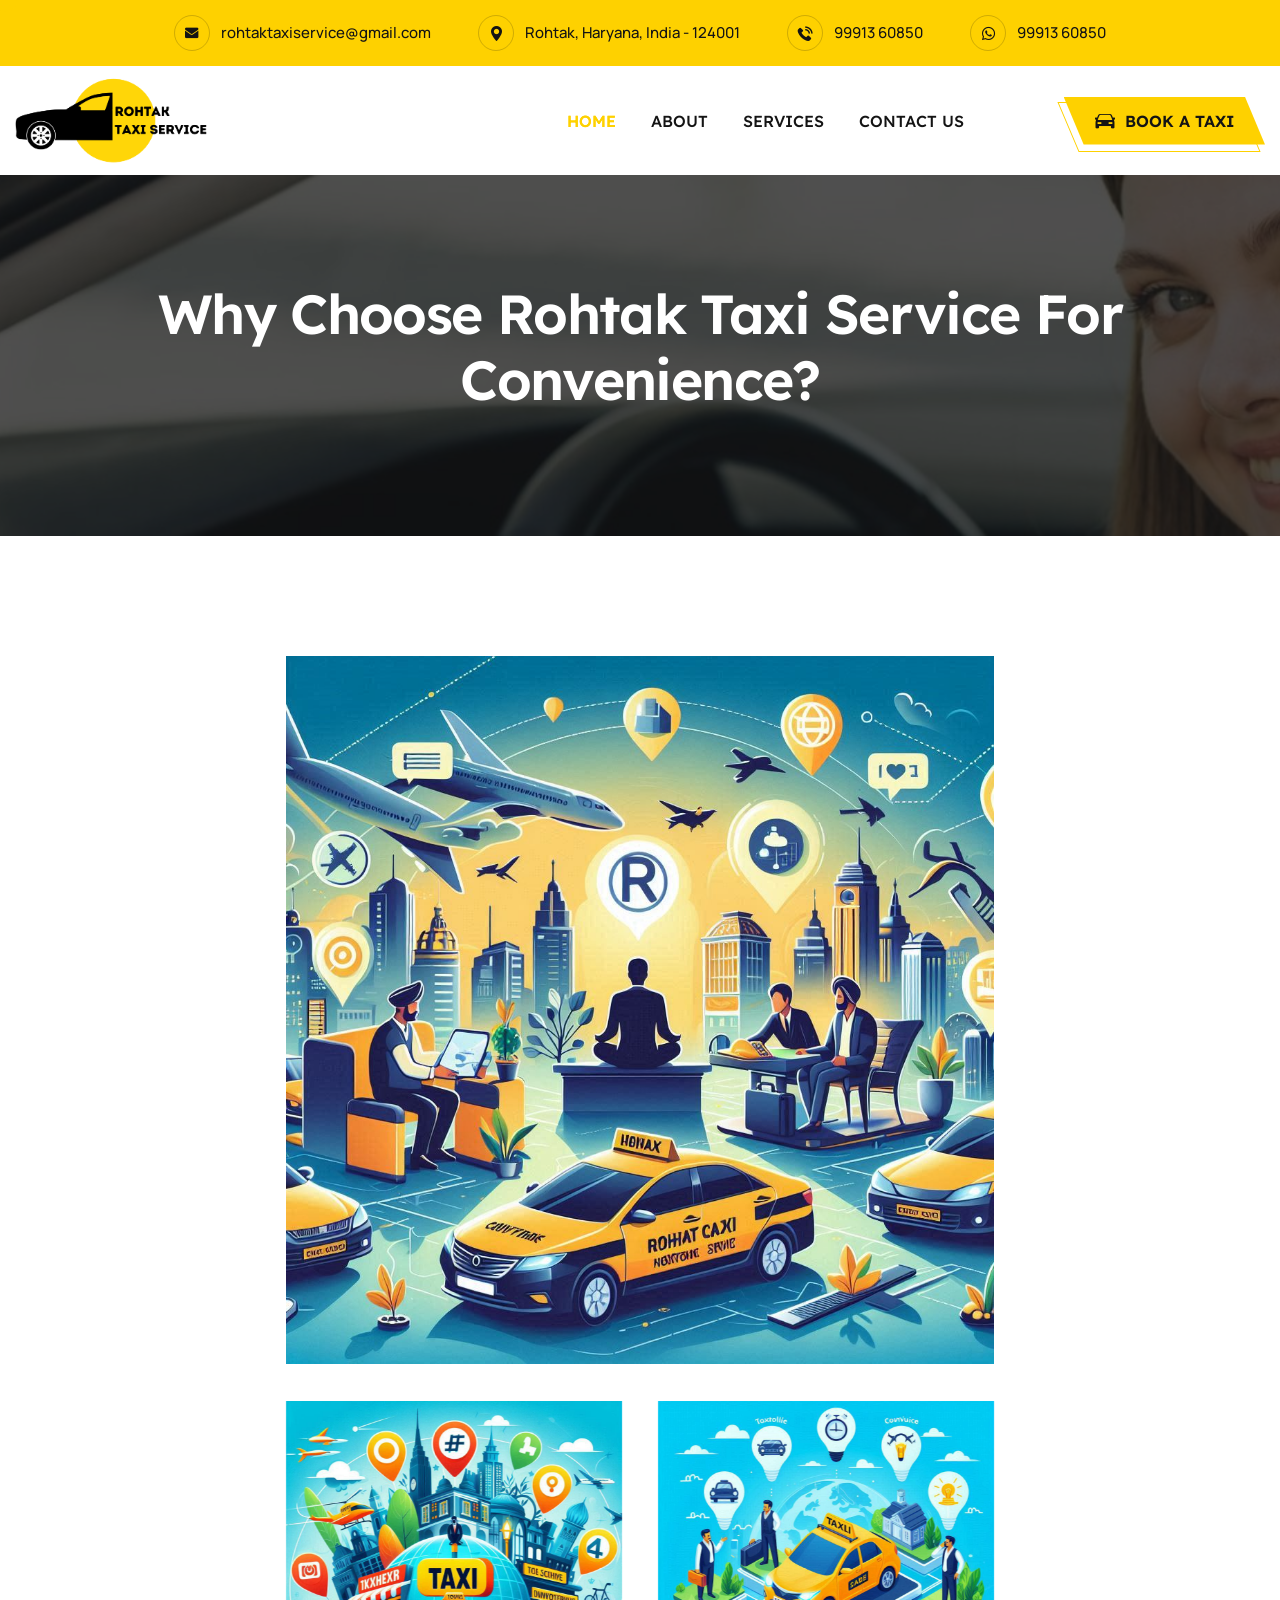
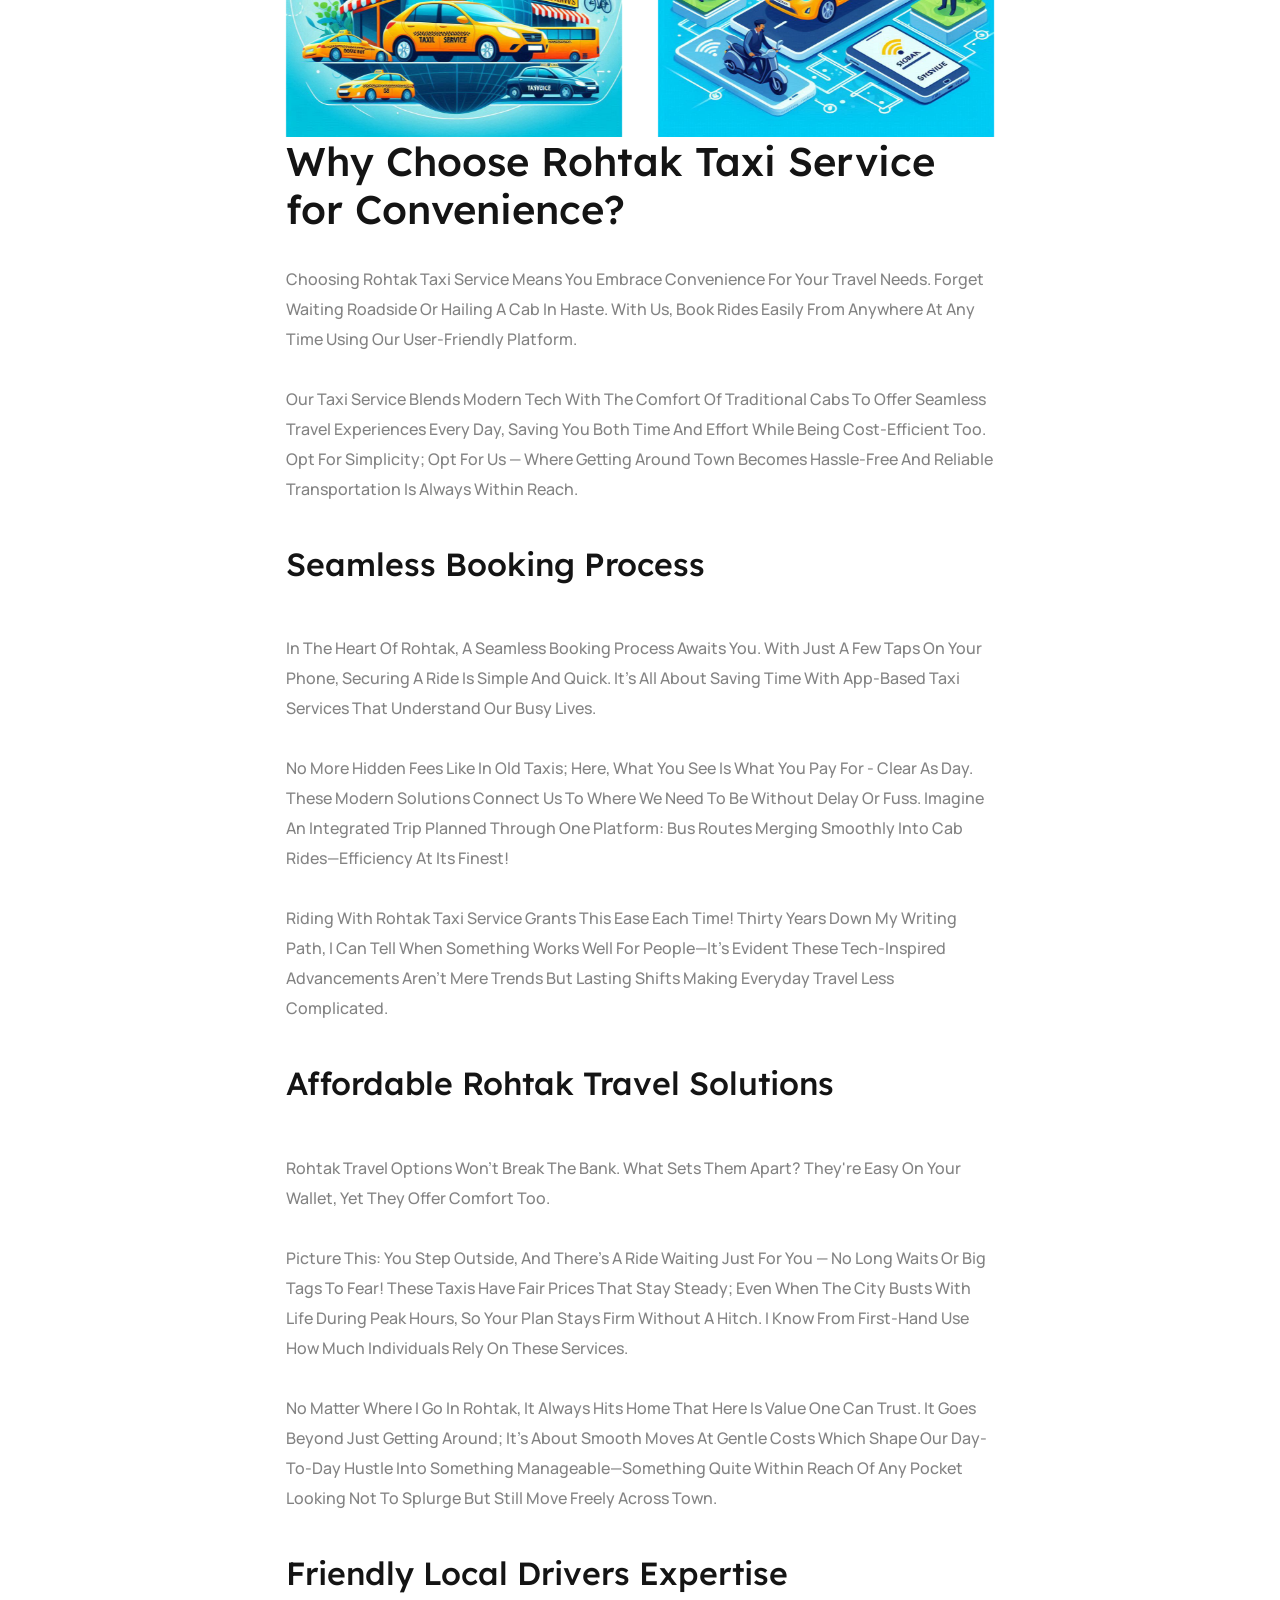
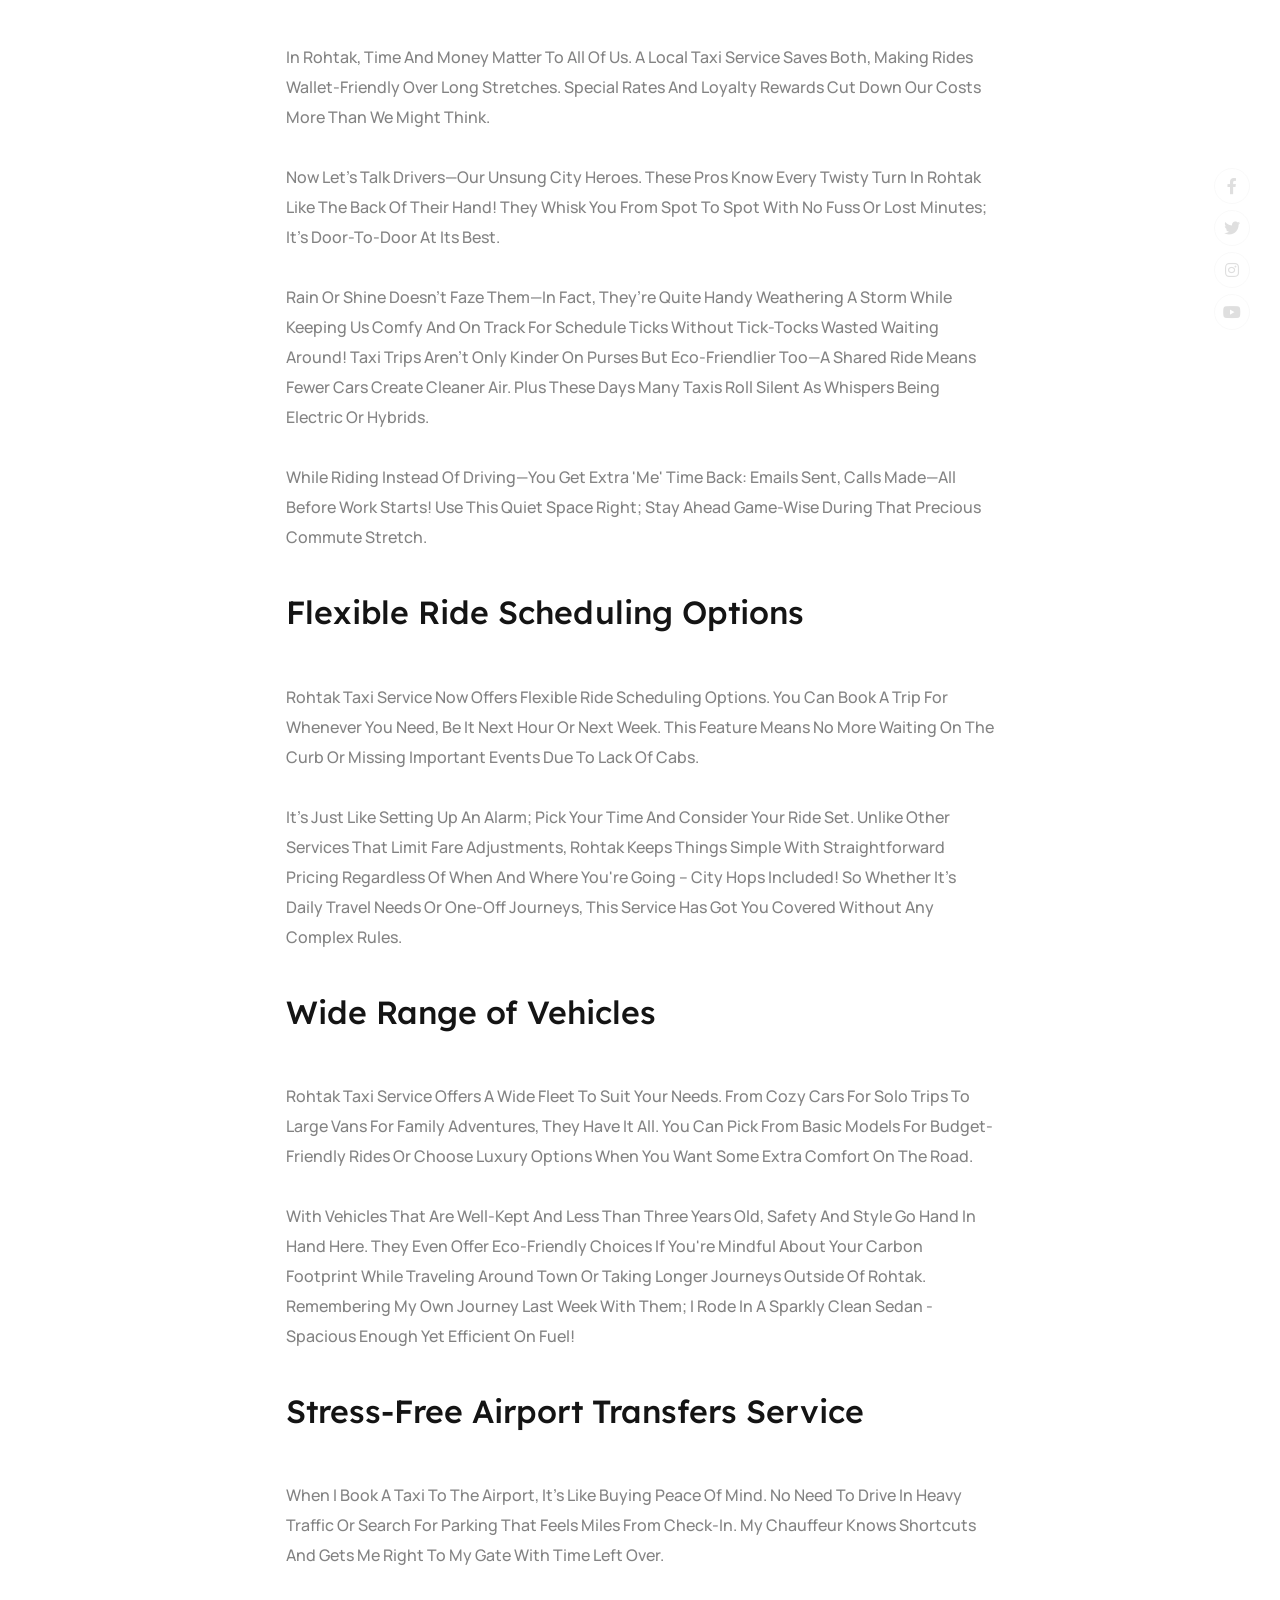
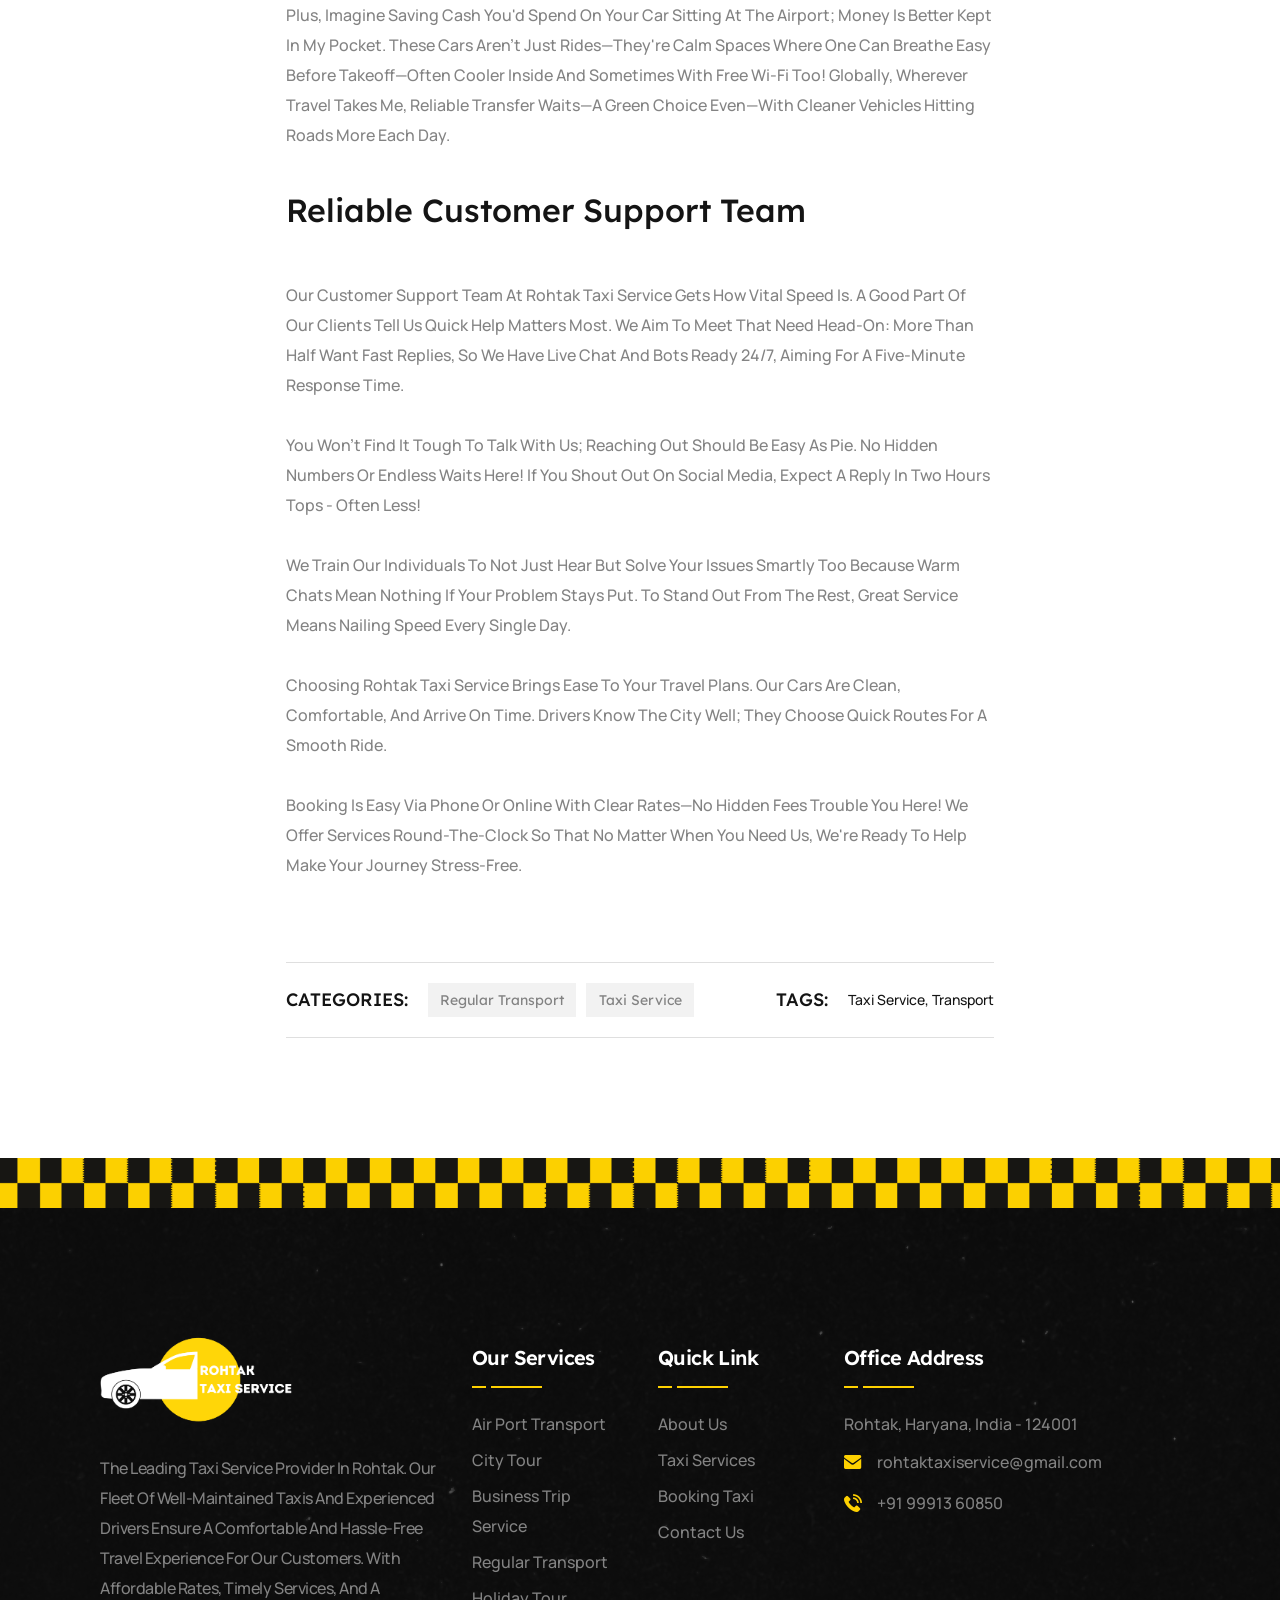
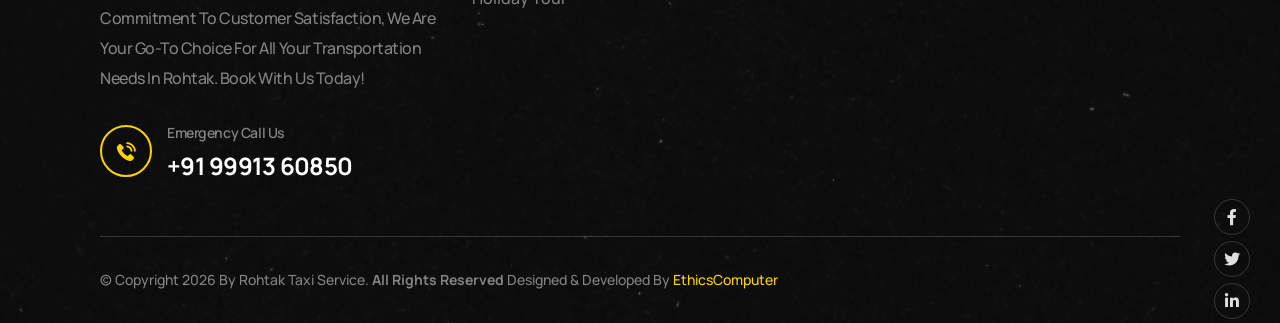
<file: Why Choose Rohtak Taxi Service for Convenience.html>
<!DOCTYPE html>
<html lang="en">

<head>
	<meta charset="UTF-8" />
	<meta name="viewport" content="width=device-width, initial-scale=1.0" />
	<title>Why Choose Rohtak Taxi Service for Convenience?</title>
	<!-- favicons Icons -->
	<link rel="apple-touch-icon" sizes="180x180" href="assets/images/favicons/apple-touch-icon.png" />
	<link rel="icon" type="image/png" sizes="32x32" href="assets/images/favicons/favicon-32x32.png" />
	<link rel="icon" type="image/png" sizes="16x16" href="assets/images/favicons/favicon-16x16.png" />
	<link rel="manifest" href="assets/images/favicons/site.webmanifest" />
	<meta name="description"
		content="Effortlessly navigate through Rohtak with our reliable and affordable taxi service. Explore the city's hidden gems in comfort with Rohtak Taxi Service. Save time, money, and hassle by choosing Rohtak Taxi Service for all your transportation needs in Rohtak. Experience seamless travel at its best. Explore the rich cultural heritage of Rohtak without worrying about transport logistics - let us take care of it! Trust in our exceptional services at Rohtak Taxi Service. Looking for a safe and efficient way to get around town? Look no further than Rohtak Taxi Service! Our expert drivers will ensure a smooth ride every time. Make your journey stress-free and convenient by booking a ride with Rohtaktaxiservice.co.in. Feel like royalty as you explore the vibrant city of Rohtak" />
	<meta name="keywords"
		content="Reliable Rohtak Taxi Service, Convenient and Affordable Taxi Services in Rohtak, Premium Fleet of Vehicles at Your Disposal with Rohtak Taxi Service, Timely Pick-up and Drop-off from Any Location with Our Experts, Top-Quality Customer Care Alongside Safe Journey with our Cab Services, Meticulously Maintained Taxis to Ensure Comfort during your Ride in Rohtak, Roaming around the City Made Easy and Hassle-free Thanks to our Cabs, Experienced Chauffeurs Catering to all your Travel Needs Efficiently, Explore Hidden Gems of the Region Effortlessly, Let us Handle Driving, Safe, Secure & Prompt Airport Transfers Available 24/7 through Us" />
	<!-- fonts -->
	<link rel="preconnect" href="https://fonts.googleapis.com/" />
	<link rel="preconnect" href="https://fonts.gstatic.com/" crossorigin />
	<link href="https://fonts.googleapis.com/css2?family=Manrope:wght@400;500;600;700&amp;display=swap"
		rel="stylesheet" />
	<link href="https://fonts.googleapis.com/css2?family=Lexend:wght@400;500;600;700&amp;display=swap"
		rel="stylesheet" />

	<link rel="stylesheet" href="assets/vendors/bootstrap/css/bootstrap.min.css" />
	<link rel="stylesheet" href="assets/vendors/bootstrap-select/bootstrap-select.min.css" />
	<link rel="stylesheet" href="assets/vendors/animate/animate.min.css" />
	<link rel="stylesheet" href="assets/vendors/fontawesome/css/all.min.css" />
	<link rel="stylesheet" href="assets/vendors/jquery-ui/jquery-ui.css" />
	<link rel="stylesheet" href="assets/vendors/jarallax/jarallax.css" />
	<link rel="stylesheet" href="assets/vendors/jquery-magnific-popup/jquery.magnific-popup.css" />
	<link rel="stylesheet" href="assets/vendors/nouislider/nouislider.min.css" />
	<link rel="stylesheet" href="assets/vendors/nouislider/nouislider.pips.css" />
	<link rel="stylesheet" href="assets/vendors/tiny-slider/tiny-slider.css" />
	<link rel="stylesheet" href="assets/vendors/taxiz-icons/style.css" />
	<link rel="stylesheet" href="assets/vendors/owl-carousel/css/owl.carousel.min.css" />
	<link rel="stylesheet" href="assets/vendors/owl-carousel/css/owl.theme.default.min.css" />
	<!-- template styles -->
	<link rel="stylesheet" href="assets/css/taxiz.css" />
</head>

<body class="custom-cursor">
	<div class="custom-cursor__cursor"></div>
	<div class="preloader">
		<div class="preloader__image" style="background-image: url(assets/images/loader.png)"></div>
	</div>
	<!-- /.preloader -->
	<div class="page-wrapper">
		<div class="topbar">
			<div class="container-fluid">
				<div class="topbar__inner">
					<ul class="list-unstyled topbar__info">
						<li>
							<span class="topbar__info__icon"><i class="icon-email"></i></span>
							<a href="mailto:rohtaktaxiservice@gmail.com">rohtaktaxiservice@gmail.com</a>
						</li>
						<li>
							<span class="topbar__info__icon topbar__info__icon--location"><i
									class="icon-maps-and-flags"></i></span>
							<a href="https://www.google.com/maps/@28.8983898,76.635206">Rohtak, Haryana, India -
								124001</a>
						</li>
						<li>
							<span class="topbar__info__icon topbar__info__icon--location"><i
									class="icon-telephone-call"></i></span>
							<a href="tel:+919991360850">99913 60850</a>
						</li>
						<li>
							<span class="topbar__info__icon topbar__info__icon--location"><i
									class="fab fa-whatsapp whatsapp-icon"></i></span>
							<a href="https://wa.me/9991360850">99913 60850</a>
						</li>
					</ul>
					<!-- /.list-unstyled topbar__info -->
				</div>
				<!-- /.topbar__inner -->
			</div>
			<!-- /.container-fluid -->
		</div>
		<!-- /.topbar -->

		<header class="main-header sticky-header sticky-header--normal">
			<div class="container-fluid">
				<div class="main-header__inner">
					<div class="main-header__logo logo-retina">
						<a href="rts.html">
							<img src="assets/images/logo-dark.png" alt="Rohtak Taxi Service" width="200px" />
						</a>
					</div>
					<!-- /.main-header__logo -->
					<div class="main-header__right">
						<nav class="main-header__nav main-menu">
							<ul class="main-menu__list one-page-scroll-menu">
								<li class="megamenu scrollToLink current">
									<a href="#home">Home</a>
								</li>
								<li class="scrollToLink"><a href="#about">About</a></li>
								<li class="scrollToLink"><a href="#services">Services</a></li>
								<li class="scrollToLink">
									<a href="contact.html">Contact us</a>
								</li>
							</ul>
						</nav>
						<!-- /.main-header__nav -->
						<div class="mobile-nav__btn mobile-nav__toggler">
							<span></span>
							<span></span>
							<span></span>
						</div>
						<!-- /.mobile-nav__toggler -->
						<div class="main-header__right__inner">
							<div class="main-header__right__inner__bg">
								<div class="main-header__right__inner__bg__inner" style="
                      background-image: url(assets/images/shapes/header-shape-1-1.png);
                    "></div>
							</div>
							<!-- /.main-header__right__inner__bg -->
							<div class="main-header__call">
								<span class="main-header__call__icon">
									<i class="icon-telephone-call"></i> </span><!-- /.main-header__call__icon -->
								<div class="main-header__call__content">
									<a href="tel:+919991360850" class="main-header__call__number">+91 99913 60850</a>
									<!-- /.main-header__call__number -->
								</div>
								<!-- /.main-header__call__content -->
							</div>
							<!-- /.main-header__call -->
							<div class="main-header__btn-box">
								<a href="contact.html" class="main-header__btn taxiz-btn taxiz-btn--secondary">
									<span class="taxiz-btn__icon"><i class="icon-front-car"></i></span>
									<span>book a taxi</span> </a><!-- /.main-header__btn -->
								<div class="main-header__btn__border"></div>
								<!-- /.main-header__btn__border -->
							</div>
							<!-- /.main-header__btn__box -->
						</div>
						<!-- /.main-header__right__inner -->
					</div>
					<!-- /.main-header__right -->
				</div>
				<!-- /.main-header__inner -->
			</div>
			<!-- /.container-fluid -->
		</header>
		<!-- /.main-header -->

		<section class="main-slider-one" id="home">
			<div class="social-links">
				<a href="https://facebook.com/">
					<i class="fab fa-facebook-f" aria-hidden="true"></i>
					<span class="sr-only">Facebook</span>
				</a>
				<a href="https://twitter.com/">
					<i class="fab fa-twitter" aria-hidden="true"></i>
					<span class="sr-only">Twitter</span>
				</a>
				<a href="https://instagram.com/">
					<i class="fab fa-instagram" aria-hidden="true"></i>
					<span class="sr-only">Instagram</span>
				</a>
				<a href="https://youtube.com/">
					<i class="fab fa-youtube" aria-hidden="true"></i>
					<span class="sr-only">Youtube</span>
				</a>
			</div>
			<section class="page-header">
				<div class="page-header__bg"
					style="background-image: url(assets/images/backgrounds/page-header-bg-1-1.jpg);"></div>
				<!-- /.page-header__bg -->
				<div class="container">
					<div class="page-header__content">
						<h1 class="page-header__title">Why Choose Rohtak Taxi Service for Convenience?</h1>
					</div><!-- /.page-header__content -->
				</div><!-- /.container -->
			</section><!-- /.page-header -->

			<section class="blog-details-page section-space">
				<div class="container">
					<div class="row justify-content-center">
						<div class="col-lg-8">
							<div class="blog-details">
								<div class="blog-card blog-card--three wow fadeInUp" data-wow-delay="00ms"
									data-wow-duration="1500ms">
									<div class="blog-card__image">
										<img src="assets/blog/WhyChooseRohtakTaxiServiceforConvenience.jpeg" alt="Why Choose Rohtak Taxi Service for Convenience?">
									</div><!-- /.blog-card__image -->
								</div><!-- /.blog-card -->
								<div class="blog-details__inner">
									<div class="row gutter-y-30">
										<div class="col-md-6 wow fadeInUp" data-wow-delay="00ms"
											data-wow-duration="1500ms">
											<div class="blog-details__inner__image">
												<img src="assets/blog/WhyChooseRohtakTaxiServiceforConvenience2.jpeg" alt="Why Choose Rohtak Taxi Service for Convenience?">
											</div><!-- /.blog-details__inner__image -->
										</div><!-- /.col-md-6 -->
										<div class="col-md-6 wow fadeInUp" data-wow-delay="200ms"
											data-wow-duration="1500ms">
											<div class="blog-details__inner__image">
												<img src="assets/blog/WhyChooseRohtakTaxiServiceforConvenience3.jpeg" alt="Why Choose Rohtak Taxi Service for Convenience?">
											</div><!-- /.blog-details__inner__image -->
										</div><!-- /.col-md-6 -->
									</div><!-- /.row -->
									<div class="blog-details__inner__content">
										<h1 class="blog-title">Why Choose Rohtak Taxi Service for Convenience?
										</h1><!-- /.blog-card__title -->
										<p class="blog-details__inner__text">Choosing Rohtak Taxi Service means you
											embrace convenience for your travel needs. Forget waiting roadside or
											hailing a cab in haste. With us, book rides easily from anywhere at any time
											using our user-friendly platform. <br>
											<br>Our taxi service blends modern tech with
											the comfort of traditional cabs to offer seamless travel experiences every
											day, saving you both time and effort while being cost-efficient too. Opt for
											simplicity; opt for us — where getting around town becomes hassle-free and
											reliable transportation is always within reach.
										</p>
										<br>
										<h2 class="block-title">Seamless Booking Process</h2>
										<p class="blog-details__inner__text">In the heart of Rohtak, a seamless booking
											process awaits you. With just a few taps on your phone, securing a ride is
											simple and quick. It's all about saving time with app-based taxi services
											that understand our busy lives.
											<br><br>
											No more hidden fees like in old taxis; here,
											what you see is what you pay for - clear as day. These modern solutions
											connect us to where we need to be without delay or fuss. Imagine an
											integrated trip planned through one platform: bus routes merging smoothly
											into cab rides—efficiency at its finest!

											<br><br>Riding with Rohtak Taxi Service
											grants this ease each time! Thirty years down my writing path, I can tell
											when something works well for people—it’s evident these tech-inspired
											advancements aren't mere trends but lasting shifts making everyday travel
											less complicated.
											<br><br>
										</p>

										<h2 class="block-title">Affordable Rohtak Travel Solutions</h2>
										<p class="blog-details__inner__text">Rohtak travel options won't break the bank.
											What sets them apart? They're easy on your wallet, yet they offer comfort
											too. <br><br>Picture this: you step outside, and there's a ride waiting just
											for you — no long waits or big tags to fear! These taxis have fair prices
											that stay steady; even when the city busts with life during peak hours, so
											your plan stays firm without a hitch. I know from first-hand use how much
											individuals rely on these services.<br><br>No matter where I go in Rohtak,
											it always hits home that here is value one can trust. It goes beyond just
											getting around; it’s about smooth moves at gentle costs which shape our
											day-to-day hustle into something manageable—something quite within reach of
											any pocket looking not to splurge but still move freely across town.<br><br>
										</p>
										<h2 class="block-title">Friendly Local Drivers Expertise</h2>
										<p class="blog-details__inner__text">In Rohtak, time and money matter to all of
											us. A local taxi service saves both, making rides wallet-friendly over long
											stretches. Special rates and loyalty rewards cut down our costs more than we
											might think. <br><br>Now let's talk drivers—our unsung city heroes. These
											pros know every twisty turn in Rohtak like the back of their hand! They
											whisk you from spot to spot with no fuss or lost minutes; it’s door-to-door
											at its best. <br><br>Rain or shine doesn't faze them—in fact, they’re quite
											handy weathering a storm while keeping us comfy and on track for schedule
											ticks without tick-tocks wasted waiting around! Taxi trips aren't only
											kinder on purses but eco-friendlier too—a shared ride means fewer cars
											create cleaner air. Plus these days many taxis roll silent as whispers being
											electric or hybrids. <br><br>While riding instead of driving—you get extra
											'me' time back: emails sent, calls made—all before work starts! Use this
											quiet space right; stay ahead game-wise during that precious commute
											stretch. <br><br></p>
										<h2 class="block-title">Flexible Ride Scheduling Options</h2>
										<p class="blog-details__inner__text"> Rohtak Taxi Service now offers flexible
											ride scheduling options. You can book a trip for whenever you need, be it
											next hour or next week. This feature means no more waiting on the curb or
											missing important events due to lack of cabs. <br><br>It's just like setting
											up an alarm; pick your time and consider your ride set. Unlike other
											services that limit fare adjustments, Rohtak keeps things simple with
											straightforward pricing regardless of when and where you're going – city
											hops included! So whether it’s daily travel needs or one-off journeys, this
											service has got you covered without any complex rules. <br><br></p>
										<h2 class="block-title">Wide Range of Vehicles</h2>
										<p class="blog-details__inner__text">Rohtak Taxi Service offers a wide fleet to
											suit your needs. From cozy cars for solo trips to large vans for family
											adventures, they have it all. You can pick from basic models for
											budget-friendly rides or choose luxury options when you want some extra
											comfort on the road. <br><br>With vehicles that are well-kept and less than
											three years old, safety and style go hand in hand here. They even offer
											eco-friendly choices if you're mindful about your carbon footprint while
											traveling around town or taking longer journeys outside of Rohtak.
											Remembering my own journey last week with them; I rode in a sparkly clean
											sedan - spacious enough yet efficient on fuel! <br><br></p>
										<h2 class="block-title">Stress-Free Airport Transfers Service</h2>
										<p class="blog-details__inner__text">When I book a taxi to the airport, it's
											like buying peace of mind. No need to drive in heavy traffic or search for
											parking that feels miles from check-in. My chauffeur knows shortcuts and
											gets me right to my gate with time left over. <br><br>Plus, imagine saving
											cash you'd spend on your car sitting at the airport; money is better kept in
											my pocket. These cars aren't just rides—they're calm spaces where one can
											breathe easy before takeoff—often cooler inside and sometimes with free
											Wi-Fi too! Globally, wherever travel takes me, reliable transfer waits—a
											green choice even—with cleaner vehicles hitting roads more each day.
											<br><br></p>
										<h2 class="block-title">Reliable Customer Support Team</h2>
										<p class="blog-details__inner__text">Our customer support team at Rohtak Taxi
											Service gets how vital speed is. A good part of our clients tell us quick
											help matters most. We aim to meet that need head-on: More than half want
											fast replies, so we have live chat and bots ready 24/7, aiming for a
											five-minute response time. <br><br>You won't find it tough to talk with us;
											reaching out should be easy as pie. No hidden numbers or endless waits here!
											If you shout out on social media, expect a reply in two hours tops - often
											less! <br><br>We train our individuals to not just hear but solve your
											issues smartly too because warm chats mean nothing if your problem stays
											put. To stand out from the rest, great service means nailing speed every
											single day. <br><br>Choosing Rohtak Taxi Service brings ease to your travel
											plans. Our cars are clean, comfortable, and arrive on time. Drivers know the
											city well; they choose quick routes for a smooth ride. <br><br>Booking is
											easy via phone or online with clear rates—no hidden fees trouble you here!
											We offer services round-the-clock so that no matter when you need us, we're
											ready to help make your journey stress-free. <br><br></p>
									</div><!-- /.blog-details__inner__content -->
								</div><!-- /.blog-details__inner -->
								<div class="blog-details__meta">
									<div class="blog-details__categories">
										<h4 class="blog-details__meta__title">categories:</h4>
										<!-- /.blog-details__meta__title -->
										<div class="blog-details__categories__box">
											<a href="blog-details-right.html"
												class="blog-details__categories__btn">regular transport</a>
											<a href="blog-details-right.html" class="blog-details__categories__btn">taxi
												service</a>
										</div>
										<!--blog-details__categories__box -->
									</div><!-- /.blog-details__categories -->
									<div class="blog-details__tags">
										<h4 class="blog-details__meta__title">Tags:</h4>
										<!-- /.blog-details__meta__title -->
										<div class="blog-details__tags__box">
											<a href="blog-details-right.html">taxi service</a>
											<span>,</span>
											<a href="blog-details-right.html">transport</a>
										</div><!-- /.blog-details__tag__box-->
									</div><!-- /.blog-details__tags -->
								</div><!-- /.blog-details__meta -->
							</div><!-- /.blog-details -->
			</section><!-- /.blog-details-page section-space -->

			<footer class="main-footer">
				<div class="main-footer__pattern" style="background-image: url(assets/images/shapes/pattern.png)"></div>
				<!-- /.main-footer__pattern -->
				<div class="main-footer__inner">
					<div class="main-footer__bg" style="
			background-image: url(assets/images/shapes/footer-bg-1-1.png);
		  "></div>
					<!-- /.main-footer__bg -->
					<div class="main-footer__top">
						<div class="container">
							<div class="row gutter-y-40">
								<div class="col-xl-4 col-lg-6 wow fadeInUp" data-wow-duration="1500ms"
									data-wow-delay="00ms">
									<div class="footer-widget footer-widget--about">
										<a href="rts.html" class="footer-widget__logo logo-retina">
											<img src="assets/images/logo-light-2.png" width="200"
												alt="Rohtak Taxi Service" />
										</a>
										<p class="footer-widget__about-text">
											The leading taxi service provider in Rohtak. Our fleet of well-maintained
											taxis and experienced
											drivers ensure a comfortable and hassle-free travel experience for our
											customers. With affordable
											rates, timely services, and a commitment to customer satisfaction, we are
											your go-to choice for all
											your transportation needs in Rohtak. Book with us today!
										</p>
										<!-- /.footer-widget__about-text -->
										<div class="footer-widget__call">
											<span class="footer-widget__call__icon">
												<i class="icon-telephone-call"></i>
											</span><!-- /.footer-widget__call__icon -->
											<div class="footer-widget__call__content">
												<h4 class="footer-widget__call__title">
													Emergency Call Us
												</h4>
												<!-- /.footer-widget__call__title -->
												<a href="tel:+919991360850" class="footer-widget__call__number">+91
													99913 60850</a>
												<!-- /.footer-widget__call__number -->
											</div>
											<!-- /.footer-widget__call__content -->
										</div>
										<!-- /.footer-widget__call -->
									</div>
									<!-- /.footer-widget -->
								</div>
								<!-- /.col-xl-4 col-lg-6 -->
								<div class="col-xl-2 col-lg-3 col-md-4 wow fadeInUp" data-wow-duration="1500ms"
									data-wow-delay="100ms">
									<div class="footer-widget footer-widget--links">
										<h2 class="footer-widget__title">our services</h2>
										<!-- /.footer-widget__title -->
										<ul class="list-unstyled footer-widget__links">
											<li><a href="rts.html#booknow">air port transport</a></li>
											<li><a href="rts.html#booknow">city tour</a></li>
											<li>
												<a href="rts.html#booknow">business trip service</a>
											</li>
											<li><a href="rts.html#booknow">regular transport</a></li>
											<li><a href="rts.html#booknow">Holiday Tour</a></li>
										</ul>
										<!-- /.list-unstyled footer-widget__links -->
									</div>
									<!-- /.footer-widget -->
								</div>
								<!-- /.col-xl-2 col-lg-3 col-md-4 -->
								<div class="col-xl-2 col-lg-3 col-md-4 wow fadeInUp" data-wow-duration="1500ms"
									data-wow-delay="200ms">
									<div class="footer-widget footer-widget--links">
										<h2 class="footer-widget__title">Quick link</h2>
										<!-- /.footer-widget__title -->
										<ul class="list-unstyled footer-widget__links">
											<li><a href="rts.html#about">About Us</a></li>
											<li><a href="rts.html#services">Taxi Services</a></li>
											<li><a href="rts.html#booknow">Booking Taxi</a></li>
											<li><a href="contact.html">Contact Us</a></li>
										</ul>
										<!-- /.list-unstyled footer-widget__links -->
									</div>
									<!-- /.footer-widget -->
								</div>
								<!-- /.col-xl-2 col-lg-3 col-md-4 -->
								<div class="col-xl-4 col-lg-5 col-md-4 wow fadeInUp" data-wow-duration="1500ms"
									data-wow-delay="300ms">
									<div class="footer-widget footer-widget--contact">
										<h2 class="footer-widget__title">office address</h2>
										<!-- /.footer-widget__title -->
										<address class="footer-widget__address">
											Rohtak, Haryana, India - 124001
										</address>
										<ul class="list-unstyled footer-widget__info">
											<li>
												<span class="footer-widget__info__icon">
													<i class="icon-email"></i>
												</span><!-- /.footer-widget__info__icon -->
												<a
													href="mailto:rohtaktaxiservice@gmail.com">rohtaktaxiservice@gmail.com</a>
											</li>
											<li>
												<span class="footer-widget__info__icon">
													<i class="icon-telephone-call"></i>
												</span><!-- /.footer-widget__info__icon -->
												<a href="tel:+919991360850">+91 99913 60850</a>
											</li>
										</ul>
										<!-- /.list-unstyled -->
									</div>
									<!-- /.footer-widget -->
								</div>
								<!-- /.col-xl-4 col-lg-5 col-md-4 -->
							</div>
							<!-- /.row -->
						</div>
						<!-- /.container -->
					</div>
					<!-- /.main-footer__top -->
					<div class="main-footer__bottom">
						<div class="container">
							<div class="main-footer__bottom__inner">
								<p class="main-footer__copyright">
									&copy; Copyright <span class="dynamic-year"></span> by Rohtak Taxi Service.
									<strong>All Rights Reserved </strong> Designed & Developed by <a
										href="http://ethicscomputer.co.in" target="_blank">EthicsComputer</a>
								</p>
								<div class="social-links">
									<a href="https://facebook.com/">
										<i class="fab fa-facebook-f" aria-hidden="true"></i>
										<span class="sr-only">Facebook</span>
									</a>
									<a href="https://twitter.com/">
										<i class="fab fa-twitter" aria-hidden="true"></i>
										<span class="sr-only">Twitter</span>
									</a>
									<a href="https://linkedin.com/">
										<i class="fab fa-linkedin-in" aria-hidden="true"></i>
										<span class="sr-only">Linkedin</span>
									</a>
									<a href="https://youtube.com/">
										<i class="fab fa-youtube" aria-hidden="true"></i>
										<span class="sr-only">Youtube</span>
									</a>
								</div>
								<!-- /.social-links -->
							</div>
							<!-- /.main-footer__inner -->
						</div>
						<!-- /.container -->
					</div>
					<!-- /.main-footer__bottom -->
				</div>
				<!-- /.main-footer__inner -->
			</footer>
			<!-- /.main-footer -->
	</div>
	<!-- /.page-wrapper -->

	<div class="mobile-nav__wrapper">
		<div class="mobile-nav__overlay mobile-nav__toggler"></div>
		<!-- /.mobile-nav__overlay -->
		<div class="mobile-nav__content">
			<span class="mobile-nav__close mobile-nav__toggler"><i class="icon-x"></i></span>
			<div class="logo-box logo-retina">
				<a href="rts.html" aria-label="logo image"><img src="assets/images/logo-light-2.png" width="175"
						alt="logo" /></a>
			</div>
			<!-- /.logo-box -->
			<div class="mobile-nav__container"></div>
			<!-- /.mobile-nav__container -->
			<ul class="mobile-nav__contact list-unstyled">
				<li>
					<span class="mobile-nav__contact__icon">
						<i class="fa fa-envelope"></i>
					</span>
					<a href="mailto:rohtaktaxiservice@gmail.com">rohtaktaxiservice@gmail.com</a>
				</li>
				<li>
					<span class="mobile-nav__contact__icon">
						<i class="fa fa-phone-alt"></i>
					</span>
					<a href="tel:+919991360850">+91 99913 60850</a>
				</li>
			</ul>
			<!-- /.mobile-nav__contact -->
			<div class="mobile-nav__social">
				<a href="https://facebook.com/">
					<i class="fab fa-facebook-f" aria-hidden="true"></i>
					<span class="sr-only">Facebook</span>
				</a>
				<a href="https://twitter.com/">
					<i class="fab fa-twitter" aria-hidden="true"></i>
					<span class="sr-only">Twitter</span>
				</a>
				<a href="https://instagram.com/">
					<i class="fab fa-instagram" aria-hidden="true"></i>
					<span class="sr-only">Instagram</span>
				</a>
				<a href="https://youtube.com/">
					<i class="fab fa-youtube" aria-hidden="true"></i>
					<span class="sr-only">Youtube</span>
				</a>
			</div>
			<!-- /.mobile-nav__social -->
		</div>
		<!-- /.mobile-nav__content -->
	</div>
	<!-- /.mobile-nav__wrapper -->
	<div class="search-popup">
		<div class="search-popup__overlay search-toggler"></div>
		<!-- /.search-popup__overlay -->
		<div class="search-popup__content">
			<form role="search" method="get" class="search-popup__form" action="#">
				<input type="text" id="search" placeholder="Search Here..." />
				<button type="submit" aria-label="search submit" class="taxiz-btn">
					<i class="icon-search"></i>
				</button>
			</form>
		</div>
		<!-- /.search-popup__content -->
	</div>
	<!-- /.search-popup -->
	<aside class="sidebar-one">
		<div class="sidebar-one__overlay sidebar-btn__toggler"></div>
		<!-- /.siderbar-ovarlay -->
		<div class="sidebar-one__content">
			<span class="sidebar-one__close sidebar-btn__toggler"><i class="icon-x"></i></span>
			<div class="sidebar-one__logo sidebar-one__item logo-retina">
				<a href="rts.html" aria-label="logo image"><img src="assets/images/logo-light.png" width="143"
						alt="logo" /></a>
			</div>
			<!-- /.sidebar-one__logo -->
			<div class="sidebar-one__about sidebar-one__item">
				<p class="sidebar-one__about__text">
					The leading taxi service provider in Rohtak. Our fleet of well-maintained taxis and experienced
					drivers ensure
					a comfortable and hassle-free travel experience for our customers. With affordable rates, timely
					services, and
					a commitment to customer satisfaction, we are your go-to choice for all your transportation needs in
					Rohtak.
					Book with us today!
				</p>
			</div>
			<!-- /.sidebar-one__about -->
			<div class="sidebar-one__info sidebar-one__item">
				<h4 class="sidebar-one__title">Contact</h4>
				<ul class="sidebar-one__info__list">
					<li>
						<span class="sidebar-one__info__icon sidebar-one__info__icon--location">
							<i class="icon-maps-and-flags"></i>
						</span>
						<address>Rohtak, Haryana, India - 124001</address>
					</li>
					<li>
						<span class="sidebar-one__info__icon">
							<i class="icon-email"></i>
						</span>
						<a href="mailto:rohtaktaxiservice@gmail.com">rohtaktaxiservice@gmail.com</a>
					</li>
					<li>
						<span class="sidebar-one__info__icon">
							<i class="icon-telephone-call"></i>
						</span>
						<a href="tel:+919991360850">+91 99913 60850</a>
					</li>
				</ul>
				<!-- /.sidebar-one__info__list -->
			</div>
			<!-- /.sidebar-one__info -->
			<div class="sidebar-one__social social-links sidebar-one__item">
				<a href="https://facebook.com/">
					<i class="fab fa-facebook-f" aria-hidden="true"></i>
					<span class="sr-only">Facebook</span>
				</a>
				<a href="https://twitter.com/">
					<i class="fab fa-twitter" aria-hidden="true"></i>
					<span class="sr-only">Twitter</span>
				</a>
				<a href="https://instagram.com/">
					<i class="fab fa-instagram" aria-hidden="true"></i>
					<span class="sr-only">Instagram</span>
				</a>
				<a href="https://youtube.com/">
					<i class="fab fa-youtube" aria-hidden="true"></i>
					<span class="sr-only">Youtube</span>
				</a>
			</div>
			<!-- /.sidebar-one__form -->
		</div>
		<!-- /.sidebar__content -->
	</aside>
	<!-- /.sidebar-one -->

	<a href="#" data-target="html" class="scroll-to-target scroll-to-top">
		<span class="scroll-to-top__text">back top</span>
		<span class="scroll-to-top__wrapper"><span class="scroll-to-top__inner"></span></span>
	</a>

	<script src="assets/vendors/jquery/jquery-3.7.0.min.js"></script>
	<script src="assets/vendors/bootstrap/js/bootstrap.bundle.min.js"></script>
	<script src="assets/vendors/bootstrap-select/bootstrap-select.min.js"></script>
	<script src="assets/vendors/jarallax/jarallax.min.js"></script>
	<script src="assets/vendors/jquery-ui/jquery-ui.js"></script>
	<script src="assets/vendors/jquery-ajaxchimp/jquery.ajaxchimp.min.js"></script>
	<script src="assets/vendors/jquery-appear/jquery.appear.min.js"></script>
	<script src="assets/vendors/jquery-circle-progress/jquery.circle-progress.min.js"></script>
	<script src="assets/vendors/jquery-magnific-popup/jquery.magnific-popup.min.js"></script>
	<script src="assets/vendors/jquery-validate/jquery.validate.min.js"></script>
	<script src="assets/vendors/nouislider/nouislider.min.js"></script>
	<script src="assets/vendors/tiny-slider/tiny-slider.js"></script>
	<script src="assets/vendors/wnumb/wNumb.min.js"></script>
	<script src="assets/vendors/owl-carousel/js/owl.carousel.min.js"></script>
	<script src="assets/vendors/wow/wow.js"></script>
	<script src="assets/vendors/imagesloaded/imagesloaded.min.js"></script>
	<script src="assets/vendors/isotope/isotope.js"></script>
	<script src="assets/vendors/countdown/countdown.min.js"></script>
	<script src="assets/vendors/jquery-circleType/jquery.circleType.js"></script>
	<script src="assets/vendors/jquery-lettering/jquery.lettering.min.js"></script>
	<!-- template js -->
	<script src="assets/js/taxiz.js"></script>

	<script>
		// JavaScript to show confirmation message after form submission
		document.querySelector('.contact-one__form__form').addEventListener('submit', function (event) {
			// Prevent the default form submission
			event.preventDefault();

			// Hide the form
			document.querySelector('.contact-one__form__form').style.display = 'none';
			document.querySelector('.sec-title').style.display = 'none';

			// Show the confirmation message
			document.getElementById('confirmation_message').style.display = 'block';

			// Optionally, you can reset the form fields after submission
			document.querySelector('.contact-one__form__form').reset();
		});
	</script>
</body>

</html>
</file>
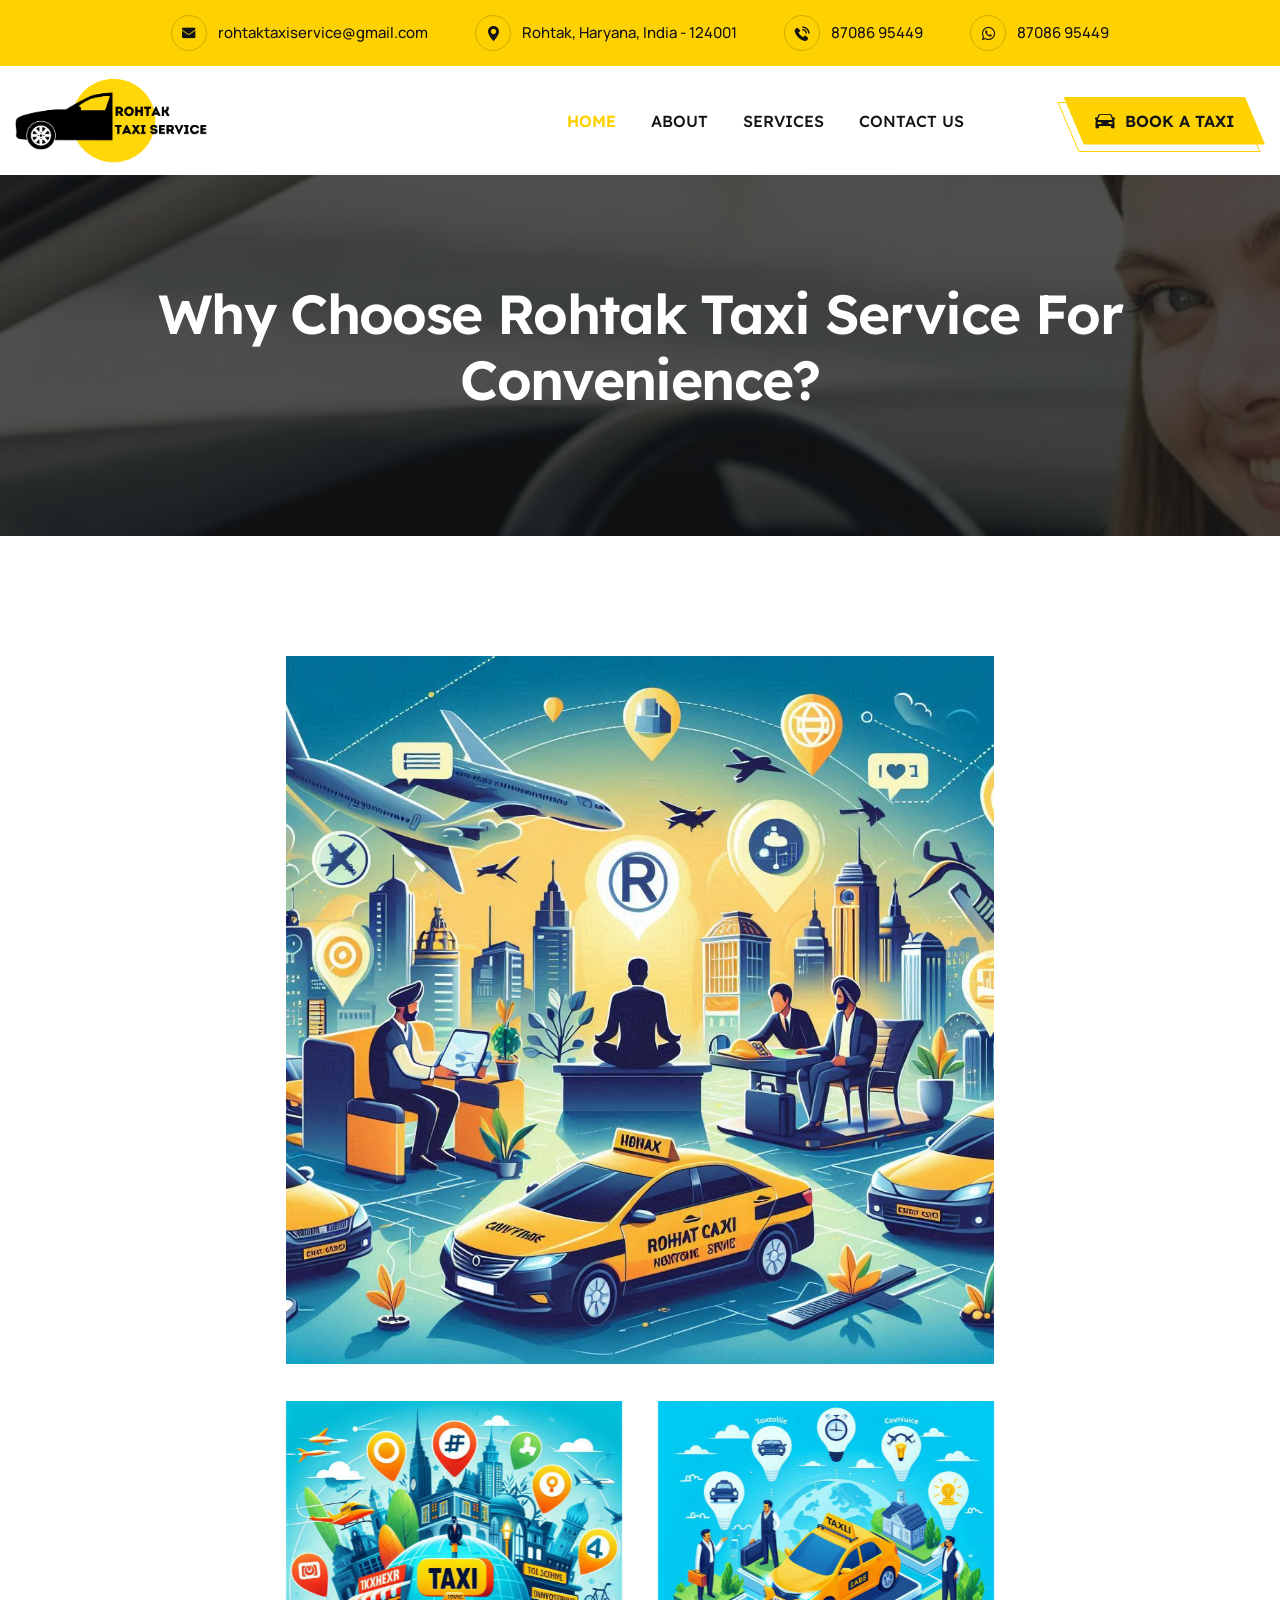
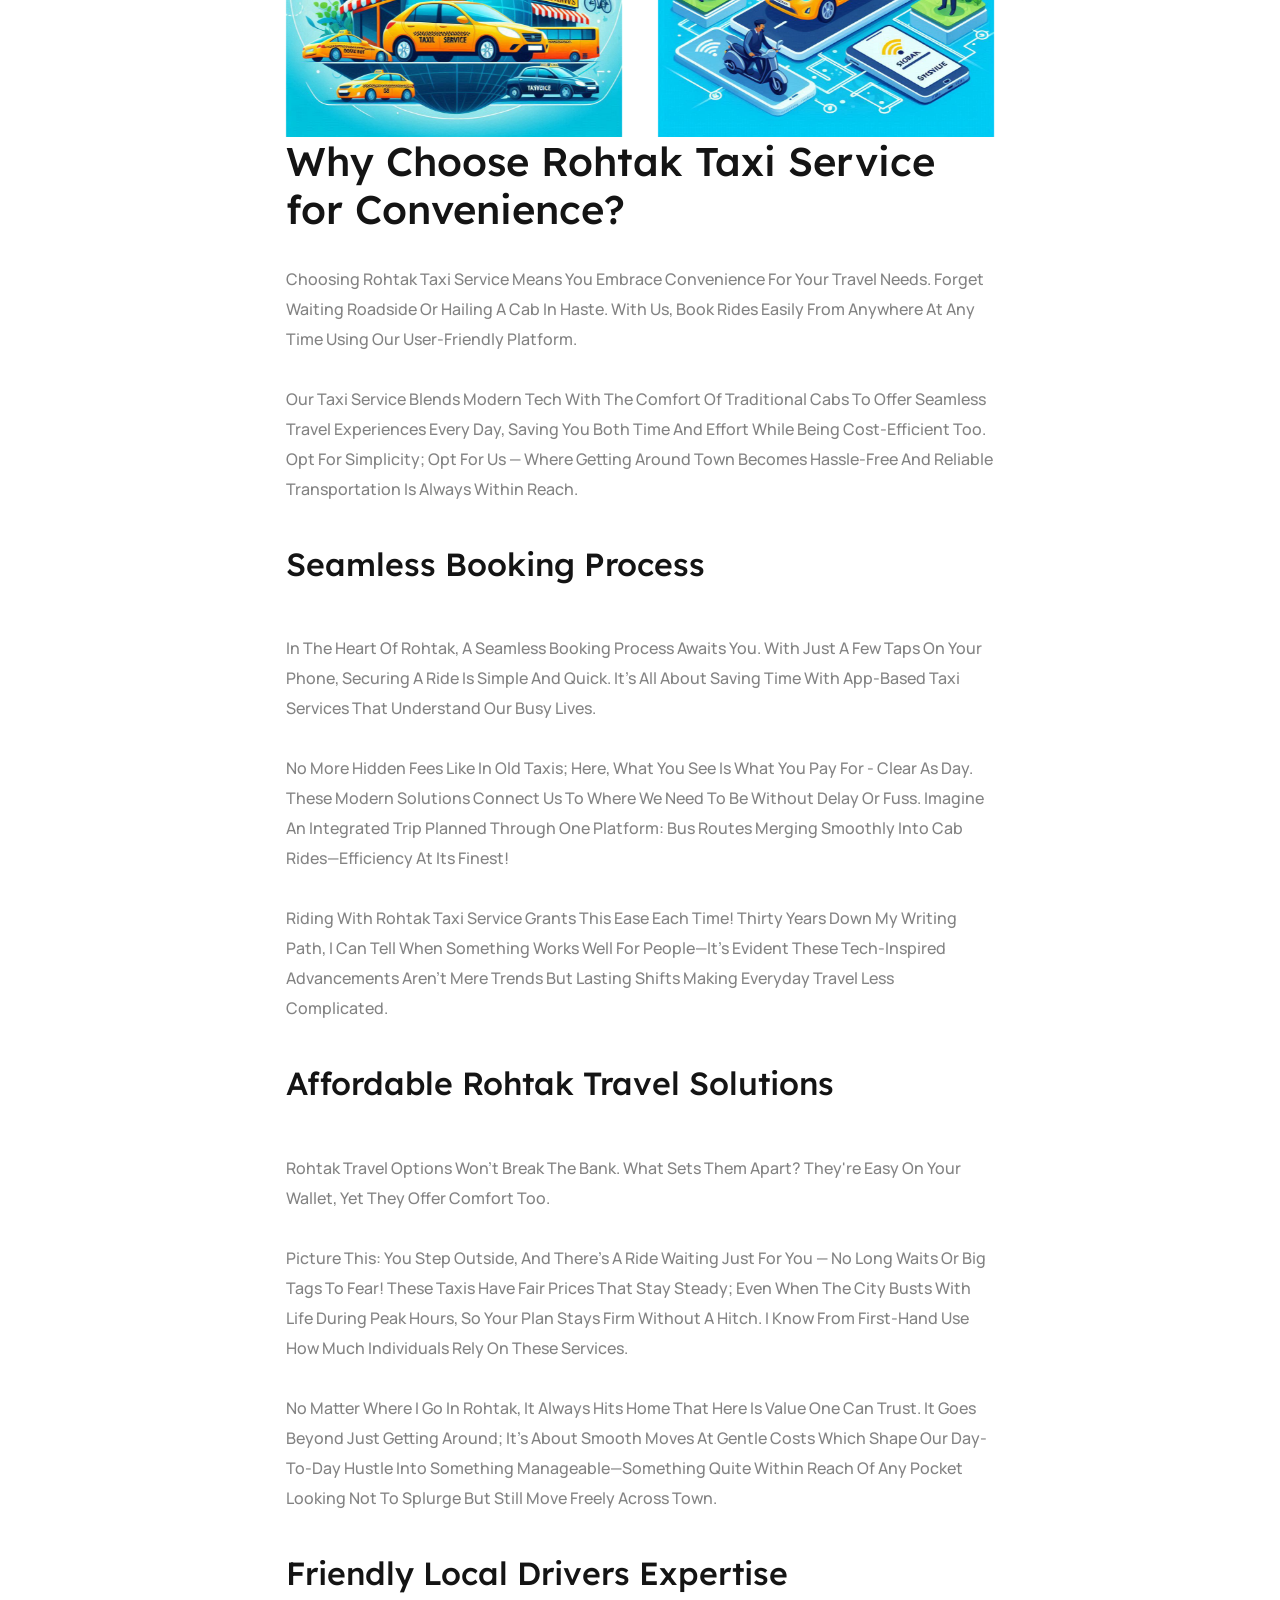
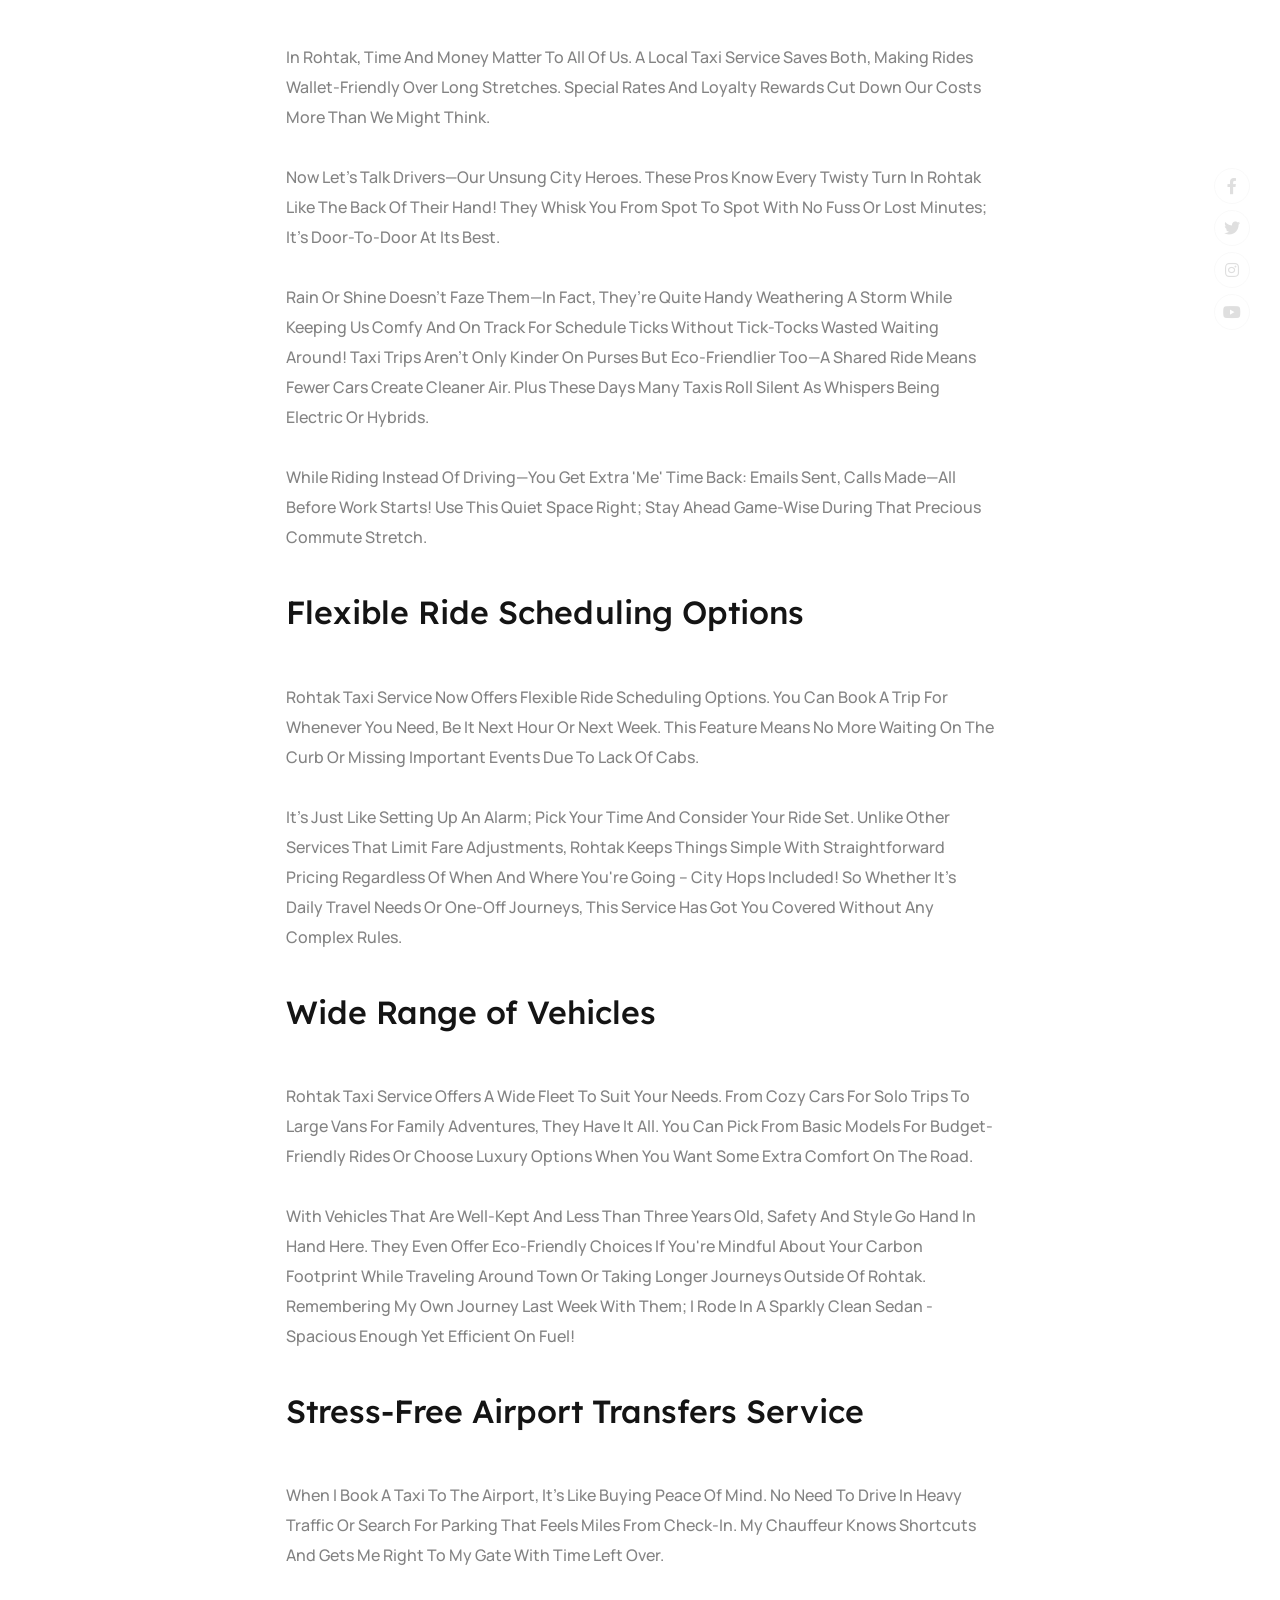
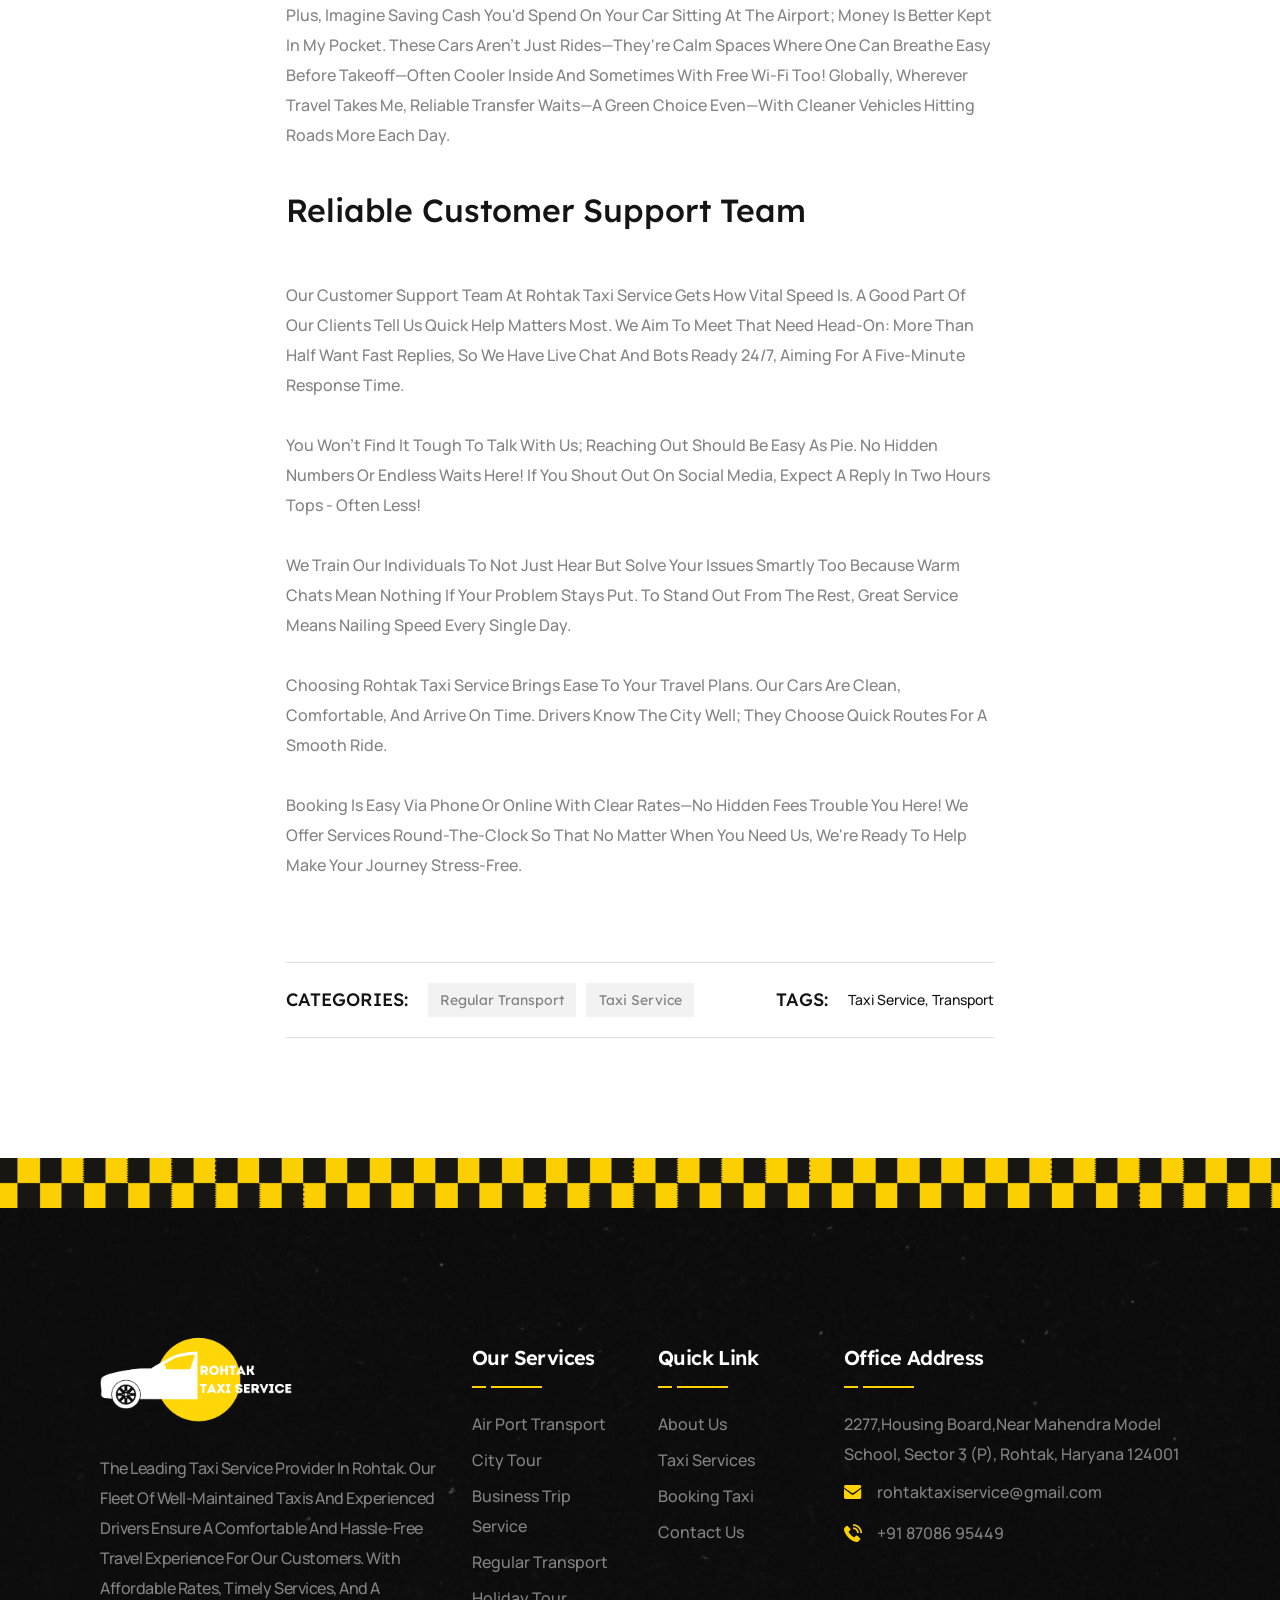
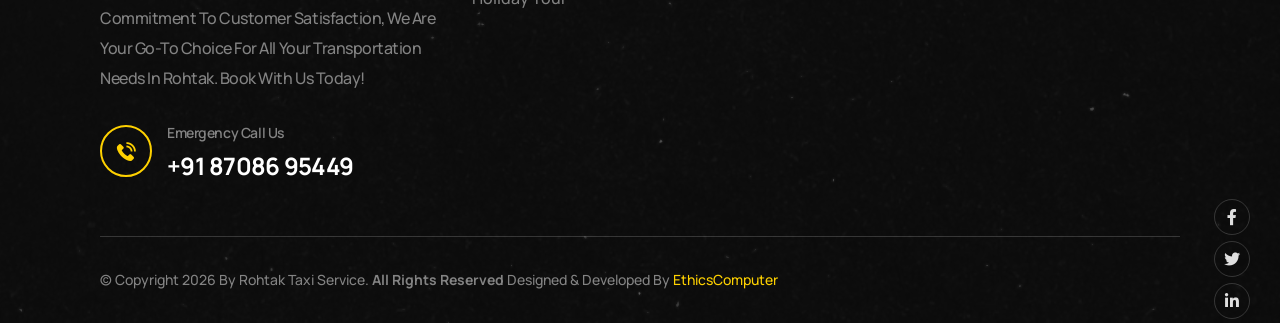
<file: Why-Choose-Rohtak-Taxi-Service-for-Convenience.html>
<!DOCTYPE html>
<html lang="en">

<head>
	<meta charset="UTF-8" />
	<meta name="viewport" content="width=device-width, initial-scale=1.0" />
	<title>Why Choose Rohtak Taxi Service for Convenience?</title>
	<!-- favicons Icons -->
	<link rel="apple-touch-icon" sizes="180x180" href="assets/images/favicons/apple-touch-icon.png" />
	<link rel="icon" type="image/png" sizes="32x32" href="assets/images/favicons/favicon-32x32.png" />
	<link rel="icon" type="image/png" sizes="16x16" href="assets/images/favicons/favicon-16x16.png" />
	<link rel="manifest" href="assets/images/favicons/site.webmanifest" />
	<meta name="description"
		content="Effortlessly navigate through Rohtak with our reliable and affordable taxi service. Explore the city's hidden gems in comfort with Rohtak Taxi Service. Save time, money, and hassle by choosing Rohtak Taxi Service for all your transportation needs in Rohtak. Experience seamless travel at its best. Explore the rich cultural heritage of Rohtak without worrying about transport logistics - let us take care of it! Trust in our exceptional services at Rohtak Taxi Service. Looking for a safe and efficient way to get around town? Look no further than Rohtak Taxi Service! Our expert drivers will ensure a smooth ride every time. Make your journey stress-free and convenient by booking a ride with Rohtaktaxiservice.co.in. Feel like royalty as you explore the vibrant city of Rohtak" />
	<meta name="keywords"
		content="Reliable Rohtak Taxi Service, Convenient and Affordable Taxi Services in Rohtak, Premium Fleet of Vehicles at Your Disposal with Rohtak Taxi Service, Timely Pick-up and Drop-off from Any Location with Our Experts, Top-Quality Customer Care Alongside Safe Journey with our Cab Services, Meticulously Maintained Taxis to Ensure Comfort during your Ride in Rohtak, Roaming around the City Made Easy and Hassle-free Thanks to our Cabs, Experienced Chauffeurs Catering to all your Travel Needs Efficiently, Explore Hidden Gems of the Region Effortlessly, Let us Handle Driving, Safe, Secure & Prompt Airport Transfers Available 24/7 through Us" />
	<!-- fonts -->
	<link rel="preconnect" href="https://fonts.googleapis.com/" />
	<link rel="preconnect" href="https://fonts.gstatic.com/" crossorigin />
	<link href="https://fonts.googleapis.com/css2?family=Manrope:wght@400;500;600;700&amp;display=swap"
		rel="stylesheet" />
	<link href="https://fonts.googleapis.com/css2?family=Lexend:wght@400;500;600;700&amp;display=swap"
		rel="stylesheet" />

	<link rel="stylesheet" href="assets/vendors/bootstrap/css/bootstrap.min.css" />
	<link rel="stylesheet" href="assets/vendors/bootstrap-select/bootstrap-select.min.css" />
	<link rel="stylesheet" href="assets/vendors/animate/animate.min.css" />
	<link rel="stylesheet" href="assets/vendors/fontawesome/css/all.min.css" />
	<link rel="stylesheet" href="assets/vendors/jquery-ui/jquery-ui.css" />
	<link rel="stylesheet" href="assets/vendors/jarallax/jarallax.css" />
	<link rel="stylesheet" href="assets/vendors/jquery-magnific-popup/jquery.magnific-popup.css" />
	<link rel="stylesheet" href="assets/vendors/nouislider/nouislider.min.css" />
	<link rel="stylesheet" href="assets/vendors/nouislider/nouislider.pips.css" />
	<link rel="stylesheet" href="assets/vendors/tiny-slider/tiny-slider.css" />
	<link rel="stylesheet" href="assets/vendors/taxiz-icons/style.css" />
	<link rel="stylesheet" href="assets/vendors/owl-carousel/css/owl.carousel.min.css" />
	<link rel="stylesheet" href="assets/vendors/owl-carousel/css/owl.theme.default.min.css" />
	<!-- template styles -->
	<link rel="stylesheet" href="assets/css/taxiz.css" />
</head>

<body class="custom-cursor">
	<div class="custom-cursor__cursor"></div>
	<div class="preloader">
		<div class="preloader__image" style="background-image: url(assets/images/loader.png)"></div>
	</div>
	<!-- /.preloader -->
	<div class="page-wrapper">
		<div class="topbar">
			<div class="container-fluid">
				<div class="topbar__inner">
					<ul class="list-unstyled topbar__info">
						<li>
							<span class="topbar__info__icon"><i class="icon-email"></i></span>
							<a href="mailto:rohtaktaxiservice@gmail.com">rohtaktaxiservice@gmail.com</a>
						</li>
						<li>
							<span class="topbar__info__icon topbar__info__icon--location"><i
									class="icon-maps-and-flags"></i></span>
							<a href="https://www.google.com/maps/@28.8983898,76.635206">Rohtak, Haryana, India -
								124001</a>
						</li>
						<li>
							<span class="topbar__info__icon topbar__info__icon--location"><i
									class="icon-telephone-call"></i></span>
							<a href="tel:+918708695449">87086 95449</a>
						</li>
						<li>
							<span class="topbar__info__icon topbar__info__icon--location"><i
									class="fab fa-whatsapp whatsapp-icon"></i></span>
							<a href="https://wa.me/8708695449">87086 95449</a>
						</li>
					</ul>
					<!-- /.list-unstyled topbar__info -->
				</div>
				<!-- /.topbar__inner -->
			</div>
			<!-- /.container-fluid -->
		</div>
		<!-- /.topbar -->

		<header class="main-header sticky-header sticky-header--normal">
			<div class="container-fluid">
				<div class="main-header__inner">
					<div class="main-header__logo logo-retina">
						<a href="index.html">
							<img src="assets/images/logo-dark.png" alt="Rohtak Taxi Service" width="200px" />
						</a>
					</div>
					<!-- /.main-header__logo -->
					<div class="main-header__right">
						<nav class="main-header__nav main-menu">
							<ul class="main-menu__list one-page-scroll-menu">
								<li class="megamenu scrollToLink current">
									<a href="#home">Home</a>
								</li>
								<li class="scrollToLink"><a href="#about">About</a></li>
								<li class="scrollToLink"><a href="taxi-service-page.html">Services</a></li>
								<li class="scrollToLink">
									<a href="contact.html">Contact us</a>
								</li>
							</ul>
						</nav>
						<!-- /.main-header__nav -->
						<div class="mobile-nav__btn mobile-nav__toggler">
							<span></span>
							<span></span>
							<span></span>
						</div>
						<!-- /.mobile-nav__toggler -->
						<div class="main-header__right__inner">
							<div class="main-header__right__inner__bg">
								<div class="main-header__right__inner__bg__inner" style="
                      background-image: url(assets/images/shapes/header-shape-1-1.png);
                    "></div>
							</div>
							<!-- /.main-header__right__inner__bg -->
							<div class="main-header__call">
								<span class="main-header__call__icon">
									<i class="icon-telephone-call"></i> </span><!-- /.main-header__call__icon -->
								<div class="main-header__call__content">
									<a href="tel:+918708695449" class="main-header__call__number">+91 87086 95449</a>
									<!-- /.main-header__call__number -->
								</div>
								<!-- /.main-header__call__content -->
							</div>
							<!-- /.main-header__call -->
							<div class="main-header__btn-box">
								<a href="contact.html" class="main-header__btn taxiz-btn taxiz-btn--secondary">
									<span class="taxiz-btn__icon"><i class="icon-front-car"></i></span>
									<span>book a taxi</span> </a><!-- /.main-header__btn -->
								<div class="main-header__btn__border"></div>
								<!-- /.main-header__btn__border -->
							</div>
							<!-- /.main-header__btn__box -->
						</div>
						<!-- /.main-header__right__inner -->
					</div>
					<!-- /.main-header__right -->
				</div>
				<!-- /.main-header__inner -->
			</div>
			<!-- /.container-fluid -->
		</header>
		<!-- /.main-header -->

		<section class="main-slider-one" id="home">
			<div class="social-links">
				<a href="https://facebook.com/">
					<i class="fab fa-facebook-f" aria-hidden="true"></i>
					<span class="sr-only">Facebook</span>
				</a>
				<a href="https://twitter.com/">
					<i class="fab fa-twitter" aria-hidden="true"></i>
					<span class="sr-only">Twitter</span>
				</a>
				<a href="https://instagram.com/">
					<i class="fab fa-instagram" aria-hidden="true"></i>
					<span class="sr-only">Instagram</span>
				</a>
				<a href="https://youtube.com/">
					<i class="fab fa-youtube" aria-hidden="true"></i>
					<span class="sr-only">Youtube</span>
				</a>
			</div>
			<section class="page-header">
				<div class="page-header__bg"
					style="background-image: url(assets/images/backgrounds/page-header-bg-1-1.jpg);"></div>
				<!-- /.page-header__bg -->
				<div class="container">
					<div class="page-header__content">
						<h1 class="page-header__title">Why Choose Rohtak Taxi Service for Convenience?</h1>
					</div><!-- /.page-header__content -->
				</div><!-- /.container -->
			</section><!-- /.page-header -->

			<section class="blog-details-page section-space">
				<div class="container">
					<div class="row justify-content-center">
						<div class="col-lg-8">
							<div class="blog-details">
								<div class="blog-card blog-card--three wow fadeInUp" data-wow-delay="00ms"
									data-wow-duration="1500ms">
									<div class="blog-card__image">
										<img src="assets/blog/WhyChooseRohtakTaxiServiceforConvenience.jpeg" alt="Why Choose Rohtak Taxi Service for Convenience?">
									</div><!-- /.blog-card__image -->
								</div><!-- /.blog-card -->
								<div class="blog-details__inner">
									<div class="row gutter-y-30">
										<div class="col-md-6 wow fadeInUp" data-wow-delay="00ms"
											data-wow-duration="1500ms">
											<div class="blog-details__inner__image">
												<img src="assets/blog/WhyChooseRohtakTaxiServiceforConvenience2.jpeg" alt="Why Choose Rohtak Taxi Service for Convenience?">
											</div><!-- /.blog-details__inner__image -->
										</div><!-- /.col-md-6 -->
										<div class="col-md-6 wow fadeInUp" data-wow-delay="200ms"
											data-wow-duration="1500ms">
											<div class="blog-details__inner__image">
												<img src="assets/blog/WhyChooseRohtakTaxiServiceforConvenience3.jpeg" alt="Why Choose Rohtak Taxi Service for Convenience?">
											</div><!-- /.blog-details__inner__image -->
										</div><!-- /.col-md-6 -->
									</div><!-- /.row -->
									<div class="blog-details__inner__content">
										<h1 class="blog-title">Why Choose Rohtak Taxi Service for Convenience?
										</h1><!-- /.blog-card__title -->
										<p class="blog-details__inner__text">Choosing Rohtak Taxi Service means you
											embrace convenience for your travel needs. Forget waiting roadside or
											hailing a cab in haste. With us, book rides easily from anywhere at any time
											using our user-friendly platform. <br>
											<br>Our taxi service blends modern tech with
											the comfort of traditional cabs to offer seamless travel experiences every
											day, saving you both time and effort while being cost-efficient too. Opt for
											simplicity; opt for us — where getting around town becomes hassle-free and
											reliable transportation is always within reach.
										</p>
										<br>
										<h2 class="block-title">Seamless Booking Process</h2>
										<p class="blog-details__inner__text">In the heart of Rohtak, a seamless booking
											process awaits you. With just a few taps on your phone, securing a ride is
											simple and quick. It's all about saving time with app-based taxi services
											that understand our busy lives.
											<br><br>
											No more hidden fees like in old taxis; here,
											what you see is what you pay for - clear as day. These modern solutions
											connect us to where we need to be without delay or fuss. Imagine an
											integrated trip planned through one platform: bus routes merging smoothly
											into cab rides—efficiency at its finest!

											<br><br>Riding with Rohtak Taxi Service
											grants this ease each time! Thirty years down my writing path, I can tell
											when something works well for people—it’s evident these tech-inspired
											advancements aren't mere trends but lasting shifts making everyday travel
											less complicated.
											<br><br>
										</p>

										<h2 class="block-title">Affordable Rohtak Travel Solutions</h2>
										<p class="blog-details__inner__text">Rohtak travel options won't break the bank.
											What sets them apart? They're easy on your wallet, yet they offer comfort
											too. <br><br>Picture this: you step outside, and there's a ride waiting just
											for you — no long waits or big tags to fear! These taxis have fair prices
											that stay steady; even when the city busts with life during peak hours, so
											your plan stays firm without a hitch. I know from first-hand use how much
											individuals rely on these services.<br><br>No matter where I go in Rohtak,
											it always hits home that here is value one can trust. It goes beyond just
											getting around; it’s about smooth moves at gentle costs which shape our
											day-to-day hustle into something manageable—something quite within reach of
											any pocket looking not to splurge but still move freely across town.<br><br>
										</p>
										<h2 class="block-title">Friendly Local Drivers Expertise</h2>
										<p class="blog-details__inner__text">In Rohtak, time and money matter to all of
											us. A local taxi service saves both, making rides wallet-friendly over long
											stretches. Special rates and loyalty rewards cut down our costs more than we
											might think. <br><br>Now let's talk drivers—our unsung city heroes. These
											pros know every twisty turn in Rohtak like the back of their hand! They
											whisk you from spot to spot with no fuss or lost minutes; it’s door-to-door
											at its best. <br><br>Rain or shine doesn't faze them—in fact, they’re quite
											handy weathering a storm while keeping us comfy and on track for schedule
											ticks without tick-tocks wasted waiting around! Taxi trips aren't only
											kinder on purses but eco-friendlier too—a shared ride means fewer cars
											create cleaner air. Plus these days many taxis roll silent as whispers being
											electric or hybrids. <br><br>While riding instead of driving—you get extra
											'me' time back: emails sent, calls made—all before work starts! Use this
											quiet space right; stay ahead game-wise during that precious commute
											stretch. <br><br></p>
										<h2 class="block-title">Flexible Ride Scheduling Options</h2>
										<p class="blog-details__inner__text"> Rohtak Taxi Service now offers flexible
											ride scheduling options. You can book a trip for whenever you need, be it
											next hour or next week. This feature means no more waiting on the curb or
											missing important events due to lack of cabs. <br><br>It's just like setting
											up an alarm; pick your time and consider your ride set. Unlike other
											services that limit fare adjustments, Rohtak keeps things simple with
											straightforward pricing regardless of when and where you're going – city
											hops included! So whether it’s daily travel needs or one-off journeys, this
											service has got you covered without any complex rules. <br><br></p>
										<h2 class="block-title">Wide Range of Vehicles</h2>
										<p class="blog-details__inner__text">Rohtak Taxi Service offers a wide fleet to
											suit your needs. From cozy cars for solo trips to large vans for family
											adventures, they have it all. You can pick from basic models for
											budget-friendly rides or choose luxury options when you want some extra
											comfort on the road. <br><br>With vehicles that are well-kept and less than
											three years old, safety and style go hand in hand here. They even offer
											eco-friendly choices if you're mindful about your carbon footprint while
											traveling around town or taking longer journeys outside of Rohtak.
											Remembering my own journey last week with them; I rode in a sparkly clean
											sedan - spacious enough yet efficient on fuel! <br><br></p>
										<h2 class="block-title">Stress-Free Airport Transfers Service</h2>
										<p class="blog-details__inner__text">When I book a taxi to the airport, it's
											like buying peace of mind. No need to drive in heavy traffic or search for
											parking that feels miles from check-in. My chauffeur knows shortcuts and
											gets me right to my gate with time left over. <br><br>Plus, imagine saving
											cash you'd spend on your car sitting at the airport; money is better kept in
											my pocket. These cars aren't just rides—they're calm spaces where one can
											breathe easy before takeoff—often cooler inside and sometimes with free
											Wi-Fi too! Globally, wherever travel takes me, reliable transfer waits—a
											green choice even—with cleaner vehicles hitting roads more each day.
											<br><br></p>
										<h2 class="block-title">Reliable Customer Support Team</h2>
										<p class="blog-details__inner__text">Our customer support team at Rohtak Taxi
											Service gets how vital speed is. A good part of our clients tell us quick
											help matters most. We aim to meet that need head-on: More than half want
											fast replies, so we have live chat and bots ready 24/7, aiming for a
											five-minute response time. <br><br>You won't find it tough to talk with us;
											reaching out should be easy as pie. No hidden numbers or endless waits here!
											If you shout out on social media, expect a reply in two hours tops - often
											less! <br><br>We train our individuals to not just hear but solve your
											issues smartly too because warm chats mean nothing if your problem stays
											put. To stand out from the rest, great service means nailing speed every
											single day. <br><br>Choosing Rohtak Taxi Service brings ease to your travel
											plans. Our cars are clean, comfortable, and arrive on time. Drivers know the
											city well; they choose quick routes for a smooth ride. <br><br>Booking is
											easy via phone or online with clear rates—no hidden fees trouble you here!
											We offer services round-the-clock so that no matter when you need us, we're
											ready to help make your journey stress-free. <br><br></p>
									</div><!-- /.blog-details__inner__content -->
								</div><!-- /.blog-details__inner -->
								<div class="blog-details__meta">
									<div class="blog-details__categories">
										<h4 class="blog-details__meta__title">categories:</h4>
										<!-- /.blog-details__meta__title -->
										<div class="blog-details__categories__box">
											<a href="blog-details-right.html"
												class="blog-details__categories__btn">regular transport</a>
											<a href="blog-details-right.html" class="blog-details__categories__btn">taxi
												service</a>
										</div>
										<!--blog-details__categories__box -->
									</div><!-- /.blog-details__categories -->
									<div class="blog-details__tags">
										<h4 class="blog-details__meta__title">Tags:</h4>
										<!-- /.blog-details__meta__title -->
										<div class="blog-details__tags__box">
											<a href="blog-details-right.html">taxi service</a>
											<span>,</span>
											<a href="blog-details-right.html">transport</a>
										</div><!-- /.blog-details__tag__box-->
									</div><!-- /.blog-details__tags -->
								</div><!-- /.blog-details__meta -->
							</div><!-- /.blog-details -->
			</section><!-- /.blog-details-page section-space -->

			<footer class="main-footer">
				<div class="main-footer__pattern" style="background-image: url(assets/images/shapes/pattern.png)"></div>
				<!-- /.main-footer__pattern -->
				<div class="main-footer__inner">
					<div class="main-footer__bg" style="
			background-image: url(assets/images/shapes/footer-bg-1-1.png);
		  "></div>
					<!-- /.main-footer__bg -->
					<div class="main-footer__top">
						<div class="container">
							<div class="row gutter-y-40">
								<div class="col-xl-4 col-lg-6 wow fadeInUp" data-wow-duration="1500ms"
									data-wow-delay="00ms">
									<div class="footer-widget footer-widget--about">
										<a href="index.html" class="footer-widget__logo logo-retina">
											<img src="assets/images/logo-light-2.png" width="200"
												alt="Rohtak Taxi Service" />
										</a>
										<p class="footer-widget__about-text">
											The leading taxi service provider in Rohtak. Our fleet of well-maintained
											taxis and experienced
											drivers ensure a comfortable and hassle-free travel experience for our
											customers. With affordable
											rates, timely services, and a commitment to customer satisfaction, we are
											your go-to choice for all
											your transportation needs in Rohtak. Book with us today!
										</p>
										<!-- /.footer-widget__about-text -->
										<div class="footer-widget__call">
											<span class="footer-widget__call__icon">
												<i class="icon-telephone-call"></i>
											</span><!-- /.footer-widget__call__icon -->
											<div class="footer-widget__call__content">
												<h4 class="footer-widget__call__title">
													Emergency Call Us
												</h4>
												<!-- /.footer-widget__call__title -->
												<a href="tel:+918708695449" class="footer-widget__call__number">+91
													87086 95449</a>
												<!-- /.footer-widget__call__number -->
											</div>
											<!-- /.footer-widget__call__content -->
										</div>
										<!-- /.footer-widget__call -->
									</div>
									<!-- /.footer-widget -->
								</div>
								<!-- /.col-xl-4 col-lg-6 -->
								<div class="col-xl-2 col-lg-3 col-md-4 wow fadeInUp" data-wow-duration="1500ms"
									data-wow-delay="100ms">
									<div class="footer-widget footer-widget--links">
										<h2 class="footer-widget__title">our services</h2>
										<!-- /.footer-widget__title -->
										<ul class="list-unstyled footer-widget__links">
											<li><a href="index.html#booknow">air port transport</a></li>
											<li><a href="index.html#booknow">city tour</a></li>
											<li>
												<a href="index.html#booknow">business trip service</a>
											</li>
											<li><a href="index.html#booknow">regular transport</a></li>
											<li><a href="index.html#booknow">Holiday Tour</a></li>
										</ul>
										<!-- /.list-unstyled footer-widget__links -->
									</div>
									<!-- /.footer-widget -->
								</div>
								<!-- /.col-xl-2 col-lg-3 col-md-4 -->
								<div class="col-xl-2 col-lg-3 col-md-4 wow fadeInUp" data-wow-duration="1500ms"
									data-wow-delay="200ms">
									<div class="footer-widget footer-widget--links">
										<h2 class="footer-widget__title">Quick link</h2>
										<!-- /.footer-widget__title -->
										<ul class="list-unstyled footer-widget__links">
											<li><a href="index.html#about">About Us</a></li>
											<li><a href="taxi-service-page.html">Taxi Services</a></li>
											<li><a href="index.html#booknow">Booking Taxi</a></li>
											<li><a href="contact.html">Contact Us</a></li>
										</ul>
										<!-- /.list-unstyled footer-widget__links -->
									</div>
									<!-- /.footer-widget -->
								</div>
								<!-- /.col-xl-2 col-lg-3 col-md-4 -->
								<div class="col-xl-4 col-lg-5 col-md-4 wow fadeInUp" data-wow-duration="1500ms"
									data-wow-delay="300ms">
									<div class="footer-widget footer-widget--contact">
										<h2 class="footer-widget__title">office address</h2>
										<!-- /.footer-widget__title -->
										<address class="footer-widget__address">
											2277,Housing Board,Near Mahendra Model School, Sector 3 (P), Rohtak, Haryana 124001
										</address>
										<ul class="list-unstyled footer-widget__info">
											<li>
												<span class="footer-widget__info__icon">
													<i class="icon-email"></i>
												</span><!-- /.footer-widget__info__icon -->
												<a
													href="mailto:rohtaktaxiservice@gmail.com">rohtaktaxiservice@gmail.com</a>
											</li>
											<li>
												<span class="footer-widget__info__icon">
													<i class="icon-telephone-call"></i>
												</span><!-- /.footer-widget__info__icon -->
												<a href="tel:+918708695449">+91 87086 95449</a>
											</li>
										</ul>
										<!-- /.list-unstyled -->
									</div>
									<!-- /.footer-widget -->
								</div>
								<!-- /.col-xl-4 col-lg-5 col-md-4 -->
							</div>
							<!-- /.row -->
						</div>
						<!-- /.container -->
					</div>
					<!-- /.main-footer__top -->
					<div class="main-footer__bottom">
						<div class="container">
							<div class="main-footer__bottom__inner">
								<p class="main-footer__copyright">
									&copy; Copyright <span class="dynamic-year"></span> by Rohtak Taxi Service.
									<strong>All Rights Reserved </strong> Designed & Developed by <a
										href="http://ethicscomputer.co.in" target="_blank">EthicsComputer</a>
								</p>
								<div class="social-links">
									<a href="https://facebook.com/">
										<i class="fab fa-facebook-f" aria-hidden="true"></i>
										<span class="sr-only">Facebook</span>
									</a>
									<a href="https://twitter.com/">
										<i class="fab fa-twitter" aria-hidden="true"></i>
										<span class="sr-only">Twitter</span>
									</a>
									<a href="https://linkedin.com/">
										<i class="fab fa-linkedin-in" aria-hidden="true"></i>
										<span class="sr-only">Linkedin</span>
									</a>
									<a href="https://youtube.com/">
										<i class="fab fa-youtube" aria-hidden="true"></i>
										<span class="sr-only">Youtube</span>
									</a>
								</div>
								<!-- /.social-links -->
							</div>
							<!-- /.main-footer__inner -->
						</div>
						<!-- /.container -->
					</div>
					<!-- /.main-footer__bottom -->
				</div>
				<!-- /.main-footer__inner -->
			</footer>
			<!-- /.main-footer -->
	</div>
	<!-- /.page-wrapper -->

	<div class="mobile-nav__wrapper">
		<div class="mobile-nav__overlay mobile-nav__toggler"></div>
		<!-- /.mobile-nav__overlay -->
		<div class="mobile-nav__content">
			<span class="mobile-nav__close mobile-nav__toggler"><i class="icon-x"></i></span>
			<div class="logo-box logo-retina">
				<a href="index.html" aria-label="logo image"><img src="assets/images/logo-light-2.png" width="175"
						alt="logo" /></a>
			</div>
			<!-- /.logo-box -->
			<div class="mobile-nav__container"></div>
			<!-- /.mobile-nav__container -->
			<ul class="mobile-nav__contact list-unstyled">
				<li>
					<span class="mobile-nav__contact__icon">
						<i class="fa fa-envelope"></i>
					</span>
					<a href="mailto:rohtaktaxiservice@gmail.com">rohtaktaxiservice@gmail.com</a>
				</li>
				<li>
					<span class="mobile-nav__contact__icon">
						<i class="fa fa-phone-alt"></i>
					</span>
					<a href="tel:+918708695449">+91 87086 95449</a>
				</li>
			</ul>
			<!-- /.mobile-nav__contact -->
			<div class="mobile-nav__social">
				<a href="https://facebook.com/">
					<i class="fab fa-facebook-f" aria-hidden="true"></i>
					<span class="sr-only">Facebook</span>
				</a>
				<a href="https://twitter.com/">
					<i class="fab fa-twitter" aria-hidden="true"></i>
					<span class="sr-only">Twitter</span>
				</a>
				<a href="https://instagram.com/">
					<i class="fab fa-instagram" aria-hidden="true"></i>
					<span class="sr-only">Instagram</span>
				</a>
				<a href="https://youtube.com/">
					<i class="fab fa-youtube" aria-hidden="true"></i>
					<span class="sr-only">Youtube</span>
				</a>
			</div>
			<!-- /.mobile-nav__social -->
		</div>
		<!-- /.mobile-nav__content -->
	</div>
	<!-- /.mobile-nav__wrapper -->
	<div class="search-popup">
		<div class="search-popup__overlay search-toggler"></div>
		<!-- /.search-popup__overlay -->
		<div class="search-popup__content">
			<form role="search" method="get" class="search-popup__form" action="#">
				<input type="text" id="search" placeholder="Search Here..." />
				<button type="submit" aria-label="search submit" class="taxiz-btn">
					<i class="icon-search"></i>
				</button>
			</form>
		</div>
		<!-- /.search-popup__content -->
	</div>
	<!-- /.search-popup -->
	<aside class="sidebar-one">
		<div class="sidebar-one__overlay sidebar-btn__toggler"></div>
		<!-- /.siderbar-ovarlay -->
		<div class="sidebar-one__content">
			<span class="sidebar-one__close sidebar-btn__toggler"><i class="icon-x"></i></span>
			<div class="sidebar-one__logo sidebar-one__item logo-retina">
				<a href="index.html" aria-label="logo image"><img src="assets/images/logo-light.png" width="143"
						alt="logo" /></a>
			</div>
			<!-- /.sidebar-one__logo -->
			<div class="sidebar-one__about sidebar-one__item">
				<p class="sidebar-one__about__text">
					The leading taxi service provider in Rohtak. Our fleet of well-maintained taxis and experienced
					drivers ensure
					a comfortable and hassle-free travel experience for our customers. With affordable rates, timely
					services, and
					a commitment to customer satisfaction, we are your go-to choice for all your transportation needs in
					Rohtak.
					Book with us today!
				</p>
			</div>
			<!-- /.sidebar-one__about -->
			<div class="sidebar-one__info sidebar-one__item">
				<h4 class="sidebar-one__title">Contact</h4>
				<ul class="sidebar-one__info__list">
					<li>
						<span class="sidebar-one__info__icon sidebar-one__info__icon--location">
							<i class="icon-maps-and-flags"></i>
						</span>
						<address>2277,Housing Board,Near Mahendra Model School, Sector 3 (P), Rohtak, Haryana 124001</address>
					</li>
					<li>
						<span class="sidebar-one__info__icon">
							<i class="icon-email"></i>
						</span>
						<a href="mailto:rohtaktaxiservice@gmail.com">rohtaktaxiservice@gmail.com</a>
					</li>
					<li>
						<span class="sidebar-one__info__icon">
							<i class="icon-telephone-call"></i>
						</span>
						<a href="tel:+918708695449">+91 87086 95449</a>
					</li>
				</ul>
				<!-- /.sidebar-one__info__list -->
			</div>
			<!-- /.sidebar-one__info -->
			<div class="sidebar-one__social social-links sidebar-one__item">
				<a href="https://facebook.com/">
					<i class="fab fa-facebook-f" aria-hidden="true"></i>
					<span class="sr-only">Facebook</span>
				</a>
				<a href="https://twitter.com/">
					<i class="fab fa-twitter" aria-hidden="true"></i>
					<span class="sr-only">Twitter</span>
				</a>
				<a href="https://instagram.com/">
					<i class="fab fa-instagram" aria-hidden="true"></i>
					<span class="sr-only">Instagram</span>
				</a>
				<a href="https://youtube.com/">
					<i class="fab fa-youtube" aria-hidden="true"></i>
					<span class="sr-only">Youtube</span>
				</a>
			</div>
			<!-- /.sidebar-one__form -->
		</div>
		<!-- /.sidebar__content -->
	</aside>
	<!-- /.sidebar-one -->

	<a href="#" data-target="html" class="scroll-to-target scroll-to-top">
		<span class="scroll-to-top__text">back top</span>
		<span class="scroll-to-top__wrapper"><span class="scroll-to-top__inner"></span></span>
	</a>

	<script src="assets/vendors/jquery/jquery-3.7.0.min.js"></script>
	<script src="assets/vendors/bootstrap/js/bootstrap.bundle.min.js"></script>
	<script src="assets/vendors/bootstrap-select/bootstrap-select.min.js"></script>
	<script src="assets/vendors/jarallax/jarallax.min.js"></script>
	<script src="assets/vendors/jquery-ui/jquery-ui.js"></script>
	<script src="assets/vendors/jquery-ajaxchimp/jquery.ajaxchimp.min.js"></script>
	<script src="assets/vendors/jquery-appear/jquery.appear.min.js"></script>
	<script src="assets/vendors/jquery-circle-progress/jquery.circle-progress.min.js"></script>
	<script src="assets/vendors/jquery-magnific-popup/jquery.magnific-popup.min.js"></script>
	<script src="assets/vendors/jquery-validate/jquery.validate.min.js"></script>
	<script src="assets/vendors/nouislider/nouislider.min.js"></script>
	<script src="assets/vendors/tiny-slider/tiny-slider.js"></script>
	<script src="assets/vendors/wnumb/wNumb.min.js"></script>
	<script src="assets/vendors/owl-carousel/js/owl.carousel.min.js"></script>
	<script src="assets/vendors/wow/wow.js"></script>
	<script src="assets/vendors/imagesloaded/imagesloaded.min.js"></script>
	<script src="assets/vendors/isotope/isotope.js"></script>
	<script src="assets/vendors/countdown/countdown.min.js"></script>
	<script src="assets/vendors/jquery-circleType/jquery.circleType.js"></script>
	<script src="assets/vendors/jquery-lettering/jquery.lettering.min.js"></script>
	<!-- template js -->
	<script src="assets/js/taxiz.js"></script>

	<script>
		// JavaScript to show confirmation message after form submission
		document.querySelector('.contact-one__form__form').addEventListener('submit', function (event) {
			// Prevent the default form submission
			event.preventDefault();

			// Hide the form
			document.querySelector('.contact-one__form__form').style.display = 'none';
			document.querySelector('.sec-title').style.display = 'none';

			// Show the confirmation message
			document.getElementById('confirmation_message').style.display = 'block';

			// Optionally, you can reset the form fields after submission
			document.querySelector('.contact-one__form__form').reset();
		});
	</script>
</body>

</html>
</file>
<file: assets/vendors/jarallax/jarallax.css>
.jarallax {
    position: relative;
    z-index: 0;
}
.jarallax > .jarallax-img {
    position: absolute;
    object-fit: cover;
    /* support for plugin https://github.com/bfred-it/object-fit-images */
    font-family: 'object-fit: cover;';
    top: 0;
    left: 0;
    width: 100%;
    height: 100%;
    z-index: -1;
}
</file>
<file: assets/vendors/nouislider/nouislider.pips.css>
/* Base;
 *
 */
.noUi-pips,
.noUi-pips * {
-moz-box-sizing: border-box;
	box-sizing: border-box;
}
.noUi-pips {
	position: absolute;
	font: 400 12px Arial;
	color: #999;
}

/* Values;
 *
 */
.noUi-value {
	width: 40px;
	position: absolute;
	text-align: center;
}
.noUi-value-sub {
	color: #ccc;
	font-size: 10px;
}

/* Markings;
 *
 */
.noUi-marker {
	position: absolute;
	background: #CCC;
}
.noUi-marker-sub {
	background: #AAA;
}
.noUi-marker-large {
	background: #AAA;
}

/* Horizontal layout;
 *
 */
.noUi-pips-horizontal {
	padding: 10px 0;
	height: 50px;
	top: 100%;
	left: 0;
	width: 100%;
}
.noUi-value-horizontal {
	margin-left: -20px;
	padding-top: 20px;
}
.noUi-value-horizontal.noUi-value-sub {
	padding-top: 15px;
}

.noUi-marker-horizontal.noUi-marker {
	margin-left: -1px;
	width: 2px;
	height: 5px;
}
.noUi-marker-horizontal.noUi-marker-sub {
	height: 10px;
}
.noUi-marker-horizontal.noUi-marker-large {
	height: 15px;
}

/* Vertical layout;
 *
 */
.noUi-pips-vertical {
	padding: 0 10px;
	height: 100%;
	top: 0;
	left: 100%;
}
.noUi-value-vertical {
	width: 15px;
	margin-left: 20px;
	margin-top: -5px;
}

.noUi-marker-vertical.noUi-marker {
	width: 5px;
	height: 2px;
	margin-top: -1px;
}
.noUi-marker-vertical.noUi-marker-sub {
	width: 10px;
}
.noUi-marker-vertical.noUi-marker-large {
	width: 15px;
}
</file>
<file: assets/vendors/tiny-slider/tiny-slider.css>
.tns-outer{padding:0 !important}.tns-outer [hidden]{display:none !important}.tns-outer [aria-controls],.tns-outer [data-action]{cursor:pointer}.tns-slider{-webkit-transition:all 0s;-moz-transition:all 0s;transition:all 0s}.tns-slider>.tns-item{-webkit-box-sizing:border-box;-moz-box-sizing:border-box;box-sizing:border-box}.tns-horizontal.tns-subpixel{white-space:nowrap}.tns-horizontal.tns-subpixel>.tns-item{display:inline-block;vertical-align:top;white-space:normal}.tns-horizontal.tns-no-subpixel:after{content:'';display:table;clear:both}.tns-horizontal.tns-no-subpixel>.tns-item{float:left}.tns-horizontal.tns-carousel.tns-no-subpixel>.tns-item{margin-right:-100%}.tns-no-calc{position:relative;left:0}.tns-gallery{position:relative;left:0;min-height:1px}.tns-gallery>.tns-item{position:absolute;left:-100%;-webkit-transition:transform 0s, opacity 0s;-moz-transition:transform 0s, opacity 0s;transition:transform 0s, opacity 0s}.tns-gallery>.tns-slide-active{position:relative;left:auto !important}.tns-gallery>.tns-moving{-webkit-transition:all 0.25s;-moz-transition:all 0.25s;transition:all 0.25s}.tns-autowidth{display:inline-block}.tns-lazy-img{-webkit-transition:opacity 0.6s;-moz-transition:opacity 0.6s;transition:opacity 0.6s;opacity:0.6}.tns-lazy-img.tns-complete{opacity:1}.tns-ah{-webkit-transition:height 0s;-moz-transition:height 0s;transition:height 0s}.tns-ovh{overflow:hidden}.tns-visually-hidden{position:absolute;left:-10000em}.tns-transparent{opacity:0;visibility:hidden}.tns-fadeIn{opacity:1;filter:alpha(opacity=100);z-index:0}.tns-normal,.tns-fadeOut{opacity:0;filter:alpha(opacity=0);z-index:-1}.tns-vpfix{white-space:nowrap}.tns-vpfix>div,.tns-vpfix>li{display:inline-block}.tns-t-subp2{margin:0 auto;width:310px;position:relative;height:10px;overflow:hidden}.tns-t-ct{width:2333.3333333%;width:-webkit-calc(100% * 70 / 3);width:-moz-calc(100% * 70 / 3);width:calc(100% * 70 / 3);position:absolute;right:0}.tns-t-ct:after{content:'';display:table;clear:both}.tns-t-ct>div{width:1.4285714%;width:-webkit-calc(100% / 70);width:-moz-calc(100% / 70);width:calc(100% / 70);height:10px;float:left}

/*# sourceMappingURL=sourcemaps/tiny-slider.css.map */
</file>
<file: assets/vendors/taxiz-icons/style.css>
@font-face {
  font-family: 'icomoon';
  src:  url('fonts/icomoonb662.eot?bdwyjm');
  src:  url('fonts/icomoonb662.eot?bdwyjm#iefix') format('embedded-opentype'),
    url('fonts/icomoonb662.ttf?bdwyjm') format('truetype'),
    url('fonts/icomoonb662.woff?bdwyjm') format('woff'),
    url('fonts/icomoonb662.svg?bdwyjm#icomoon') format('svg');
  font-weight: normal;
  font-style: normal;
  font-display: block;
}

[class^="icon-"], [class*=" icon-"] {
  /* use !important to prevent issues with browser extensions that change fonts */
  font-family: 'icomoon' !important;
  speak: never;
  font-style: normal;
  font-weight: normal;
  font-variant: normal;
  text-transform: none;
  line-height: 1;

  /* Better Font Rendering =========== */
  -webkit-font-smoothing: antialiased;
  -moz-osx-font-smoothing: grayscale;
}

.icon-x:before {
  content: "\e93d";
}
.icon-double-right-arrow-2:before {
  content: "\e930";
}
.icon-quote-2:before {
  content: "\e92f";
}
.icon-download:before {
  content: "\e92b";
}
.icon-right-arrow:before {
  content: "\e929";
}
.icon-speech-bubble:before {
  content: "\e91c";
}
.icon-arrow-left:before {
  content: "\e91a";
}
.icon-arrow-right:before {
  content: "\e91b";
}
.icon-comment:before {
  content: "\e919";
}
.icon-airport:before {
  content: "\e900";
}
.icon-app:before {
  content: "\e901";
}
.icon-appstore:before {
  content: "\e902";
}
.icon-best-seller:before {
  content: "\e903";
}
.icon-booking:before {
  content: "\e904";
}
.icon-briefcase:before {
  content: "\e905";
}
.icon-calendar:before {
  content: "\e906";
}
.icon-car:before {
  content: "\e907";
}
.icon-car-1:before {
  content: "\e908";
}
.icon-cart:before {
  content: "\e909";
}
.icon-check-mark:before {
  content: "\e90a";
}
.icon-clock:before {
  content: "\e90b";
}
.icon-clock-1:before {
  content: "\e90c";
}
.icon-costumer:before {
  content: "\e90d";
}
.icon-delivery-man:before {
  content: "\e90e";
}
.icon-double-right-arrow:before {
  content: "\e90f";
}
.icon-down:before {
  content: "\e910";
}
.icon-down-arrow:before {
  content: "\e911";
}
.icon-driver:before {
  content: "\e912";
}
.icon-driver-1:before {
  content: "\e913";
}
.icon-electric-car:before {
  content: "\e914";
}
.icon-facebook:before {
  content: "\e915";
}
.icon-fast-time:before {
  content: "\e916";
}
.icon-front-car:before {
  content: "\e917";
}
.icon-home:before {
  content: "\e91d";
}
.icon-limousine:before {
  content: "\e91e";
}
.icon-linkedin:before {
  content: "\e91f";
}
.icon-location:before {
  content: "\e920";
}
.icon-location-1:before {
  content: "\e921";
}
.icon-search:before {
  content: "\e922";
}
.icon-map:before {
  content: "\e923";
}
.icon-maps-and-flags:before {
  content: "\e924";
}
.icon-medal:before {
  content: "\e925";
}
.icon-menu:before {
  content: "\e926";
}
.icon-next:before {
  content: "\e927";
}
.icon-paper-plane:before {
  content: "\e928";
}
.icon-playstore-1:before {
  content: "\e931";
}
.icon-position:before {
  content: "\e932";
}
.icon-price-tag:before {
  content: "\e933";
}
.icon-price-tag-1:before {
  content: "\e934";
}
.icon-rating:before {
  content: "\e935";
}
.icon-right:before {
  content: "\e936";
}
.icon-route:before {
  content: "\e937";
}
.icon-seat-belt:before {
  content: "\e938";
}
.icon-seat-belt-1:before {
  content: "\e939";
}
.icon-shuttle:before {
  content: "\e93a";
}
.icon-skyline:before {
  content: "\e93b";
}
.icon-stopwatch:before {
  content: "\e93c";
}
.icon-taxi:before {
  content: "\e93e";
}
.icon-telephone-call:before {
  content: "\e93f";
}
.icon-travel-and-tourism:before {
  content: "\e940";
}
.icon-twitter:before {
  content: "\e941";
}
.icon-user:before {
  content: "\e942";
}
.icon-youtube:before {
  content: "\e943";
}
.icon-play:before {
  content: "\e918";
}
.icon-star:before {
  content: "\e92a";
}
.icon-email:before {
  content: "\e92c";
}
.icon-padlock:before {
  content: "\e92d";
}
.icon-quote:before {
  content: "\e92e";
}
</file>
<file: assets/css/taxiz.css>
/*--------------------------------------------------------------
>>> TABLE OF CONTENTS:
----------------------------------------------------------------
# Utility
# Common
# Cards
# Topbar
# Navigations
# Home Showcase
# Mobile Nav
# Search Popup
# Page Header
# Sidebar
# Google Map
# Forms
# Footer
# Contact
# Animations
# Custom Cursor
# Client Carousel
# Main Slider
# About
# Services
# Service Details
# Taxi Booking
# Taxi Rates
# Taxi Details
# Why Choose
# Book
# Funfact
# Testimonials
# Gallery
# Blog Details
# Comments
# Shop
# Shop Details
# Cart
# Checkout
# Login
# Driver Deatails
# Faq
# Pricing
# Download App
# Taxiz Info
# Emergency Service
# Work Process
# Error 404
# Boxed Home
--------------------------------------------------------------*/
:root {
  --taxiz-font: "Manrope", sans-serif;
  --taxiz-heading-font: "Lexend", serif;
  --taxiz-text: #838383;
  --taxiz-text-rgb: 131, 131, 131;
  --taxiz-base: #FED100;
  --taxiz-base-rgb: 254, 209, 0;
  --taxiz-gray: #DFDFDF;
  --taxiz-gray-rgb: 223, 223, 223;
  --taxiz-gray2: #717880;
  --taxiz-gray2-rgb: 113, 120, 128;
  --taxiz-gray3: #CFD7E0;
  --taxiz-gray3-rgb: 207, 215, 224;
  --taxiz-white: #FFFFFF;
  --taxiz-white-rgb: 255, 255, 255;
  --taxiz-white2: #F2F2F2;
  --taxiz-white2-rgb: 242, 242, 242;
  --taxiz-black: #141414;
  --taxiz-black-rgb: 20, 20, 20;
  --taxiz-black2: #000000;
  --taxiz-black2-rgb: 0, 0, 0;
  --taxiz-border-color: #DFDFDF;
  --taxiz-border-color-rgb: 223, 223, 223;
  --taxiz-letter-space: -0.03em;
  --section-space: 120px;
  --section-space2: 118px;
}

/*--------------------------------------------------------------
# Utility
--------------------------------------------------------------*/
.mt-20 {
  margin-top: 20px;
}

.mt-30 {
  margin-top: 30px;
}

.mt-40 {
  margin-top: 40px;
}

.mt-50 {
  margin-top: 50px;
}

.mt-60 {
  margin-top: 60px;
}

.mt-80 {
  margin-top: 80px;
}

.mt-120 {
  margin-top: 120px;
}

.mt--60 {
  margin-top: -60px;
}

.mt--120 {
  margin-top: -120px;
}

.mb-20 {
  margin-bottom: 20px;
}

.mb-30 {
  margin-bottom: 30px;
}

.mb-40 {
  margin-bottom: 40px;
}

.mb-50 {
  margin-bottom: 50px;
}

.mb-60 {
  margin-bottom: 60px;
}

.mb-80 {
  margin-bottom: 80px;
}

.mb-120 {
  margin-bottom: 120px;
}

.mb--60 {
  margin-bottom: -60px;
}

.mb--120 {
  margin-bottom: -120px;
}

.pt-20 {
  padding-top: 20px;
}

.pt-30 {
  padding-top: 30px;
}

.pt-40 {
  padding-top: 40px;
}

.pt-50 {
  padding-top: 50px;
}

.pt-60 {
  padding-top: 60px;
}

.pt-80 {
  padding-top: 80px;
}

.pt-100 {
  padding-top: 100px;
}

.pt-110 {
  padding-top: 110px;
}

.pt-115 {
  padding-top: 115px;
}

.pt-120 {
  padding-top: 120px;
}

.pt-142 {
  padding-top: 142px;
}

.pb-20 {
  padding-bottom: 20px;
}

.pb-30 {
  padding-bottom: 30px;
}

.pb-40 {
  padding-bottom: 40px;
}

.pb-50 {
  padding-bottom: 50px;
}

.pb-60 {
  padding-bottom: 60px;
}

.pb-80 {
  padding-bottom: 80px;
}

.pb-90 {
  padding-bottom: 90px;
}

.pb-100 {
  padding-bottom: 100px;
}

.pb-110 {
  padding-bottom: 110px;
}

.pb-115 {
  padding-bottom: 115px;
}

.pb-120 {
  padding-bottom: 120px;
}

.pl-5 {
  padding-left: 5px;
}

.pl-10 {
  padding-left: 10px;
}

.pl-15 {
  padding-left: 15px;
}

.pl-20 {
  padding-left: 20px;
}

.pl-30 {
  padding-left: 30px;
}

.pr-5 {
  padding-right: 5px;
}

.pr-10 {
  padding-right: 10px;
}

.pr-15 {
  padding-right: 15px;
}

.pr-20 {
  padding-right: 20px;
}

.pr-30 {
  padding-right: 30px;
}

/*--------------------------------------------------------------
# Common
--------------------------------------------------------------*/
body {
  font-family: var(--taxiz-font, "Manrope", sans-serif);
  font-size: 16px;
  color: var(--taxiz-text, #838383);
  line-height: 1.875;
  font-weight: 500;
}

body.locked {
  overflow: hidden;
}

a {
  color: var(--taxiz-base, #FED100);
  transition: all 400ms ease;
}

a,
a:hover,
a:focus,
a:visited {
  text-decoration: none;
}

::placeholder {
  color: inherit;
  opacity: 1;
}

h1,
h2,
h3,
h4,
h5,
h6 {
  font-family: var(--taxiz-heading-font, "Lexend", serif);
  color: var(--taxiz-black, #141414);
}
@media (max-width: 575px) {
  h1 br,
  h2 br,
  h3 br,
  h4 br,
  h5 br,
  h6 br {
    display: none;
  }
}

@media (max-width: 575px) {
  p br {
    display: none;
  }
}

::placeholder {
  color: inherit;
  opacity: 1;
}

.background-base {
  background-color: var(--taxiz-base, #FED100);
}

.background-gray {
  background-color: var(--taxiz-text, #838383);
}

.background-black {
  background-color: var(--taxiz-black, #141414);
}

.page-wrapper {
  position: relative;
  margin: 0 auto;
  width: 100%;
  min-width: 300px;
  overflow: hidden;
}

.section-space {
  padding-top: var(--section-space, 120px);
  padding-bottom: var(--section-space, 120px);
}
@media (max-width: 767px) {
  .section-space {
    padding-top: 100px;
    padding-bottom: 100px;
  }
}
@media (max-width: 575px) {
  .section-space {
    padding-top: 80px;
    padding-bottom: 80px;
  }
}

.section-space-two {
  padding-top: var(--section-space2, 118px);
  padding-bottom: var(--section-space, 120px);
}
@media (max-width: 767px) {
  .section-space-two {
    padding-top: 97px;
    padding-bottom: 100px;
  }
}
@media (max-width: 575px) {
  .section-space-two {
    padding-top: 77px;
    padding-bottom: 80px;
  }
}

.section-space-top {
  padding-top: var(--section-space, 120px);
}
@media (max-width: 767px) {
  .section-space-top {
    padding-top: 100px;
  }
}
@media (max-width: 575px) {
  .section-space-top {
    padding-top: 80px;
  }
}

.section-space-bottom {
  padding-bottom: var(--section-space, 120px);
}
@media (max-width: 767px) {
  .section-space-bottom {
    padding-bottom: 100px;
  }
}
@media (max-width: 575px) {
  .section-space-bottom {
    padding-bottom: 80px;
  }
}

.container-fluid,
.container {
  padding-left: 15px;
  padding-right: 15px;
}

@media (min-width: 1200px) {
  .container {
    max-width: 1200px;
  }
}
.row {
  --bs-gutter-x: 30px;
}

.gutter-y-10 {
  --bs-gutter-y: 10px;
}

.gutter-y-15 {
  --bs-gutter-y: 15px;
}

.gutter-y-20 {
  --bs-gutter-y: 20px;
}

.gutter-y-30 {
  --bs-gutter-y: 30px;
}

.gutter-y-40 {
  --bs-gutter-y: 40px;
}

.gutter-y-50 {
  --bs-gutter-y: 50px;
}

.gutter-y-60 {
  --bs-gutter-y: 60px;
}

.gutter-y-70 {
  --bs-gutter-y: 70px;
}

.gutter-y-80 {
  --bs-gutter-y: 80px;
}

.logo-retina img {
  image-rendering: -moz-crisp-edges;
  image-rendering: -o-crisp-edges;
  image-rendering: -webkit-optimize-contrast;
  image-rendering: crisp-edges;
  -ms-interpolation-mode: nearest-neighbor;
  -webkit-backface-visibility: hidden;
  backface-visibility: hidden;
  -ms-transform: translateZ(0);
  -webkit-transform: translateZ(0);
  transform: translateZ(0);
}

/* section title */
.sec-title {
  margin-bottom: 51px;
}
.sec-title--center {
  text-align: center;
}
.sec-title--center .sec-title__top {
  justify-content: center;
}
.sec-title__top {
  margin-bottom: 15px;
  display: flex;
  align-items: center;
  gap: 6px;
}
.sec-title__shape {
  position: relative;
  flex-shrink: 0;
  width: 36px;
  height: 12px;
}
.sec-title__shape::before, .sec-title__shape::after {
  content: "";
  position: absolute;
  top: 50%;
  left: 0;
  transform: translateY(-50%);
  width: 18px;
  height: 100%;
  background-color: var(--taxiz-base, #FED100);
  clip-path: polygon(27% 0, 100% 0%, 73% 100%, 0% 100%);
}
.sec-title__shape::after {
  left: 18px;
}
.sec-title__tagline {
  margin-bottom: 0;
  position: relative;
  font-family: var(--taxiz-heading-font, "Lexend", serif);
  font-weight: 500;
  font-size: 16px;
  color: var(--taxiz-black, #141414);
  line-height: 1.25;
  text-transform: uppercase;
}
.sec-title__title {
  margin: 0;
  font-family: var(--taxiz-heading-font, "Lexend", serif);
  font-size: 35px;
  font-weight: 600;
  color: var(--taxiz-black, #141414);
  line-height: 1.09;
  letter-spacing: var(--taxiz-letter-space, -0.03em);
  text-transform: capitalize;
}
@media (max-width: 1399px) {
  .sec-title__title {
    font-size: 50px;
  }
}
@media (max-width: 767px) {
  .sec-title__title {
    font-size: 45px;
  }
}
@media (max-width: 575px) {
  .sec-title__title {
    font-size: 40px;
  }
}
@media (max-width: 430px) {
  .sec-title__title {
    font-size: 35px;
  }
}

/* button */
.taxiz-btn {
  overflow: hidden;
  position: relative;
  display: inline-flex;
  align-items: center;
  justify-content: center;
  gap: 10px;
  vertical-align: middle;
  -webkit-appearance: none;
  border: none;
  outline: none !important;
  background-color: var(--taxiz-base, #FED100);
  font-family: var(--taxiz-heading-font, "Lexend", serif);
  color: var(--taxiz-black, #141414);
  font-size: 16px;
  line-height: 1.25;
  text-align: center;
  font-weight: 500;
  padding: 12px 15px;
  letter-spacing: var(--taxiz-letter-space, -0.03em);
  transition: 500ms;
  text-transform: uppercase;
}
.taxiz-btn svg {
  width: 1em;
  height: 1em;
  fill: currentColor;
}
.taxiz-btn:hover {
  color: var(--taxiz-white, #FFFFFF);
}
.taxiz-btn::before, .taxiz-btn::after {
  content: "";
  position: absolute;
  width: calc(50% + 2px);
  height: 100%;
  background-color: var(--taxiz-black, #141414);
  transition: all 500ms ease;
}
.taxiz-btn::before {
  right: 105%;
  top: 0;
}
.taxiz-btn:hover::before {
  top: 0;
  right: 0;
}
.taxiz-btn::after {
  left: 105%;
  top: 0;
}
.taxiz-btn:hover::after {
  top: 0;
  left: 0;
}
.taxiz-btn span {
  position: relative;
  z-index: 1;
}
.taxiz-btn__icon {
  display: inline-flex;
  align-items: center;
  font-size: 20px;
  color: inherit;
}
.taxiz-btn__icon svg {
  width: 1em;
  height: 1em;
  fill: currentColor;
}
.taxiz-btn--secondary:hover {
  color: var(--taxiz-white, #FFFFFF);
}
.taxiz-btn--secondary::before {
  display: none;
}
.taxiz-btn--secondary::after {
  content: "";
  position: absolute;
  width: 100%;
  height: 0;
  top: auto;
  left: 0;
  bottom: 0;
  background-color: var(--taxiz-black, #141414);
  transition: all 300ms ease;
}
.taxiz-btn--secondary:hover::after {
  top: 0;
  height: 100%;
}
.taxiz-btn--black {
  color: var(--taxiz-white, #FFFFFF);
  background-color: var(--taxiz-black, #141414);
}
.taxiz-btn--black:hover {
  color: var(--taxiz-black, #141414);
}
.taxiz-btn--black::before, .taxiz-btn--black::after {
  background-color: var(--taxiz-base, #FED100);
}
.taxiz-btn--white {
  color: var(--taxiz-black, #141414);
  background-color: var(--taxiz-white, #FFFFFF);
}
.taxiz-btn--white:hover {
  color: var(--taxiz-black, #141414);
}
.taxiz-btn--white::before, .taxiz-btn--white::after {
  background-color: var(--taxiz-base, #FED100);
}
.taxiz-btn--border {
  color: var(--taxiz-white, #FFFFFF);
  background-color: transparent;
  border: 1px solid var(--taxiz-base, #FED100);
}
.taxiz-btn--border::before, .taxiz-btn--border::after {
  background-color: var(--taxiz-base, #FED100);
}
.taxiz-btn--border .taxiz-btn__icon {
  color: var(--taxiz-base, #FED100);
  transition: all 500ms ease;
}
.taxiz-btn--border:hover {
  color: var(--taxiz-black, #141414);
}
.taxiz-btn--border:hover .taxiz-btn__icon {
  color: var(--taxiz-black, #141414);
}

/* emargency call */
.emargency-call {
  position: relative;
  display: flex;
  align-items: center;
  flex-wrap: wrap;
  gap: 20px;
  z-index: 2;
}
.emargency-call__image {
  position: relative;
  width: 60px;
  height: 60px;
  border-radius: 50%;
  flex-shrink: 0;
}
.emargency-call__image img {
  width: 100%;
  height: 100%;
  border-radius: 50%;
}
.emargency-call__icon {
  position: absolute;
  right: -9px;
  bottom: -5px;
  display: flex;
  align-items: center;
  justify-content: center;
  font-size: 12px;
  color: var(--taxiz-black, #141414);
  width: 32px;
  height: 32px;
  border-radius: 50%;
  background-color: var(--taxiz-base, #FED100);
  border: 2px solid var(--taxiz-white, #FFFFFF);
}
.emargency-call__icon svg {
  width: 1em;
  height: 1em;
  fill: currentColor;
}
.emargency-call:hover .emargency-call__icon {
  -webkit-animation-name: wobble-horizontal-hover;
  animation-name: wobble-horizontal-hover;
  -webkit-animation-duration: 1s;
  animation-duration: 1s;
  -webkit-animation-timing-function: ease-in-out;
  animation-timing-function: ease-in-out;
  -webkit-animation-iteration-count: 1;
  animation-iteration-count: 1;
}
.emargency-call__title {
  margin-bottom: 8px;
  font-family: var(--taxiz-font, "Manrope", sans-serif);
  font-weight: 600;
  color: var(--taxiz-text, #838383);
  font-size: 14px;
  line-height: 1.5;
  letter-spacing: var(--taxiz-letter-space, -0.03em);
  text-transform: capitalize;
}
.emargency-call__number {
  font-weight: 700;
  font-size: 24px;
  color: var(--taxiz-black, #141414);
  line-height: 1.25;
  letter-spacing: var(--taxiz-letter-space, -0.03em);
  text-transform: uppercase;
  background: linear-gradient(to right, currentcolor 0%, currentcolor 100%) 0px 95%/0px 1px no-repeat;
  transition: all 500ms ease;
}
.emargency-call__number:hover {
  background-size: 100% 1px;
}
.emargency-call__number:hover {
  color: var(--taxiz-base, #FED100);
}

/* progress bar */
.progress-box__title {
  font-size: 16px;
  font-weight: 600;
  letter-spacing: var(--taxiz-letter-space, -0.03em);
  line-height: 1.875;
  text-transform: capitalize;
  margin-bottom: 11px;
}
@media (max-width: 575px) {
  .progress-box__title {
    font-size: 14px;
  }
}
.progress-box__bar {
  width: 100%;
  height: 5px;
  background-color: var(--taxiz-text, #838383);
  position: relative;
}
.progress-box__bar__inner {
  position: absolute;
  height: 100%;
  top: 0;
  left: 0;
  background-color: var(--taxiz-base, #FED100);
  transition: all 800ms linear;
  width: 0px;
}
.progress-box__number {
  position: absolute;
  bottom: calc(100% + 11px);
  right: 0;
  font-family: var(--taxiz-heading-font, "Lexend", serif);
  font-size: 16px;
  color: var(--taxiz-black, #141414);
  font-weight: 600;
  letter-spacing: var(--taxiz-letter-space, -0.03em);
  line-height: 1.875;
  text-transform: capitalize;
}
@media (max-width: 575px) {
  .progress-box__number {
    font-size: 14px;
  }
}

/* social links */
.social-links {
  display: flex;
  flex-wrap: wrap;
  gap: 12px;
}
.social-links a {
  width: 36px;
  height: 36px;
  display: flex;
  justify-content: center;
  align-items: center;
  border: 1px solid var(--taxiz-text, #838383);
  font-size: 16px;
  color: var(--taxiz-text, #838383);
  border-radius: 50%;
}
.social-links a svg {
  width: 1em;
  height: 1em;
  fill: currentColor;
}
.social-links a:hover {
  color: var(--taxiz-white2, #F2F2F2);
}

/* ratings */
.taxiz-ratings {
  display: flex;
  align-items: center;
  gap: 9px;
}
.taxiz-ratings__icon {
  display: inline-flex;
  align-items: baseline;
  font-size: 16px;
  color: var(--taxiz-base, #FED100);
  transition: all 500ms ease;
}
.taxiz-ratings__icon svg {
  width: 1em;
  height: 1em;
  fill: currentColor;
}

.circle-text {
  position: relative;
  width: 172px;
  height: 172px;
  display: inline-flex;
  justify-content: center;
  align-items: center;
  border-radius: 50%;
  background-color: transparent;
  z-index: 2;
  transition: all 500ms ease;
}
.circle-text__icon {
  display: inline-flex;
  align-items: center;
  font-size: 22px;
  color: var(--taxiz-base, #FED100);
}
.circle-text__icon svg {
  width: 1em;
  height: 1em;
  fill: currentColor;
}
.circle-text__curved-circle {
  position: relative;
  position: absolute;
  top: 0;
  left: 0;
  width: 172px;
  height: 172px;
  transform-origin: center center;
  animation: rotate 10s infinite linear;
}
.circle-text__curved-circle__item {
  width: 172px;
  position: relative;
  top: 8px;
  left: 0px;
}
.circle-text__curved-circle__item span {
  font-family: var(--taxiz-font, "Manrope", sans-serif);
  text-transform: uppercase;
  font-size: 12px;
  color: var(--taxiz-text, #838383);
  font-weight: 600;
  letter-spacing: normal;
  transition: all 400ms ease;
}

.pattern-bg {
  width: 100%;
  height: 50px;
  background-color: var(--taxiz-white, #FFFFFF);
  background-repeat: no-repeat;
  background-position: top;
  background-size: cover;
  background-repeat: repeat-x;
  animation: cloudMove 60s linear 0s infinite;
}

.tabs-box .tabs-content .tab:not(.active-tab) {
  display: none;
}

.bootstrap-select .dropdown-menu {
  padding-top: 0;
  padding-bottom: 0;
  border-radius: 0;
}
.bootstrap-select .dropdown-item.active,
.bootstrap-select .dropdown-item:active {
  background-color: var(--taxiz-base, #FED100);
}

.tns-outer .tns-controls {
  display: flex;
  justify-content: center;
  align-items: center;
  margin-top: 40px;
}
.tns-outer .tns-controls button {
  width: 45px;
  height: 45px;
  border: 2px solid #f4f4f4;
  outline: none;
  display: flex;
  justify-content: center;
  align-items: center;
  color: var(--taxiz-text, #838383);
  border-radius: 50%;
  margin-left: 5px;
  margin-right: 5px;
}

.block-title {
  margin-top: -8px;
  margin-bottom: 50px;
}
.block-title__decor {
  width: 21px;
  height: 14px;
  background-image: url(../images/shapes/leaf-1-1.html);
  background-repeat: no-repeat;
  background-position: top center;
  display: inline-block;
  line-height: 1;
  margin-bottom: -5px;
  position: relative;
  top: -7px;
}
.block-title p {
  margin: 0;
  color: var(--taxiz-text, #838383);
  font-size: 16px;
  line-height: 1;
  margin-bottom: 7px;
}
@media (min-width: 768px) {
  .block-title p {
    font-size: 18px;
  }
}
@media (min-width: 992px) {
  .block-title p {
    font-size: 20px;
  }
}
.block-title h3 {
  margin: 0;
  font-size: 35px;
  color: var(--taxiz-black, #141414);
  font-family: var(--taxiz-font, "Manrope", sans-serif);
}
@media (min-width: 768px) {
  .block-title h3 {
    font-size: 42px;
  }
}
@media (min-width: 992px) {
  .block-title h3 {
    font-size: 50px;
  }
}

.ul-list-one {
  margin-bottom: 0;
}
.ul-list-one li {
  position: relative;
  padding-left: 45px;
  font-size: 16px;
  font-weight: 500;
  color: var(--taxiz-black, #141414);
}
@media (min-width: 481px) {
  .ul-list-one li {
    font-size: 55px;
  }
}
.ul-list-one li::before {
  content: "\e907";
  color: var(--taxiz-base, #FED100);
  font-size: 26px;
  position: absolute;
  top: 50%;
  left: 0;
  transform: translateY(-50%);
  font-family: "azino-icon";
}

/* post paginations */
.post-pagination {
  margin: 0;
  padding: 0;
  list-style: none;
  margin-top: 30px;
  display: flex;
  align-items: center;
  flex-wrap: wrap;
  gap: 9px;
}
.post-pagination a {
  display: inline-block;
  width: 40px;
  height: 40px;
  background-color: var(--taxiz-white2, #F2F2F2);
  color: var(--taxiz-text, #838383);
  text-transform: capitalize;
  text-align: center;
  font-size: 16px;
  font-weight: 700;
  border-radius: 50%;
  line-height: 39px;
  border: 1px solid transparent;
  transition: all 400ms ease;
}
.post-pagination a .post-pagination__icon {
  font-size: 14.77px;
  color: var(--taxiz-text, #838383);
  transition: all 400ms ease;
}
.post-pagination a .post-pagination__icon svg {
  width: 1em;
  height: 1em;
  fill: currentColor;
}
.post-pagination a:hover {
  border-color: var(--taxiz-base, #FED100);
  color: var(--taxiz-base, #FED100);
  background-color: transparent;
}
.post-pagination a:hover .post-pagination__icon {
  color: var(--taxiz-base, #FED100);
}
.post-pagination li.active a {
  background-color: var(--taxiz-base, #FED100);
  color: var(--taxiz-white, #FFFFFF);
}
.post-pagination li.active a .post-pagination__icon {
  color: var(--taxiz-black, #141414);
}

/* preloader */
.preloader {
  position: fixed;
  background-color: var(--taxiz-black, #141414);
  background-position: center center;
  background-repeat: no-repeat;
  top: 0;
  left: 0;
  right: 0;
  bottom: 0;
  z-index: 9991;
  display: -webkit-box;
  display: flex;
  -webkit-box-pack: center;
  justify-content: center;
  -webkit-box-align: center;
  align-items: center;
  text-align: center;
}
.preloader__image {
  -webkit-animation-fill-mode: both;
  animation-fill-mode: both;
  -webkit-animation-name: flipInY;
  animation-name: flipInY;
  -webkit-animation-duration: 2s;
  animation-duration: 2s;
  -webkit-animation-iteration-count: infinite;
  animation-iteration-count: infinite;
  background-repeat: no-repeat;
  background-position: center center;
  background-size: 60px auto;
  width: 100%;
  height: 100%;
}

/* scroll to top */
.scroll-to-top {
  display: flex;
  align-items: center;
  width: auto;
  height: 35px;
  background: transparent;
  position: fixed;
  bottom: 60px;
  right: -12px;
  z-index: 99;
  text-align: center;
  opacity: 0;
  visibility: hidden;
  transform: rotate(-90deg);
  cursor: pointer;
  transition: all 0.2s ease;
}
.scroll-to-top__text {
  display: inline;
  font-size: 12px;
  text-transform: uppercase;
  letter-spacing: 0.1em;
  font-weight: 700;
  margin-right: 8px;
}
.scroll-to-top__wrapper {
  display: inline-block;
  width: 30px;
  height: 4px;
  background-color: var(--taxiz-base, #FED100);
  position: relative;
  overflow: hidden;
}
.scroll-to-top__inner {
  position: absolute;
  left: 0;
  top: 0;
  width: 100%;
  height: 100%;
  background-color: var(--taxiz-black, #141414);
}
.scroll-to-top.show {
  opacity: 1;
  visibility: visible;
  bottom: 70px;
}

/* owl carousel dots / button customize */
.taxiz-owl__carousel--with-shadow .owl-stage-outer {
  overflow: visible;
}
.taxiz-owl__carousel--with-shadow .owl-item {
  opacity: 0;
  visibility: hidden;
  transition: opacity 500ms ease, visibility 500ms ease;
}
.taxiz-owl__carousel--with-shadow .owl-item.active {
  opacity: 1;
  visibility: visible;
}

.taxiz-owl__carousel--basic-nav.owl-carousel .owl-nav {
  display: flex;
  justify-content: center;
  gap: 0px;
  margin-top: 60px;
}
.taxiz-owl__carousel--basic-nav.owl-carousel .owl-nav button {
  border: none;
  outline: none;
  margin: 0;
  padding: 0;
  width: 84px;
  height: 48px;
  display: flex;
  justify-content: center;
  align-items: center;
  font-size: 20px;
  color: var(--taxiz-black, #141414);
  background-color: var(--taxiz-base, #FED100);
  clip-path: polygon(0 0, 78% 0, 100% 100%, 23% 100%);
  transition: all 400ms ease;
}
.taxiz-owl__carousel--basic-nav.owl-carousel .owl-nav button svg {
  width: 1em;
  height: 1em;
  fill: currentColor;
}
.taxiz-owl__carousel--basic-nav.owl-carousel .owl-nav button.owl-prev {
  margin-right: -5px;
}
.taxiz-owl__carousel--basic-nav.owl-carousel .owl-nav button.owl-nex {
  margin-left: -5px;
}
.taxiz-owl__carousel--basic-nav.owl-carousel .owl-nav button:hover {
  color: var(--taxiz-white, #FFFFFF);
  background-color: var(--taxiz-black, #141414);
}
@media (max-width: 575px) {
  .taxiz-owl__carousel--basic-nav.owl-carousel .owl-nav button {
    width: 74px;
    height: 45px;
  }
}
.taxiz-owl__carousel--basic-nav.owl-carousel .owl-nav button span {
  border: none;
  outline: none;
  color: inherit;
}
.taxiz-owl__carousel--basic-nav.owl-carousel .owl-dots {
  display: flex;
  align-items: center;
  justify-content: center;
  gap: 8px;
}
.taxiz-owl__carousel--basic-nav.owl-carousel .owl-dots .owl-dot {
  outline: 0;
  display: flex;
  align-items: center;
  justify-content: center;
  width: 16px;
  height: 16px;
  border-radius: 50%;
  background-color: transparent;
  border: 2px solid var(--taxiz-base, #FED100);
  transition: all 400ms ease;
}
.taxiz-owl__carousel--basic-nav.owl-carousel .owl-dots .owl-dot span {
  background-color: transparent;
}
.taxiz-owl__carousel--basic-nav.owl-carousel .owl-dots .owl-dot:hover, .taxiz-owl__carousel--basic-nav.owl-carousel .owl-dots .owl-dot.active {
  background-color: var(--taxiz-base, #FED100);
  border-color: transparent;
}
.taxiz-owl__carousel--basic-nav.owl-carousel .owl-dots .owl-dot:hover span, .taxiz-owl__carousel--basic-nav.owl-carousel .owl-dots .owl-dot.active span {
  background-color: transparent;
}
.taxiz-owl__carousel--basic-nav.owl-carousel .owl-nav.disabled + .owl-dots {
  margin-top: 60px;
}
.taxiz-owl__carousel--basic-nav.owl-carousel .owl-dots.disabled,
.taxiz-owl__carousel--basic-nav.owl-carousel .owl-nav.disabled {
  display: none;
}

/* ui datepicker */
.ui-datepicker.ui-widget-content {
  border: 1px solid var(--taxiz-border-color, #DFDFDF);
  font-family: var(--taxiz-font, "Manrope", sans-serif);
  color: var(--taxiz-base, #FED100);
  font-weight: 500;
  font-size: 16px;
  border-radius: 6px;
  width: 257px;
  padding: 5px 8px 3px;
  background-color: var(--taxiz-white, #FFFFFF);
  z-index: 99 !important;
}
@media (max-width: 360px) {
  .ui-datepicker.ui-widget-content {
    width: 270px;
  }
}
.ui-datepicker.ui-widget-content .ui-widget-header {
  border: 0 !important;
}

.ui-datepicker .ui-datepicker-header {
  padding: 6px 0;
  border-radius: 6px;
  background-image: none;
  background-color: var(--taxiz-base, #FED100);
  color: var(--taxiz-black, #141414);
  font-family: var(--taxiz-font, "Manrope", sans-serif);
}

.ui-datepicker-calendar th span {
  font-family: var(--taxiz-heading-font, "Lexend", serif);
  color: var(--taxiz-black, #141414);
}
.ui-datepicker-calendar td {
  background-color: var(--taxiz-white, #FFFFFF);
  background-image: none;
  font-family: var(--taxiz-font, "Manrope", sans-serif);
  color: var(--taxiz-white, #FFFFFF);
}
.ui-datepicker-calendar td a {
  border-color: var(--taxiz-base, #FED100);
  background-color: var(--taxiz-white2, #F2F2F2);
  background-image: none;
}
.ui-datepicker-calendar .ui-state-default,
.ui-datepicker-calendar .ui-widget-content .ui-state-default,
.ui-datepicker-calendar .ui-widget-header .ui-state-default {
  border-color: transparent;
  background-color: var(--taxiz-white2, #F2F2F2);
  background-image: none;
  color: var(--taxiz-black, #141414);
  font-weight: 500;
  padding: 10px 5px;
  text-align: center;
  line-height: 1em;
}
.ui-datepicker-calendar .ui-state-default:hover,
.ui-datepicker-calendar .ui-widget-content .ui-state-default:hover,
.ui-datepicker-calendar .ui-widget-header .ui-state-default:hover {
  color: var(--taxiz-black, #141414);
  background-color: var(--taxiz-base, #FED100);
}
.ui-datepicker-calendar .ui-state-highlight,
.ui-datepicker-calendar .ui-widget-content .ui-state-highlight,
.ui-datepicker-calendar .ui-widget-header .ui-state-highlight {
  color: var(--taxiz-black, #141414);
  background-color: var(--taxiz-base, #FED100);
}

.ui-datepicker .ui-datepicker-prev,
.ui-datepicker .ui-datepicker-next {
  background-image: none;
  background-color: var(--taxiz-white, #FFFFFF);
  color: var(--taxiz-black, #141414);
}
.ui-datepicker .ui-datepicker-prev:hover,
.ui-datepicker .ui-datepicker-next:hover {
  background-color: var(--taxiz-white, #FFFFFF);
  color: var(--taxiz-black, #141414);
}

.ui-datepicker .ui-datepicker-prev {
  cursor: pointer;
  left: 6px;
  top: 50%;
  transform: translateY(-50%);
}
.ui-datepicker .ui-datepicker-prev:hover {
  left: 6px;
}

.ui-datepicker .ui-datepicker-next {
  cursor: pointer;
  top: 50%;
  right: 6px;
  transform: translateY(-50%);
}
.ui-datepicker .ui-datepicker-next:hover {
  right: 6px;
}

/*--------------------------------------------------------------
# Cards
--------------------------------------------------------------*/
.driver-card {
  position: relative;
  transition: all 500ms ease;
  overflow: hidden;
}
.driver-card__image {
  position: relative;
}
.driver-card__image__link {
  display: block;
}
.driver-card__image img {
  position: relative;
  display: block;
  width: 100%;
}
.driver-card .social-links {
  position: absolute;
  top: 20px;
  left: 20px;
  transform: scale(1, 0);
  display: flex;
  flex-direction: column;
  gap: 5px;
  opacity: 0;
  transition: all 500ms ease;
  transform-origin: top right;
  z-index: 1;
}
@media (max-width: 1199px) {
  .driver-card .social-links {
    top: 25px;
    right: 25px;
  }
}
.driver-card .social-links a {
  border: 0;
  color: var(--taxiz-white, #FFFFFF);
  background-color: var(--taxiz-black, #141414);
}
.driver-card .social-links a:hover {
  color: var(--taxiz-black, #141414);
  background-color: var(--taxiz-base, #FED100);
}
.driver-card:hover .social-links {
  opacity: 1;
  transform: scale(1, 1);
}
.driver-card__identity {
  position: absolute;
  right: 0;
  bottom: 30px;
  opacity: 0;
  visibility: hidden;
  transform: translateX(250px);
  padding: 15px 32px 12px 15px;
  background-color: var(--taxiz-base, #FED100);
  z-index: 1;
  transition: opacity 600ms ease, visibility 600ms ease, transform 600ms ease;
}
@media (max-width: 1199px) {
  .driver-card__identity {
    bottom: 25px;
  }
}
.driver-card__identity::before {
  content: "";
  position: absolute;
  top: 50%;
  left: 0px;
  transform: translateY(-50%);
  width: 5px;
  height: calc(100% - 40px);
  background-color: var(--taxiz-black, #141414);
}
.driver-card:hover .driver-card__identity {
  opacity: 1;
  transform: translateX(0);
  visibility: visible;
}
.driver-card__name {
  font-size: 20px;
  font-weight: 700;
  line-height: 1.2;
  text-transform: capitalize;
  margin-bottom: 2px;
}
.driver-card__name a {
  color: inherit;
  background: linear-gradient(to right, currentcolor 0%, currentcolor 100%) 0px 95%/0px 1px no-repeat;
  transition: all 500ms ease;
}
.driver-card__name a:hover {
  background-size: 100% 1px;
}
.driver-card__designation {
  margin: 0;
  font-size: 16px;
  font-weight: 600;
  text-transform: capitalize;
  color: var(--taxiz-black, #141414);
  line-height: 1;
}

.driver-one {
  background-color: var(--taxiz-white, #FFFFFF);
}
@media (min-width: 1200px) {
  .driver-one .container {
    max-width: 1600px;
  }
}

.driver-page {
  background-color: var(--taxiz-white, #FFFFFF);
}

.blog-card {
  position: relative;
  padding: 20px;
  background-color: var(--taxiz-white2, #F2F2F2);
}
.blog-card__image {
  position: relative;
  overflow: hidden;
  margin-bottom: 21px;
}
.blog-card__image img {
  display: block;
  width: 100%;
  transition: all 0.5s ease;
}
.blog-card__image__link {
  width: 100%;
  height: 100%;
  background-color: rgba(var(--taxiz-black-rgb, 20, 20, 20), 0.7);
  position: absolute;
  top: 0;
  left: 0;
  display: flex;
  justify-content: center;
  align-items: center;
  opacity: 0;
  transform: scale(0.8);
  transition: opacity 500ms ease, transform 500ms ease;
}
.blog-card__image__link::before, .blog-card__image__link::after {
  content: "";
  width: 25px;
  height: 2px;
  background-color: var(--taxiz-white, #FFFFFF);
  display: block;
  position: absolute;
  top: 50%;
  left: 50%;
  transform: translate(-50%, -50%);
}
.blog-card__image__link::after {
  transform: translate(-50%, -50%) rotate(90deg);
}
.blog-card:hover .blog-card__image > a {
  opacity: 1;
  transform: scale(1);
}
.blog-card__date {
  padding: 0;
  display: flex;
  justify-content: center;
  align-items: center;
  flex-direction: column;
  font-size: 14px;
  color: var(--taxiz-black, #141414);
  text-align: center;
  text-transform: uppercase;
  line-height: 1;
  font-weight: 700;
  position: absolute;
  top: 0px;
  left: 0px;
  min-width: 56px;
  min-height: 51px;
  z-index: 1;
}
.blog-card__date__day, .blog-card__date__month {
  padding: 4.75px 6px 6.75px;
  display: block;
  width: 100%;
}
.blog-card__date__day {
  background-color: var(--taxiz-base, #FED100);
}
.blog-card__date__month {
  background-color: var(--taxiz-white2, #F2F2F2);
}
.blog-card__meta {
  position: absolute;
  left: 0;
  bottom: 0;
  display: flex;
  align-items: center;
  gap: 20px;
  margin: 0;
  padding: 5px 20px;
  background-color: var(--taxiz-base, #FED100);
  z-index: 1;
}
.blog-card__meta li {
  font-size: 12px;
  color: var(--taxiz-black, #141414);
  font-weight: 500;
  display: flex;
  align-items: center;
}
.blog-card__meta li a {
  display: flex;
  align-items: center;
  gap: 10px;
  color: inherit;
  transition: all 500ms ease;
}
.blog-card__meta li a:hover {
  color: var(--taxiz-black, #141414);
  text-shadow: 0 0 0.5px currentColor;
}
.blog-card__meta__icon {
  display: inline-flex;
  align-items: center;
  font-size: 12px;
  color: var(--taxiz-black, #141414);
}
.blog-card__meta__icon svg {
  width: 1em;
  height: 1em;
  fill: currentColor;
}
.blog-card__content {
  transition: all 500ms ease;
}
.blog-card__title {
  margin-bottom: 22px;
  font-size: 20px;
  color: var(--taxiz-black, #141414);
  letter-spacing: -0.02em;
  text-transform: capitalize;
  line-height: 1.6;
  font-weight: 500;
}
@media (max-width: 1199px) {
  .blog-card__title {
    font-size: 19px;
  }
}
.blog-card__title:hover {
  color: var(--taxiz-base, #FED100);
}
.blog-card__title a {
  color: inherit;
  background: linear-gradient(to right, currentcolor 0%, currentcolor 100%) 0px 95%/0px 1px no-repeat;
  transition: all 500ms ease;
}
.blog-card__title a:hover {
  background-size: 100% 1px;
}
.blog-card__link {
  width: 40px;
  height: 40px;
  display: flex;
  align-items: center;
  justify-content: center;
  font-size: 13px;
  color: var(--taxiz-black, #141414);
  background-color: var(--taxiz-white, #FFFFFF);
  border-radius: 50%;
  transition: all 500ms ease;
}
.blog-card__link svg {
  width: 1em;
  height: 1em;
  fill: currentColor;
}
.blog-card__link:hover {
  background-color: var(--taxiz-base, #FED100);
}
.blog-card--two {
  position: relative;
  padding: 30px;
  background-color: var(--taxiz-white2, #F2F2F2);
}
.blog-card--two .blog-card__image {
  position: relative;
  position: absolute;
  top: 30px;
  right: 30px;
  margin-bottom: 18px;
  width: 178px;
  min-height: 133px;
  background-repeat: no-repeat;
  background-position: top;
  background-size: cover;
  transition: all 500ms ease;
}
.blog-card--two .blog-card__image__link {
  transition-delay: 600ms;
}
.blog-card--two:hover .blog-card__image {
  width: calc(100% - 60px);
  min-height: 179px;
}
.blog-card--two .blog-card__date {
  top: 30px;
  left: 30px;
}
.blog-card--two .blog-card__date__month {
  background-color: var(--taxiz-white, #FFFFFF);
}
.blog-card--two .blog-card__content {
  margin-top: 200px;
}
.blog-card--two .blog-card__meta {
  position: sticky;
  margin-bottom: 12px;
  padding: 0;
  background-color: transparent;
}
.blog-card--two .blog-card__meta li {
  color: var(--taxiz-text, #838383);
}
.blog-card--two .blog-card__meta .blog-card__meta__icon {
  color: var(--taxiz-base, #FED100);
}
.blog-card--two .blog-card__title {
  margin-bottom: 21px;
  letter-spacing: normal;
  font-weight: 600;
}
.blog-card--two .blog-card__link {
  position: relative;
  width: 55px;
  height: 51px;
  border: 1px solid var(--taxiz-base, #FED100);
  overflow: hidden;
  background-color: transparent;
  border-radius: 0;
}
.blog-card--two .blog-card__link::after {
  content: "";
  width: 100px;
  height: 100px;
  position: absolute;
  top: 161%;
  left: -48%;
  transform: translate(-50%, -50%) rotate(45deg);
  background-color: var(--taxiz-base, #FED100);
  z-index: -1;
  transition: all 500ms ease;
}
.blog-card--two .blog-card__link:hover {
  background-color: transparent;
}
.blog-card--two .blog-card__link:hover::after {
  top: 50%;
  left: 50%;
}
.blog-card--three {
  padding: 0 0 30px;
  background-color: var(--taxiz-white, #FFFFFF);
  border-bottom: 1px solid var(--taxiz-border-color, #DFDFDF);
  transition: all 500ms ease;
}
.blog-card--three:hover {
  border-color: var(--taxiz-base, #FED100);
}
.blog-card--three .blog-card__image {
  margin-bottom: 26px;
}
.blog-card--three .blog-card__date {
  top: 30px;
  left: 30px;
}
@media (max-width: 430px) {
  .blog-card--three .blog-card__date {
    top: 20px;
    left: 20px;
  }
}
.blog-card--three .blog-card__meta {
  position: static;
  padding: 0;
  background-color: transparent;
  margin-bottom: 17px;
}
.blog-card--three .blog-card__meta li {
  color: var(--taxiz-text, #838383);
}
.blog-card--three .blog-card__meta__icon {
  color: var(--taxiz-base, #FED100);
}
.blog-card--three .blog-card__title {
  font-size: 24px;
  font-weight: 600;
  line-height: 1.333;
  letter-spacing: normal;
  margin-bottom: 14px;
}
@media (max-width: 1199px) {
  .blog-card--three .blog-card__title {
    font-size: 22px;
  }
}
@media (max-width: 575px) {
  .blog-card--three .blog-card__title {
    font-size: 20px;
  }
}
.blog-card--three .blog-card__text {
  margin-bottom: 21px;
  text-transform: capitalize;
}
.blog-card--three .blog-card__link {
  padding: 13.5px 20.5px;
  width: auto;
  height: auto;
  display: inline-flex;
  align-items: center;
  justify-content: center;
  gap: 23px;
  font-size: 15px;
  font-weight: 700;
  background-color: var(--taxiz-base, #FED100);
  border-radius: 0;
  transition: all 500ms ease;
}
.blog-card--three .blog-card__link__icon {
  position: relative;
  display: inline-flex;
  align-items: center;
  font-size: 24px;
  color: var(--taxiz-black, #141414);
  transition: all 500ms ease;
}
.blog-card--three .blog-card__link__icon svg {
  width: 1em;
  height: 1em;
  fill: currentColor;
}
.blog-card--three .blog-card__link__icon::before {
  content: "";
  width: 1px;
  height: 100%;
  position: absolute;
  top: 50%;
  left: -12.5px;
  transform: translateY(-50%);
  background-color: RGBA(var(--taxiz-black-rgb, 20, 20, 20), 0.2);
  transition: all 500ms ease;
}
.blog-card--three .blog-card__link:hover {
  background-color: var(--taxiz-base, #FED100);
}
.blog-card--three .blog-card__link:hover .blog-card__link__icon {
  color: var(--taxiz-white, #FFFFFF);
}
.blog-card--three .blog-card__link:hover .blog-card__link__icon::before {
  background-color: RGBA(var(--taxiz-white-rgb, 255, 255, 255), 0.5);
}

.blog-one {
  position: relative;
  background-color: var(--taxiz-white2, #F2F2F2);
}
.blog-one__bg {
  position: absolute;
  top: 0;
  left: 0;
  right: 0;
  bottom: 0;
  background-repeat: no-repeat;
  background-position: top;
  background-size: cover;
  opacity: 0.4;
}
.blog-one .container {
  position: relative;
  z-index: 2;
}
.blog-one__top {
  margin-bottom: 51px;
}
.blog-one .sec-title {
  margin: 0;
}
.blog-one__button {
  position: relative;
  top: 45px;
  display: flex;
  justify-content: flex-end;
}
@media (max-width: 991px) {
  .blog-one__button {
    top: 0;
  }
}
.blog-one__btn {
  padding: 14px 33.5px;
  font-weight: 600;
  clip-path: polygon(0 0, 90% 0, 100% 100%, 10% 100%);
}
.blog-one .blog-card {
  background-color: var(--taxiz-white, #FFFFFF);
}
.blog-one .blog-card__link {
  background-color: var(--taxiz-white2, #F2F2F2);
}
.blog-one .blog-card__link:hover {
  background-color: var(--taxiz-base, #FED100);
}
.blog-one__shape {
  position: absolute;
  left: 0;
  bottom: 209px;
  animation: zumpBottom 2s linear infinite;
  z-index: 1;
}
@media (max-width: 1599px) {
  .blog-one__shape {
    left: -20px;
  }
}
@media (max-width: 1399px) {
  .blog-one__shape {
    left: -40px;
  }
}
@media (max-width: 1349px) {
  .blog-one__shape {
    display: none;
  }
}
.blog-one__shape__one, .blog-one__shape__two {
  position: relative;
  width: 113px;
  height: 131px;
  clip-path: polygon(100% 50%, 0 0, 0 100%);
  background-color: var(--taxiz-base, #FED100);
}
.blog-one__shape__one {
  bottom: -49px;
  z-index: 1;
}
.blog-one__shape__two {
  width: 85px;
  height: 99px;
  background-color: RGBA(var(--taxiz-base-rgb, 254, 209, 0), 0.5);
}

.blog-two {
  position: relative;
  background-color: var(--taxiz-white2, #F2F2F2);
}
.blog-two .container {
  position: relative;
  z-index: 1;
}
.blog-two .blog-card {
  background-color: var(--taxiz-white, #FFFFFF);
}
.blog-two .blog-card__link {
  background-color: var(--taxiz-white2, #F2F2F2);
}
.blog-two .blog-card__link:hover {
  background-color: var(--taxiz-base, #FED100);
}
.blog-two__shape-left {
  position: absolute;
  left: 0;
  bottom: 120px;
  animation: zumpBottom 2s linear infinite;
}
@media (max-width: 1599px) {
  .blog-two__shape-left {
    left: -20px;
  }
}
@media (max-width: 1399px) {
  .blog-two__shape-left {
    left: -40px;
  }
}
@media (max-width: 1349px) {
  .blog-two__shape-left {
    display: none;
  }
}
.blog-two__shape-left__one, .blog-two__shape-left__two {
  position: relative;
  width: 113px;
  height: 131px;
  clip-path: polygon(100% 50%, 0 0, 0 100%);
  background-color: var(--taxiz-base, #FED100);
}
.blog-two__shape-left__one {
  bottom: -49px;
}
.blog-two__shape-left__two {
  width: 85px;
  height: 99px;
  background-color: RGBA(var(--taxiz-black-rgb, 20, 20, 20), 0.5);
  z-index: 1;
}
.blog-two__shape-right {
  position: absolute;
  top: 120px;
  right: 0;
  animation: zumpBottom 2s linear infinite;
}
@media (max-width: 1599px) {
  .blog-two__shape-right {
    right: -20px;
  }
}
@media (max-width: 1399px) {
  .blog-two__shape-right {
    right: -40px;
  }
}
@media (max-width: 1349px) {
  .blog-two__shape-right {
    display: none;
  }
}
.blog-two__shape-right__one, .blog-two__shape-right__two {
  position: relative;
  width: 113px;
  height: 131px;
  clip-path: polygon(100% 0, 0 50%, 100% 100%);
  background-color: var(--taxiz-black, #141414);
}
.blog-two__shape-right__one {
  width: 85px;
  height: 99px;
  right: -28px;
  background-color: RGBA(var(--taxiz-base-rgb, 254, 209, 0), 0.5);
  z-index: 1;
}
.blog-two__shape-right__two {
  top: -49px;
}

.blog-three {
  background-color: var(--taxiz-white, #FFFFFF);
}
@media (min-width: 1400px) {
  .blog-three__container {
    max-width: 1600px;
  }
}

.blog-page {
  background-color: var(--taxiz-white, #FFFFFF);
}
.blog-page .post-pagination {
  justify-content: center;
}
@media (max-width: 991px) {
  .blog-page .post-pagination {
    margin-top: 20px;
  }
}
.blog-page--list .post-pagination, .blog-page--sidebar .post-pagination {
  margin-top: 20px;
}
@media (max-width: 991px) {
  .blog-page--list .post-pagination, .blog-page--sidebar .post-pagination {
    margin-top: 10px;
  }
}
.blog-page--sidebar .post-pagination {
  justify-content: flex-start;
}
@media (max-width: 991px) {
  .blog-page--sidebar .post-pagination {
    justify-content: center;
  }
}
.blog-page--grid .post-pagination {
  margin-top: 30px;
}
@media (max-width: 991px) {
  .blog-page--grid .post-pagination {
    margin-top: 20px;
  }
}
.blog-page--carousel .container-fluid {
  max-width: 1604px;
}

/*--------------------------------------------------------------
# Topbar
--------------------------------------------------------------*/
.topbar {
  display: none;
  background-color: var(--taxiz-base, #FED100);
}
@media (min-width: 768px) {
  .topbar {
    display: block;
  }
}
.topbar .container-fluid {
  max-width: 1650px;
}
.topbar__inner {
  display: flex;
  flex-direction: column;
  align-items: center;
  justify-content: center;
  padding-top: 15px;
  padding-bottom: 15px;
}
@media (min-width: 992px) {
  .topbar__inner {
    flex-direction: row;
  }
}
.topbar__info {
  display: flex;
  align-items: center;
  margin: 0;
}
.topbar__info li + li {
  margin-left: 47px;
}
.topbar__info li {
  display: flex;
  align-items: center;
  font-size: 15px;
  color: var(--taxiz-black, #141414);
  line-height: 1.2;
}
.topbar__info li a {
  color: inherit;
  background: linear-gradient(to right, currentcolor 0%, currentcolor 100%) 0px 95%/0px 1px no-repeat;
  transition: all 500ms ease;
}
.topbar__info li a:hover {
  background-size: 100% 1px;
}
.topbar__info__icon {
  margin-right: 11px;
  width: 36px;
  height: 36px;
  display: flex;
  align-items: center;
  justify-content: center;
  flex-shrink: 0;
  font-size: 14px;
  color: var(--taxiz-black, #141414);
  border-radius: 50%;
  border: 1px solid RGBA(var(--taxiz-black-rgb, 20, 20, 20), 0.2);
  transition: all 500ms ease;
}
.topbar__info__icon svg {
  width: 1em;
  height: 1em;
  fill: currentColor;
}
.topbar__info__icon--location {
  font-size: 15px;
}
li:hover .topbar__info__icon {
  color: var(--taxiz-base, #FED100);
  background-color: var(--taxiz-black, #141414);
  border-color: var(--taxiz-black, #141414);
}
.topbar__right {
  display: flex;
  align-items: center;
  gap: 40px;
}
@media (max-width: 991px) {
  .topbar__right {
    display: none;
  }
}
.topbar__language .bootstrap-select:not([class*=col-]):not([class*=form-control]):not(.input-group-btn) {
  font-family: var(--taxiz-font, "Manrope", sans-serif);
  position: relative;
  display: block;
  width: 100%;
  min-width: 0px !important;
  background-color: transparent;
}
.topbar__language .bootstrap-select .dropdown-menu {
  border: none;
}
.topbar__language .bootstrap-select > .dropdown-toggle {
  position: relative;
  height: 35px;
  outline: none !important;
  border-radius: 0;
  border: 0;
  background-color: transparent !important;
  margin: 0;
  padding: 0 25px 0 0;
  font-family: var(--taxiz-font, "Manrope", sans-serif);
  color: var(--taxiz-black2, #000000) !important;
  text-transform: capitalize;
  font-size: 15px;
  line-height: 35px;
  font-weight: 500;
  box-shadow: none !important;
  background-repeat: no-repeat;
  background-size: 14px 12px;
  background-position: right 25.75px center;
}
.topbar__language .bootstrap-select > .dropdown-toggle::after {
  content: "";
  border: solid var(--taxiz-black, #141414);
  border-width: 0 1px 1px 0;
  padding: 3px;
  position: absolute;
  top: calc(50% - 1px);
  right: 1px;
  transform: translateY(-50%) rotate(45deg);
  -webkit-transform: translateY(-50%) rotate(45deg);
}
.topbar__language .bootstrap-select .dropdown-menu > li + li > a {
  border-top: 1px solid var(--taxiz-border-color, #DFDFDF);
}
.topbar__language .bootstrap-select .dropdown-menu > li > a {
  font-size: 14px;
  font-weight: 500;
  padding: 4px 10px;
  font-family: var(--taxiz-font, "Manrope", sans-serif);
  color: var(--taxiz-black2, #000000);
  background-color: var(--taxiz-white2, #F2F2F2);
  text-transform: capitalize;
  -webkit-transition: all 0.4s ease;
  transition: all 0.4s ease;
}
.topbar__language .bootstrap-select .dropdown-menu > li:hover > a,
.topbar__language .bootstrap-select .dropdown-menu > li.selected > a {
  background-color: var(--taxiz-black2, #000000);
  color: var(--taxiz-white, #FFFFFF);
  border-color: RGBA(var(--taxiz-border-color-rgb, 223, 223, 223), 0.2);
}
.topbar__login {
  display: flex;
  align-items: center;
  gap: 10px;
}
.topbar__login__icon {
  display: inline-flex;
  font-size: 15px;
  color: var(--taxiz-black, #141414);
}
.topbar__login__icon svg {
  width: 1em;
  height: 1em;
  fill: currentColor;
}
.topbar__login__inner {
  display: inline-flex;
  align-items: center;
  gap: 4px;
  font-size: 15px;
  color: var(--taxiz-black2, #000000);
  text-transform: capitalize;
  line-height: 1.2;
}
.topbar__login__text {
  color: inherit;
  background: linear-gradient(to right, currentcolor 0%, currentcolor 100%) 0px 95%/0px 1px no-repeat;
  transition: all 500ms ease;
}
.topbar__login__text:hover {
  background-size: 100% 1px;
}
.topbar--two {
  background-color: var(--taxiz-white, #FFFFFF);
}
.topbar--two .container-fluid {
  max-width: 100%;
  padding-left: 60px;
  padding-right: 60px;
}
@media (max-width: 1599px) {
  .topbar--two .container-fluid {
    padding-left: 40px;
    padding-right: 40px;
  }
}
@media (max-width: 1199px) {
  .topbar--two .container-fluid {
    padding-left: 15px;
    padding-right: 15px;
  }
}
.topbar--two .topbar__inner {
  position: relative;
  background-color: var(--taxiz-black, #141414);
  padding: 30px 40px;
}
@media (max-width: 1599px) {
  .topbar--two .topbar__inner {
    padding: 30px;
  }
}
.topbar--two .topbar__inner__bg {
  background-repeat: no-repeat;
  background-position: top;
  background-size: cover;
  position: absolute;
  top: 0;
  left: 0;
  right: 0;
  bottom: 0;
  opacity: 0.15;
}
.topbar--two .topbar__info {
  position: relative;
  z-index: 1;
}
@media (max-width: 1199px) {
  .topbar--two .topbar__info li + li {
    margin-left: 30px;
  }
}
.topbar--two .topbar__info li {
  color: var(--taxiz-white, #FFFFFF);
}
.topbar--two .topbar__info__icon {
  border: 0;
  color: var(--taxiz-black, #141414);
  background-color: var(--taxiz-base, #FED100);
}
.topbar--two .topbar__info li:hover .topbar__info__icon {
  color: var(--taxiz-black, #141414);
  background-color: var(--taxiz-white, #FFFFFF);
}
.topbar--two .topbar__right {
  position: relative;
  z-index: 1;
}
.topbar--two .topbar__language .bootstrap-select > .dropdown-toggle {
  color: var(--taxiz-white, #FFFFFF) !important;
}
.topbar--two .topbar__language .bootstrap-select > .dropdown-toggle::after {
  border-color: var(--taxiz-base, #FED100);
}
.topbar--two .topbar__language .bootstrap-select .dropdown-menu > li:hover > a,
.topbar--two .topbar__language .bootstrap-select .dropdown-menu > li.selected > a {
  background-color: var(--taxiz-base, #FED100);
  color: var(--taxiz-black, #141414);
}
.topbar--two .topbar__login__icon {
  color: var(--taxiz-base, #FED100);
}
.topbar--two .topbar__login__inner {
  color: var(--taxiz-white, #FFFFFF);
}
.topbar--two .topbar__login a:hover {
  color: var(--taxiz-base, #FED100);
}

/*--------------------------------------------------------------
# Navigations
--------------------------------------------------------------*/
.main-header {
  background-color: var(--taxiz-white, #FFFFFF);
}
.main-header .container-fluid {
  max-width: 1650px;
}
.main-header__inner {
  position: relative;
  display: flex;
  align-items: center;
  justify-content: space-between;
}
@media (max-width: 1199px) {
  .main-header__inner {
    padding: 20px 0;
  }
}
.main-header__logo img {
  max-width: 100%;
  height: auto;
}
.main-header__right {
  display: flex;
  align-items: center;
  justify-content: flex-end;
}
.main-header__nav {
  margin-right: 60px;
}
.main-header__search, .main-header__cart {
  position: relative;
  display: inline-flex;
  font-size: 16px;
  color: var(--taxiz-black, #141414);
  line-height: 1;
  transition: all 500ms ease;
}
.main-header__search svg, .main-header__cart svg {
  width: 1em;
  height: 1em;
  fill: currentColor;
}
.main-header__search:hover, .main-header__cart:hover {
  color: var(--taxiz-base, #FED100);
}
@media (max-width: 1199px) {
  .main-header__search {
    margin-left: 50px;
  }
  .main-header__search::before {
    content: "";
    width: 1px;
    height: calc(100% + 4px);
    position: absolute;
    top: 50%;
    left: -25px;
    transform: translateY(-50%);
    background-color: var(--taxiz-gray, #DFDFDF);
  }
}
@media (max-width: 500px) {
  .main-header__search {
    margin-left: 36px;
  }
  .main-header__search::before {
    left: -18px;
  }
}
.main-header__cart {
  margin-left: 40px;
}
@media (max-width: 1399px) {
  .main-header__cart {
    margin-left: 30px;
  }
}
@media (max-width: 500px) {
  .main-header__cart {
    margin-left: 20px;
  }
}
.main-header__right__inner {
  position: relative;
  padding-left: 47px;
  margin-left: 60px;
  display: flex;
  align-items: center;
  gap: 47px;
}
@media (max-width: 1799px) {
  .main-header__right__inner {
    padding-left: 30px;
    margin-left: 40px;
  }
}
@media (max-width: 1299px) {
  .main-header__right__inner {
    padding-left: 0;
  }
}
@media (max-width: 767px) {
  .main-header__right__inner {
    display: none;
  }
}
.main-header__right__inner__bg {
  position: absolute;
  width: calc(100% + 150px);
  height: calc(100% + 62px);
  position: absolute;
  top: 50%;
  left: 0;
  transform: translateY(-50%);
  background-color: var(--taxiz-black, #141414);
}
@media (max-width: 1299px) {
  .main-header__right__inner__bg {
    display: none;
  }
}
.main-header__right__inner__bg__inner {
  position: absolute;
  top: 0;
  left: 0;
  right: 0;
  bottom: 0;
  background-repeat: no-repeat;
  background-position: top;
  background-size: cover;
  opacity: 0.15;
}
.main-header__call {
  position: relative;
  display: flex;
  align-items: center;
  gap: 15px;
  z-index: 1;
}
@media (max-width: 1599px) {
  .main-header__call {
    display: none;
  }
}
.main-header__call__icon {
  display: inline-flex;
  font-size: 24px;
  color: var(--taxiz-base, #FED100);
  line-height: 1;
  transition: all 500ms ease;
}
.main-header__call__icon svg {
  width: 1em;
  height: 1em;
  fill: currentColor;
}
.main-header__call__number {
  font-family: var(--taxiz-heading-font, "Lexend", serif);
  font-size: 24px;
  color: var(--taxiz-white, #FFFFFF);
  line-height: 1;
  font-weight: 600;
  background: linear-gradient(to right, currentcolor 0%, currentcolor 100%) 0px 95%/0px 1px no-repeat;
  transition: all 500ms ease;
}
.main-header__call__number:hover {
  background-size: 100% 1px;
}
.main-header__call__number:hover {
  color: var(--taxiz-base, #FED100);
}
.main-header__btn-box {
  position: relative;
}
.main-header__btn {
  padding: 14px 31.25px;
  font-weight: 600;
  letter-spacing: normal;
  clip-path: polygon(0 0, 90% 0, 100% 100%, 10% 100%);
  z-index: 1;
}
.main-header__btn::after {
  background-color: var(--taxiz-white, #FFFFFF);
}
.main-header__btn__border {
  position: absolute;
  top: 5px;
  left: 4px;
  width: calc(100% - 20px);
  height: calc(100% + 2px);
  border: 1px solid var(--taxiz-base, #FED100);
  transform: skew(23deg);
  transition: all 500ms ease;
}
.main-header__btn:hover {
  color: var(--taxiz-black, #141414);
}
.main-header__btn:hover + .main-header__btn__border {
  border-color: var(--taxiz-white, #FFFFFF);
}
.main-header--two {
  width: 100%;
  position: relative;
  position: absolute;
  top: 0;
  left: 0;
  z-index: 999;
  background-color: transparent;
  border-bottom: 1px solid RGBA(var(--taxiz-border-color-rgb, 223, 223, 223), 0.2);
}
.main-header--two .main-header__bg {
  background-repeat: no-repeat;
  background-position: top;
  background-size: cover;
  position: absolute;
  top: 0;
  left: 0;
  right: 0;
  bottom: 0;
  opacity: 0.1;
}
.main-header--two .main-header__nav {
  margin-right: 52px;
}
.main-header--two .main-menu .main-menu__list > li {
  padding: 45px 0;
}
.main-header--two .main-menu .main-menu__list > li > a {
  color: var(--taxiz-white, #FFFFFF);
}
.main-header--two .mobile-nav__btn span {
  background-color: var(--taxiz-white, #FFFFFF);
}
.main-header--two .main-header__search,
.main-header--two .main-header__cart {
  color: var(--taxiz-white, #FFFFFF);
}
.main-header--two .main-header__search:hover,
.main-header--two .main-header__cart:hover {
  color: var(--taxiz-base, #FED100);
}
.main-header--two .main-header__sidebar-btn {
  margin-left: 80px;
  width: 34px;
  display: flex;
  align-items: center;
  flex-direction: column;
  flex-wrap: wrap;
  cursor: pointer;
  z-index: 3;
}
@media (max-width: 1599px) {
  .main-header--two .main-header__sidebar-btn {
    margin-left: 40px;
  }
}
@media (max-width: 1199px) {
  .main-header--two .main-header__sidebar-btn {
    display: flex;
    align-items: center;
    justify-content: center;
    flex-direction: column;
    background-color: var(--taxiz-base, #FED100);
    width: 40px;
    height: 40px;
    border-radius: 50%;
  }
}
@media (max-width: 425px) {
  .main-header--two .main-header__sidebar-btn {
    display: none;
  }
}
.main-header--two .main-header__sidebar-btn span {
  width: 100%;
  height: 2px;
  background-color: var(--taxiz-white, #FFFFFF);
  border-radius: 100px;
  transition: all 500ms ease;
}
@media (max-width: 1199px) {
  .main-header--two .main-header__sidebar-btn span {
    width: 25px;
    background-color: var(--taxiz-black, #141414);
  }
}
.main-header--two .main-header__sidebar-btn span:nth-child(2) {
  margin-top: 8px;
  margin-bottom: 8px;
}
@media (max-width: 1199px) {
  .main-header--two .main-header__sidebar-btn span:nth-child(2) {
    margin-top: 5px;
    margin-bottom: 5px;
  }
}
.main-header--two .main-header__sidebar-btn:hover span {
  background-color: var(--taxiz-base, #FED100);
}
@media (max-width: 1199px) {
  .main-header--two .main-header__sidebar-btn:hover span {
    background-color: var(--taxiz-black, #141414);
  }
}
.main-header--two .main-header__call {
  display: flex;
  margin-left: 64px;
}
@media (max-width: 1599px) {
  .main-header--two .main-header__call {
    margin-left: 40px;
  }
}
@media (max-width: 1399px) {
  .main-header--two .main-header__call {
    display: none;
  }
}
.main-header--two .main-header__call__icon {
  width: 52px;
  height: 52px;
  border-radius: 50%;
  display: flex;
  align-items: center;
  justify-content: center;
  font-size: 19px;
  color: var(--taxiz-base, #FED100);
  border: 1px solid RGBA(var(--taxiz-border-color-rgb, 223, 223, 223), 0.25);
}
.main-header--two .main-header__call:hover .main-header__call__icon {
  color: var(--taxiz-black, #141414);
  background-color: var(--taxiz-base, #FED100);
  border-color: var(--taxiz-base, #FED100);
}
.main-header--two .main-header__call__title {
  margin-bottom: 12px;
  font-size: 14px;
  font-weight: 600;
  line-height: 1.428;
  text-transform: capitalize;
  letter-spacing: var(--taxiz-letter-space, -0.03em);
}
.main-header--two .main-header__call__number {
  font-family: var(--taxiz-font, "Manrope", sans-serif);
  font-weight: 700;
  letter-spacing: var(--taxiz-letter-space, -0.03em);
}
.main-header--three .container-fluid {
  max-width: 100%;
  padding-left: 60px;
  padding-right: 60px;
}
@media (max-width: 1599px) {
  .main-header--three .container-fluid {
    padding-left: 40px;
    padding-right: 40px;
  }
}
@media (max-width: 1199px) {
  .main-header--three .container-fluid {
    padding-left: 15px;
    padding-right: 15px;
  }
}
.main-header--three .main-header__inner {
  padding: 0px 40px;
}
@media (max-width: 1599px) {
  .main-header--three .main-header__inner {
    padding: 0px 30px;
  }
}
@media (max-width: 1199px) {
  .main-header--three .main-header__inner {
    padding: 20px 30px;
  }
}
@media (max-width: 767px) {
  .main-header--three .main-header__inner {
    padding-left: 0;
    padding-right: 0;
  }
}
.main-header--three .main-header__nav {
  margin-right: 52px;
}
.main-header--three .main-menu .main-menu__list > li {
  padding: 45px 0;
}
.main-header--three .main-header__call {
  display: flex;
  margin-left: 80px;
  z-index: 0;
}
@media (max-width: 1599px) {
  .main-header--three .main-header__call {
    margin-left: 40px;
  }
}
@media (max-width: 1399px) {
  .main-header--three .main-header__call {
    display: none;
  }
}
.main-header--three .main-header__call__icon {
  width: 52px;
  height: 52px;
  border-radius: 50%;
  display: flex;
  align-items: center;
  justify-content: center;
  font-size: 19px;
  color: var(--taxiz-base, #FED100);
  border: 1px solid RGBA(var(--taxiz-border-color-rgb, 223, 223, 223), 0.25);
}
.main-header--three .main-header__call:hover .main-header__call__icon {
  color: var(--taxiz-black, #141414);
  background-color: var(--taxiz-base, #FED100);
  border-color: var(--taxiz-base, #FED100);
}
.main-header--three .main-header__call__title {
  margin-bottom: 12px;
  font-size: 14px;
  font-weight: 600;
  line-height: 1.428;
  text-transform: capitalize;
  letter-spacing: var(--taxiz-letter-space, -0.03em);
}
.main-header--three .main-header__call__number {
  font-family: var(--taxiz-font, "Manrope", sans-serif);
  color: var(--taxiz-black, #141414);
  font-weight: 700;
  letter-spacing: var(--taxiz-letter-space, -0.03em);
}
.main-header--three .main-header__call__number:hover {
  color: var(--taxiz-base, #FED100);
}

.sticky-header--cloned {
  position: fixed;
  top: 0;
  left: 0;
  right: 0;
  z-index: 999;
  top: 0;
  background-color: var(--taxiz-white, #FFFFFF);
  transform: translateY(-100%);
  box-shadow: 0px 3px 18px rgba(var(--taxiz-black-rgb, 20, 20, 20), 0.07);
  transition: 0.6s cubic-bezier(0.24, 0.74, 0.58, 1);
  visibility: hidden;
  transition: transform 500ms ease, visibility 500ms ease;
}
.sticky-header--cloned.active {
  transform: translateY(0%);
  visibility: visible;
}
.sticky-header--cloned.sticky-header--two {
  background-color: var(--taxiz-black, #141414);
}

.mobile-nav__btn {
  width: 26px;
  display: flex;
  align-items: center;
  flex-direction: column;
  flex-wrap: wrap;
  cursor: pointer;
  z-index: 3;
}
@media (min-width: 1200px) {
  .mobile-nav__btn {
    display: none;
  }
}
.mobile-nav__btn span {
  width: 100%;
  height: 2px;
  background-color: var(--taxiz-black2, #000000);
  transition: all 500ms ease;
}
.mobile-nav__btn span:nth-child(2) {
  margin-top: 5px;
  margin-bottom: 5px;
}
.mobile-nav__btn:hover span {
  background-color: var(--taxiz-base, #FED100);
}

.main-menu {
  /* after third level no menu */
}
.main-menu .main-menu__list,
.main-menu .main-menu__list ul {
  margin: 0;
  padding: 0;
  list-style-type: none;
  align-items: center;
  display: none;
}
@media (min-width: 1200px) {
  .main-menu .main-menu__list,
  .main-menu .main-menu__list ul {
    display: flex;
  }
}
.main-menu .main-menu__list > li {
  padding: 39.5px 0;
  position: relative;
}
.main-menu .main-menu__list > li.dropdown > a {
  position: relative;
}
.main-menu .main-menu__list > li + li {
  margin-left: 41px;
}
@media (min-width: 1200px) and (max-width: 1300px) {
  .main-menu .main-menu__list > li + li {
    margin-left: 35px;
  }
}
.main-menu .main-menu__list > li > a {
  display: flex;
  align-items: center;
  font-family: var(--taxiz-heading-font, "Lexend", serif);
  font-size: 16px;
  color: var(--taxiz-black, #141414);
  font-weight: 500;
  text-transform: uppercase;
  position: relative;
  transition: all 500ms ease;
}
.main-menu .main-menu__list > li.current > a,
.main-menu .main-menu__list > li:hover > a {
  color: var(--taxiz-base, #FED100);
  text-shadow: 0 0 0.5px currentColor;
}
.main-menu .main-menu__list li ul {
  position: absolute;
  top: 100%;
  left: -25px;
  min-width: 270px;
  flex-direction: column;
  justify-content: flex-start;
  align-items: flex-start;
  opacity: 0;
  visibility: hidden;
  transform-origin: top center;
  transform: scaleY(0) translateZ(100px);
  transition: opacity 500ms ease, visibility 500ms ease, transform 700ms ease;
  z-index: 99;
  background-color: var(--taxiz-white, #FFFFFF);
  box-shadow: 0px 10px 60px 0px RGBA(var(--taxiz-white-rgb, 255, 255, 255), 0.07);
  padding: 15px 20px 11px;
  box-shadow: 0px 10px 60px 0px rgba(0, 0, 0, 0.07);
}
.main-menu .main-menu__list li:hover > ul {
  opacity: 1;
  visibility: visible;
  transform: scaleY(1) translateZ(0px);
}
.main-menu .main-menu__list > .megamenu {
  position: static;
}
.main-menu .main-menu__list > .megamenu > ul {
  top: 100% !important;
  left: 0 !important;
  right: 0 !important;
  background-color: transparent;
  box-shadow: none;
  padding: 0;
}
.main-menu .main-menu__list li ul li {
  flex: 1 1 100%;
  width: 100%;
  position: relative;
}
.main-menu .main-menu__list li ul li > a {
  font-family: var(--taxiz-heading-font, "Lexend", serif);
  font-size: 13px;
  line-height: 26px;
  color: var(--taxiz-black, #141414);
  font-weight: 500;
  display: flex;
  text-transform: uppercase;
  padding: 8px 20px;
  transition: 400ms;
  margin-bottom: 4px;
}
.main-menu .main-menu__list li ul li > a::after {
  position: absolute;
  right: 20px;
  top: 8px;
  border-radius: 0;
  font-size: 6px;
  font-weight: 700;
  font-family: "Font Awesome 5 Free";
  content: "\f111";
  color: var(--taxiz-black, #141414);
  visibility: hidden;
  opacity: 0;
  transition: all 500ms ease;
  transform: scale(0);
}
.main-menu .main-menu__list li ul li.current > a,
.main-menu .main-menu__list li ul li:hover > a {
  background-color: var(--taxiz-base, #FED100);
  color: var(--taxiz-black, #141414);
}
.main-menu .main-menu__list li ul li.current > a::after,
.main-menu .main-menu__list li ul li:hover > a::after {
  visibility: visible;
  opacity: 1;
  transform: scale(1);
}
.main-menu .main-menu__list li ul li > ul {
  top: 0;
  left: calc(100% + 20px);
}
.main-menu .main-menu__list li ul li > ul.right-align {
  top: 0;
  left: auto;
  right: 100%;
}
.main-menu .main-menu__list li ul li > ul ul {
  display: none;
}

@media (min-width: 1200px) and (max-width: 1400px) {
  .main-menu__list li:nth-last-child(1) ul li > ul,
  .main-menu__list li:nth-last-child(2) ul li > ul {
    left: auto;
    right: calc(100% + 20px);
  }
}
/*--------------------------------------------------------------
# Megamenu Popup
--------------------------------------------------------------*/
.mobile-nav__container .main-menu__list > .megamenu.megamenu-clickable > ul,
.main-menu .main-menu__list > .megamenu.megamenu-clickable > ul,
.stricky-header .main-menu__list > .megamenu.megamenu-clickable > ul {
  position: fixed;
  top: 0 !important;
  left: 0 !important;
  width: 100vw;
  height: 100vh;
  visibility: visible;
  overflow-y: scroll;
  visibility: hidden;
  opacity: 0;
  -webkit-transform: scale(1, 0);
  transform: scale(1, 0);
  -webkit-transform-origin: bottom center;
  transform-origin: bottom center;
  transition: transform 0.7s ease, opacity 0.7s ease, visibility 0.7s ease;
  z-index: 999999;
  -ms-overflow-style: none;
  scrollbar-width: none;
  overflow-y: scroll;
  padding: 0;
  background-color: var(--taxiz-white, #FFFFFF);
  display: block !important;
  margin: 0;
}

.main-menu__list > li.megamenu-clickable > ul::-webkit-scrollbar {
  display: none;
}

.mobile-nav__container .main-menu__list > .megamenu.megamenu-clickable > ul.megamenu-clickable--active,
.main-menu .main-menu__list > .megamenu.megamenu-clickable > ul.megamenu-clickable--active,
.stricky-header .main-menu__list > .megamenu.megamenu-clickable > ul.megamenu-clickable--active {
  -webkit-transform-origin: top center;
  transform-origin: top center;
  -webkit-transform: scale(1, 1);
  transform: scale(1, 1);
  opacity: 1;
  visibility: visible;
  transition: transform 0.7s ease, opacity 0.7s ease, visibility 0.7s ease;
}

body.megamenu-popup-active {
  overflow: hidden;
}

body.megamenu-popup-active .stricky-header {
  bottom: 0;
}

body.megamenu-popup-active .mobile-nav__content {
  overflow: unset;
}

.mobile-nav__content .demo-one .container {
  padding-left: 15px;
  padding-right: 15px;
}

.megamenu-popup {
  position: relative;
}
.megamenu-popup .megamenu-clickable--close {
  position: absolute;
  top: 18px;
  right: 20px;
  display: block;
  color: var(--taxiz-black, #141414);
}
@media (min-width: 1300px) {
  .megamenu-popup .megamenu-clickable--close {
    top: 38px;
    right: 40px;
  }
}
.megamenu-popup .megamenu-clickable--close:hover {
  color: var(--taxiz-base, #FED100);
}
.megamenu-popup .megamenu-clickable--close span {
  width: 24px;
  height: 24px;
  display: block;
  position: relative;
  color: currentColor;
  transition: all 500ms ease;
}
.megamenu-popup .megamenu-clickable--close span::before, .megamenu-popup .megamenu-clickable--close span::after {
  content: "";
  width: 100%;
  height: 2px;
  background-color: currentColor;
  position: absolute;
  top: 50%;
  left: 50%;
  transform: translate(-50%, -50%) rotate(-45deg);
}
.megamenu-popup .megamenu-clickable--close span::after {
  transform: translate(-50%, -50%) rotate(45deg);
}

/*--------------------------------------------------------------
# Home Showcase
--------------------------------------------------------------*/
.demo-one {
  padding-top: 120px;
  padding-bottom: 120px;
}
.demo-one .row {
  --bs-gutter-y: 30px;
}
.demo-one__card {
  background-color: var(--taxiz-white, #FFFFFF);
  box-shadow: 0px 10px 60px 0px rgba(var(--taxiz-black-rgb, 20, 20, 20), 0.1);
  text-align: center;
  transition: 500ms ease;
  transform: translateY(0px);
}
.demo-one__card:hover {
  transform: translateY(-10px);
}
.demo-one__title {
  margin: 0;
  text-transform: uppercase;
  font-family: var(--taxiz-heading-font, "Lexend", serif);
  font-size: 16px;
  color: var(--taxiz-black, #141414);
  font-weight: 500;
}
.demo-one__title:hover {
  color: var(--taxiz-base, #FED100);
}
.demo-one__title a {
  color: inherit;
  background: linear-gradient(to right, currentcolor 0%, currentcolor 100%) 0px 95%/0px 1px no-repeat;
  transition: all 500ms ease;
}
.demo-one__title a:hover {
  background-size: 100% 1px;
}
.demo-one__image {
  position: relative;
  overflow: hidden;
}
.demo-one__image img {
  max-width: 100%;
  transition: filter 500ms ease;
  filter: blur(0px);
}
.demo-one__card:hover .demo-one__image img {
  filter: blur(2px);
}
.demo-one__btns {
  background-color: rgba(var(--taxiz-black-rgb, 20, 20, 20), 0.8);
  position: absolute;
  top: 0;
  left: 0;
  right: 0;
  bottom: 0;
  display: flex;
  justify-content: center;
  align-items: center;
  gap: 20px;
  transform: scale(1, 0);
  transition: transform 500ms ease, opacity 600ms linear;
  transform-origin: bottom center;
  opacity: 0;
}
@media (max-width: 340px) {
  .demo-one__btns {
    gap: 15px;
  }
}
.demo-one__card:hover .demo-one__btns {
  transform: scale(1, 1);
  opacity: 1;
  transform-origin: top center;
}
.demo-one__btn {
  font-size: 14px;
}
@media (min-width: 768px) {
  .demo-one__btn {
    display: inline-flex;
  }
}
.demo-one__btn:hover {
  color: var(--taxiz-black, #141414);
}
.demo-one__btn::before, .demo-one__btn::after {
  background-color: var(--taxiz-white, #FFFFFF);
}
.demo-one__btn .taxiz-btn__icon {
  font-size: 18px;
}
.demo-one__title {
  padding-top: 20.5px;
  padding-bottom: 20.5px;
}

.home-showcase {
  margin-top: 0px;
  margin-bottom: -20px;
}
.home-showcase .row {
  --bs-gutter-x: 42px;
  --bs-gutter-y: 20px;
}
.home-showcase__inner {
  padding: 40px 40px 21px;
  background-color: var(--taxiz-white, #FFFFFF);
  box-shadow: 0px 10px 60px 0px rgba(var(--taxiz-black-rgb, 20, 20, 20), 0.07);
}
.home-showcase .demo-one__card {
  box-shadow: none;
}
.home-showcase .demo-one__btns {
  flex-direction: column;
}
.home-showcase .demo-one__btn {
  min-width: 145px;
  text-align: center;
  justify-content: center;
}
.home-showcase .demo-one__title {
  padding: 0;
  font-size: 16px;
  margin-top: 15px;
  padding-bottom: 15px;
}

/*--------------------------------------------------------------
# Mobile Nav
--------------------------------------------------------------*/
.mobile-nav__wrapper {
  position: fixed;
  top: 0;
  left: 0;
  width: 100vw;
  height: 100vh;
  z-index: 999;
  transform: translateX(-100%);
  transform-origin: left center;
  transition: transform 500ms ease 500ms, visibility 500ms ease 500ms;
  visibility: hidden;
  position: fixed;
}
.mobile-nav__wrapper .container {
  padding-left: 0;
  padding-right: 0;
}
.mobile-nav__wrapper .home-showcase .row [class*=col-] {
  flex: 0 0 100%;
}
.mobile-nav__wrapper .home-showcase {
  margin-bottom: -1px;
  margin-top: 0;
  border-bottom: 1px solid RGBA(var(--taxiz-white-rgb, 255, 255, 255), 0.1);
}
.mobile-nav__wrapper .home-showcase__inner {
  padding: 15px 0px;
  background-color: transparent;
  box-shadow: none;
}
.mobile-nav__wrapper .home-showcase__title {
  color: var(--taxiz-white, #FFFFFF);
}

.mobile-nav__wrapper.expanded {
  opacity: 1;
  transform: translateX(0%);
  visibility: visible;
  transition: transform 500ms ease 0ms, visibility 500ms ease 0ms;
}
.mobile-nav__wrapper.expanded .mobile-nav__content {
  opacity: 1;
  visibility: visible;
  transform: translateX(0);
  transition: opacity 500ms ease 500ms, visibility 500ms ease 500ms, transform 500ms ease 500ms;
}

.mobile-nav__overlay {
  position: absolute;
  top: 0;
  left: 0;
  right: 0;
  bottom: 0;
  background-color: var(--taxiz-black2, #000000);
  opacity: 0.5;
  cursor: url(../images/close.png), auto;
}

.mobile-nav__content {
  width: 300px;
  background-color: var(--taxiz-black, #141414);
  z-index: 10;
  position: relative;
  height: 100%;
  overflow-y: auto;
  padding-top: 50px;
  padding-bottom: 30px;
  padding-left: 15px;
  padding-right: 15px;
  opacity: 0;
  visibility: hidden;
  transform: translateX(-100%);
  transition: opacity 500ms ease 0ms, visibility 500ms ease 0ms, transform 500ms ease 0ms;
}
.mobile-nav__content .main-menu__nav {
  display: block;
  padding: 0;
}

.mobile-nav__content .logo-box {
  margin-bottom: 60px;
  display: flex;
}

.mobile-nav__close {
  display: inline-flex;
  align-items: center;
  position: absolute;
  top: 20px;
  right: 20px;
  font-size: 22px;
  line-height: 1;
  color: var(--taxiz-white, #FFFFFF);
  cursor: pointer;
  transition: all 500ms ease;
}
.mobile-nav__close svg {
  width: 1em;
  height: 1em;
  fill: currentColor;
}
.mobile-nav__close:hover {
  color: var(--taxiz-base, #FED100);
}

.mobile-nav__content .main-menu__list,
.mobile-nav__content .main-menu__list ul {
  margin: 0;
  padding: 0;
  list-style-type: none;
}

.mobile-nav__content .main-menu__list ul {
  display: none;
  border-top: 1px solid RGBA(var(--taxiz-white-rgb, 255, 255, 255), 0.1);
}

.mobile-nav__content .main-menu__list ul li > a {
  padding-left: 1em;
}

.mobile-nav__content .main-menu__list li:not(:last-child) {
  border-bottom: 1px solid RGBA(var(--taxiz-white-rgb, 255, 255, 255), 0.1);
}

.mobile-nav__content .main-menu__list li > a {
  display: flex;
  justify-content: space-between;
  font-family: var(--taxiz-heading-font, "Lexend", serif);
  font-size: 15px;
  color: var(--taxiz-white, #FFFFFF);
  text-transform: uppercase;
  font-weight: 500;
  line-height: 30px;
  height: 46px;
  align-items: center;
  transition: 500ms;
}

.mobile-nav__content .main-menu__list li ul li a {
  font-size: 13px;
}

.mobile-nav__content .main-menu__list li a.expanded {
  color: var(--taxiz-base, #FED100);
}

.mobile-nav__content .main-menu__list li a button {
  width: 30px;
  height: 30px;
  background-color: var(--taxiz-base, #FED100);
  border: none;
  outline: none;
  color: var(--taxiz-black, #141414);
  display: flex;
  align-items: center;
  justify-content: center;
  text-align: center;
  transform: rotate(-90deg);
  transition: transform 500ms ease;
}
.mobile-nav__content .main-menu__list li a button svg {
  width: 1em;
  height: 1em;
  fill: currentColor;
}

.mobile-nav__content .main-menu__list li a button.expanded {
  transform: rotate(0deg);
  background-color: var(--taxiz-white, #FFFFFF);
  color: var(--taxiz-black, #141414);
}

.mobile-nav__contact {
  margin-bottom: 0;
  margin-top: 30px;
  margin-bottom: 30px;
}
.mobile-nav__contact li {
  color: var(--taxiz-white, #FFFFFF);
  font-size: 15px;
  font-weight: 500;
  position: relative;
  display: flex;
  align-items: center;
}
.mobile-nav__contact li + li {
  margin-top: 15px;
}
.mobile-nav__contact li a {
  color: inherit;
  transition: 500ms;
}
.mobile-nav__contact li a:hover {
  color: var(--taxiz-base, #FED100);
}
.mobile-nav__contact__icon {
  width: 32px;
  height: 32px;
  border-radius: 50%;
  background-color: var(--taxiz-base, #FED100);
  display: flex;
  justify-content: center;
  align-items: center;
  text-align: center;
  font-size: 12px;
  margin-right: 10px;
  color: var(--taxiz-black, #141414);
}
.mobile-nav__contact__icon svg {
  width: 1em;
  height: 1em;
  fill: currentColor;
}

.mobile-nav__social {
  display: flex;
  align-items: center;
}
.mobile-nav__social a {
  font-size: 16px;
  color: var(--taxiz-white, #FFFFFF);
  transition: 500ms;
}
.mobile-nav__social a svg {
  width: 1em;
  height: 1em;
  fill: currentColor;
}
.mobile-nav__social a + a {
  margin-left: 20px;
}
.mobile-nav__social a:hover {
  color: var(--taxiz-base, #FED100);
}

.mobile-nav__container .main-menu__logo,
.mobile-nav__container .main-menu__right {
  display: none;
}

/*--------------------------------------------------------------
# Search Popup
--------------------------------------------------------------*/
.search-popup {
  position: fixed;
  width: 100%;
  height: 100%;
  top: 0;
  left: 0;
  z-index: -2;
  -webkit-transition: all 1s ease;
  -khtml-transition: all 1s ease;
  -moz-transition: all 1s ease;
  -ms-transition: all 1s ease;
  -o-transition: all 1s ease;
  transition: all 1s ease;
}
.search-popup__overlay {
  position: fixed;
  width: 224vw;
  height: 224vw;
  top: calc(90px - 112vw);
  right: calc(50% - 112vw);
  z-index: 3;
  display: block;
  -webkit-border-radius: 50%;
  -khtml-border-radius: 50%;
  -moz-border-radius: 50%;
  -ms-border-radius: 50%;
  -o-border-radius: 50%;
  border-radius: 50%;
  -webkit-transform: scale(0);
  -khtml-transform: scale(0);
  -moz-transform: scale(0);
  -ms-transform: scale(0);
  -o-transform: scale(0);
  transform: scale(0);
  -webkit-transform-origin: center;
  transform-origin: center;
  -webkit-transition: transform 0.8s ease-in-out;
  -khtml-transition: transform 0.8s ease-in-out;
  -moz-transition: transform 0.8s ease-in-out;
  -ms-transition: transform 0.8s ease-in-out;
  -o-transition: transform 0.8s ease-in-out;
  transition: transform 0.8s ease-in-out;
  transition-delay: 0s;
  transition-delay: 0.3s;
  -webkit-transition-delay: 0.3s;
  background-color: #000000;
  opacity: 0.7;
  cursor: url(../images/close.png), auto;
}
@media (max-width: 767px) {
  .search-popup__overlay {
    position: absolute;
    top: 0;
    left: 0;
    right: 0;
    bottom: 0;
    transform: none;
    width: 100%;
    height: 100%;
    border-radius: 0;
    transform: translateY(-110%);
  }
}
.search-popup__content {
  position: fixed;
  width: 0;
  max-width: 560px;
  padding: 30px 15px;
  left: 50%;
  top: 50%;
  opacity: 0;
  z-index: 3;
  -webkit-transform: translate(-50%, -50%);
  -khtml-transform: translate(-50%, -50%);
  -moz-transform: translate(-50%, -50%);
  -ms-transform: translate(-50%, -50%);
  -o-transform: translate(-50%, -50%);
  transform: translate(-50%, -50%);
  -webkit-transition: opacity 0.5s 0s, width 0.8s 0.8s cubic-bezier(0.225, 0.01, 0.475, 1.01), transform 0.2s 0s;
  -khtml-transition: opacity 0.5s 0s, width 0.8s 0.8s cubic-bezier(0.225, 0.01, 0.475, 1.01), transform 0.2s 0s;
  -moz-transition: opacity 0.5s 0s, width 0.8s 0.8s cubic-bezier(0.225, 0.01, 0.475, 1.01), transform 0.2s 0s;
  -ms-transition: opacity 0.5s 0s, width 0.8s 0.8s cubic-bezier(0.225, 0.01, 0.475, 1.01), transform 0.2s 0s;
  -o-transition: opacity 0.5s 0s, width 0.8s 0.8s cubic-bezier(0.225, 0.01, 0.475, 1.01), transform 0.2s 0s;
  transition: opacity 0.5s 0s, width 0.8s 0.8s cubic-bezier(0.225, 0.01, 0.475, 1.01), transform 0.2s 0s;
  transition-delay: 0s, 0.8s, 0s;
  transition-delay: 0s, 0.4s, 0s;
  transition-delay: 0.2s;
  -webkit-transition-delay: 0.2s;
}
.search-popup__form {
  position: relative;
}
.search-popup__form input[type=search],
.search-popup__form input[type=text] {
  width: 100%;
  font-family: var(--taxiz-font, "Manrope", sans-serif);
  background-color: var(--taxiz-white, #FFFFFF);
  font-size: 15px;
  color: var(--taxiz-text, #838383);
  border: none;
  outline: none;
  height: 66px;
  padding-left: 30px;
  transition: all 500ms ease;
}
.search-popup__form input[type=search]:focus,
.search-popup__form input[type=text]:focus {
  color: var(--taxiz-black, #141414);
}
.search-popup__form .taxiz-btn {
  padding: 0;
  width: 66px;
  height: 66px;
  font-size: 20px;
  display: flex;
  justify-content: center;
  align-items: center;
  text-align: center;
  position: absolute;
  top: 0;
  right: -1px;
  border-radius: 0;
}
.search-popup__form .taxiz-btn svg {
  width: 1em;
  height: 1em;
  fill: currentColor;
}
.search-popup__form .taxiz-btn:hover {
  color: var(--taxiz-white, #FFFFFF);
}
.search-popup__form .taxiz-btn i {
  position: relative;
  z-index: 1;
}
.search-popup.active {
  z-index: 9999;
}
.search-popup.active .search-popup__overlay {
  top: auto;
  bottom: calc(90px - 112vw);
  -webkit-transform: scale(1);
  -khtml-transform: scale(1);
  -moz-transform: scale(1);
  -ms-transform: scale(1);
  -o-transform: scale(1);
  transform: scale(1);
  transition-delay: 0s;
  -webkit-transition-delay: 0s;
  opacity: 0.7;
  -webkit-transition: transform 1.6s cubic-bezier(0.4, 0, 0, 1);
  -khtml-transition: transform 1.6s cubic-bezier(0.4, 0, 0, 1);
  -moz-transition: transform 1.6s cubic-bezier(0.4, 0, 0, 1);
  -ms-transition: transform 1.6s cubic-bezier(0.4, 0, 0, 1);
  -o-transition: transform 1.6s cubic-bezier(0.4, 0, 0, 1);
  transition: transform 1.6s cubic-bezier(0.4, 0, 0, 1);
}
@media (max-width: 767px) {
  .search-popup.active .search-popup__overlay {
    position: absolute;
    top: 0;
    left: 0;
    right: 0;
    bottom: 0;
    transform: none;
    width: 100%;
    height: 100%;
    border-radius: 0;
    transform: translateY(0%);
  }
}
.search-popup.active .search-popup__content {
  width: 100%;
  opacity: 1;
  transition-delay: 0.7s;
  -webkit-transition-delay: 0.7s;
}

/*--------------------------------------------------------------
# Page Header
--------------------------------------------------------------*/
.page-header {
  background-color: var(--taxiz-black, #141414);
  position: relative;
  padding-top: 106px;
  padding-bottom: 112px;
  overflow: hidden;
}
@media (max-width: 767px) {
  .page-header {
    padding-top: 88px;
    padding-bottom: 92px;
  }
}
@media (max-width: 575px) {
  .page-header {
    padding-top: 69px;
    padding-bottom: 72px;
  }
}
@media (max-width: 430px) {
  .page-header {
    padding-top: 71px;
  }
}
.page-header__bg {
  position: relative;
  position: absolute;
  top: 0;
  left: 0;
  right: 0;
  bottom: 0;
  background-position: center center;
  background-repeat: no-repeat;
  background-size: cover;
}
.page-header__bg::before {
  content: "";
  position: absolute;
  left: 0;
  right: 0;
  bottom: 0;
  top: 0;
  background-color: RGBA(var(--taxiz-black-rgb, 20, 20, 20), 0.75);
}
.page-header .container {
  position: relative;
  z-index: 1;
}
.page-header__content {
  text-align: center;
}
.page-header__title {
  margin-bottom: 11px;
  font-size: 55px;
  color: var(--taxiz-white, #FFFFFF);
  font-weight: 600;
  letter-spacing: var(--taxiz-letter-space, -0.03em);
  text-transform: capitalize;
}
@media (max-width: 1199px) {
  .page-header__title {
    font-size: 50px;
  }
}
@media (max-width: 991px) {
  .page-header__title {
    font-size: 45px;
  }
}
@media (max-width: 767px) {
  .page-header__title {
    font-size: 40px;
  }
}
@media (max-width: 575px) {
  .page-header__title {
    font-size: 35px;
  }
}
@media (max-width: 430px) {
  .page-header__title {
    font-size: 33px;
  }
}

.taxiz-breadcrumb {
  margin: 0;
  display: inline-flex;
  justify-content: center;
  align-items: center;
  gap: 8px 0;
  flex-wrap: wrap;
}
.taxiz-breadcrumb li {
  font-size: 16px;
  color: var(--taxiz-white, #FFFFFF);
  font-weight: 700;
  text-transform: capitalize;
  line-height: normal;
  display: flex;
  align-items: center;
}
@media (max-width: 575px) {
  .taxiz-breadcrumb li {
    font-size: 15px;
  }
}
.taxiz-breadcrumb li:not(:last-of-type)::after {
  content: "\e927";
  font-family: "icomoon" !important;
  font-size: 20px;
  color: var(--taxiz-white, #FFFFFF);
  speak: never;
  font-style: normal;
  font-weight: normal;
  font-variant: normal;
  text-transform: none;
  line-height: 1;
  -webkit-font-smoothing: antialiased;
  -moz-osx-font-smoothing: grayscale;
  position: relative;
  top: 0;
  margin-left: 6px;
  margin-right: 6px;
}
.taxiz-breadcrumb li .taxiz-breadcrumb__icon {
  margin-right: 10px;
  display: inline-flex;
  align-items: center;
  font-size: 16px;
  color: var(--taxiz-white, #FFFFFF);
}
.taxiz-breadcrumb li .taxiz-breadcrumb__icon svg {
  width: 1em;
  height: 1em;
  fill: currentColor;
}
.taxiz-breadcrumb li span,
.taxiz-breadcrumb li a {
  display: inline-flex;
}
.taxiz-breadcrumb li:last-child span {
  color: var(--taxiz-base, #FED100);
}
.taxiz-breadcrumb li a {
  color: inherit;
  background: linear-gradient(to right, currentcolor 0%, currentcolor 100%) 0px 95%/0px 1px no-repeat;
  transition: all 500ms ease;
}
.taxiz-breadcrumb li a:hover {
  background-size: 100% 1px;
}
.taxiz-breadcrumb li a:hover {
  color: var(--taxiz-base, #FED100);
}

/*--------------------------------------------------------------
# Sidebar
--------------------------------------------------------------*/
.sidebar-one {
  position: fixed;
  top: 0;
  right: 0;
  width: 100vw;
  height: 100vh;
  z-index: 9999;
  -webkit-transform: translateX(100%);
  transform: translateX(100%);
  -webkit-transform-origin: right center;
  transform-origin: right center;
  -webkit-transition: visibility 500ms ease 500ms, -webkit-transform 500ms ease 500ms;
  transition: visibility 500ms ease 500ms, -webkit-transform 500ms ease 500ms;
  transition: transform 500ms ease 500ms, visibility 500ms ease 500ms;
  transition: transform 500ms ease 500ms, visibility 500ms ease 500ms, -webkit-transform 500ms ease 500ms;
}
.sidebar-one.active {
  opacity: 1;
  -webkit-transform: translateX(0%);
  transform: translateX(0%);
  visibility: visible;
  -webkit-transition: visibility 500ms ease 0ms, -webkit-transform 500ms ease 0ms;
  transition: visibility 500ms ease 0ms, -webkit-transform 500ms ease 0ms;
  transition: transform 500ms ease 0ms, visibility 500ms ease 0ms;
  transition: transform 500ms ease 0ms, visibility 500ms ease 0ms, -webkit-transform 500ms ease 0ms;
}
.sidebar-one__overlay {
  width: 100%;
  height: 100%;
  position: absolute;
  top: 0;
  left: 0;
  right: 0;
  bottom: 0;
  background-color: var(--taxiz-black2, #000000);
  opacity: 0.6;
  cursor: url(../images/close.png), auto;
}
.sidebar-one__content {
  width: 300px;
  background-color: var(--taxiz-black, #141414);
  z-index: 10;
  position: relative;
  position: absolute;
  top: 0;
  right: 0;
  height: 100%;
  overflow-y: auto;
  padding-top: 40px;
  padding-bottom: 30px;
  padding-left: 24px;
  padding-right: 24px;
  opacity: 0;
  visibility: hidden;
  -webkit-transform: translateX(100%);
  transform: translateX(100%);
  -webkit-transition: opacity 500ms ease 0ms, visibility 500ms ease 0ms, -webkit-transform 500ms ease 0ms;
  transition: opacity 500ms ease 0ms, visibility 500ms ease 0ms, -webkit-transform 500ms ease 0ms;
  transition: opacity 500ms ease 0ms, visibility 500ms ease 0ms, transform 500ms ease 0ms;
  transition: opacity 500ms ease 0ms, visibility 500ms ease 0ms, transform 500ms ease 0ms, -webkit-transform 500ms ease 0ms;
  -ms-overflow-style: none;
  scrollbar-width: none;
}
.sidebar-one__content::-webkit-scrollbar {
  display: none;
}
.sidebar-one.active .sidebar-one__content {
  opacity: 1;
  visibility: visible;
  -webkit-transform: translateX(0);
  transform: translateX(0);
  -webkit-transition: opacity 500ms ease 500ms, visibility 500ms ease 500ms, -webkit-transform 500ms ease 500ms;
  transition: opacity 500ms ease 500ms, visibility 500ms ease 500ms, -webkit-transform 500ms ease 500ms;
  transition: opacity 500ms ease 500ms, visibility 500ms ease 500ms, transform 500ms ease 500ms;
  transition: opacity 500ms ease 500ms, visibility 500ms ease 500ms, transform 500ms ease 500ms, -webkit-transform 500ms ease 500ms;
}
.sidebar-one__close {
  position: absolute;
  top: 20px;
  right: 20px;
  font-size: 22px;
  color: var(--taxiz-white, #FFFFFF);
  cursor: pointer;
  transition: all 400ms ease;
}
.sidebar-one__close svg {
  width: 1em;
  height: 1em;
  fill: currentColor;
}
.sidebar-one__close:hover {
  color: var(--taxiz-base, #FED100);
}
.sidebar-one__item:not(:last-child) {
  margin-bottom: 45px;
}
.sidebar-one__title {
  font-family: var(--taxiz-heading-font, "Lexend", serif);
  font-size: 26px;
  color: var(--taxiz-white, #FFFFFF);
  font-weight: 600;
  line-height: normal;
  text-transform: capitalize;
  margin-bottom: 20px;
}
.sidebar-one__about__text {
  margin-bottom: 0;
  font-weight: 500;
  color: var(--taxiz-gray, #DFDFDF);
  text-transform: capitalize;
}
.sidebar-one__info__list {
  margin: 0;
  padding: 0;
  list-style: none;
}
.sidebar-one__info__list li {
  display: flex;
  font-size: 16px;
  color: var(--taxiz-gray, #DFDFDF);
  font-weight: 500;
  line-height: normal;
}
.sidebar-one__info__list li + li {
  margin-top: 20px;
}
.sidebar-one__info__list li .sidebar-one__info__icon {
  position: relative;
  font-size: 18px;
  color: var(--taxiz-base, #FED100);
  margin-right: 12px;
}
.sidebar-one__info__list li .sidebar-one__info__icon svg {
  width: 1em;
  height: 1em;
  fill: currentColor;
}
.sidebar-one__info__list li .sidebar-one__info__icon--location {
  top: 4px;
}
.sidebar-one__info__list li address {
  color: inherit;
  line-height: 1.75;
  text-transform: capitalize;
  margin: 0;
}
.sidebar-one__info__list li a {
  color: inherit;
  background: linear-gradient(to right, currentcolor 0%, currentcolor 100%) 0px 95%/0px 1px no-repeat;
  transition: all 500ms ease;
}
.sidebar-one__info__list li a:hover {
  background-size: 100% 1px;
}
.sidebar-one__info__list li a:hover {
  color: var(--taxiz-base, #FED100);
}
.sidebar-one__social a:hover {
  color: var(--taxiz-black, #141414);
  background-color: var(--taxiz-base, #FED100);
  border-color: var(--taxiz-base, #FED100);
}
.sidebar-one__newsletter__inner {
  display: flex;
  align-items: center;
  justify-content: center;
}
.sidebar-one__newsletter__input {
  outline: 0;
  border: 0;
  font-family: var(--taxiz-font, "Manrope", sans-serif);
  font-size: 14px;
  color: var(--taxiz-gray3, #CFD7E0);
  width: calc(100% - 45px);
  height: 50px;
  padding-left: 15px;
  background-color: rgba(var(--taxiz-white-rgb, 255, 255, 255), 0.09);
  transition: all 400ms ease;
}
.sidebar-one__newsletter__input:focus {
  color: var(--taxiz-white, #FFFFFF);
}
.sidebar-one__newsletter__btn {
  outline: 0;
  border: 0;
  display: flex;
  align-items: center;
  justify-content: center;
  background-color: transparent;
  font-size: 18px;
  color: var(--taxiz-black, #141414);
  width: 45px;
  height: 50px;
  background-color: var(--taxiz-base, #FED100);
  transition: all 400ms ease;
}
.sidebar-one__newsletter__btn svg {
  width: 1em;
  height: 1em;
  fill: currentColor;
}
.sidebar-one__newsletter__btn:hover {
  color: var(--taxiz-black, #141414);
  background-color: var(--taxiz-white, #FFFFFF);
}

.sidebar__single {
  background-color: var(--taxiz-white2, #F2F2F2);
  padding: 30px;
}
@media (max-width: 1199px) {
  .sidebar__single {
    padding: 30px 25px;
  }
}
.sidebar__single + .sidebar__single {
  margin-top: 30px;
}
.sidebar__title {
  margin: 0;
  font-size: 20px;
  font-weight: 600;
  text-transform: capitalize;
  line-height: 16px;
  margin-bottom: 30px;
}
.sidebar__form__title {
  margin-bottom: 25px;
}
.sidebar__search {
  display: flex;
  align-items: center;
  position: relative;
  height: 59px;
}
.sidebar__search input[type=search],
.sidebar__search input[type=text] {
  padding-left: 20px;
  padding-right: 40px;
  outline: none;
  border: 0;
  font-size: 16px;
  line-height: 1;
  color: var(--taxiz-text, #838383);
  font-weight: 400;
  width: 100%;
  height: 100%;
  background-color: var(--taxiz-white, #FFFFFF);
  border: 1px solid transparent;
  transition: all 400ms ease;
}
.sidebar__search input[type=search]:focus,
.sidebar__search input[type=text]:focus {
  color: var(--taxiz-black, #141414);
  border-color: var(--taxiz-base, #FED100);
}
.sidebar__search button[type=submit] {
  padding: 0;
  border: none;
  outline: none;
  background-color: transparent;
  position: absolute;
  top: 50%;
  right: 20px;
  transform: translateY(-50%);
  width: auto;
  font-size: 20px;
  color: var(--taxiz-base, #FED100);
  transition: all 400ms ease;
  z-index: 2;
}
.sidebar__search button[type=submit] svg {
  width: 1em;
  height: 1em;
  fill: currentColor;
}
.sidebar__search button[type=submit]:hover {
  color: var(--taxiz-black, #141414);
}
.sidebar__search button[type=submit] i {
  color: inherit;
}
.sidebar__posts {
  margin-bottom: 0;
}
.sidebar__posts-title {
  margin-bottom: 30px;
}
.sidebar__posts__item {
  display: flex;
  gap: 16px;
}
.sidebar__posts__item:not(:last-of-type) {
  margin-bottom: 30px;
}
.sidebar__posts__image {
  width: 80px;
  flex-shrink: 0;
}
.sidebar__posts__image img {
  width: 100%;
  display: block;
}
.sidebar__posts__content {
  position: relative;
  top: 2px;
  right: -1px;
  width: calc(100% - 80px);
}
.sidebar__posts__meta {
  margin: 0;
  display: flex;
  align-items: center;
  margin-bottom: 11px;
}
.sidebar__posts__meta a {
  display: inline-flex;
  align-items: center;
  font-family: var(--taxiz-text, #838383);
  color: var(--taxiz-text, #838383);
  font-size: 12px;
  font-weight: 500;
  line-height: 16px;
}
.sidebar__posts__meta a:hover {
  color: var(--taxiz-black, #141414);
  text-shadow: 0 0 0.5px currentColor;
}
.sidebar__posts__meta__icon {
  position: relative;
  top: 1px;
  display: inline-block;
  margin-right: 11px;
  font-size: 12px;
  color: var(--taxiz-base, #FED100);
}
.sidebar__posts__meta__icon svg {
  width: 1em;
  height: 1em;
  fill: currentColor;
}
.sidebar__posts__title {
  margin: 0;
  font-size: 18px;
  font-weight: 600;
  text-transform: capitalize;
  line-height: 1.555;
}
.sidebar__posts__title:hover {
  color: var(--taxiz-base, #FED100);
}
@media (max-width: 1199px) {
  .sidebar__posts__title {
    font-size: 14px;
  }
}
@media (max-width: 991px) {
  .sidebar__posts__title {
    font-size: 18px;
  }
}
@media (max-width: 412px) {
  .sidebar__posts__title {
    font-size: 16px;
  }
}
@media (max-width: 359px) {
  .sidebar__posts__title {
    font-size: 14px;
  }
}
.sidebar__posts__title a {
  color: inherit;
  background: linear-gradient(to right, currentcolor 0%, currentcolor 100%) 0px 95%/0px 1px no-repeat;
  transition: all 500ms ease;
}
.sidebar__posts__title a:hover {
  background-size: 100% 1px;
}
.sidebar__categories {
  margin-top: -15px;
  margin-bottom: -15px;
}
.sidebar__categories li:not(:last-child) {
  margin-bottom: 6px;
}
.sidebar__categories li a {
  position: relative;
  font-size: 16px;
  color: var(--taxiz-black, #141414);
  text-transform: capitalize;
  font-weight: 500;
  line-height: 1;
  display: flex;
  justify-content: space-between;
  align-items: center;
  transition: all 500ms ease;
  padding: 12px 0;
  z-index: 1;
}
.sidebar__categories li a::after {
  position: absolute;
  content: "";
  width: 0;
  height: 100%;
  top: 0;
  right: 0;
  z-index: -1;
  background-color: var(--taxiz-base, #FED100);
  transition: all 500ms ease;
}
.sidebar__categories li a span {
  color: inherit;
}
.sidebar__categories li a:hover {
  padding: 12px 12px;
  color: var(--taxiz-black, #141414);
  text-shadow: 0 0 0.5px currentColor;
}
.sidebar__categories li a:hover::after {
  left: 0;
  width: 100%;
}
.sidebar__tags-wrapper {
  padding-bottom: 31px;
}
.sidebar__tags-wrapper .sidebar__title {
  margin-bottom: 29px;
}
.sidebar__tags {
  display: flex;
  align-items: center;
  flex-wrap: wrap;
  gap: 10px;
}
.sidebar__tags a {
  background-color: var(--taxiz-white, #FFFFFF);
  font-family: var(--taxiz-heading-font, "Lexend", serif);
  font-size: 14px;
  color: var(--taxiz-black, #141414);
  line-height: 16px;
  text-transform: capitalize;
  font-weight: 400;
  padding: 8px 12.5px 10px;
}
.sidebar__tags a:hover {
  background-color: var(--taxiz-base, #FED100);
  color: var(--taxiz-black, #141414);
  text-shadow: 0 0 0.5px currentColor;
}
.sidebar__comments-wrapper .sidebar__title {
  margin-bottom: 29.1px;
}
.sidebar__comments {
  padding-top: 2px;
  margin-bottom: 0px;
}
.sidebar__comments li {
  display: flex;
  align-items: center;
  gap: 21px;
}
.sidebar__comments li:not(:last-of-type) {
  margin-bottom: 31px;
}
.sidebar__comments__icon {
  display: inline-block;
  position: relative;
  z-index: 1;
  flex-shrink: 0;
  width: 44px;
  height: 44px;
  display: flex;
  justify-content: center;
  align-items: center;
  background-color: var(--taxiz-base, #FED100);
  font-size: 20px;
  color: var(--taxiz-black, #141414);
  border-radius: 50%;
  transition: all 500ms ease;
}
.sidebar__comments__icon svg {
  width: 1em;
  height: 1em;
  fill: currentColor;
}
li:hover .sidebar__comments__icon {
  color: var(--taxiz-white, #FFFFFF);
  background-color: var(--taxiz-black, #141414);
}
.sidebar__comments__title {
  margin: 0;
  font-family: var(--taxiz-font, "Manrope", sans-serif);
  font-size: 16px;
  line-height: 1.562;
  font-weight: 400;
  color: var(--taxiz-text, #838383);
  text-transform: capitalize;
}
.sidebar__comments__title:hover {
  color: var(--taxiz-base, #FED100);
}
.sidebar__comments__title a {
  color: inherit;
  background: linear-gradient(to right, currentcolor 0%, currentcolor 100%) 0px 95%/0px 1px no-repeat;
  transition: all 500ms ease;
}
.sidebar__comments__title a:hover {
  background-size: 100% 1px;
}

.service-sidebar__single + .service-sidebar__single {
  margin-top: 30px;
}
.service-sidebar__info {
  background-color: var(--taxiz-white2, #F2F2F2);
}
.service-sidebar__nav {
  margin: 0;
}
.service-sidebar__nav li {
  padding: 0 30px;
  position: relative;
}
.service-sidebar__nav li:not(:last-child)::before {
  content: "";
  width: calc(100% - 60px);
  height: 1px;
  position: absolute;
  left: 50%;
  bottom: 0;
  transform: translateX(-50%);
  background-color: var(--taxiz-gray, #DFDFDF);
}
.service-sidebar__nav li::after {
  content: "";
  position: absolute;
  width: 0;
  height: calc(100% + 1px);
  top: -1px;
  right: 0;
  background-color: var(--taxiz-base, #FED100);
  z-index: 1;
  transition: all 500ms ease;
}
.service-sidebar__nav li:hover::after {
  left: 0;
  width: 100%;
}
.service-sidebar__nav li a {
  position: relative;
  display: flex;
  align-items: center;
  justify-content: space-between;
  gap: 15px;
  padding: 21.5px 0 22.5px;
  font-family: var(--taxiz-heading-font, "Lexend", serif);
  font-size: 20px;
  color: var(--taxiz-black, #141414);
  font-weight: 500;
  line-height: 1.5;
  letter-spacing: var(--taxiz-letter-space, -0.03em);
  text-transform: capitalize;
  transition: all 500ms ease;
  z-index: 2;
}
.service-sidebar__nav li a::before {
  content: "";
  position: absolute;
  top: 50%;
  left: -30px;
  transform: translateY(-50%);
  width: 6px;
  height: calc(100% - 60px);
  background-color: var(--taxiz-base, #FED100);
}
.service-sidebar__nav li a .service-sidebar__nav__icon {
  display: inline-flex;
  font-size: 14px;
  color: var(--taxiz-black, #141414);
}
.service-sidebar__nav li a .service-sidebar__nav__icon svg {
  width: 1em;
  height: 1em;
  fill: currentColor;
}
.service-sidebar__nav li.current::after {
  left: 0;
  width: 100%;
  background-color: var(--taxiz-base, #FED100);
}
.service-sidebar__nav li.current a {
  padding: 10.5px 0 12.5px;
  text-shadow: 0px 0px 0.5px currentColor;
}
.service-sidebar__contact {
  position: relative;
  text-align: center;
  background-repeat: no-repeat;
  background-position: top;
  background-size: cover;
  overflow: hidden;
}
.service-sidebar__contact__bg {
  position: relative;
  position: absolute;
  bottom: -3px;
  left: 0;
  width: calc(100% + 5px);
  height: calc(100% - 190px);
  clip-path: polygon(0 35%, 100% 0%, 100% 99%, 0% 100%);
  background-color: var(--taxiz-base, #FED100);
  z-index: 1;
}
@media (max-width: 1199px) {
  .service-sidebar__contact__bg {
    height: calc(100% - 135px);
  }
}
.service-sidebar__contact__bg__inner {
  width: 100%;
  height: 100%;
  background-repeat: no-repeat;
  background-position: top;
  background-size: cover;
  opacity: 0.15;
}
.service-sidebar__contact__inner {
  padding: 190px 30px 33px;
  position: relative;
  z-index: 11;
}
@media (max-width: 1199px) {
  .service-sidebar__contact__inner {
    padding: 190px 20px 33px;
  }
}
.service-sidebar__contact__icon {
  position: relative;
  display: flex;
  align-items: center;
  justify-content: center;
  width: 72px;
  height: 72px;
  font-size: 36px;
  color: var(--taxiz-base, #FED100);
  background-color: var(--taxiz-white, #FFFFFF);
  border-radius: 50%;
  margin: 0 auto 36px;
  overflow: hidden;
  z-index: 1;
  transition: all 400ms ease;
}
.service-sidebar__contact__icon svg {
  width: 1em;
  height: 1em;
  fill: currentColor;
}
@media (max-width: 1199px) {
  .service-sidebar__contact__icon {
    font-size: 28px;
    width: 60px;
    height: 60px;
  }
}
.service-sidebar__contact:hover .service-sidebar__contact__icon {
  color: var(--taxiz-white, #FFFFFF);
  background-color: var(--taxiz-black, #141414);
}
.service-sidebar__contact__time {
  font-size: 16px;
  font-weight: 500;
  line-height: 1.2;
  letter-spacing: var(--taxiz-letter-space, -0.03em);
  text-transform: capitalize;
  margin-bottom: 8px;
}
@media (max-width: 1199px) {
  .service-sidebar__contact__time {
    font-size: 14px;
  }
}
.service-sidebar__contact__number {
  font-size: 30px;
  color: var(--taxiz-black, #141414);
  font-weight: 700;
  line-height: 1.2;
  letter-spacing: var(--taxiz-letter-space, -0.03em);
  text-transform: uppercase;
  margin-bottom: 0;
}
@media (max-width: 1399px) {
  .service-sidebar__contact__number {
    font-size: 24px;
  }
}
@media (max-width: 1199px) {
  .service-sidebar__contact__number {
    font-size: 22px;
  }
}
.service-sidebar__contact__number a {
  color: inherit;
  background: linear-gradient(to right, currentcolor 0%, currentcolor 100%) 0px 95%/0px 1px no-repeat;
  transition: all 500ms ease;
}
.service-sidebar__contact__number a:hover {
  background-size: 100% 1px;
}
.service-sidebar__company + .service-sidebar__company {
  margin-top: 20px;
}
.service-sidebar__company {
  display: flex;
  align-items: center;
  gap: 30px;
  background-color: var(--taxiz-white2, #F2F2F2);
  padding-right: 30px;
}
@media (max-width: 1199px) {
  .service-sidebar__company {
    gap: 20px;
    padding-right: 25px;
  }
}
.service-sidebar__company__btn {
  position: relative;
  overflow: hidden;
  z-index: 1;
  display: flex;
  align-items: center;
  justify-content: center;
  font-size: 20px;
  color: var(--taxiz-white, #FFFFFF);
  width: 59px;
  height: 59px;
  background-color: var(--taxiz-black, #141414);
  transition: all 400ms ease;
}
.service-sidebar__company__btn svg {
  width: 1em;
  height: 1em;
  fill: currentColor;
}
@media (max-width: 1199px) {
  .service-sidebar__company__btn {
    font-size: 18px;
    width: 50px;
    height: 50px;
  }
}
.service-sidebar__company__btn:hover {
  color: var(--taxiz-black, #141414);
  background-color: var(--taxiz-base, #FED100);
}
.service-sidebar__company__title {
  margin-bottom: 0;
  font-size: 18px;
  font-weight: 600;
  line-height: 1.222;
  text-transform: uppercase;
}
@media (max-width: 1199px) {
  .service-sidebar__company__title {
    font-size: 16px;
  }
}

.taxi-sidebar__single + .taxi-sidebar__single {
  margin-top: 30px;
}
.taxi-sidebar__single--contact {
  padding: 30px;
  background-color: var(--taxiz-white2, #F2F2F2);
}
@media (max-width: 1199px) {
  .taxi-sidebar__single--contact {
    padding: 20px;
  }
}
.taxi-sidebar .taxi-card:hover {
  transform: translate(0);
}
.taxi-sidebar .taxi-card__content {
  padding: 30px;
}
.taxi-sidebar .taxi-card__price {
  margin-bottom: 33px;
  position: static;
  display: inline-block;
  border: 1px solid var(--taxiz-white, #FFFFFF);
}
.taxi-sidebar .taxi-card .taxiz-btn {
  padding: 12px 21.5px;
}
.taxi-sidebar .taxi-card .taxiz-btn:hover {
  color: var(--taxiz-black, #141414);
}
.taxi-sidebar .taxi-card .taxiz-btn::before, .taxi-sidebar .taxi-card .taxiz-btn::after {
  background-color: var(--taxiz-white, #FFFFFF);
}
.taxi-sidebar__contact {
  position: relative;
  overflow: hidden;
  background-color: var(--taxiz-black, #141414);
}
.taxi-sidebar__contact__inner {
  position: absolute;
  top: 0;
  left: 0;
  right: 0;
  bottom: 0;
  background-repeat: no-repeat;
  background-position: top;
  background-size: cover;
  opacity: 0.3;
}
.taxi-sidebar__contact__bg {
  position: relative;
  position: absolute;
  bottom: -3px;
  left: 0;
  width: calc(100% + 3px);
  height: calc(100% - 161px);
  clip-path: polygon(0 45%, 100% 0%, 100% 99%, 0% 100%);
  background-color: var(--taxiz-base, #FED100);
  z-index: 1;
}
@media (max-width: 991px) {
  .taxi-sidebar__contact__bg {
    height: calc(100% - 90px);
  }
}
@media (max-width: 575px) {
  .taxi-sidebar__contact__bg {
    height: calc(100% - 115px);
  }
}
@media (max-width: 430px) {
  .taxi-sidebar__contact__bg {
    height: calc(100% - 160px);
  }
}
.taxi-sidebar__contact__bg__inner {
  width: 100%;
  height: 100%;
  background-repeat: no-repeat;
  background-position: top;
  background-size: cover;
  opacity: 0.3;
  mix-blend-mode: multiply;
}
.taxi-sidebar__contact__content {
  padding: 22px 30px 23px;
  position: relative;
  z-index: 2;
}
@media (max-width: 1199px) {
  .taxi-sidebar__contact__content {
    padding-left: 25px;
    padding-right: 25px;
  }
}
.taxi-sidebar__contact__title {
  margin-bottom: 40px;
  color: var(--taxiz-white, #FFFFFF);
  font-weight: 600;
  font-size: 30px;
  line-height: 1.2;
  letter-spacing: var(--taxiz-letter-space, -0.03em);
  text-transform: capitalize;
}
@media (max-width: 1199px) {
  .taxi-sidebar__contact__title {
    font-size: 26px;
  }
}
.taxi-sidebar__contact__car {
  margin-bottom: 38px;
  max-width: 100%;
  height: auto;
  animation: moveHorizontal2 2s linear infinite;
}
.taxi-sidebar__contact__number {
  font-size: 30px;
  color: var(--taxiz-black, #141414);
  font-weight: 700;
  line-height: 1.2;
  letter-spacing: var(--taxiz-letter-space, -0.03em);
  text-transform: uppercase;
  margin-bottom: 0;
}
@media (max-width: 1199px) {
  .taxi-sidebar__contact__number {
    font-size: 22px;
  }
}
.taxi-sidebar__contact__number a {
  color: inherit;
  background: linear-gradient(to right, currentcolor 0%, currentcolor 100%) 0px 95%/0px 1px no-repeat;
  transition: all 500ms ease;
}
.taxi-sidebar__contact__number a:hover {
  background-size: 100% 1px;
}

/*--------------------------------------------------------------
# Google Map
--------------------------------------------------------------*/
.google-map {
  position: relative;
}
.google-map iframe {
  position: relative;
  display: block;
  border: none;
  height: 459px;
  width: 100%;
}
.google-map__contact {
  overflow: hidden;
  background-color: var(--taxiz-text, #838383);
}

.contact-map {
  position: relative;
}
.contact-map .container-fluid {
  padding-left: 0;
  padding-right: 0;
}

/*--------------------------------------------------------------
# Forms
--------------------------------------------------------------*/
.form-one__group {
  display: grid;
  grid-template-columns: 1fr;
  grid-gap: 30px;
  margin: 0;
}
@media (min-width: 576px) {
  .form-one__group {
    grid-template-columns: repeat(2, 1fr);
  }
}
@media (max-width: 767px) {
  .form-one__group--grid {
    grid-template-columns: 1fr;
  }
}
.form-one__control {
  border: none;
  width: auto;
  height: auto;
  border-radius: 0;
  padding: 0;
  position: relative;
}
.form-one__control__icon {
  position: absolute;
  top: 50%;
  right: 30px;
  transform: translateY(-50%);
  font-size: 14px;
}
.form-one__control--full {
  grid-column-start: 1;
  grid-column-end: -1;
}
.form-one .bootstrap-select:not([class*=col-]):not([class*=form-control]):not(.input-group-btn) {
  position: relative;
  display: block;
  width: 100% !important;
  font-family: var(--taxiz-font, "Manrope", sans-serif);
}
.form-one .bootstrap-select > .dropdown-toggle::after {
  display: none;
}
.form-one .bootstrap-select > .dropdown-toggle {
  position: relative;
  height: 55px;
  outline: none !important;
  border-radius: 0;
  border: 0;
  background-color: var(--taxiz-white2, #F2F2F2) !important;
  margin: 0;
  padding: 0;
  padding-left: 20px;
  padding-right: 20px;
  font-family: var(--taxiz-font, "Manrope", sans-serif);
  color: var(--taxiz-text, #838383) !important;
  text-transform: capitalize;
  font-size: 14px;
  line-height: 55px;
  font-weight: 500;
  box-shadow: none !important;
  background-repeat: no-repeat;
  background-size: 14px 12px;
  background-position: right 25.75px center;
}
.form-one .bootstrap-select > .dropdown-toggle:before {
  position: absolute;
  top: 0;
  bottom: 0;
  right: 20px;
  font-family: "Font Awesome 5 Free";
  content: "\f107";
  font-weight: 900;
  font-size: 16px;
  color: var(--taxiz-text, #838383);
}
.form-one .bootstrap-select .dropdown-menu > li + li > a {
  border-top: 1px solid var(--taxiz-border-color, #DFDFDF);
}
.form-one .bootstrap-select .dropdown-menu {
  border: none;
}
.form-one .bootstrap-select .dropdown-menu > li > a {
  font-size: 14px;
  font-weight: 500;
  padding: 10px 22px;
  font-family: var(--taxiz-font, "Manrope", sans-serif);
  color: var(--taxiz-black, #141414);
  background-color: var(--taxiz-white2, #F2F2F2);
  text-transform: capitalize;
  -webkit-transition: all 0.4s ease;
  transition: all 0.4s ease;
}
.form-one .bootstrap-select .dropdown-menu > li:hover > a,
.form-one .bootstrap-select .dropdown-menu > li.selected > a {
  background-color: var(--taxiz-base, #FED100);
  color: var(--taxiz-black, #141414);
  border-color: var(--taxiz-base, #FED100);
}
.form-one .bootstrap-select > .dropdown-toggle {
  display: flex;
  align-items: center;
}
.form-one .bootstrap-select > .dropdown-toggle .filter-option {
  display: flex;
  align-items: center;
}
.form-one label {
  margin-bottom: 11px;
  font-family: var(--taxiz-heading-font, "Lexend", serif);
  font-size: 16px;
  color: var(--taxiz-black, #141414);
  font-weight: 500;
  line-height: 1.88;
}
.form-one input[type=text],
.form-one input[type=email],
.form-one input[type=tel],
.form-one textarea {
  display: block;
  width: 100%;
  font-family: var(--taxiz-font, "Manrope", sans-serif);
  background-color: var(--taxiz-white2, #F2F2F2);
  color: var(--taxiz-text, #838383);
  font-size: 14px;
  line-height: 14px;
  font-weight: 500;
  border: none;
  outline: none;
  padding: 0 20px;
  height: 55px;
  background-color: var(--taxiz-white2, #F2F2F2);
  border: 1px solid transparent;
  transition: all 400ms ease;
}
.form-one input[type=text]:focus,
.form-one input[type=email]:focus,
.form-one input[type=tel]:focus,
.form-one textarea:focus {
  color: var(--taxiz-black, #141414);
  border-color: var(--taxiz-base, #FED100);
}
.form-one textarea {
  height: 143px;
  padding: 20px 20px 0;
}

/*--------------------------------------------------------------
# Footer
--------------------------------------------------------------*/
.main-footer {
  position: relative;
  padding-top: 50px;
}
.main-footer__pattern {
  position: absolute;
  top: 0;
  left: 0;
  width: 100%;
  height: 50px;
  background-repeat: no-repeat;
  background-position: top;
  background-size: cover;
  background-repeat: repeat-x;
  animation: cloudMove 60s linear 0s infinite;
}
.main-footer__inner {
  position: relative;
  background-color: var(--taxiz-black, #141414);
}
.main-footer__bg {
  position: absolute;
  top: 0;
  left: 0;
  right: 0;
  bottom: 0;
  background-repeat: no-repeat;
  background-position: top;
  background-size: cover;
  mix-blend-mode: hard-light;
  opacity: 0.5;
}
.main-footer__top {
  padding-top: 120px;
  padding-bottom: 52px;
}
@media (max-width: 991px) {
  .main-footer__top {
    padding-top: 100px;
  }
}
@media (max-width: 767px) {
  .main-footer__top {
    padding-top: 80px;
  }
}
.main-footer .container {
  position: relative;
  z-index: 2;
}
.main-footer__bottom {
  text-align: center;
}
.main-footer__bottom__inner {
  padding: 30px 0;
  display: flex;
  align-items: center;
  justify-content: space-between;
  gap: 40px;
  border-top: 1px solid rgba(var(--taxiz-border-color-rgb, 223, 223, 223), 0.2);
}
@media (max-width: 767px) {
  .main-footer__bottom__inner {
    flex-direction: column;
    justify-content: center;
  }
}
.main-footer__bottom .social-links a {
  border-color: RGBA(var(--taxiz-text-rgb, 131, 131, 131), 0.2);
}
.main-footer__bottom .social-links a:hover {
  color: var(--taxiz-black, #141414);
  background-color: var(--taxiz-base, #FED100);
  border-color: var(--taxiz-base, #FED100);
}
.main-footer__copyright {
  margin: 0;
  font-size: 14px;
  text-transform: capitalize;
}

@media (max-width: 991px) {
  .footer-widget--about {
    width: 100%;
    max-width: 500px;
  }
}
.footer-widget--links {
  margin-top: 15px;
}
@media (max-width: 991px) {
  .footer-widget--links {
    margin-top: 0;
  }
}
.footer-widget--contact {
  margin-top: 15px;
}
@media (max-width: 1199px) {
  .footer-widget--contact {
    margin-top: 0;
  }
}
.footer-widget__logo {
  display: inline-flex;
  margin-bottom: 22px;
}
.footer-widget__title {
  margin-bottom: 36px;
  position: relative;
  font-size: 20px;
  font-weight: 600;
  color: var(--taxiz-white, #FFFFFF);
  text-transform: capitalize;
  letter-spacing: var(--taxiz-letter-space, -0.03em);
  line-height: 1.5;
}
.footer-widget__title::before, .footer-widget__title::after {
  content: "";
  position: absolute;
  left: 0;
  bottom: -15px;
  background-color: var(--taxiz-base, #FED100);
  width: 14px;
  height: 2px;
}
.footer-widget__title::after {
  width: 51px;
  left: 19px;
}
.footer-widget__about-text {
  margin-bottom: 25px;
  letter-spacing: var(--taxiz-letter-space, -0.03em);
  text-transform: capitalize;
}
.footer-widget__call {
  display: flex;
  align-items: center;
  gap: 15px;
}
.footer-widget__call__icon {
  width: 52px;
  height: 52px;
  display: flex;
  align-items: center;
  justify-content: center;
  flex-shrink: 0;
  border: 2px solid var(--taxiz-base, #FED100);
  font-size: 19px;
  color: var(--taxiz-base, #FED100);
  border-radius: 50%;
  transition: all 500ms ease;
}
.footer-widget__call:hover .footer-widget__call__icon {
  color: var(--taxiz-black, #141414);
  background-color: var(--taxiz-base, #FED100);
}
.footer-widget__call__title {
  margin-bottom: 3px;
  font-family: var(--taxiz-font, "Manrope", sans-serif);
  font-size: 14px;
  color: var(--taxiz-text, #838383);
  font-weight: 600;
  letter-spacing: var(--taxiz-letter-space, -0.03em);
  line-height: 2.142;
  text-transform: capitalize;
}
.footer-widget__call__number {
  font-size: 24px;
  color: var(--taxiz-white, #FFFFFF);
  font-weight: 700;
  letter-spacing: var(--taxiz-letter-space, -0.03em);
  line-height: 1.25;
  background: linear-gradient(to right, currentcolor 0%, currentcolor 100%) 0px 95%/0px 1px no-repeat;
  transition: all 500ms ease;
}
.footer-widget__call__number:hover {
  background-size: 100% 1px;
}
.footer-widget__call__number:hover {
  color: var(--taxiz-base, #FED100);
}
.footer-widget__links {
  margin: 0;
}
.footer-widget__links li + li {
  margin-top: 6px;
}
.footer-widget__links li {
  font-size: 16px;
  color: var(--taxiz-text, #838383);
  font-weight: 500;
  text-transform: capitalize;
  line-height: 1.875;
}
.footer-widget__links li a {
  color: inherit;
  background: linear-gradient(to right, currentcolor 0%, currentcolor 100%) 0px 95%/0px 1px no-repeat;
  transition: all 500ms ease;
}
.footer-widget__links li a:hover {
  background-size: 100% 1px;
}
.footer-widget__links li a:hover {
  color: var(--taxiz-base, #FED100);
}
.footer-widget__address {
  padding: 0;
  margin-bottom: 8px;
  color: var(--taxiz-text, #838383);
  line-height: 1.875;
  text-transform: capitalize;
}
@media (max-width: 991px) {
  .footer-widget__address br {
    display: none;
  }
}
.footer-widget__info {
  margin: 0;
}
.footer-widget__info li + li {
  margin-top: 11px;
}
.footer-widget__info li {
  display: flex;
  align-items: center;
  gap: 15px;
  font-size: 16px;
  color: var(--taxiz-text, #838383);
  font-weight: 500;
  line-height: 1.875;
}
.footer-widget__info li a {
  color: inherit;
  background: linear-gradient(to right, currentcolor 0%, currentcolor 100%) 0px 95%/0px 1px no-repeat;
  transition: all 500ms ease;
}
.footer-widget__info li a:hover {
  background-size: 100% 1px;
}
.footer-widget__info li a:hover {
  color: var(--taxiz-base, #FED100);
}
.footer-widget__info__icon {
  display: inline-flex;
  align-items: center;
  font-size: 18px;
  color: var(--taxiz-base, #FED100);
}
.footer-widget__info__icon svg {
  width: 1em;
  height: 1em;
  fill: currentColor;
}
.footer-widget__text {
  font-size: 14px;
  color: var(--taxiz-text, #838383);
  font-weight: 500;
  line-height: 30px;
  margin: 0;
  margin-top: -10px;
  margin-bottom: 21px;
  max-width: 201px;
}
.footer-widget__social {
  display: flex;
  flex-wrap: wrap;
  gap: 10px;
}
.footer-widget__social a {
  width: 40px;
  height: 40px;
  display: flex;
  justify-content: center;
  align-items: center;
  background-color: var(--taxiz-black, #141414);
  font-size: 14px;
  color: var(--taxiz-white, #FFFFFF);
  transition: all 500ms ease;
  border-radius: 50%;
}
.footer-widget__social a:hover {
  background-color: var(--taxiz-base, #FED100);
  color: var(--taxiz-white, #FFFFFF);
}

/*--------------------------------------------------------------
# Contact
--------------------------------------------------------------*/
.contact-one {
  position: relative;
  padding-bottom: 60px;
  background-color: var(--taxiz-white, #FFFFFF);
  overflow: hidden;
}
.contact-one .container {
  position: relative;
  z-index: 1;
}
.contact-one .sec-title {
  margin-bottom: 40px;
}
.contact-one .sec-title__shape::before, .contact-one .sec-title__shape::after {
  background-color: var(--taxiz-black, #141414);
}
.contact-one__form {
  position: relative;
  padding-top: 55px;
  padding-right: 40px;
}
@media (max-width: 1199px) {
  .contact-one__form {
    padding-right: 30px;
  }
}
@media (max-width: 991px) {
  .contact-one__form {
    padding-bottom: 60px;
  }
}
@media (max-width: 575px) {
  .contact-one__form {
    padding-right: 0;
  }
}
.contact-one__form__bg {
  position: relative;
  position: absolute;
  top: 0;
  right: 0;
  width: 150%;
  height: calc(100% + 1000px);
  background-color: var(--taxiz-base, #FED100);
}
@media (max-width: 991px) {
  .contact-one__form__bg {
    height: 100%;
  }
}
@media (max-width: 575px) {
  .contact-one__form__bg {
    right: -20px;
  }
}
.contact-one__form__bg__inner {
  position: absolute;
  top: 0;
  right: 0;
  width: 100%;
  height: 853px;
  background-repeat: no-repeat;
  background-position: top;
  background-size: cover;
  mix-blend-mode: multiply;
  opacity: 0.3;
}
@media (max-width: 991px) {
  .contact-one__form__bg__inner {
    width: 100%;
  }
}
.contact-one__form__inner {
  position: relative;
  z-index: 1;
}
.contact-one__form__form .form-one__group {
  grid-gap: 20px 16px;
}
.contact-one__form__form .bootstrap-select > .dropdown-toggle {
  background-color: var(--taxiz-white, #FFFFFF) !important;
}
.contact-one__form__form .bootstrap-select .dropdown-menu > li:hover > a,
.contact-one__form__form .bootstrap-select .dropdown-menu > li.selected > a {
  background-color: var(--taxiz-black, #141414);
  color: var(--taxiz-white, #FFFFFF);
  border-color: var(--taxiz-black, #141414);
}
.contact-one__form__form input[type=text],
.contact-one__form__form input[type=email],
.contact-one__form__form input[type=tel],
.contact-one__form__form textarea {
  border: 0;
  background-color: var(--taxiz-white, #FFFFFF);
}
.contact-one__form__form textarea {
  height: 185px;
}
.contact-one__form__form .taxiz-btn {
  margin-top: 10px;
  padding: 18px 21px;
}
.contact-one__form__form .taxiz-btn:hover {
  color: var(--taxiz-white, #FFFFFF);
}
.contact-one__form__form .taxiz-btn::before, .contact-one__form__form .taxiz-btn::after {
  background-color: var(--taxiz-black, #141414);
}
.contact-one__sidebar {
  background-color: var(--taxiz-white2, #F2F2F2);
}
.contact-one__sidebar__info {
  padding: 30px 30px 32px;
}
@media (max-width: 412px) {
  .contact-one__sidebar__info {
    padding: 20px;
  }
}
@media (max-width: 375px) {
  .contact-one__sidebar__info {
    padding: 15px;
  }
}
.contact-one__sidebar__info__inner {
  padding: 30px 30px 39px;
  background-color: var(--taxiz-white, #FFFFFF);
}
@media (max-width: 412px) {
  .contact-one__sidebar__info__inner {
    padding: 20px;
  }
}
.contact-one__sidebar__info__image {
  margin-bottom: 22px;
}
.contact-one__sidebar__info__image img {
  width: 100%;
  display: block;
}
.contact-one__sidebar__info__address {
  margin-bottom: 20px;
  text-transform: capitalize;
  line-height: 1.87;
}
.contact-one__sidebar__info__address, .contact-one__sidebar__info__list li a {
  font-size: 15px;
  color: var(--taxiz-text, #838383);
  font-weight: 600;
}
.contact-one__sidebar__info__list {
  margin: 0;
}
.contact-one__sidebar__info__list li + li {
  margin-top: 20px;
}
.contact-one__sidebar__info__list li {
  display: flex;
  gap: 15px;
}
.contact-one__sidebar__info__list li a {
  line-height: 1.2;
}
.contact-one__sidebar__info__list li a:hover {
  color: var(--taxiz-base, #FED100);
}
.contact-one__sidebar__info__list__icon {
  display: inline-flex;
  font-size: 18px;
  color: var(--taxiz-base, #FED100);
}
.contact-one__sidebar__info__list__icon svg {
  width: 1em;
  height: 1em;
  fill: currentColor;
}
.contact-one__sidebar__image {
  background-color: var(--taxiz-base, #FED100);
  clip-path: polygon(100% 0, 100% 100%, 0 100%, 0 21%);
}
.contact-one__sidebar__image img {
  width: 100%;
  display: block;
  clip-path: polygon(100% 0, 100% 100%, 0 100%, 0 37%);
}

/*--------------------------------------------------------------
# Animations
--------------------------------------------------------------*/
@keyframes bubbleMover {
  0% {
    -webkit-transform: translateY(0px) translateX(0) rotate(0);
    transform: translateY(0px) translateX(0) rotate(0);
  }
  30% {
    -webkit-transform: translateY(30px) translateX(50px) rotate(15deg);
    transform: translateY(30px) translateX(50px) rotate(15deg);
    -webkit-transform-origin: center center;
    transform-origin: center center;
  }
  50% {
    -webkit-transform: translateY(50px) translateX(100px) rotate(45deg);
    transform: translateY(50px) translateX(100px) rotate(45deg);
    -webkit-transform-origin: right bottom;
    transform-origin: right bottom;
  }
  80% {
    -webkit-transform: translateY(30px) translateX(50px) rotate(15deg);
    transform: translateY(30px) translateX(50px) rotate(15deg);
    -webkit-transform-origin: left top;
    transform-origin: left top;
  }
  100% {
    -webkit-transform: translateY(0px) translateX(0) rotate(0);
    transform: translateY(0px) translateX(0) rotate(0);
    -webkit-transform-origin: center center;
    transform-origin: center center;
  }
}
@keyframes shapeMover {
  0%, 100% {
    transform: perspective(400px) translateY(0) rotate(0deg) translateZ(0px) translateX(0);
  }
  50% {
    transform: perspective(400px) rotate(-45deg) translateZ(20px) translateY(20px) translateX(20px);
  }
}
@keyframes banner3Shake {
  0% {
    -webkit-transform: rotate3d(0, 1, 0, 0deg);
    transform: rotate3d(0, 1, 0, 0deg);
  }
  30% {
    -webkit-transform: rotate3d(0, 0, 1, 5deg);
    transform: rotate3d(0, 0, 1, 5deg);
  }
  60% {
    -webkit-transform: rotate3d(1, 0, 0, 0deg);
    transform: rotate3d(1, 0, 0, 0deg);
  }
  80% {
    -webkit-transform: rotate3d(0, 0, 1, 5deg);
    transform: rotate3d(0, 0, 1, 5deg);
  }
  100% {
    -webkit-transform: rotate3d(0, 1, 0, 0deg);
    transform: rotate3d(0, 1, 0, 0deg);
  }
}
@keyframes squareMover {
  0%, 100% {
    -webkit-transform: translate(0, 0) rotate(0);
    transform: translate(0, 0) rotate(0);
  }
  20%, 60% {
    -webkit-transform: translate(20px, 40px) rotate(180deg);
    transform: translate(20px, 40px) rotate(180deg);
  }
  30%, 80% {
    -webkit-transform: translate(40px, 60px) rotate(0deg);
    transform: translate(40px, 60px) rotate(0deg);
  }
}
@keyframes treeMove {
  0%, 100% {
    -webkit-transform: rotate(0deg) translateX(0);
    transform: rotate(0deg) translateX(0);
  }
  25%, 75% {
    -webkit-transform: rotate(5deg) translateX(15px);
    transform: rotate(5deg) translateX(15px);
  }
  50% {
    -webkit-transform: rotate(10deg) translateX(30px);
    transform: rotate(10deg) translateX(30px);
  }
}
@keyframes leafMove {
  0%, 100% {
    -webkit-transform: rotate(0deg) translateX(0);
    transform: rotate(0deg) translateX(0);
  }
  25%, 75% {
    transform: rotate(-2deg) translateX(5px);
  }
  50% {
    transform: rotate(-4deg) translateX(10px);
  }
}
@keyframes messageMove {
  0%, 100% {
    transform: translateX(0);
  }
  25%, 75% {
    transform: translateX(5px);
  }
  50% {
    transform: translateX(10px);
  }
}
@keyframes textRotate {
  0% {
    transform: rotate(0deg);
  }
  100% {
    transform: rotate(360deg);
  }
}
@keyframes flowerRotate {
  0%, 100% {
    transform: rotate(0deg);
  }
  25%, 75% {
    transform: rotate(5deg);
  }
  50% {
    transform: rotate(10deg);
  }
}
@keyframes zump {
  0% {
    -webkit-transform: translateZ(0);
    transform: translateZ(0);
  }
  50% {
    -webkit-transform: translate3d(0, -15px, 0);
    transform: translate3d(0, -15px, 0);
  }
  100% {
    -webkit-transform: translateZ(0);
    transform: translateZ(0);
  }
}
@keyframes zumpBottom {
  0% {
    -webkit-transform: translateZ(0);
    transform: translateZ(0);
  }
  50% {
    -webkit-transform: translate3d(0, 10px, 0);
    transform: translate3d(0, 10px, 0);
  }
  100% {
    -webkit-transform: translateZ(0);
    transform: translateZ(0);
  }
}
@keyframes moveHorizontal {
  0% {
    -webkit-transform: translateZ(0);
    transform: translateZ(0);
  }
  50% {
    -webkit-transform: translate3d(10px, 0, 0);
    transform: translate3d(10px, 0, 0);
  }
  100% {
    -webkit-transform: translateZ(0);
    transform: translateZ(0);
  }
}
@keyframes moveHorizontal2 {
  0% {
    -webkit-transform: translateZ(0);
    transform: translateZ(0);
  }
  50% {
    -webkit-transform: translate3d(-10px, 0, 0);
    transform: translate3d(-10px, 0, 0);
  }
  100% {
    -webkit-transform: translateZ(0);
    transform: translateZ(0);
  }
}
@keyframes rotate {
  0% {
    transform: rotate(0deg);
  }
  100% {
    transform: rotate(359deg);
  }
}
@keyframes wobble-horizontal-hover {
  16.65% {
    transform: translateX(5px);
  }
  33.3% {
    transform: translateX(-3px);
  }
  49.95% {
    transform: translateX(4px);
  }
  66.6% {
    transform: translateX(-2px);
  }
  83.25% {
    transform: translateX(1px);
  }
  100% {
    transform: translateX(0);
  }
}
@keyframes smartMove {
  0% {
    width: 0;
  }
  15% {
    width: 202px;
  }
  85% {
    opacity: 1;
  }
  90% {
    width: 202px;
    opacity: 0;
  }
  100% {
    width: 0;
    opacity: 0;
  }
}
@keyframes float-bob-y {
  0% {
    -webkit-transform: translateY(0px) translateX(0px) rotate(0deg);
    transform: translateY(0px) translateX(0px) rotate(0deg);
  }
  50% {
    -webkit-transform: translateY(10px) translateX(10px) rotate(5deg);
    transform: translateY(10px) translateX(10px) rotate(5deg);
  }
  100% {
    -webkit-transform: translateY(0px) translateX(0px) rotate(0deg);
    transform: translateY(0px) translateX(0px) rotate(0deg);
  }
}
@keyframes rectMove {
  0%, 50%, 100% {
    -webkit-transform: scale(1);
    transform: scale(1);
  }
  25%, 75% {
    -webkit-transform: scale(0.8);
    transform: scale(0.8);
  }
}
@keyframes cloudMove {
  0% {
    background-position: -1920px 100%;
  }
  100% {
    background-position: 0 100%;
  }
}
@keyframes cloudMoveY {
  0% {
    background-position: 100% 1920px;
  }
  100% {
    background-position: 100% 0;
  }
}
/*--------------------------------------------------------------
# Custom Cursor
--------------------------------------------------------------*/
.custom-cursor__cursor {
  width: 25px;
  height: 25px;
  border-radius: 100%;
  border: 1px solid var(--taxiz-base, #FED100);
  -webkit-transition: all 200ms ease-out;
  transition: all 200ms ease-out;
  position: fixed;
  pointer-events: none;
  left: 0;
  top: 0;
  -webkit-transform: translate(calc(-50% + 5px), -50%);
  transform: translate(calc(-50% + 5px), -50%);
  z-index: 999991;
}
.custom-cursor__cursor-two {
  width: 10px;
  height: 10px;
  border-radius: 100%;
  background-color: var(--taxiz-base, #FED100);
  opacity: 0.3;
  position: fixed;
  -webkit-transform: translate(-50%, -50%);
  transform: translate(-50%, -50%);
  pointer-events: none;
  -webkit-transition: width 0.3s, height 0.3s, opacity 0.3s;
  transition: width 0.3s, height 0.3s, opacity 0.3s;
  z-index: 999991;
}
.custom-cursor__hover {
  background-color: var(--taxiz-base, #FED100);
  opacity: 0.4;
}
.custom-cursor__innerhover {
  width: 25px;
  height: 25px;
  opacity: 0.4;
}

/*--------------------------------------------------------------
# Client Carousel
--------------------------------------------------------------*/
.client-carousel {
  position: relative;
  padding-top: 100px;
  padding-bottom: 100px;
  background-color: var(--taxiz-white, #FFFFFF);
}
@media (max-width: 575px) {
  .client-carousel {
    padding-top: 80px;
    padding-bottom: 80px;
  }
}
.client-carousel__one .owl-stage {
  display: flex;
  align-items: center;
}
.client-carousel__one {
  position: relative;
}
.client-carousel__one__item {
  position: relative;
  text-align: center;
}
.client-carousel__one__item img {
  max-width: 100%;
  width: auto !important;
}
.client-carousel__one__image {
  margin: auto;
}
.client-carousel__one__hover-image {
  opacity: 0;
  position: absolute;
  top: 50%;
  left: 50%;
  transform: translate(-50%, -50%);
  transition: opacity 300ms ease;
}
.client-carousel__one__item:hover .client-carousel__one__hover-image {
  opacity: 1;
}

/*--------------------------------------------------------------
# Main Slider
--------------------------------------------------------------*/
.main-slider-one {
  position: relative;
  overflow: hidden;
}
.main-slider-one .social-links {
  flex-direction: column;
  gap: 6px;
  position: absolute;
  top: 50%;
  transform: translateY(-50%);
  right: 60px;
  z-index: 2;
}
@media (max-width: 1799px) {
  .main-slider-one .social-links {
    right: 40px;
  }
}
@media (max-width: 1599px) {
  .main-slider-one .social-links {
    right: 30px;
  }
}
@media (max-width: 1199px) {
  .main-slider-one .social-links {
    display: none;
  }
}
.main-slider-one .social-links a {
  color: var(--taxiz-gray, #DFDFDF);
  border-color: RGBA(var(--taxiz-border-color-rgb, 223, 223, 223), 0.2);
}
.main-slider-one .social-links a:hover {
  color: var(--taxiz-base, #FED100);
}
.main-slider-one__carousel {
  position: relative;
  width: 100%;
}
.main-slider-one__carousel.owl-carousel .owl-dots {
  margin: 0 !important;
  position: absolute;
  left: 50%;
  bottom: 100px;
  transform: translateX(-50%);
  z-index: 2;
  display: flex;
  gap: 16px;
}
@media (min-width: 1200px) {
  .main-slider-one__carousel.owl-carousel .owl-dots {
    flex-direction: column;
    top: 50%;
    left: 45px;
    transform: translate(0%, -50%);
  }
}
@media (min-width: 1600px) {
  .main-slider-one__carousel.owl-carousel .owl-dots {
    left: 66px;
  }
}
.main-slider-one__carousel.owl-carousel .owl-dots .owl-dot {
  outline: 0;
  border: 0;
  position: relative;
  width: 6px;
  height: 6px;
  border-radius: 50%;
  background-color: var(--taxiz-white, #FFFFFF);
  transition: all 400ms ease;
}
.main-slider-one__carousel.owl-carousel .owl-dots .owl-dot::after {
  content: "";
  width: calc(100% + 12px);
  height: calc(100% + 12px);
  position: absolute;
  top: 50%;
  left: 50%;
  transform: translate(-50%, -50%) scale(0.9);
  opacity: 0;
  border-radius: inherit;
  border: 1px solid RGBA(var(--taxiz-white-rgb, 255, 255, 255), 0.2);
  transition: all 400ms ease;
}
.main-slider-one__carousel.owl-carousel .owl-dots .owl-dot span {
  background-color: transparent;
}
.main-slider-one__carousel.owl-carousel .owl-dots .owl-dot:hover, .main-slider-one__carousel.owl-carousel .owl-dots .owl-dot.active {
  background-color: var(--taxiz-base, #FED100);
}
.main-slider-one__carousel.owl-carousel .owl-dots .owl-dot:hover::after, .main-slider-one__carousel.owl-carousel .owl-dots .owl-dot.active::after {
  opacity: 1;
  transform: translate(-50%, -50%) scale(1);
}
.main-slider-one__carousel.owl-carousel .owl-dots .owl-dot:hover span, .main-slider-one__carousel.owl-carousel .owl-dots .owl-dot.active span {
  background-color: transparent;
}
.main-slider-one__item {
  background-color: var(--taxiz-black, #141414);
  position: relative;
  z-index: 3;
  padding-top: 152px;
  padding-bottom: 122px;
  overflow: hidden;
}
@media (max-width: 1199px) {
  .main-slider-one__item {
    padding-bottom: 200px;
  }
}
.main-slider-one__bg {
  position: relative;
  background-repeat: no-repeat;
  background-position: top;
  background-size: cover;
  position: absolute;
  top: 0;
  left: 0;
  right: 0;
  bottom: 0;
}
.main-slider-one__bg__inner {
  position: relative;
  background-repeat: no-repeat;
  background-position: top;
  background-size: cover;
  position: absolute;
  top: 0;
  left: 0;
  right: 0;
  bottom: 0;
  opacity: 0.5;
}
.main-slider-one__bg__inner::after {
  content: "";
  position: absolute;
  top: 0;
  left: 0;
  right: 0;
  bottom: 0;
  background: linear-gradient(100.12deg, var(--taxiz-black, #141414) 12.7%, RGBA(var(--taxiz-black-rgb, 20, 20, 20), 0) 100%);
}
.main-slider-one__bg__box-one {
  position: relative;
  position: absolute;
  top: 167px;
  right: 197px;
  transform: rotate(-141.99deg);
  width: 76px;
  height: 38px;
  background-color: RGBA(var(--taxiz-white2-rgb, 242, 242, 242), 0.5);
  border-radius: 100px 100px 0 0;
  z-index: 2;
  animation: boxZump 2s linear infinite;
}
@media (max-width: 1799px) {
  .main-slider-one__bg__box-one {
    top: 120px;
    right: 120px;
  }
}
@media (max-width: 1599px) {
  .main-slider-one__bg__box-one {
    top: 100px;
    right: 100px;
  }
}
@media (max-width: 1199px) {
  .main-slider-one__bg__box-one {
    top: 70px;
    right: 80px;
  }
}
@media (max-width: 430px) {
  .main-slider-one__bg__box-one {
    top: 50px;
    right: 40px;
  }
}
.main-slider-one__bg__box-one::before {
  content: "";
  position: absolute;
  top: -9px;
  left: -9px;
  width: 100%;
  height: 100%;
  border-radius: 100px 100px 0 0;
  border: 1px solid var(--taxiz-base, #FED100);
}
@media (min-width: 1200px) {
  .main-slider-one .container {
    max-width: 100%;
    padding-left: 100px;
    padding-right: 100px;
  }
}
@media (min-width: 1600px) {
  .main-slider-one .container {
    padding-left: 130px;
    padding-right: 130px;
  }
}
@media (min-width: 1800px) {
  .main-slider-one .container {
    padding-left: 180px;
    padding-right: 180px;
  }
}
.main-slider-one .row {
  --bs-gutter-x: 36px;
}
.main-slider-one__col-content {
  position: relative;
  flex: 0 0 auto;
  width: 44.649%;
}
@media (max-width: 1799px) {
  .main-slider-one__col-content {
    width: 55%;
  }
}
@media (max-width: 1199px) {
  .main-slider-one__col-content {
    width: 100%;
  }
}
.main-slider-one__col-image {
  position: relative;
  flex: 0 0 auto;
  width: 55.35%;
}
@media (max-width: 1799px) {
  .main-slider-one__col-image {
    width: 45%;
  }
}
@media (max-width: 1199px) {
  .main-slider-one__col-image {
    width: 100%;
  }
}
.main-slider-one__content {
  position: relative;
  margin-top: 46px;
  overflow: hidden;
  z-index: 1;
}
@media (max-width: 1199px) {
  .main-slider-one__content {
    margin-top: 0;
  }
}
.main-slider-one__top {
  margin-bottom: 22px;
  display: flex;
  align-items: center;
  gap: 10px;
  opacity: 0;
  transform: translateY(-150px);
  transition: transform 1500ms ease, opacity 1500ms ease;
}
.main-slider-one__sub-title-logo {
  width: auto !important;
  display: inline-block !important;
}
.main-slider-one__sub-title {
  margin: 0;
  font-weight: 400;
  font-size: 18px;
  color: var(--taxiz-white, #FFFFFF);
  line-height: 1.11;
  text-transform: uppercase;
}
.main-slider-one__title {
  margin-bottom: 8px;
  display: inline-block;
  overflow: hidden;
  font-size: 50px;
  color: var(--taxiz-white, #FFFFFF);
  line-height: 1.125;
  letter-spacing: var(--taxiz-letter-space, -0.03em);
  text-transform: capitalize;
  opacity: 0;
  transform: translateX(200px);
  transition: transform 1500ms ease, opacity 1500ms ease;
}
@media (max-width: 1599px) {
  .main-slider-one__title {
    font-size: 70px;
  }
}
@media (max-width: 1399px) {
  .main-slider-one__title {
    font-size: 65px;
  }
}
@media (max-width: 991px) {
  .main-slider-one__title {
    font-size: 60px;
  }
}
@media (max-width: 767px) {
  .main-slider-one__title {
    font-size: 55px;
  }
}
@media (max-width: 430px) {
  .main-slider-one__title {
    font-size: 50px;
  }
}
@media (max-width: 375px) {
  .main-slider-one__title {
    font-size: 45px;
  }
}
.main-slider-one__text {
  width: 100%;
  max-width: 648px;
  margin-bottom: 42px;
  letter-spacing: var(--taxiz-letter-space, -0.03em);
  text-transform: capitalize;
  opacity: 0;
  transform: translateX(300px);
  transition: transform 1500ms ease, opacity 1500ms ease;
}
.main-slider-one__button {
  display: flex;
  align-items: center;
  flex-wrap: wrap;
  gap: 25px 0;
  opacity: 0;
  transform: translateY(150px);
  transition: transform 1500ms ease, opacity 1500ms ease;
}
.main-slider-one__btn {
  padding: 14px 39px;
  font-weight: 600;
  letter-spacing: normal;
  clip-path: polygon(0 0, 90% 0, 100% 100%, 10% 100%);
}
.main-slider-one__btn:hover {
  color: var(--taxiz-black, #141414);
}
.main-slider-one__btn::after {
  background-color: var(--taxiz-white, #FFFFFF);
}
.main-slider-one__video-btn {
  display: flex;
  align-items: center;
  justify-content: center;
  width: 84px;
  height: 48px;
  font-size: 17px;
  color: var(--taxiz-black, #141414);
  background-color: var(--taxiz-base, #FED100);
  clip-path: polygon(0 0, 75% 0, 100% 100%, 24% 100%);
  transition: all 500ms ease;
}
.main-slider-one__video-btn svg {
  width: 1em;
  height: 1em;
  fill: currentColor;
}
.main-slider-one__video-btn:hover {
  color: var(--taxiz-black, #141414);
  background-color: var(--taxiz-white, #FFFFFF);
}
.main-slider-one__image__inner {
  position: relative;
  display: flex;
  align-items: center;
  justify-content: center;
  width: 516px;
  height: 516px;
  border-radius: 50%;
}
@media (max-width: 1399px) {
  .main-slider-one__image__inner {
    width: 425px;
    height: 425px;
  }
}
@media (max-width: 500px) {
  .main-slider-one__image__inner {
    width: 375px;
    height: 375px;
  }
}
@media (max-width: 412px) {
  .main-slider-one__image__inner {
    width: 340px;
    height: 340px;
  }
}
@media (max-width: 375px) {
  .main-slider-one__image__inner {
    width: 280px;
    height: 280px;
  }
}
.main-slider-one__image__inner::after {
  content: "";
  position: absolute;
  top: 0;
  left: 0;
  width: 100%;
  height: 100%;
  background: url(../images/shapes/circle-border-1-1.png) no-repeat center center/100% 100%;
  animation: rotate 8s infinite linear;
}
.main-slider-one__image__inner img {
  width: calc(100% - 44px) !important;
  height: calc(100% - 44px);
  border-radius: 50%;
}
@media (max-width: 375px) {
  .main-slider-one__image__inner img {
    width: calc(100% - 30px) !important;
    height: calc(100% - 30px);
  }
}
.main-slider-one__image__car {
  position: relative;
  width: auto !important;
  margin-left: 93px;
  margin-top: -409px;
  animation: moveHorizontal2 2s linear infinite;
}
@media (max-width: 1799px) {
  .main-slider-one__image__car {
    max-width: 510px;
    margin-top: -300px;
  }
}
@media (max-width: 1599px) {
  .main-slider-one__image__car {
    max-width: 485px;
    margin-top: -280px;
    margin-left: 50px;
  }
}
@media (max-width: 1399px) {
  .main-slider-one__image__car {
    max-width: 440px;
    margin-top: -200px;
    margin-left: 10px;
  }
}
@media (max-width: 500px) {
  .main-slider-one__image__car {
    max-width: 380px;
    margin-top: -200px;
    margin-left: 0;
  }
}
@media (max-width: 412px) {
  .main-slider-one__image__car {
    max-width: 340px;
    margin-top: -175px;
  }
}
@media (max-width: 375px) {
  .main-slider-one__image__car {
    max-width: 280px;
    margin-top: -140px;
  }
}
.main-slider-one__pattern {
  width: 100%;
  height: 55px;
  position: absolute;
  left: 0;
  bottom: 0;
  background-repeat: no-repeat;
  background-position: top;
  background-size: cover;
  opacity: 0.4;
}
.main-slider-one__shape {
  position: absolute;
  top: 54px;
  left: 0;
  display: inline-block !important;
  width: auto !important;
  max-width: 100% !important;
  animation: zumpBottom 2s linear infinite;
}
@media (max-width: 1799px) {
  .main-slider-one__shape {
    top: 30px;
  }
}
@media (max-width: 1199px) {
  .main-slider-one__shape {
    max-width: 100px !important;
  }
}
.main-slider-one .active .main-slider-one__top {
  opacity: 1;
  transform: translateY(0);
  transition-delay: 1500ms;
}
.main-slider-one .active .main-slider-one__title {
  opacity: 1;
  transform: translateX(0);
  transition-delay: 1300ms;
}
.main-slider-one .active .main-slider-one__text {
  opacity: 1;
  transform: translateX(0);
  transition-delay: 1600ms;
}
.main-slider-one .active .main-slider-one__button {
  opacity: 1;
  transform: translateY(0px);
  transition-delay: 1700ms;
}

@keyframes boxZump {
  0% {
    -webkit-transform: translateZ(0) rotate(-141.99deg);
    transform: translateZ(0) rotate(-141.99deg);
  }
  50% {
    -webkit-transform: translate3d(0, 10px, 0) rotate(-141.99deg);
    transform: translate3d(0, 10px, 0) rotate(-141.99deg);
  }
  100% {
    -webkit-transform: translateZ(0) rotate(-141.99deg);
    transform: translateZ(0) rotate(-141.99deg);
  }
}
.main-slider-two {
  position: relative;
  overflow: hidden;
}
.main-slider-two .social-links {
  flex-direction: column;
  gap: 7px;
  position: absolute;
  top: calc(50% + 7px);
  left: 37px;
  transform: translateY(-50%);
  z-index: 2;
}
@media (max-width: 1599px) {
  .main-slider-two .social-links {
    left: 30px;
  }
}
@media (max-width: 1199px) {
  .main-slider-two .social-links {
    display: none;
  }
}
.main-slider-two .social-links a {
  border-color: RGBA(var(--taxiz-text-rgb, 131, 131, 131), 0.2);
}
.main-slider-two__carousel {
  position: relative;
  width: 100%;
}
.main-slider-two__carousel.owl-carousel .owl-nav {
  position: absolute;
  z-index: 3;
}
@media (max-width: 1199px) {
  .main-slider-two__carousel.owl-carousel .owl-nav {
    left: 50%;
    bottom: 150px;
    transform: translateX(-50%);
  }
}
@media (min-width: 1200px) {
  .main-slider-two__carousel.owl-carousel .owl-nav {
    top: calc(50% + 6px);
    transform: translateY(-50%);
    right: 0;
    flex-direction: column;
    justify-content: flex-start;
    margin-top: 0px;
  }
}
.main-slider-two__carousel.owl-carousel .owl-nav button {
  background-color: var(--taxiz-white, #FFFFFF);
}
@media (min-width: 1200px) {
  .main-slider-two__carousel.owl-carousel .owl-nav button {
    width: 45px;
    height: 81px;
    clip-path: polygon(0 0, 100% 26%, 100% 100%, 0 76%);
  }
}
@media (min-width: 1200px) {
  .main-slider-two__carousel.owl-carousel .owl-nav button.owl-prev {
    margin-right: 0px;
    margin-top: -9px;
    order: 1;
  }
}
@media (min-width: 1200px) {
  .main-slider-two__carousel.owl-carousel .owl-nav button.owl-nex {
    margin-left: 0px;
    margin-bottom: -9px;
    order: o;
  }
}
.main-slider-two__carousel.owl-carousel .owl-nav button:hover {
  color: var(--taxiz-black, #141414);
  background-color: var(--taxiz-base, #FED100);
}
@media (max-width: 575px) {
  .main-slider-two__carousel.owl-carousel .owl-nav button {
    width: 74px;
    height: 45px;
  }
}
.main-slider-two__item {
  position: relative;
  z-index: 3;
  padding-top: 329px;
  padding-bottom: 321px;
  overflow: hidden;
  background-color: var(--taxiz-black, #141414);
}
.main-slider-two__bg {
  position: relative;
  background-repeat: no-repeat;
  background-position: top;
  background-size: cover;
  position: absolute;
  top: 0;
  left: 0;
  right: 0;
  bottom: 0;
  transform: scale(1);
  z-index: 1;
  transition: transform 8000ms ease;
}
.main-slider-two__bg::after {
  content: "";
  position: absolute;
  top: 0;
  left: 0;
  right: 0;
  bottom: 0;
  background: linear-gradient(180deg, #141414 0%, rgba(20, 20, 20, 0.7) 100%);
}
.main-slider-two__container {
  position: relative;
  z-index: 2;
}
@media (min-width: 1200px) {
  .main-slider-two__container {
    max-width: 100%;
    padding-left: 130px;
    padding-right: 130px;
  }
}
@media (min-width: 1400px) {
  .main-slider-two__container {
    padding-left: 150px;
    padding-right: 150px;
  }
}
@media (min-width: 1800px) {
  .main-slider-two__container {
    padding-left: 197px;
    padding-right: 197px;
  }
}
.main-slider-two .row {
  --bs-gutter-x: 40px;
}
.main-slider-two__content {
  position: relative;
  margin-top: 46px;
  overflow: hidden;
  z-index: 2;
}
@media (max-width: 1199px) {
  .main-slider-two__content {
    margin-top: 0;
  }
}
.main-slider-two__top {
  margin-bottom: 17px;
  display: flex;
  flex-wrap: wrap;
  gap: 15px 8px;
  opacity: 0;
  transform: translateY(-150px);
  transition: transform 1500ms ease, opacity 1500ms ease;
}
.main-slider-two__sub-title-shape {
  position: relative;
  top: 3px;
  flex-shrink: 0;
  width: 42px;
  height: 12px;
}
.main-slider-two__sub-title-shape::before, .main-slider-two__sub-title-shape::after {
  content: "";
  position: absolute;
  top: 50%;
  left: 0;
  transform: translateY(-50%);
  width: 21px;
  height: 100%;
  background-color: var(--taxiz-base, #FED100);
  clip-path: polygon(0 0, 77% 0, 100% 100%, 26% 100%);
}
.main-slider-two__sub-title-shape::after {
  left: 21px;
}
.main-slider-two__sub-title {
  margin: 0;
  font-weight: 500;
  font-size: 18px;
  color: var(--taxiz-base, #FED100);
  line-height: 1.11;
  text-transform: uppercase;
  letter-spacing: var(--taxiz-letter-space, -0.03em);
}
.main-slider-two__title {
  margin-bottom: 34px;
  display: inline-block;
  overflow: hidden;
  font-size: 80px;
  color: var(--taxiz-white, #FFFFFF);
  line-height: 1.125;
  letter-spacing: var(--taxiz-letter-space, -0.03em);
  text-transform: capitalize;
  opacity: 0;
  transform: translateX(200px);
  transition: transform 1500ms ease, opacity 1500ms ease;
}
@media (max-width: 1599px) {
  .main-slider-two__title {
    font-size: 70px;
  }
}
@media (max-width: 1399px) {
  .main-slider-two__title {
    font-size: 65px;
  }
}
@media (max-width: 991px) {
  .main-slider-two__title {
    font-size: 60px;
  }
}
@media (max-width: 767px) {
  .main-slider-two__title {
    font-size: 55px;
  }
}
@media (max-width: 430px) {
  .main-slider-two__title {
    font-size: 50px;
  }
}
@media (max-width: 375px) {
  .main-slider-two__title {
    font-size: 45px;
  }
}
.main-slider-two__button {
  opacity: 0;
  transform: translateY(150px);
  transition: transform 1500ms ease, opacity 1500ms ease;
}
.main-slider-two__btn {
  padding: 11.5px 20px;
}
.main-slider-two__video-button {
  position: relative;
  z-index: 2;
  overflow: hidden;
}
.main-slider-two__circle-text {
  margin-left: 68px;
  opacity: 0;
  transition: opacity 1500ms ease;
}
@media (max-width: 1399px) {
  .main-slider-two__circle-text {
    margin-left: 40px;
  }
}
@media (max-width: 1199px) {
  .main-slider-two__circle-text {
    margin-left: 20px;
  }
}
@media (max-width: 991px) {
  .main-slider-two__circle-text {
    margin-left: 0px;
  }
}
.main-slider-two__circle-text:hover .circle-text__curved-circle__item span {
  color: var(--taxiz-white, #FFFFFF);
}
.main-slider-two__box {
  position: relative;
  position: absolute;
  top: 196px;
  right: -25px;
  transform: rotate(-141.99deg);
  width: 76px;
  height: 38px;
  background-color: var(--taxiz-white2, #F2F2F2);
  border-radius: 100px 100px 0 0;
  z-index: 1;
  animation: boxZump 2s linear infinite;
  opacity: 0.4;
}
.main-slider-two__box::before {
  content: "";
  position: absolute;
  top: -9px;
  left: -9px;
  width: 100%;
  height: 100%;
  border-radius: inherit;
  border: 1px solid var(--taxiz-white, #FFFFFF);
}
.main-slider-two__shape {
  position: absolute;
  top: 155px;
  left: 0;
  animation: zumpBottom 2s linear infinite;
  z-index: 1;
}
.main-slider-two__shape__one, .main-slider-two__shape__two {
  position: relative;
  width: 60px;
  height: 92px;
  clip-path: polygon(100% 50%, 0 0, 0 100%);
  background-color: var(--taxiz-text, #838383);
}
.main-slider-two__shape__one {
  z-index: 1;
}
.main-slider-two__shape__two {
  top: -58px;
  background-color: RGBA(var(--taxiz-white2-rgb, 242, 242, 242), 0.1);
}
.main-slider-two__shape-bottom {
  display: flex;
  align-items: center;
  position: absolute;
  left: 293px;
  bottom: 0;
  z-index: 1;
  animation: moveHorizontal2 2s linear infinite;
}
@media (max-width: 1599px) {
  .main-slider-two__shape-bottom {
    left: 200px;
  }
}
@media (max-width: 1199px) {
  .main-slider-two__shape-bottom {
    left: 100px;
  }
}
@media (max-width: 991px) {
  .main-slider-two__shape-bottom {
    left: 50px;
  }
}
@media (max-width: 767px) {
  .main-slider-two__shape-bottom {
    left: 20px;
    bottom: -40px;
  }
}
.main-slider-two__shape-bottom__one, .main-slider-two__shape-bottom__two {
  position: relative;
  width: 258px;
  height: 169px;
  clip-path: polygon(50% 0%, 0% 100%, 100% 100%);
  background-color: var(--taxiz-base, #FED100);
}
@media (max-width: 375px) {
  .main-slider-two__shape-bottom__one, .main-slider-two__shape-bottom__two {
    width: 230px;
  }
}
.main-slider-two__shape-bottom__one {
  display: flex;
  align-items: flex-end;
  justify-content: center;
  z-index: 1;
  background-color: RGBA(var(--taxiz-base-rgb, 254, 209, 0), 0.4);
}
.main-slider-two__shape-bottom__two {
  left: -162px;
  background-color: RGBA(var(--taxiz-base-rgb, 254, 209, 0), 0.15);
}
.main-slider-two .active .main-slider-two__bg {
  transform: scale(1.2);
}
.main-slider-two .active .main-slider-two__top {
  opacity: 1;
  transform: translateY(0);
  transition-delay: 500ms;
}
.main-slider-two .active .main-slider-two__title {
  opacity: 1;
  transform: translateX(0);
  transition-delay: 300ms;
}
.main-slider-two .active .main-slider-two__circle-text {
  opacity: 1;
}
.main-slider-two .active .main-slider-two__button {
  opacity: 1;
  transform: translateY(0px);
  transition-delay: 700ms;
}

.main-slider-three {
  position: relative;
  padding-left: 60px;
  padding-right: 60px;
  overflow: hidden;
  background-color: var(--taxiz-white, #FFFFFF);
}
@media (max-width: 1599px) {
  .main-slider-three {
    padding-left: 40px;
    padding-right: 40px;
  }
}
@media (max-width: 1199px) {
  .main-slider-three {
    padding-left: 15px;
    padding-right: 15px;
  }
}
.main-slider-three__inner {
  position: relative;
}
.main-slider-three .social-links {
  flex-direction: column;
  gap: 7px;
  position: relative;
  position: absolute;
  top: 50%;
  left: 30px;
  transform: translateY(-50%);
  z-index: 2;
}
.main-slider-three .social-links::before, .main-slider-three .social-links::after {
  content: "";
  position: absolute;
  left: 50%;
  transform: translateX(-50%);
  width: 1px;
  height: 92px;
  background-color: RGBA(var(--taxiz-white-rgb, 255, 255, 255), 0.2);
}
.main-slider-three .social-links::before {
  top: -112px;
}
.main-slider-three .social-links::after {
  bottom: -112px;
}
@media (max-width: 1199px) {
  .main-slider-three .social-links {
    display: none;
  }
}
.main-slider-three .social-links a {
  border-color: RGBA(var(--taxiz-text-rgb, 131, 131, 131), 0.2);
}
.main-slider-three__carousel {
  position: relative;
  width: 100%;
}
.main-slider-three__carousel.owl-carousel .owl-dots {
  counter-reset: sliderCount;
  margin: 0 !important;
  position: relative;
  position: absolute;
  left: 50%;
  bottom: 80px;
  transform: translateX(-50%);
  z-index: 2;
  display: flex;
  flex-direction: row;
  gap: 30px;
}
@media (min-width: 768px) {
  .main-slider-three__carousel.owl-carousel .owl-dots {
    flex-direction: column;
    top: 50%;
    left: auto;
    right: 51px;
    bottom: auto;
    transform: translate(0%, -50%);
  }
}
.main-slider-three__carousel.owl-carousel .owl-dots::before, .main-slider-three__carousel.owl-carousel .owl-dots::after {
  content: "";
  position: absolute;
  left: 10px;
  width: 1px;
  height: 92px;
  background-color: RGBA(var(--taxiz-white-rgb, 255, 255, 255), 0.2);
  z-index: 2;
}
@media (max-width: 767px) {
  .main-slider-three__carousel.owl-carousel .owl-dots::before, .main-slider-three__carousel.owl-carousel .owl-dots::after {
    display: none;
  }
}
.main-slider-three__carousel.owl-carousel .owl-dots::before {
  top: -97px;
}
.main-slider-three__carousel.owl-carousel .owl-dots::after {
  bottom: -128px;
}
.main-slider-three__carousel.owl-carousel .owl-dots .owl-dot span {
  position: relative;
  background-color: transparent;
}
.main-slider-three__carousel.owl-carousel .owl-dots .owl-dot span::after {
  content: "0" counter(sliderCount);
  counter-increment: sliderCount;
  font-family: var(--taxiz-font, "Manrope", sans-serif);
  font-size: 16px;
  line-height: 30px;
  text-align: center;
  color: var(--taxiz-white, #FFFFFF);
  font-weight: 700;
  position: absolute;
  top: 50%;
  left: 50%;
  transition: all 500ms ease;
}
.main-slider-three__carousel.owl-carousel .owl-dots .owl-dot:hover span::after, .main-slider-three__carousel.owl-carousel .owl-dots .owl-dot.active span::after {
  color: var(--taxiz-base, #FED100);
}
.main-slider-three__item {
  position: relative;
  z-index: 3;
  padding-top: 238px;
  padding-bottom: 248px;
  overflow: hidden;
  background-color: var(--taxiz-black, #141414);
}
@media (max-width: 1399px) {
  .main-slider-three__item {
    padding-top: 200px;
  }
}
@media (max-width: 767px) {
  .main-slider-three__item {
    padding-bottom: 260px;
  }
}
@media (max-width: 430px) {
  .main-slider-three__item {
    padding-top: 150px;
  }
}
.main-slider-three__bg {
  position: relative;
  background-repeat: no-repeat;
  background-position: top;
  background-size: cover;
  position: absolute;
  top: 0;
  left: 0;
  right: 0;
  bottom: 0;
  transform: scale(1);
  z-index: 1;
  transition: transform 8000ms ease;
}
.main-slider-three__bg::after {
  content: "";
  position: absolute;
  top: 0;
  left: 0;
  right: 0;
  bottom: 0;
  background: linear-gradient(90deg, #141414 0%, rgba(20, 20, 20, 0) 100%);
}
.main-slider-three__container {
  position: relative;
  z-index: 2;
}
@media (min-width: 1200px) {
  .main-slider-three__container {
    max-width: 100%;
    padding-left: 150px;
    padding-right: 150px;
  }
}
@media (min-width: 1400px) {
  .main-slider-three__container {
    padding-left: 186px;
    padding-right: 186px;
  }
}
.main-slider-three__content {
  position: relative;
  overflow: hidden;
  z-index: 2;
}
@media (max-width: 1199px) {
  .main-slider-three__content {
    margin-top: 0;
  }
}
.main-slider-three__top {
  margin-bottom: 17px;
  display: flex;
  flex-wrap: wrap;
  gap: 15px 8px;
  opacity: 0;
  transform: translateY(-150px);
  transition: transform 1500ms ease, opacity 1500ms ease;
}
.main-slider-three__sub-title-shape {
  position: relative;
  top: 3px;
  flex-shrink: 0;
  width: 42px;
  height: 12px;
}
.main-slider-three__sub-title-shape::before, .main-slider-three__sub-title-shape::after {
  content: "";
  position: absolute;
  top: 50%;
  left: 0;
  transform: translateY(-50%);
  width: 21px;
  height: 100%;
  background-color: var(--taxiz-base, #FED100);
  clip-path: polygon(0 0, 77% 0, 100% 100%, 26% 100%);
}
.main-slider-three__sub-title-shape::after {
  left: 21px;
}
.main-slider-three__sub-title {
  margin: 0;
  font-weight: 500;
  font-size: 18px;
  color: var(--taxiz-base, #FED100);
  line-height: 1.11;
  text-transform: uppercase;
  letter-spacing: var(--taxiz-letter-space, -0.03em);
}
.main-slider-three__title {
  margin-bottom: 34px;
  display: inline-block;
  overflow: hidden;
  font-size: 80px;
  color: var(--taxiz-white, #FFFFFF);
  line-height: 1.125;
  letter-spacing: var(--taxiz-letter-space, -0.03em);
  text-transform: capitalize;
  opacity: 0;
  transform: translateX(200px);
  transition: transform 1500ms ease, opacity 1500ms ease;
}
@media (max-width: 1599px) {
  .main-slider-three__title {
    font-size: 70px;
  }
}
@media (max-width: 1399px) {
  .main-slider-three__title {
    font-size: 65px;
  }
}
@media (max-width: 991px) {
  .main-slider-three__title {
    font-size: 60px;
  }
}
@media (max-width: 767px) {
  .main-slider-three__title {
    font-size: 55px;
  }
}
@media (max-width: 430px) {
  .main-slider-three__title {
    font-size: 50px;
  }
}
@media (max-width: 375px) {
  .main-slider-three__title {
    font-size: 45px;
  }
}
.main-slider-three__button {
  opacity: 0;
  transform: translateY(150px);
  transition: transform 1500ms ease, opacity 1500ms ease;
}
.main-slider-three__btn {
  padding: 11.5px 20px;
}
.main-slider-three__video-button {
  position: relative;
  z-index: 2;
  overflow: hidden;
}
.main-slider-three__circle-text {
  margin-left: 68px;
  opacity: 0;
  transition: opacity 1500ms ease;
}
@media (max-width: 1399px) {
  .main-slider-three__circle-text {
    margin-left: 40px;
  }
}
@media (max-width: 1199px) {
  .main-slider-three__circle-text {
    margin-left: 20px;
  }
}
@media (max-width: 991px) {
  .main-slider-three__circle-text {
    margin-left: 0px;
  }
}
.main-slider-three__circle-text:hover .circle-text__curved-circle__item span {
  color: var(--taxiz-white, #FFFFFF);
}
.main-slider-three__box {
  position: relative;
  position: absolute;
  top: 196px;
  right: -25px;
  transform: rotate(-141.99deg);
  width: 76px;
  height: 38px;
  background-color: var(--taxiz-white2, #F2F2F2);
  border-radius: 100px 100px 0 0;
  z-index: 1;
  animation: boxZump 2s linear infinite;
  opacity: 0.4;
}
.main-slider-three__box::before {
  content: "";
  position: absolute;
  top: -9px;
  left: -9px;
  width: 100%;
  height: 100%;
  border-radius: inherit;
  border: 1px solid var(--taxiz-white, #FFFFFF);
}
.main-slider-three__shape {
  position: absolute;
  top: 155px;
  left: 0;
  animation: zumpBottom 2s linear infinite;
  z-index: 1;
}
.main-slider-three__shape__one, .main-slider-three__shape__two {
  position: relative;
  width: 60px;
  height: 92px;
  clip-path: polygon(100% 50%, 0 0, 0 100%);
  background-color: var(--taxiz-text, #838383);
}
.main-slider-three__shape__one {
  z-index: 1;
}
.main-slider-three__shape__two {
  top: -58px;
  background-color: RGBA(var(--taxiz-white2-rgb, 242, 242, 242), 0.25);
}
.main-slider-three__shape-bottom {
  display: flex;
  align-items: center;
  position: absolute;
  left: 293px;
  bottom: 0;
  z-index: 1;
  animation: moveHorizontal2 2s linear infinite;
}
@media (max-width: 1599px) {
  .main-slider-three__shape-bottom {
    left: 200px;
  }
}
@media (max-width: 1199px) {
  .main-slider-three__shape-bottom {
    left: 100px;
  }
}
@media (max-width: 991px) {
  .main-slider-three__shape-bottom {
    left: 50px;
  }
}
@media (max-width: 767px) {
  .main-slider-three__shape-bottom {
    left: 20px;
    bottom: -40px;
  }
}
.main-slider-three__shape-bottom__one, .main-slider-three__shape-bottom__two {
  position: relative;
  width: 258px;
  height: 169px;
  clip-path: polygon(50% 0%, 0% 100%, 100% 100%);
  background-color: var(--taxiz-base, #FED100);
}
@media (max-width: 375px) {
  .main-slider-three__shape-bottom__one, .main-slider-three__shape-bottom__two {
    width: 230px;
  }
}
.main-slider-three__shape-bottom__one {
  display: flex;
  align-items: flex-end;
  justify-content: center;
  z-index: 1;
}
.main-slider-three__shape-bottom__two {
  left: -162px;
  background-color: RGBA(var(--taxiz-base-rgb, 254, 209, 0), 0.25);
}
.main-slider-three .active .main-slider-three__bg {
  transform: scale(1.2);
}
.main-slider-three .active .main-slider-three__top {
  opacity: 1;
  transform: translateY(0);
  transition-delay: 500ms;
}
.main-slider-three .active .main-slider-three__title {
  opacity: 1;
  transform: translateX(0);
  transition-delay: 300ms;
}
.main-slider-three .active .main-slider-three__circle-text {
  opacity: 1;
}
.main-slider-three .active .main-slider-three__button {
  opacity: 1;
  transform: translateY(0px);
  transition-delay: 700ms;
}

/*--------------------------------------------------------------
# About
--------------------------------------------------------------*/
.about-one {
  position: relative;
  background-color: var(--taxiz-white2, #F2F2F2);
}
.about-one--about {
  background-color: var(--taxiz-white, #FFFFFF);
}
.about-one__bg {
  background-repeat: no-repeat;
  background-position: top;
  background-size: cover;
  position: absolute;
  top: 0;
  left: 0;
  right: 0;
  bottom: 0;
  opacity: 0.6;
  mix-blend-mode: overlay;
}
.about-one .container {
  position: relative;
  z-index: 1;
}
.about-one__image {
  position: relative;
}
.about-one__image__one {
  position: relative;
  width: 100%;
  max-width: 442px;
}
@media (max-width: 575px) {
  .about-one__image__one {
    padding-left: 19px;
  }
}
.about-one__image__one::before {
  content: "";
  width: 100%;
  height: 100%;
  position: absolute;
  top: 50px;
  left: -50px;
  border: 3px solid var(--taxiz-base, #FED100);
}
@media (max-width: 1199px) {
  .about-one__image__one::before {
    top: 25px;
    left: -25px;
  }
}
@media (max-width: 991px) {
  .about-one__image__one::before {
    top: 25px;
    left: -25px;
  }
}
@media (max-width: 575px) {
  .about-one__image__one::before {
    width: calc(100% - 30px);
    left: -6px;
    animation: zumpBottom 2s linear infinite;
  }
}
.about-one__image__two {
  position: relative;
  margin-left: 170px;
  margin-top: -279px;
  width: 100%;
  max-width: 370px;
  z-index: 2;
  box-shadow: 0px 4px 60px 10px rgba(var(--taxiz-black2-rgb, 0, 0, 0), 0.1);
}
@media (max-width: 1199px) {
  .about-one__image__two {
    margin-left: 35px;
    margin-top: -160px;
  }
}
@media (max-width: 991px) {
  .about-one__image__two {
    margin-left: 170px;
    margin-top: -279px;
  }
}
@media (max-width: 767px) {
  .about-one__image__two {
    margin-left: 130px;
  }
}
@media (max-width: 575px) {
  .about-one__image__two {
    margin: 70px 0 0 0;
  }
}
.about-one__image__two__img {
  border: 10px solid var(--taxiz-white, #FFFFFF);
}
.about-one__image__one__img, .about-one__image__two__img {
  position: relative;
  z-index: 1;
  width: 100%;
  display: block;
}
.about-one__image__shape-one {
  position: absolute;
  top: -41px;
  right: -31px;
  animation: zumpBottom 2s linear infinite;
}
@media (max-width: 575px) {
  .about-one__image__shape-one {
    display: none;
  }
}
.about-one__image__shape-two {
  position: absolute;
  left: -35px;
  bottom: -37px;
  animation: zump 2s linear infinite;
}
@media (max-width: 575px) {
  .about-one__image__shape-two {
    display: none;
  }
}
.about-one__experience {
  position: relative;
  position: absolute;
  left: 46px;
  bottom: 9.75px;
  z-index: 1;
}
@media (max-width: 375px) {
  .about-one__experience {
    left: 30px;
  }
}
.about-one__experience__inner {
  padding-bottom: 12px;
  text-align: center;
}
.about-one__experience__year {
  margin-bottom: 12px;
  font-weight: 600;
  font-size: 30px;
  line-height: 1;
  letter-spacing: var(--taxiz-letter-space, -0.03em);
  text-transform: uppercase;
}
.about-one__experience__text {
  margin: 0;
  font-family: var(--taxiz-heading-font, "Lexend", serif);
  font-size: 16px;
  color: var(--taxiz-black2, #000000);
  line-height: 1.75;
  letter-spacing: var(--taxiz-letter-space, -0.03em);
  text-transform: uppercase;
}
@media (max-width: 375px) {
  .about-one__experience__text {
    font-size: 14px;
  }
}
.about-one__experience__shape {
  display: flex;
  align-items: center;
  position: absolute;
  left: 0;
  bottom: 0;
}
.about-one__experience__shape__one, .about-one__experience__shape__two {
  position: relative;
  width: 258px;
  height: 169px;
  clip-path: polygon(50% 0%, 0% 100%, 100% 100%);
  background-color: var(--taxiz-base, #FED100);
}
@media (max-width: 375px) {
  .about-one__experience__shape__one, .about-one__experience__shape__two {
    width: 230px;
  }
}
.about-one__experience__shape__one {
  display: flex;
  align-items: flex-end;
  justify-content: center;
  z-index: 1;
}
.about-one__experience__shape__two {
  left: -218px;
  background-color: var(--taxiz-white, #FFFFFF);
}
.about-one__content {
  margin-top: 29px;
}
@media (max-width: 991px) {
  .about-one__content {
    margin-top: 20px;
  }
}
@media (max-width: 575px) {
  .about-one__content {
    margin-top: 0px;
  }
}
.about-one .sec-title {
  margin-bottom: 19px;
}
.about-one__sub-title {
  margin-bottom: 22px;
  font-family: var(--taxiz-font, "Manrope", sans-serif);
  font-weight: 600;
  font-size: 20px;
  line-height: 1.8;
  letter-spacing: var(--taxiz-letter-space, -0.03em);
  text-transform: uppercase;
}
.about-one__text-box {
  margin-bottom: 39px;
  border-bottom: 1px solid var(--taxiz-border-color, #DFDFDF);
}
.about-one__text {
  margin-bottom: 30px;
  letter-spacing: var(--taxiz-letter-space, -0.03em);
  text-transform: capitalize;
}
.about-one__shape {
  max-width: 100%;
  height: auto;
  position: absolute;
  right: 0;
  bottom: 239px;
  animation: zumpBottom 2s linear infinite;
}
@media (max-width: 1599px) {
  .about-one__shape {
    max-width: 110px;
  }
}
@media (max-width: 1399px) {
  .about-one__shape {
    display: none;
  }
}

.about-two {
  position: relative;
  background-color: var(--taxiz-white, #FFFFFF);
}
.about-two .container {
  position: relative;
  z-index: 1;
}
.about-two__image img {
  max-width: 100%;
  height: auto;
}
.about-two__image__one {
  position: relative;
}
.about-two__image__two {
  position: relative;
  margin-top: -372px;
  margin-left: 170px;
  z-index: 1;
}
@media (max-width: 1199px) {
  .about-two__image__two {
    margin-top: -150px;
  }
}
@media (max-width: 991px) {
  .about-two__image__two {
    margin-top: -250px;
  }
}
@media (max-width: 575px) {
  .about-two__image__two {
    margin-top: -200px;
  }
}
@media (max-width: 430px) {
  .about-two__image__two {
    margin-top: 30px;
    margin-left: 0;
  }
}
.about-two__image__two img {
  border: 10px solid var(--taxiz-white, #FFFFFF);
  box-shadow: 0px 4px 50px 10px rgba(0, 0, 0, 0.12);
}
.about-two__experience {
  padding: 23px;
  display: flex;
  align-items: center;
  min-width: 152px;
  min-height: 304px;
  position: relative;
  position: absolute;
  top: 0;
  left: 0;
  background-color: var(--taxiz-black, #141414);
  border-radius: 0 1000px 1000px 0;
  z-index: 2;
}
.about-two__experience::before {
  content: "";
  width: 100%;
  height: 100%;
  position: absolute;
  top: 39px;
  left: 0;
  border-radius: inherit;
  border: 3px solid var(--taxiz-base, #FED100);
  animation: zump 2s linear infinite;
}
.about-two__experience__year {
  margin-bottom: 14px;
  font-weight: 600;
  font-size: 30px;
  color: var(--taxiz-white, #FFFFFF);
  line-height: 1;
  letter-spacing: var(--taxiz-letter-space, -0.03em);
  text-transform: uppercase;
}
.about-two__experience__text {
  margin: 0;
  font-family: var(--taxiz-heading-font, "Lexend", serif);
  font-weight: 500;
  font-size: 16px;
  color: var(--taxiz-white, #FFFFFF);
  line-height: 1.31;
  letter-spacing: var(--taxiz-letter-space, -0.03em);
  text-transform: uppercase;
}
@media (max-width: 575px) {
  .about-two__experience__text br {
    display: inline-block;
  }
}
.about-two__content {
  position: relative;
  top: -4px;
}
@media (max-width: 991px) {
  .about-two__content {
    top: 0;
  }
}
.about-two .sec-title {
  margin-bottom: 22px;
}
.about-two__text-box {
  margin-bottom: 30px;
  border-bottom: 1px solid var(--taxiz-border-color, #DFDFDF);
}
.about-two__text {
  margin-bottom: 21px;
  line-height: 1.75;
  letter-spacing: var(--taxiz-letter-space, -0.03em);
  text-transform: capitalize;
}
.about-two__inner {
  margin-bottom: 31px;
}
.about-two__inner__info-box {
  position: relative;
  top: -3px;
}
@media (max-width: 1199px) {
  .about-two__inner__info-box {
    top: 0;
  }
}
@media (max-width: 991px) {
  .about-two__inner__info-box {
    top: -3px;
  }
}
@media (max-width: 767px) {
  .about-two__inner__info-box {
    top: 0;
  }
}
.about-two__inner__text-box {
  position: relative;
  padding: 12px 20px;
  background-color: var(--taxiz-white2, #F2F2F2);
}
.about-two__inner__text-box::before {
  content: "";
  width: 5px;
  height: calc(50% + 8px);
  position: absolute;
  top: 0;
  left: 0;
  background-color: var(--taxiz-base, #FED100);
}
.about-two__inner__text-box::after {
  content: "";
  width: 5px;
  height: calc(50% - 8px);
  position: absolute;
  left: 0;
  bottom: 0;
  background-color: var(--taxiz-black, #141414);
}
.about-two__inner__text {
  margin: 0;
  font-weight: 600;
  line-height: 1.75;
  letter-spacing: var(--taxiz-letter-space, -0.03em);
  text-transform: capitalize;
}
.about-two__inner .taxiz-info__item + .taxiz-info__item {
  margin-top: 23px;
}
.about-two__inner .taxiz-info__item {
  display: flex;
  align-items: center;
  gap: 15px;
  text-align: left;
}
.about-two__inner .taxiz-info__item__icon {
  margin: 0;
  width: 45px;
  height: 45px;
  font-size: 21px;
  flex-shrink: 0;
}
.about-two__inner .taxiz-info__item__title {
  margin: 0;
  font-size: 16px;
  line-height: 1.625;
  font-weight: 500;
}
.about-two__btn {
  padding: 11.5px 19.5px;
  color: var(--taxiz-base, #FED100);
}
.about-two__shape {
  position: absolute;
  left: 0;
  bottom: 257px;
  animation: zumpBottom 2s linear infinite;
}
@media (max-width: 1599px) {
  .about-two__shape {
    left: -20px;
  }
}
@media (max-width: 1399px) {
  .about-two__shape {
    left: -40px;
  }
}
@media (max-width: 1349px) {
  .about-two__shape {
    display: none;
  }
}
.about-two__shape__one, .about-two__shape__two {
  position: relative;
  width: 113px;
  height: 131px;
  clip-path: polygon(100% 50%, 0 0, 0 100%);
  background-color: var(--taxiz-base, #FED100);
}
.about-two__shape__one {
  z-index: 1;
}
.about-two__shape__two {
  width: 85px;
  height: 99px;
  top: -49px;
  background-color: RGBA(var(--taxiz-base-rgb, 254, 209, 0), 0.5);
}
.about-two__border-shape {
  max-width: 100%;
  height: auto;
  position: absolute;
  right: 0;
  bottom: 200px;
  animation: zumpBottom 2s linear infinite;
}
@media (max-width: 1599px) {
  .about-two__border-shape {
    max-width: 100px;
  }
}
@media (max-width: 1399px) {
  .about-two__border-shape {
    max-width: 80px;
  }
}
@media (max-width: 1349px) {
  .about-two__border-shape {
    display: none;
  }
}

.about-three {
  background-color: var(--taxiz-white, #FFFFFF);
}
.about-three .container {
  position: relative;
  z-index: 1;
}
.about-three__image {
  position: relative;
}
.about-three__image__inner {
  position: relative;
  z-index: 1;
}
.about-three__image__inner img {
  max-width: 100%;
  height: auto;
}
.about-three__image__shape {
  position: absolute;
  left: -50px;
  bottom: -50px;
  width: 442px;
  height: 442px;
  border: 3px solid var(--taxiz-base, #FED100);
  background-repeat: no-repeat;
  background-position: bottom left;
  background-size: 100% 100%;
  animation: zump 2s linear infinite;
}
@media (max-width: 1199px) {
  .about-three__image__shape {
    width: 400px;
    height: 400px;
    left: -40px;
    bottom: -40px;
  }
}
@media (max-width: 991px) {
  .about-three__image__shape {
    width: 442px;
    height: 442px;
  }
}
@media (max-width: 767px) {
  .about-three__image__shape {
    width: 400px;
    height: 400px;
  }
}
@media (max-width: 480px) {
  .about-three__image__shape {
    width: 340px;
    height: 340px;
  }
}
@media (max-width: 412px) {
  .about-three__image__shape {
    width: 300px;
    height: 300px;
    left: -35px;
    bottom: -35px;
  }
}
@media (max-width: 375px) {
  .about-three__image__shape {
    width: 260px;
    height: 260px;
    left: -30px;
    bottom: -30px;
  }
}
.about-three__experience {
  min-width: 194px;
  padding: 44px 30px 24px;
  position: relative;
  position: absolute;
  left: 0;
  bottom: 0;
  background-color: var(--taxiz-base, #FED100);
  z-index: 2;
}
@media (max-width: 430px) {
  .about-three__experience {
    padding: 34px 25px 20px;
  }
}
.about-three__experience::after {
  content: "";
  position: absolute;
  top: -9px;
  right: -9px;
  width: 108px;
  height: 108px;
  clip-path: polygon(0 0, 100% 0, 100% 100%, 48% 48%);
  background-color: var(--taxiz-black, #141414);
}
.about-three__experience__year {
  margin-bottom: 6px;
  font-weight: 600;
  font-size: 55px;
  line-height: 1;
  letter-spacing: var(--taxiz-letter-space, -0.03em);
  text-transform: uppercase;
}
@media (max-width: 390px) {
  .about-three__experience__year {
    font-size: 40px;
  }
}
.about-three__experience__text {
  margin: 0;
  font-family: var(--taxiz-heading-font, "Lexend", serif);
  font-weight: 500;
  font-size: 16px;
  color: var(--taxiz-black2, #000000);
  line-height: 1.5;
  letter-spacing: var(--taxiz-letter-space, -0.03em);
  text-transform: uppercase;
}
@media (max-width: 390px) {
  .about-three__experience__text {
    font-size: 14px;
  }
}
@media (max-width: 575px) {
  .about-three__experience__text br {
    display: inline-block;
  }
}
.about-three__content {
  position: relative;
  top: -4px;
}
@media (max-width: 991px) {
  .about-three__content {
    margin-top: 30px;
    top: 0;
  }
}
.about-three .sec-title {
  margin-bottom: 22px;
}
.about-three__text {
  margin-bottom: 31px;
  line-height: 1.75;
  letter-spacing: var(--taxiz-letter-space, -0.03em);
  text-transform: capitalize;
}
.about-three__inner {
  margin-bottom: 45px;
  display: flex;
  align-items: center;
  flex-wrap: wrap;
  gap: 40px;
}
.about-three__inner .taxiz-info__item {
  display: flex;
  align-items: center;
  gap: 15px;
  text-align: left;
}
.about-three__inner .taxiz-info__item__icon {
  margin: 0;
  width: 45px;
  height: 45px;
  font-size: 24px;
  flex-shrink: 0;
}
.about-three__inner .taxiz-info__item__title {
  margin: 0;
  font-size: 16px;
  line-height: 1.5;
  font-weight: 500;
}
.about-three__founder {
  position: relative;
  padding: 21px;
  display: flex;
  align-items: center;
  gap: 30px 40px;
  background-color: var(--taxiz-white2, #F2F2F2);
}
@media (max-width: 575px) {
  .about-three__founder {
    flex-direction: column;
    align-items: flex-start;
  }
}
.about-three__founder::before {
  content: "";
  width: 2px;
  height: 100%;
  position: absolute;
  top: 0;
  left: 0;
  background-color: var(--taxiz-base, #FED100);
}
.about-three__founder__info {
  padding-right: 24px;
  display: flex;
  align-items: center;
  flex-wrap: wrap;
  gap: 20px;
  border-right: 1px solid var(--taxiz-border-color, #DFDFDF);
}
@media (max-width: 575px) {
  .about-three__founder__info {
    border: 0;
  }
}
.about-three__founder__image {
  flex-shrink: 0;
  width: 60px;
  height: 60px;
  border-radius: 50%;
}
.about-three__founder__name {
  margin-bottom: 1px;
  font-family: var(--taxiz-font, "Manrope", sans-serif);
  font-weight: 700;
  font-size: 18px;
  line-height: 1.67;
  letter-spacing: var(--taxiz-letter-space, -0.03em);
  text-transform: capitalize;
}
.about-three__founder__designation {
  margin: 0;
  font-weight: 600;
  font-size: 14px;
  line-height: 1.5;
  letter-spacing: var(--taxiz-letter-space, -0.03em);
  text-transform: capitalize;
}
.about-three__founder__sign {
  max-width: 100%;
  height: auto;
}

/*--------------------------------------------------------------
# Services
--------------------------------------------------------------*/
.service-card {
  position: relative;
  min-height: 385px;
  background-repeat: no-repeat;
  background-position: top;
  background-size: cover;
}
.service-card__icon {
  position: relative;
  position: absolute;
  top: 30px;
  left: 30px;
  width: 92px;
  height: 92px;
  display: flex;
  align-items: center;
  justify-content: center;
  font-size: 50px;
  color: var(--taxiz-black, #141414);
  background-color: var(--taxiz-base, #FED100);
  border-radius: 50%;
  z-index: 1;
  transition: all 500ms ease;
}
.service-card__icon svg {
  width: 1em;
  height: 1em;
  fill: currentColor;
}
@media (max-width: 1199px) {
  .service-card__icon {
    top: 24px;
    left: 24px;
    width: 80px;
    height: 80px;
    font-size: 40px;
  }
}
.service-card__icon::after {
  content: "";
  width: 100%;
  height: 100%;
  border-radius: 50%;
  position: absolute;
  top: 0;
  left: 0;
  z-index: -1;
  transform: scale(0.3);
  opacity: 0;
  transition: transform 400ms ease, opacity 400ms ease;
  background-color: var(--taxiz-white, #FFFFFF);
}
.service-card:hover .service-card__icon::after {
  transform: scale(1);
  opacity: 1;
}
.service-card__content {
  display: flex;
  align-items: center;
  flex-wrap: wrap;
  gap: 20px 0;
  width: calc(100% - 48px);
  position: absolute;
  left: 50%;
  bottom: 18px;
  transform: translateX(-50%);
}
.service-card__title {
  position: relative;
  margin: 0;
  padding: 12px 24px 12px 20px;
  font-weight: 600;
  font-size: 20px;
  line-height: 1.5;
  letter-spacing: var(--taxiz-letter-space, -0.03em);
  text-transform: capitalize;
  background-color: var(--taxiz-white, #FFFFFF);
  clip-path: polygon(0 0, 100% 0%, 93% 100%, 0% 100%);
  transition: all 500ms ease;
}
.service-card__title::before {
  content: "";
  width: 6px;
  height: calc(100% - 29px);
  background-color: var(--taxiz-base, #FED100);
  position: absolute;
  top: 50%;
  left: 0px;
  transform: translateY(-50%);
  transition: all 500ms ease;
}
.service-card__title:hover {
  color: var(--taxiz-black, #141414);
  background-color: var(--taxiz-base, #FED100);
}
.service-card__title:hover::before {
  background-color: var(--taxiz-black, #141414);
}
.service-card__title a {
  color: inherit;
  background: linear-gradient(to right, currentcolor 0%, currentcolor 100%) 0px 95%/0px 1px no-repeat;
  transition: all 500ms ease;
}
.service-card__title a:hover {
  background-size: 100% 1px;
}
.service-card:hover .service-card__title {
  color: var(--taxiz-black, #141414);
  background-color: var(--taxiz-base, #FED100);
}
.service-card:hover .service-card__title::before {
  background-color: var(--taxiz-black, #141414);
}
.service-card__link {
  width: 72px;
  height: 54px;
  display: flex;
  align-items: center;
  justify-content: center;
  font-size: 20px;
  color: var(--taxiz-base, #FED100);
  background-color: var(--taxiz-black, #141414);
  clip-path: polygon(17% 0, 100% 0%, 85% 100%, 0 100%);
  transition: all 500ms ease;
}
.service-card__link svg {
  width: 1em;
  height: 1em;
  fill: currentColor;
}
.service-card:hover .service-card__link {
  color: var(--taxiz-black, #141414);
  background-color: var(--taxiz-white, #FFFFFF);
}

.services-one {
  position: relative;
  background-color: var(--taxiz-black, #141414);
}
.services-one__bg {
  position: absolute;
  top: 0;
  left: 0;
  right: 0;
  bottom: 0;
  background-repeat: no-repeat;
  background-position: top;
  background-size: cover;
  mix-blend-mode: overlay;
  opacity: 0.4;
}
.services-one .container {
  position: relative;
  z-index: 2;
}
.services-one__top {
  margin-bottom: 51px;
}
.services-one .sec-title {
  margin: 0;
}
.services-one .sec-title__tagline, .services-one .sec-title__title {
  color: var(--taxiz-white, #FFFFFF);
}
.services-one .container-fluid {
  position: relative;
  z-index: 2;
  margin: 0;
}
@media (min-width: 576px) {
  .services-one .container-fluid {
    padding-left: 0;
    max-width: 1275px;
  }
}
@media (min-width: 1400px) {
  .services-one .container-fluid {
    max-width: 1320px;
  }
}
@media (min-width: 1600px) {
  .services-one .container-fluid {
    max-width: 1552px;
  }
}
.services-one .service-card {
  direction: ltr;
}
.services-one__custome-navs {
  position: relative;
  top: 17px;
  display: flex;
  align-items: center;
  justify-content: flex-end;
  gap: 0px;
}
@media (max-width: 767px) {
  .services-one__custome-navs {
    top: 0;
  }
}
.services-one__custome-navs button {
  border: none;
  outline: none;
  margin: 0;
  padding: 0;
  width: 84px;
  height: 48px;
  display: flex;
  justify-content: center;
  align-items: center;
  font-size: 20px;
  color: var(--taxiz-black, #141414);
  background-color: var(--taxiz-base, #FED100);
  clip-path: polygon(0 0, 78% 0, 100% 100%, 23% 100%);
  transition: all 400ms ease;
}
.services-one__custome-navs button svg {
  width: 1em;
  height: 1em;
  fill: currentColor;
}
.services-one__custome-navs button.owl-prev {
  margin-right: -5px;
}
.services-one__custome-navs button.owl-nex {
  margin-left: -5px;
}
.services-one__custome-navs button:hover {
  color: var(--taxiz-black, #141414);
  background-color: var(--taxiz-white, #FFFFFF);
}
@media (max-width: 575px) {
  .services-one__custome-navs button {
    width: 74px;
    height: 45px;
  }
}
.services-one__custome-navs button span {
  border: none;
  outline: none;
  color: inherit;
}
.services-one__inner-bg {
  width: 100%;
  height: 257px;
  position: absolute;
  left: 0;
  bottom: 0;
  background-color: var(--taxiz-white, #FFFFFF);
  z-index: 1;
}

.services-two {
  position: relative;
  background-color: var(--taxiz-white2, #F2F2F2);
}
.services-two__bg {
  position: absolute;
  top: 0;
  left: 0;
  right: 0;
  bottom: 0;
  background-repeat: no-repeat;
  background-position: top;
  background-size: cover;
  opacity: 0.02;
}
.services-two .container {
  position: relative;
  z-index: 2;
}
.services-two__shape {
  display: flex;
  align-items: center;
  position: absolute;
  right: -50px;
  bottom: 0;
  z-index: 1;
  animation: moveHorizontal2 2s linear infinite;
}
.services-two__shape__one, .services-two__shape__two {
  position: relative;
  width: 258px;
  height: 169px;
  clip-path: polygon(50% 0%, 0% 100%, 100% 100%);
  background-color: RGBA(var(--taxiz-base-rgb, 254, 209, 0), 0.5);
}
@media (max-width: 575px) {
  .services-two__shape__one, .services-two__shape__two {
    width: 220px;
    height: 140px;
  }
}
.services-two__shape__one {
  right: -162px;
  justify-content: center;
  z-index: 1;
}
.services-two__shape__two {
  background-color: RGBA(var(--taxiz-base-rgb, 254, 209, 0), 0.2);
}

.services-three {
  padding-top: 260px;
  position: relative;
  background-color: var(--taxiz-white2, #F2F2F2);
}
@media (max-width: 767px) {
  .services-three {
    padding-top: 240px;
  }
}
@media (max-width: 575px) {
  .services-three {
    padding-top: 220px;
  }
}
.services-three__bg {
  background-repeat: no-repeat;
  background-position: top right;
  background-size: cover;
  position: absolute;
  top: 0;
  left: 0;
  right: 0;
  bottom: 0;
  mix-blend-mode: multiply;
  opacity: 0.25;
}
.services-three .container,
.services-three .container-fluid {
  position: relative;
  z-index: 1;
}
.services-three__top {
  margin-bottom: 111px;
}
.services-three .sec-title {
  margin-bottom: 0;
}
.services-three__custome-navs {
  position: relative;
  top: 44px;
  display: flex;
  align-items: center;
  justify-content: flex-end;
  gap: 0px;
}
@media (max-width: 991px) {
  .services-three__custome-navs {
    top: 0;
  }
}
.services-three__custome-navs button {
  border: none;
  outline: none;
  margin: 0;
  padding: 0;
  width: 84px;
  height: 48px;
  display: flex;
  justify-content: center;
  align-items: center;
  font-size: 20px;
  color: var(--taxiz-black, #141414);
  background-color: var(--taxiz-base, #FED100);
  clip-path: polygon(0 0, 78% 0, 100% 100%, 23% 100%);
  transition: all 400ms ease;
}
.services-three__custome-navs button svg {
  width: 1em;
  height: 1em;
  fill: currentColor;
}
.services-three__custome-navs button.owl-prev {
  margin-right: -5px;
}
.services-three__custome-navs button.owl-nex {
  margin-left: -5px;
}
.services-three__custome-navs button:hover {
  color: var(--taxiz-base, #FED100);
  background-color: var(--taxiz-black, #141414);
}
@media (max-width: 575px) {
  .services-three__custome-navs button {
    width: 74px;
    height: 45px;
  }
}
.services-three__custome-navs button span {
  border: none;
  outline: none;
  color: inherit;
}
.services-three__carousel-wrapper {
  position: relative;
  max-width: 1600px;
  margin-left: auto;
  margin-right: auto;
  padding-left: 15px;
  padding-right: 15px;
}
.services-three__container {
  width: 100%;
  height: calc(100% + 120px);
  position: absolute !important;
  top: 50%;
  left: 50%;
  transform: translate(-50%, -50%);
}
.services-three__inner {
  position: relative;
  height: 100%;
  background-color: var(--taxiz-base, #FED100);
}
.services-three__inner::after {
  content: "";
  position: absolute;
  top: 0;
  left: 0;
  width: 100%;
  height: 2px;
  background-color: var(--taxiz-black, #141414);
}
@media (max-width: 575px) {
  .services-three__inner {
    width: calc(100% - 30px);
    margin-left: auto;
    margin-right: auto;
  }
}
.services-three__inner__bg {
  background-repeat: no-repeat;
  background-position: top;
  background-size: cover;
  position: absolute;
  top: 0;
  left: 0;
  right: 0;
  bottom: 0;
  opacity: 0.1;
}
.services-three__shape {
  max-width: 100%;
  height: auto;
  position: absolute;
  left: 44px;
  bottom: 88px;
  animation: zumpBottom 2s linear infinite;
}
@media (max-width: 1599px) {
  .services-three__shape {
    left: 20px;
    bottom: 60px;
  }
}
@media (max-width: 767px) {
  .services-three__shape {
    display: none;
  }
}

.services-page {
  background-color: var(--taxiz-white, #FFFFFF);
}

/*--------------------------------------------------------------
# Service Details
--------------------------------------------------------------*/
.service-details {
  background-color: var(--taxiz-white, #FFFFFF);
}
.service-details__inner {
  margin-bottom: 35px;
}
.service-details__thumbnail {
  margin-bottom: 24px;
}
.service-details__thumbnail img {
  width: 100%;
  display: block;
}
.service-details__title {
  font-size: 24px;
  font-weight: 600;
  line-height: 1.2;
  letter-spacing: var(--taxiz-letter-space, -0.03em);
  text-transform: capitalize;
  margin-bottom: 18px;
}
.service-details__text {
  margin: 0;
  text-transform: capitalize;
}
.service-details__inner-two {
  margin-bottom: 31px;
}
.service-details__inner-two__title {
  margin-bottom: 14px;
}
.service-details__text-two {
  text-transform: capitalize;
  margin-bottom: 25px;
}
.service-details__info {
  position: relative;
  padding: 40px;
  background-color: var(--taxiz-white2, #F2F2F2);
  overflow: hidden;
  margin-bottom: 31px;
}
@media (max-width: 1199px) {
  .service-details__info {
    padding: 30px;
  }
}
@media (max-width: 575px) {
  .service-details__info {
    padding: 25px;
  }
}
.service-details__info__image {
  position: absolute;
  top: 0;
  right: 0;
  clip-path: polygon(41% 0, 100% 0, 100% 100%, 0% 100%);
}
@media (max-width: 1199px) {
  .service-details__info__image {
    right: -130px;
  }
}
@media (max-width: 991px) {
  .service-details__info__image {
    right: -100px;
  }
}
@media (max-width: 767px) {
  .service-details__info__image {
    display: none;
  }
}
.service-details__list {
  margin-bottom: 0;
  width: 100%;
  max-width: 380px;
}
@media (max-width: 991px) {
  .service-details__list {
    max-width: 420px;
  }
}
@media (max-width: 767px) {
  .service-details__list {
    max-width: 100%;
  }
}
.service-details__list li {
  position: relative;
  font-family: var(--taxiz-heading-font, "Lexend", serif);
  font-size: 16px;
  color: var(--taxiz-black, #141414);
  font-weight: 600;
  line-height: 1.25;
  text-transform: capitalize;
  display: flex;
  align-items: center;
  gap: 10px;
}
@media (max-width: 575px) {
  .service-details__list li {
    font-size: 14px;
  }
}
.service-details__list li + li {
  margin-top: 20px;
}
.service-details__list li > .service-details__list__icon {
  display: flex;
  align-items: center;
  justify-content: center;
  flex-shrink: 0;
  width: 36px;
  height: 36px;
  font-size: 16px;
  color: var(--taxiz-base, #FED100);
  background-color: var(--taxiz-white, #FFFFFF);
  border-radius: 50%;
  transition: all 400ms ease;
}
.service-details__list li > .service-details__list__icon svg {
  width: 1em;
  height: 1em;
  fill: currentColor;
}
@media (max-width: 575px) {
  .service-details__list li > .service-details__list__icon {
    width: 30px;
    height: 30px;
    font-size: 13px;
  }
}
.service-details__list li:hover > .service-details__list__icon {
  color: var(--taxiz-black, #141414);
  background-color: var(--taxiz-base, #FED100);
}
.service-details__faq__title {
  margin-bottom: 24px;
}
.service-details .faq-accordion .accordion-title {
  padding: 24.5px 20px 24.5px 78px;
  border: 1px solid var(--taxiz-border-color, #DFDFDF);
}
.service-details .faq-accordion .accordion-title h4 {
  font-weight: 600;
}
.service-details .faq-accordion .accordion-content p {
  text-transform: capitalize;
}
.service-details .faq-accordion .active.accordion {
  border: 1px solid var(--taxiz-border-color, #DFDFDF);
}
.service-details .faq-accordion .active .accordion-title {
  border: 0;
}
.service-details .taxi-booking {
  margin-top: 120px;
}
@media (max-width: 767px) {
  .service-details .taxi-booking {
    margin-top: 100px;
  }
}
@media (max-width: 575px) {
  .service-details .taxi-booking {
    margin-top: 80px;
  }
}

/*--------------------------------------------------------------
# Taxi Booking
--------------------------------------------------------------*/
.taxi-booking {
  position: relative;
  z-index: 11;
}
.taxi-booking__bg {
  position: relative;
  min-height: 310px;
  background-repeat: no-repeat;
  background-position: top;
  background-size: cover;
}
.taxi-booking__shape {
  height: 55px;
  background-repeat: no-repeat;
  background-position: top;
  background-size: cover;
  position: absolute;
  left: 0;
  bottom: 0;
  width: 100%;
  z-index: 1;
}
.taxi-booking__inner {
  position: relative;
}
.taxi-booking__inner::after {
  content: "";
  position: absolute;
  top: 0;
  left: 0;
  width: 100%;
  height: calc(100% + 120px);
  background-color: var(--taxiz-white, #FFFFFF);
}
@media (max-width: 767px) {
  .taxi-booking__inner::after {
    height: calc(100% + 100px);
  }
}
@media (max-width: 575px) {
  .taxi-booking__inner::after {
    height: calc(100% + 80px);
  }
}
.taxi-booking__form {
  position: relative;
  z-index: 1;
  padding: 0px 39px 39px;
  background-color: var(--taxiz-white, #FFFFFF);
  border-left: 1px solid var(--taxiz-border-color, #DFDFDF);
  border-right: 1px solid var(--taxiz-border-color, #DFDFDF);
  border-bottom: 1px solid var(--taxiz-border-color, #DFDFDF);
}
@media (max-width: 1199px) {
  .taxi-booking__form {
    padding-left: 30px;
    padding-right: 30px;
    padding-bottom: 30px;
  }
}
@media (max-width: 360px) {
  .taxi-booking__form {
    padding-left: 25px;
    padding-right: 25px;
    padding-bottom: 25px;
  }
}
.taxi-booking__form__title {
  position: relative;
  top: -27px;
  margin-bottom: 3px;
  display: inline-block;
  padding: 17.5px 46px 17.5px 20px;
  background-color: var(--taxiz-base, #FED100);
  clip-path: polygon(0 0, 100% 0%, 92% 100%, 0% 100%);
  z-index: 1;
}
.taxi-booking__form__heading {
  margin: 0;
  position: relative;
  font-weight: 600;
  font-size: 24px;
  letter-spacing: var(--taxiz-letter-space, -0.03em);
  line-height: 1.25;
  text-transform: capitalize;
}
.taxi-booking__form__heading::before {
  content: "";
  width: 6px;
  height: calc(100% - 5px);
  background-color: var(--taxiz-black, #141414);
  position: absolute;
  top: 50%;
  left: -20px;
  transform: translateY(-50%);
}
.taxi-booking__form__grid {
  position: relative;
  z-index: 2;
  display: grid;
  grid-template-columns: repeat(4, 1fr);
  grid-gap: 10px 20px;
}
@media (max-width: 991px) {
  .taxi-booking__form__grid {
    grid-template-columns: repeat(3, 1fr);
  }
}
@media (max-width: 767px) {
  .taxi-booking__form__grid {
    grid-template-columns: repeat(2, 1fr);
  }
}
@media (max-width: 575px) {
  .taxi-booking__form__grid {
    grid-template-columns: repeat(1, 1fr);
  }
}
.taxi-booking__form__control--btn {
  display: flex;
  align-items: flex-end;
}
@media (max-width: 991px) {
  .taxi-booking__form__control--btn {
    margin-top: 10px;
    display: block;
    grid-column-start: 1;
    grid-column-end: -1;
  }
}
.taxi-booking__form__field {
  position: relative;
}
.taxi-booking__form label {
  margin-bottom: 11px;
  font-family: var(--taxiz-heading-font, "Lexend", serif);
  color: var(--taxiz-black, #141414);
  font-weight: 500;
  font-size: 16px;
  line-height: 1.875;
  letter-spacing: var(--taxiz-letter-space, -0.03em);
  text-transform: capitalize;
}
.taxi-booking__form input {
  outline: 0;
  border: 1px solid var(--taxiz-border-color, #DFDFDF);
  width: 100%;
  height: 45px;
  padding: 0 17px;
  font-weight: 500;
  color: var(--taxiz-text, #838383);
  font-size: 14px;
  line-height: normal;
  background-color: var(--taxiz-white, #FFFFFF);
  transition: all 500ms ease;
}
.taxi-booking__form input:focus {
  color: var(--taxiz-black, #141414);
  border-color: var(--taxiz-base, #FED100);
}
.taxi-booking__form .bootstrap-select:not([class*=col-]):not([class*=form-control]):not(.input-group-btn) {
  position: relative;
  display: block;
  width: 100% !important;
  font-family: var(--taxiz-font, "Manrope", sans-serif);
}
.taxi-booking__form .bootstrap-select > .dropdown-toggle::after {
  display: none;
}
.taxi-booking__form .bootstrap-select > .dropdown-toggle {
  position: relative;
  height: 45px;
  outline: none !important;
  border-radius: 0;
  border: 1px solid var(--taxiz-border-color, #DFDFDF);
  background-color: var(--taxiz-white, #FFFFFF) !important;
  margin: 0;
  padding: 0;
  padding-left: 17px;
  padding-right: 17px;
  font-family: var(--taxiz-font, "Manrope", sans-serif);
  color: var(--taxiz-text, #838383) !important;
  text-transform: capitalize;
  font-size: 14px;
  line-height: 45px;
  font-weight: 500;
  box-shadow: none !important;
  background-repeat: no-repeat;
  background-size: 14px 12px;
  background-position: right 25.75px center;
}
.taxi-booking__form .bootstrap-select > .dropdown-toggle:before {
  position: absolute;
  top: 0;
  bottom: 0;
  right: 17px;
  font-family: "Font Awesome 5 Free";
  content: "\f107";
  font-weight: 900;
  font-size: 18px;
  color: var(--taxiz-text, #838383);
}
.taxi-booking__form .bootstrap-select .dropdown-menu > li + li > a {
  border-top: 1px solid var(--taxiz-border-color, #DFDFDF);
}
.taxi-booking__form .bootstrap-select .dropdown-menu {
  border: none;
}
.taxi-booking__form .bootstrap-select .dropdown-menu > li > a {
  font-size: 14px;
  font-weight: 500;
  padding: 10px 22px;
  font-family: var(--taxiz-font, "Manrope", sans-serif);
  color: var(--taxiz-black, #141414);
  background-color: var(--taxiz-white2, #F2F2F2);
  text-transform: capitalize;
  -webkit-transition: all 0.4s ease;
  transition: all 0.4s ease;
}
.taxi-booking__form .bootstrap-select .dropdown-menu > li:hover > a,
.taxi-booking__form .bootstrap-select .dropdown-menu > li.selected > a {
  background-color: var(--taxiz-base, #FED100);
  color: var(--taxiz-black, #141414);
  border-color: var(--taxiz-base, #FED100);
}
.taxi-booking__form .bootstrap-select > .dropdown-toggle {
  display: flex;
  align-items: center;
}
.taxi-booking__form .bootstrap-select > .dropdown-toggle .filter-option {
  display: flex;
  align-items: center;
}
.taxi-booking__form__field--driver .bootstrap-select > .dropdown-toggle:before {
  content: "\e942";
  font-family: "icomoon" !important;
  speak: never;
  font-style: normal;
  font-weight: normal;
  font-variant: normal;
  text-transform: none;
  line-height: 1;
  -webkit-font-smoothing: antialiased;
  -moz-osx-font-smoothing: grayscale;
  font-size: 18px;
  color: var(--taxiz-text, #838383);
  position: absolute;
  top: 50%;
  right: 17px;
  line-height: 0;
}
.taxi-booking__form__icon {
  display: inline-flex;
  position: absolute;
  top: 50%;
  right: 17px;
  transform: translateY(-50%);
  font-size: 18px;
  color: var(--taxiz-text, #838383);
}
.taxi-booking__form__icon svg {
  width: 1em;
  height: 1em;
  fill: currentColor;
}
.taxi-booking__form__btn {
  padding: 12.5px 16.5px;
}
.taxi-booking--one .taxi-booking__bg::before, .taxi-booking--one .taxi-booking__bg::after {
  content: "";
  position: absolute;
  top: 193px;
  right: -95px;
  width: 234px;
  height: 117px;
  background-color: var(--taxiz-base, #FED100);
  border-radius: 1000px 1000px 0 0;
  z-index: -1;
  animation: moveHorizontal2 2s linear infinite;
}
@media (max-width: 1599px) {
  .taxi-booking--one .taxi-booking__bg::before, .taxi-booking--one .taxi-booking__bg::after {
    right: -80px;
  }
}
@media (max-width: 1399px) {
  .taxi-booking--one .taxi-booking__bg::before, .taxi-booking--one .taxi-booking__bg::after {
    right: -60px;
  }
}
@media (max-width: 1350px) {
  .taxi-booking--one .taxi-booking__bg::before, .taxi-booking--one .taxi-booking__bg::after {
    display: none;
  }
}
.taxi-booking--one .taxi-booking__bg::after {
  right: -125px;
  background-color: transparent;
  border: 3px solid var(--taxiz-base, #FED100);
}
@media (max-width: 1599px) {
  .taxi-booking--one .taxi-booking__bg::after {
    right: -110px;
  }
}
@media (max-width: 1399px) {
  .taxi-booking--one .taxi-booking__bg::after {
    right: -90px;
  }
}
.taxi-booking--two .taxi-booking__inner::after,
.taxi-booking--two .taxi-booking__form {
  background-color: var(--taxiz-white2, #F2F2F2);
}
.taxi-booking--two .bootstrap-select .dropdown-menu > li > a {
  background-color: var(--taxiz-white, #FFFFFF);
}
.taxi-booking--three {
  margin-top: -85px;
  margin-bottom: 120px;
  box-shadow: 0px 4px 60px 10px RGBA(var(--taxiz-black2-rgb, 0, 0, 0), 0.1);
}
@media (max-width: 767px) {
  .taxi-booking--three {
    margin-bottom: 100px;
  }
}
@media (max-width: 575px) {
  .taxi-booking--three {
    margin-bottom: 80px;
  }
}
.taxi-booking--three .taxi-booking__form {
  border: 0;
  padding-top: 31px;
}
.taxi-booking--three .taxi-booking__form::after {
  content: "";
  width: 100%;
  height: 6px;
  background-color: var(--taxiz-base, #FED100);
  mix-blend-mode: multiply;
  position: absolute;
  top: 0;
  left: 0;
}
.taxi-booking--three .taxi-booking__form__bg {
  background-repeat: no-repeat;
  background-position: top;
  background-size: cover;
  position: absolute;
  top: 0;
  left: 0;
  right: 0;
  bottom: 0;
  mix-blend-mode: multiply;
  opacity: 0.2;
}
.taxi-booking--three .taxi-booking__form__car {
  max-width: 100%;
  height: auto;
  position: absolute;
  right: 124px;
  bottom: 4px;
  z-index: 2;
  animation: moveHorizontal 2s linear infinite;
}
@media (max-width: 1199px) {
  .taxi-booking--three .taxi-booking__form__car {
    right: 30px;
  }
}
@media (max-width: 991px) {
  .taxi-booking--three .taxi-booking__form__car {
    display: none;
  }
}
.taxi-booking--three .taxi-booking__form__shape {
  display: flex;
  align-items: center;
  position: absolute;
  right: 0;
  bottom: 0;
  animation: moveHorizontal2 2s linear infinite;
}
.taxi-booking--three .taxi-booking__form__shape__one, .taxi-booking--three .taxi-booking__form__shape__two {
  position: relative;
  width: 181px;
  height: 119px;
  clip-path: polygon(50% 0%, 0% 100%, 100% 100%);
  background-color: RGBA(var(--taxiz-base-rgb, 254, 209, 0), 0.5);
}
@media (max-width: 1199px) {
  .taxi-booking--three .taxi-booking__form__shape__one, .taxi-booking--three .taxi-booking__form__shape__two {
    width: 160px;
    height: 100px;
  }
}
@media (max-width: 991px) {
  .taxi-booking--three .taxi-booking__form__shape__one, .taxi-booking--three .taxi-booking__form__shape__two {
    display: none;
  }
}
.taxi-booking--three .taxi-booking__form__shape__one {
  right: -115px;
  justify-content: center;
  z-index: 1;
}
.taxi-booking--three .taxi-booking__form__shape__two {
  background-color: RGBA(var(--taxiz-base-rgb, 254, 209, 0), 0.2);
}

.taxi-booking-page {
  position: relative;
  background-color: var(--taxiz-white, #FFFFFF);
}
@media (min-width: 1200px) {
  .taxi-booking-page {
    padding: 180px 0 !important;
  }
}
.taxi-booking-page__image {
  position: relative;
  z-index: 2;
}
.taxi-booking-page__image img {
  max-width: 100%;
  height: auto;
}
@media (min-width: 1200px) {
  .taxi-booking-page__image img {
    margin-bottom: -180px !important;
  }
}
.taxi-booking-page__form {
  padding: 52px 39px 60px;
  position: relative;
  background-color: var(--taxiz-white2, #F2F2F2);
  z-index: 3;
}
@media (max-width: 767px) {
  .taxi-booking-page__form {
    padding: 32px 30px 40px;
  }
}
@media (max-width: 360px) {
  .taxi-booking-page__form {
    padding-left: 25px;
    padding-right: 25px;
  }
}
@media (min-width: 1200px) {
  .taxi-booking-page__form {
    width: 100%;
    max-width: 865px;
    position: absolute;
    top: 50%;
    right: 0;
    transform: translateY(-50%);
    z-index: 2;
  }
}
@media (min-width: 1400px) {
  .taxi-booking-page__form {
    max-width: 903px;
  }
}
@media (min-width: 1600px) {
  .taxi-booking-page__form {
    max-width: 1145px;
  }
}
.taxi-booking-page__form__bg {
  background-repeat: no-repeat;
  background-position: top;
  background-size: cover;
  position: absolute;
  top: 0;
  left: 0;
  right: 0;
  bottom: 0;
  mix-blend-mode: multiply;
  opacity: 0.2;
}
.taxi-booking-page__form .taxi-booking__form {
  position: relative;
  z-index: 2;
  border: 0;
  padding: 0;
  background-color: transparent;
}
@media (min-width: 1200px) {
  .taxi-booking-page__form .taxi-booking__form {
    width: 100%;
    max-width: 740px;
  }
}
.taxi-booking-page__form .taxi-booking__form__title {
  padding: 0;
  margin-bottom: 41.5px;
  top: 0;
  background-color: transparent;
  clip-path: none;
}
.taxi-booking-page__form .taxi-booking__form__heading {
  margin: 0;
  position: relative;
  font-weight: 500;
  font-size: 30px;
}
.taxi-booking-page__form .taxi-booking__form__heading::before {
  width: 8px;
  height: calc(100% - 16px);
  background-color: var(--taxiz-base, #FED100);
  left: -39px;
}
@media (max-width: 767px) {
  .taxi-booking-page__form .taxi-booking__form__heading::before {
    left: -30px;
  }
}
@media (max-width: 360px) {
  .taxi-booking-page__form .taxi-booking__form__heading::before {
    left: -25px;
  }
}
.taxi-booking-page__form .taxi-booking__form__grid {
  grid-template-columns: repeat(2, 1fr);
  grid-gap: 20px 30px;
}
@media (max-width: 767px) {
  .taxi-booking-page__form .taxi-booking__form__grid {
    grid-template-columns: repeat(1, 1fr);
  }
}
.taxi-booking-page__form .taxi-booking__form__control--btn {
  margin-top: 20px;
}
.taxi-booking-page__form .taxi-booking__form input {
  height: 55px;
}
.taxi-booking-page__form .taxi-booking__form .bootstrap-select > .dropdown-toggle {
  height: 55px;
  line-height: 55px;
}
.taxi-booking-page__form .taxi-booking__form .bootstrap-select .dropdown-menu > li > a {
  background-color: var(--taxiz-white, #FFFFFF);
}
.taxi-booking-page__form .taxi-booking__form .bootstrap-select .dropdown-menu > li:hover > a,
.taxi-booking-page__form .taxi-booking__form .bootstrap-select .dropdown-menu > li.selected > a {
  background-color: var(--taxiz-base, #FED100);
  color: var(--taxiz-black, #141414);
  border-color: var(--taxiz-base, #FED100);
}
.taxi-booking-page__form .taxi-booking__form__btn {
  padding: 18px 21px;
}
.taxi-booking-page__form__shape {
  display: flex;
  align-items: center;
  position: absolute;
  right: 20px;
  bottom: 0;
  animation: moveHorizontal 2s linear infinite;
}
@media (max-width: 767px) {
  .taxi-booking-page__form__shape {
    display: none;
  }
}
.taxi-booking-page__form__shape__one, .taxi-booking-page__form__shape__two {
  position: relative;
  width: 160px;
  height: 118px;
  clip-path: polygon(50% 0%, 0% 100%, 100% 100%);
  background-color: var(--taxiz-base, #FED100);
}
.taxi-booking-page__form__shape__one {
  left: 80px;
  background-color: RGBA(var(--taxiz-base-rgb, 254, 209, 0), 0.5);
}
.taxi-booking-page__form__shape__two {
  z-index: 1;
}
.taxi-booking-page__shape {
  height: 239px;
  position: absolute;
  top: 120px;
  animation: zumpBottom 2s linear infinite;
}
@media (max-width: 1599px) {
  .taxi-booking-page__shape {
    left: -20px;
  }
}
@media (max-width: 1399px) {
  .taxi-booking-page__shape {
    left: -40px;
  }
}
@media (max-width: 1349px) {
  .taxi-booking-page__shape {
    display: none;
  }
}
.taxi-booking-page__shape__one, .taxi-booking-page__shape__two {
  position: relative;
  width: 118px;
  height: 160px;
  clip-path: polygon(100% 50%, 0 0, 0 100%);
  background-color: var(--taxiz-base, #FED100);
}
.taxi-booking-page__shape__one {
  background-color: RGBA(var(--taxiz-base-rgb, 254, 209, 0), 0.5);
}
.taxi-booking-page__shape__two {
  top: -80px;
  z-index: 1;
}

/*--------------------------------------------------------------
# Taxi Rates
--------------------------------------------------------------*/
.taxi-card {
  position: relative;
  background-color: var(--taxiz-black, #141414);
  transition: all 400ms linear;
}
.taxi-card:hover {
  transform: translateY(-5px);
}
.taxi-card__bg {
  position: absolute;
  top: 0;
  left: 0;
  right: 0;
  bottom: 0;
  background-repeat: no-repeat;
  background-position: top;
  background-size: cover;
  mix-blend-mode: lighten;
  opacity: 0.5;
}
.taxi-card__inner {
  position: relative;
  z-index: 1;
}
.taxi-card__image {
  position: relative;
  padding: 30px;
  background-color: var(--taxiz-base, #FED100);
}
.taxi-card__image img {
  max-width: 100%;
  height: auto;
}
.taxi-card__price {
  margin: 0;
  display: inline-block;
  padding: 4.5px 14.5px;
  position: absolute;
  top: 30px;
  left: 30px;
  font-family: var(--taxiz-font, "Manrope", sans-serif);
  font-weight: 600;
  font-size: 14px;
  color: var(--taxiz-white, #FFFFFF);
  line-height: 1.5;
  letter-spacing: var(--taxiz-letter-space, -0.03em);
  text-transform: uppercase;
  background-color: var(--taxiz-black, #141414);
  transition: all 500ms ease;
}
.taxi-card:hover .taxi-card__price {
  color: var(--taxiz-black, #141414);
  background-color: var(--taxiz-white, #FFFFFF);
}
.taxi-card__content {
  padding: 23px 30px 30px;
}
.taxi-card__title {
  margin-bottom: 5px;
  font-weight: 600;
  font-size: 24px;
  color: var(--taxiz-white, #FFFFFF);
  line-height: normal;
  letter-spacing: var(--taxiz-letter-space, -0.03em);
  text-transform: capitalize;
}
.taxi-card__company {
  margin-bottom: 20px;
  letter-spacing: var(--taxiz-letter-space, -0.03em);
  text-transform: capitalize;
}
.taxi-card__list {
  margin-bottom: 30px;
  padding-top: 21px;
  padding-bottom: 20px;
  border-top: 1px solid RGBA(var(--taxiz-border-color-rgb, 223, 223, 223), 0.25);
  border-bottom: 1px solid RGBA(var(--taxiz-border-color-rgb, 223, 223, 223), 0.25);
}
.taxi-card__list li + li {
  margin-top: 12px;
}
.taxi-card__list li {
  display: flex;
  align-items: center;
  justify-content: space-between;
  gap: 15px;
  font-size: 16px;
  color: var(--taxiz-white, #FFFFFF);
  font-weight: 500;
  letter-spacing: var(--taxiz-letter-space, -0.03em);
  text-transform: capitalize;
}
.taxi-card .taxiz-btn {
  padding: 11.5px 20.5px;
}

.taxi-rates-one {
  position: relative;
  background-color: var(--taxiz-white2, #F2F2F2);
}
.taxi-rates-one__bg {
  position: absolute;
  top: 0;
  left: 0;
  right: 0;
  bottom: 0;
  background-repeat: no-repeat;
  background-position: top;
  background-size: cover;
  mix-blend-mode: multiply;
  opacity: 0.1;
}
.taxi-rates-one__top {
  margin-bottom: 111px;
}
.taxi-rates-one .sec-title {
  margin-bottom: 0;
}
.taxi-rates-one__main-tab-box {
  position: relative;
  margin-bottom: 120px;
  display: block;
}
@media (max-width: 767px) {
  .taxi-rates-one__main-tab-box {
    margin-bottom: 100px;
  }
}
@media (max-width: 575px) {
  .taxi-rates-one__main-tab-box {
    margin-bottom: 80px;
  }
}
.taxi-rates-one__main-tab-box .tab-buttons {
  margin: 0;
  padding: 0;
  list-style: none;
  position: relative;
  top: 18px;
  display: flex;
  align-items: center;
  justify-content: flex-end;
  flex-wrap: wrap;
  gap: 10px;
  z-index: 1;
}
@media (max-width: 991px) {
  .taxi-rates-one__main-tab-box .tab-buttons {
    top: 0;
    justify-content: flex-start;
  }
}
.taxi-rates-one__main-tab-box .tab-buttons .tab-btn {
  cursor: pointer;
  padding: 8px 16.5px;
  text-transform: capitalize;
  background-color: var(--taxiz-white, #FFFFFF);
}
.taxi-rates-one__main-tab-box .tab-buttons .tab-btn .taxiz-btn__icon {
  display: none;
}
.taxi-rates-one__main-tab-box .tab-buttons .tab-btn.active-btn {
  color: var(--taxiz-black, #141414);
  background-color: var(--taxiz-base, #FED100);
}
.taxi-rates-one__main-tab-box .tab-buttons .tab-btn.active-btn .taxiz-btn__icon {
  display: inline-flex;
}
.taxi-rates-one__main-tab-box .tabs-content {
  margin-top: 21px;
  position: relative;
  display: block;
}
.taxi-rates-one__main-tab-box .tabs-content .tab {
  position: relative;
  display: none;
  -webkit-transition: all 600ms ease;
  -moz-transition: all 600ms ease;
  -ms-transition: all 600ms ease;
  -o-transition: all 600ms ease;
  transition: all 600ms ease;
  z-index: 10;
}
.taxi-rates-one__main-tab-box .tabs-content .tab.active-tab {
  display: block;
  /*! margin-top: 0px; */
}
.taxi-rates-one__inner-bg {
  position: relative;
  position: absolute;
  top: -30px;
  left: 50%;
  transform: translateX(-50%);
  width: calc(100% - 30px);
  height: 381px;
  background-color: var(--taxiz-white, #FFFFFF);
}
@media (max-width: 767px) {
  .taxi-rates-one__inner-bg {
    width: calc(100% - 60px);
  }
}
.taxi-rates-one__inner-bg__bg {
  position: absolute;
  top: 0;
  left: 0;
  right: 0;
  bottom: 0;
  background-repeat: no-repeat;
  background-position: top;
  background-size: cover;
  opacity: 0.15;
}
.taxi-rates-one__inner-bg::after {
  content: "";
  position: absolute;
  top: 0;
  left: 0;
  width: 100%;
  height: 11px;
  background-color: var(--taxiz-black, #141414);
}
@media (min-width: 768px) {
  .taxi-rates-one__tab-container {
    max-width: 1600px;
  }
}
.taxi-rates-one--home-3 {
  padding-bottom: 70px;
}
.taxi-rates-one--home-3 .taxi-rates-one__main-tab-box {
  margin-bottom: 0;
}

.taxi-rates-two {
  position: relative;
  background-color: var(--taxiz-black, #141414);
}
.taxi-rates-two__bg {
  background-repeat: no-repeat;
  background-position: top;
  background-size: cover;
  position: absolute;
  top: 0;
  left: 0;
  right: 0;
  bottom: 0;
  mix-blend-mode: overlay;
  opacity: 0.4;
}
.taxi-rates-two .container {
  position: relative;
  z-index: 1;
}
.taxi-rates-two__top {
  padding-bottom: 35px;
  margin-bottom: 30px;
  border-bottom: 1px solid RGBA(var(--taxiz-border-color-rgb, 223, 223, 223), 0.2);
}
.taxi-rates-two .sec-title {
  margin-bottom: 0;
}
.taxi-rates-two .sec-title__tagline, .taxi-rates-two .sec-title__title {
  color: var(--taxiz-white, #FFFFFF);
}
.taxi-rates-two__custome-navs {
  position: relative;
  top: 45px;
  display: flex;
  align-items: center;
  justify-content: flex-end;
  gap: 0px;
}
@media (max-width: 991px) {
  .taxi-rates-two__custome-navs {
    top: 0;
  }
}
.taxi-rates-two__custome-navs button {
  border: none;
  outline: none;
  margin: 0;
  padding: 0;
  width: 84px;
  height: 48px;
  display: flex;
  justify-content: center;
  align-items: center;
  font-size: 20px;
  color: var(--taxiz-black, #141414);
  background-color: var(--taxiz-base, #FED100);
  clip-path: polygon(0 0, 78% 0, 100% 100%, 23% 100%);
  transition: all 400ms ease;
}
.taxi-rates-two__custome-navs button svg {
  width: 1em;
  height: 1em;
  fill: currentColor;
}
.taxi-rates-two__custome-navs button.owl-prev {
  margin-right: -5px;
}
.taxi-rates-two__custome-navs button.owl-nex {
  margin-left: -5px;
}
.taxi-rates-two__custome-navs button:hover {
  color: var(--taxiz-black, #141414);
  background-color: var(--taxiz-white, #FFFFFF);
}
@media (max-width: 575px) {
  .taxi-rates-two__custome-navs button {
    width: 74px;
    height: 45px;
  }
}
.taxi-rates-two__custome-navs button span {
  border: none;
  outline: none;
  color: inherit;
}
.taxi-rates-two .taxi-card {
  position: relative;
  background-color: var(--taxiz-white, #FFFFFF);
}
.taxi-rates-two .taxi-card:hover {
  transform: translateY(0);
}
.taxi-rates-two .taxi-card__background {
  position: relative;
  position: absolute;
  top: 0;
  left: 0;
  right: 0;
  bottom: 0;
  background-color: var(--taxiz-base, #FED100);
  opacity: 0;
  transition: all 500ms ease;
}
.taxi-rates-two .taxi-card__background__inner {
  position: absolute;
  top: 0;
  left: 0;
  right: 0;
  bottom: 0;
  background-repeat: no-repeat;
  background-position: top;
  background-size: cover;
  mix-blend-mode: multiply;
  opacity: 0.12;
}
.taxi-rates-two .taxi-card:hover .taxi-card__background {
  opacity: 1;
}
.taxi-rates-two .taxi-card__inner {
  position: relative;
  z-index: 1;
}
.taxi-rates-two .taxi-card__image {
  padding: 30px 30px 0;
  background-color: transparent;
}
.taxi-rates-two .taxi-card__image img {
  max-width: 100%;
  height: auto;
  width: auto !important;
}
.taxi-rates-two .taxi-card__price {
  left: 45px;
  transform: translateX(50px);
  opacity: 0;
}
.taxi-rates-two .taxi-card:hover .taxi-card__price {
  opacity: 1;
  transform: translateX(0);
  color: var(--taxiz-white, #FFFFFF);
  background-color: var(--taxiz-black, #141414);
}
.taxi-rates-two .taxi-card__content {
  padding: 23px 30px 30px;
}
.taxi-rates-two .taxi-card__title {
  margin-bottom: 5px;
  color: var(--taxiz-black, #141414);
}
.taxi-rates-two .taxi-card__company {
  margin-bottom: 20px;
  transition: all 500ms ease;
}
.taxi-rates-two .taxi-card__list {
  border-top: 1px solid RGBA(var(--taxiz-black-rgb, 20, 20, 20), 0.15);
  border-bottom: 1px solid RGBA(var(--taxiz-black-rgb, 20, 20, 20), 0.15);
}
.taxi-rates-two .taxi-card__list li {
  color: var(--taxiz-text, #838383);
  transition: all 500ms ease;
}
.taxi-rates-two .taxi-card:hover .taxi-card__company, .taxi-rates-two .taxi-card:hover .taxi-card__list li {
  color: var(--taxiz-black, #141414);
}
.taxi-rates-two .taxi-card .taxiz-btn {
  color: var(--taxiz-black, #141414);
  border-color: var(--taxiz-black, #141414);
}
.taxi-rates-two .taxi-card .taxiz-btn .taxiz-btn__icon {
  color: var(--taxiz-black, #141414);
}
.taxi-rates-two .taxi-card .taxiz-btn::before, .taxi-rates-two .taxi-card .taxiz-btn::after {
  background-color: var(--taxiz-black, #141414);
}
.taxi-rates-two .taxi-card .taxiz-btn:hover {
  color: var(--taxiz-white, #FFFFFF);
}
.taxi-rates-two .taxi-card .taxiz-btn:hover .taxiz-btn__icon {
  color: var(--taxiz-white, #FFFFFF);
}
.taxi-rates-two__car {
  max-width: 100%;
  height: auto;
  position: absolute;
  right: 110px;
  bottom: 0;
  animation: moveHorizontal2 2s linear infinite;
}
@media (max-width: 575px) {
  .taxi-rates-two__car {
    right: 80px;
  }
}
@media (max-width: 430px) {
  .taxi-rates-two__car {
    right: 50px;
  }
}

.taxi-rates-page {
  background-color: var(--taxiz-white, #FFFFFF);
}

/*--------------------------------------------------------------
# Taxi Details
--------------------------------------------------------------*/
.taxi-details__thumbnail {
  position: relative;
  min-height: 473px;
  background-repeat: no-repeat;
  background-position: top;
  background-size: cover;
  margin-bottom: 38px;
}
@media (max-width: 991px) {
  .taxi-details__thumbnail {
    min-height: 430px;
  }
}
@media (max-width: 575px) {
  .taxi-details__thumbnail {
    min-height: 400px;
  }
}
@media (max-width: 430px) {
  .taxi-details__thumbnail {
    min-height: 380px;
  }
}
.taxi-details__thumbnail::after {
  content: "";
  position: absolute;
  top: 0;
  left: 0;
  right: 0;
  bottom: 0;
  background-color: RGBA(var(--taxiz-black-rgb, 20, 20, 20), 0.4);
}
.taxi-details__thumbnail img {
  width: 100%;
  display: block;
}
.taxi-details__circle-text {
  position: relative;
  position: absolute;
  top: 27px;
  left: 27px;
}
.taxi-details__circle-text .circle-text__curved-circle__item span {
  color: var(--taxiz-white, #FFFFFF);
}
.taxi-details__title {
  margin-bottom: 12px;
  font-weight: 600;
  font-size: 24px;
  line-height: normal;
  letter-spacing: var(--taxiz-letter-space, -0.03em);
  text-transform: capitalize;
}
.taxi-details__company {
  margin: 0;
  line-height: 1.12;
  letter-spacing: var(--taxiz-letter-space, -0.03em);
  text-transform: capitalize;
}
.taxi-details__text-box {
  margin-top: 25px;
  margin-bottom: 43px;
  padding-top: 21px;
  border-top: 1px solid var(--taxiz-border-color, #DFDFDF);
}
.taxi-details__text {
  margin: 0;
  letter-spacing: var(--taxiz-letter-space, -0.03em);
}
.taxi-details__features__title {
  margin-bottom: 46px;
  font-weight: 600;
  font-size: 24px;
  line-height: normal;
  letter-spacing: var(--taxiz-letter-space, -0.03em);
  text-transform: capitalize;
}
.taxi-details__features__item {
  display: flex;
  gap: 15px;
}
.taxi-details__features__item--1, .taxi-details__features__item--2 {
  padding-bottom: 20px;
  border-bottom: 1px solid var(--taxiz-border-color, #DFDFDF);
}
@media (max-width: 1199px) {
  .taxi-details__features__item--3 {
    padding-bottom: 20px;
    border-bottom: 1px solid var(--taxiz-border-color, #DFDFDF);
  }
}
@media (max-width: 991px) {
  .taxi-details__features__item--3 {
    padding: 0;
    border: 0;
  }
}
@media (max-width: 767px) {
  .taxi-details__features__item--3 {
    padding-bottom: 20px;
    border-bottom: 1px solid var(--taxiz-border-color, #DFDFDF);
  }
}
.taxi-details__features__item__icon {
  position: relative;
  top: 8px;
  display: inline-flex;
  font-size: 20px;
  color: var(--taxiz-base, #FED100);
}
.taxi-details__features__item__icon svg {
  width: 1em;
  height: 1em;
  fill: currentColor;
}
.taxi-details__features__item__title {
  margin-bottom: 10px;
  font-weight: 600;
  font-size: 20px;
  line-height: 1.8;
  letter-spacing: var(--taxiz-letter-space, -0.03em);
  text-transform: capitalize;
}
.taxi-details__features__item__text {
  margin: 0;
  text-transform: capitalize;
  letter-spacing: var(--taxiz-letter-space, -0.03em);
}

/*--------------------------------------------------------------
# Why Choose
--------------------------------------------------------------*/
.why-choose-one {
  position: relative;
  background-color: var(--taxiz-white, #FFFFFF);
}
.why-choose-one .container {
  position: relative;
  z-index: 1;
}
.why-choose-one .sec-title {
  margin-bottom: 60px;
  padding-bottom: 31px;
  border-bottom: 1px solid var(--taxiz-border-color, #DFDFDF);
}
.why-choose-one__left .why-choose-one__item:not(:last-child), .why-choose-one__right .why-choose-one__item:not(:last-child) {
  margin-bottom: 20px;
  padding-bottom: 20px;
  border-bottom: 1px solid var(--taxiz-border-color, #DFDFDF);
}
.why-choose-one__item {
  display: flex;
  gap: 15px;
}
.why-choose-one__item__icon {
  position: relative;
  top: 8px;
  display: inline-flex;
  font-size: 20px;
  color: var(--taxiz-base, #FED100);
}
.why-choose-one__item__icon svg {
  width: 1em;
  height: 1em;
  fill: currentColor;
}
.why-choose-one__item__title {
  margin-bottom: 10px;
  font-weight: 600;
  font-size: 20px;
  line-height: 1.8;
  letter-spacing: var(--taxiz-letter-space, -0.03em);
  text-transform: capitalize;
}
.why-choose-one__item__text {
  margin: 0;
  text-transform: capitalize;
  letter-spacing: var(--taxiz-letter-space, -0.03em);
}
.why-choose-one__image {
  position: relative;
  display: flex;
  gap: 30px;
}
.why-choose-one__image__img {
  max-width: 100%;
  height: auto;
  border-radius: 85px;
}
.why-choose-one__image__box {
  position: relative;
  margin-bottom: 29px;
  align-self: flex-end;
  width: 170px;
  height: 243px;
  border-radius: 85px;
  background-color: var(--taxiz-base, #FED100);
}
.why-choose-one__image__box::after {
  content: "";
  width: 100%;
  height: 100%;
  position: absolute;
  top: 17px;
  left: -12px;
  border: 5px solid var(--taxiz-base, #FED100);
  border-radius: inherit;
}
.why-choose-one__image__car {
  max-width: 100%;
  height: auto;
  position: absolute;
  left: 0;
  bottom: 20px;
  z-index: 1;
  animation: moveHorizontal2 2s linear infinite;
}
.why-choose-one__shape-left {
  position: absolute;
  top: 41px;
  left: 0;
  animation: zumpBottom 2s linear infinite;
}
@media (max-width: 1599px) {
  .why-choose-one__shape-left {
    left: -20px;
  }
}
@media (max-width: 1399px) {
  .why-choose-one__shape-left {
    left: -40px;
  }
}
@media (max-width: 1349px) {
  .why-choose-one__shape-left {
    display: none;
  }
}
.why-choose-one__shape-left__one, .why-choose-one__shape-left__two {
  position: relative;
  width: 113px;
  height: 131px;
  clip-path: polygon(100% 50%, 0 0, 0 100%);
  background-color: var(--taxiz-base, #FED100);
}
.why-choose-one__shape-left__one {
  z-index: 1;
}
.why-choose-one__shape-left__two {
  width: 85px;
  height: 99px;
  top: -49px;
  background-color: RGBA(var(--taxiz-base-rgb, 254, 209, 0), 0.5);
}
.why-choose-one__shape-right {
  position: absolute;
  right: 0;
  bottom: 120px;
  animation: zumpBottom 2s linear infinite;
}
@media (max-width: 1599px) {
  .why-choose-one__shape-right {
    right: -20px;
  }
}
@media (max-width: 1399px) {
  .why-choose-one__shape-right {
    right: -40px;
  }
}
@media (max-width: 1349px) {
  .why-choose-one__shape-right {
    display: none;
  }
}
.why-choose-one__shape-right__one, .why-choose-one__shape-right__two {
  position: relative;
  width: 113px;
  height: 131px;
  clip-path: polygon(100% 0, 0 50%, 100% 100%);
  background-color: var(--taxiz-base, #FED100);
}
.why-choose-one__shape-right__one {
  width: 85px;
  height: 99px;
  top: 49px;
  right: -28px;
  background-color: RGBA(var(--taxiz-base-rgb, 254, 209, 0), 0.5);
}
.why-choose-one__shape-right__two {
  z-index: 1;
}

.why-choose-two {
  position: relative;
  padding-bottom: 248px;
  background-color: var(--taxiz-white, #FFFFFF);
}
@media (max-width: 991px) {
  .why-choose-two {
    padding-bottom: var(--section-space, 120px);
  }
}
@media (max-width: 767px) {
  .why-choose-two {
    padding-bottom: 100px;
  }
}
@media (max-width: 575px) {
  .why-choose-two {
    padding-bottom: 80px;
  }
}
.why-choose-two__right-bg {
  width: 49.7%;
  height: calc(100% - 474px);
  position: absolute;
  right: 0;
  bottom: 120px;
  background-repeat: no-repeat;
  background-position: top;
  background-size: cover;
}
@media (max-width: 1399px) {
  .why-choose-two__right-bg {
    width: 53%;
  }
}
@media (max-width: 991px) {
  .why-choose-two__right-bg {
    display: none;
  }
}
.why-choose-two .sec-title {
  padding-bottom: 19px;
  margin-bottom: 139px;
  border-bottom: 1px solid var(--taxiz-border-color, #DFDFDF);
}
@media (max-width: 991px) {
  .why-choose-two .sec-title {
    margin-bottom: 60px;
  }
}
.why-choose-two__content {
  width: 100%;
  max-width: 769px;
  padding: 60px;
  position: relative;
}
@media (max-width: 1199px) {
  .why-choose-two__content {
    padding: 40px;
  }
}
@media (max-width: 412px) {
  .why-choose-two__content {
    padding: 30px;
  }
}
@media (max-width: 360px) {
  .why-choose-two__content {
    padding: 25px;
  }
}
.why-choose-two__content__bg {
  position: relative;
  position: absolute;
  top: 0;
  left: 0;
  right: 0;
  bottom: 0;
  background-color: var(--taxiz-white2, #F2F2F2);
  z-index: 1;
}
.why-choose-two__content__bg__inner {
  position: absolute;
  top: 0;
  left: 0;
  right: 0;
  bottom: 0;
  background-repeat: no-repeat;
  background-position: right;
  background-size: cover;
  mix-blend-mode: multiply;
  opacity: 0.5;
}
.why-choose-two__content__inner {
  position: relative;
  z-index: 3;
}
.why-choose-two__row {
  --bs-gutter-x: 0;
}
@media (max-width: 575px) {
  .why-choose-two__row {
    --bs-gutter-y: 40px;
  }
}
.why-choose-two__col-1, .why-choose-two__col-2, .why-choose-two__col-4, .why-choose-two__col-5 {
  border-right: 1px solid var(--taxiz-border-color, #DFDFDF);
}
.why-choose-two__col-1, .why-choose-two__col-2, .why-choose-two__col-3 {
  padding-bottom: 17px;
  border-bottom: 1px solid var(--taxiz-border-color, #DFDFDF);
}
.why-choose-two__col-4, .why-choose-two__col-5, .why-choose-two__col-6 {
  padding-top: 23px;
}
@media (max-width: 991px) {
  .why-choose-two__col-2, .why-choose-two__col-4 {
    border-right: 0;
  }
}
@media (max-width: 575px) {
  .why-choose-two__col-1, .why-choose-two__col-4 {
    border-right: 0;
  }
}
@media (max-width: 991px) {
  .why-choose-two__col-3 {
    padding-top: 23px;
    border-right: 1px solid var(--taxiz-border-color, #DFDFDF);
  }
}
@media (max-width: 991px) {
  .why-choose-two__col-4 {
    padding-bottom: 17px;
    border-bottom: 1px solid var(--taxiz-border-color, #DFDFDF);
  }
}
@media (max-width: 575px) {
  .why-choose-two__col-1, .why-choose-two__col-2, .why-choose-two__col-3, .why-choose-two__col-4, .why-choose-two__col-5, .why-choose-two__col-6 {
    padding: 0;
    border: 0;
  }
}
.why-choose-two__item {
  text-align: center;
  padding-left: 15px;
  padding-right: 15px;
}
.why-choose-two__item__icon {
  margin: 0 auto 13px;
  width: 65px;
  height: 65px;
  font-size: 36px;
  color: var(--taxiz-black, #141414);
  background-color: var(--taxiz-base, #FED100);
  border-radius: 50%;
  transition: all 500ms ease;
}
.why-choose-two__item:hover .why-choose-two__item__icon {
  color: var(--taxiz-base, #FED100);
  background-color: var(--taxiz-black, #141414);
}
.why-choose-two__item__title {
  margin: 0;
  font-weight: 500;
  font-size: 16px;
  line-height: 1.5;
  letter-spacing: var(--taxiz-letter-space, -0.03em);
  text-transform: capitalize;
}
.why-choose-two__info {
  margin-top: 55px;
  padding: 11px;
  display: flex;
  align-items: center;
  gap: 30px 64px;
  background-color: var(--taxiz-white, #FFFFFF);
}
@media (max-width: 991px) {
  .why-choose-two__info {
    gap: 30px 40px;
  }
}
@media (max-width: 767px) {
  .why-choose-two__info {
    padding: 30px;
    flex-direction: column;
    align-items: flex-start;
  }
}
@media (max-width: 390px) {
  .why-choose-two__info {
    padding: 20px;
  }
}
.why-choose-two__info__image {
  position: relative;
  flex-shrink: 0;
}
.why-choose-two__info__image::after {
  content: "";
  position: absolute;
  top: 50%;
  right: -32px;
  transform: translateY(-50%);
  width: 1px;
  height: calc(100% - 78px);
  background-color: var(--taxiz-border-color, #DFDFDF);
}
@media (max-width: 991px) {
  .why-choose-two__info__image::after {
    right: -20px;
  }
}
@media (max-width: 767px) {
  .why-choose-two__info__image::after {
    display: none;
  }
}
.why-choose-two__info__image img {
  max-width: 100%;
  height: auto;
}
.why-choose-two__info__video {
  position: relative;
  position: absolute;
  top: 50%;
  left: 50%;
  transform: translate(-50%, -50%);
  z-index: 1;
  display: -webkit-box;
  display: -ms-flexbox;
  display: flex;
  -webkit-box-align: center;
  -ms-flex-align: center;
  align-items: center;
  -webkit-box-pack: center;
  -ms-flex-pack: center;
  justify-content: center;
  width: 50px;
  height: 50px;
  background-color: RGBA(var(--taxiz-white-rgb, 255, 255, 255), 0.5);
  font-size: 15px;
  color: var(--taxiz-black, #141414);
  border-radius: 50%;
  transition: all 0.5s ease;
  -moz-transition: all 0.5s ease;
  -webkit-transition: all 0.5s ease;
  -ms-transition: all 0.5s ease;
  -o-transition: all 0.5s ease;
}
.why-choose-two__info__video svg {
  width: 1em;
  height: 1em;
  fill: currentColor;
}
.why-choose-two__info__video:hover {
  background-color: var(--taxiz-white, #FFFFFF);
}
.why-choose-two__info__video__ripple::before, .why-choose-two__info__video__ripple::after {
  position: absolute;
  top: 50%;
  left: 50%;
  width: 100%;
  height: 100%;
  -webkit-transform: translate(-50%, -50%);
  transform: translate(-50%, -50%);
  box-shadow: 0 0 0 0 rgba(var(--taxiz-white-rgb, 255, 255, 255), 0.5);
  -webkit-animation: producVideo 3s infinite;
  animation: popupVideo 3s infinite;
  border-radius: 50%;
}
.why-choose-two__info__video__ripple::before {
  -webkit-animation-delay: 0.9s;
  animation-delay: 0.9s;
  content: "";
  position: absolute;
}
.why-choose-two__info__video__ripple::after {
  -webkit-animation-delay: 0.6s;
  animation-delay: 0.6s;
  content: "";
  position: absolute;
}
@keyframes popupVideo {
  70% {
    box-shadow: 0 0 0 40px rgba(var(--taxiz-white-rgb, 255, 255, 255), 0);
  }
  100% {
    box-shadow: 0 0 0 0 rgba(var(--taxiz-white-rgb, 255, 255, 255), 0);
  }
}
.why-choose-two__shape {
  position: relative;
  position: absolute;
  left: -127px;
  bottom: -22px;
  width: 280.79px;
  height: 140.39px;
  transform: rotate(-141.99deg);
  background-color: var(--taxiz-base, #FED100);
  border-radius: 1000px 1000px 0 0;
  opacity: 0.6;
  animation: whyChooseShape 2s linear infinite;
}
@media (max-width: 1399px) {
  .why-choose-two__shape {
    width: 200px;
    height: 100px;
    left: -90px;
  }
}
.why-choose-two__shape::before {
  content: "";
  position: absolute;
  top: -32px;
  left: -16px;
  width: 100%;
  height: 100%;
  border-radius: inherit;
  border: 1px solid var(--taxiz-base, #FED100);
}
@media (max-width: 1399px) {
  .why-choose-two__shape::before {
    top: -16px;
  }
}
.why-choose-two__box {
  position: absolute;
  right: 0;
  bottom: 0;
  width: 247px;
  height: 175px;
  background-color: var(--taxiz-black, #141414);
  z-index: 2;
}

@keyframes whyChooseShape {
  0% {
    -webkit-transform: translateZ(0) rotate(-141.99deg);
    transform: translateZ(0) rotate(-141.99deg);
  }
  50% {
    -webkit-transform: translate3d(0, 10px, 0) rotate(-141.99deg);
    transform: translate3d(0, 10px, 0) rotate(-141.99deg);
  }
  100% {
    -webkit-transform: translateZ(0) rotate(-141.99deg);
    transform: translateZ(0) rotate(-141.99deg);
  }
}
.why-choose-three {
  position: relative;
  background-color: var(--taxiz-black, #141414);
}
.why-choose-three__bg {
  position: absolute;
  top: 0;
  left: 0;
  right: 0;
  bottom: 0;
  background-repeat: no-repeat;
  background-position: top;
  background-size: cover;
  mix-blend-mode: overlay;
  opacity: 0.35;
}
.why-choose-three__left-bg {
  position: absolute;
  top: 0;
  left: 0;
  width: 37.63%;
  height: 100%;
  background-repeat: no-repeat;
  background-position: top;
  background-size: cover;
  z-index: 1;
}
@media (max-width: 1399px) {
  .why-choose-three__left-bg {
    width: 43%;
  }
}
@media (max-width: 991px) {
  .why-choose-three__left-bg {
    display: none;
  }
}
.why-choose-three .container {
  position: relative;
  z-index: 2;
}
.why-choose-three__form {
  position: relative;
  background-color: var(--taxiz-white, #FFFFFF);
}
.why-choose-three__form__bg {
  background-repeat: no-repeat;
  background-position: top;
  background-size: cover;
  position: absolute;
  top: 0;
  left: 0;
  right: 0;
  bottom: 0;
  mix-blend-mode: multiply;
  opacity: 0.2;
  z-index: 1;
}
.why-choose-three__form .taxi-booking__form {
  position: relative;
  padding: 23px 20px 30px;
  z-index: 3;
  border: 0;
  background-color: transparent;
}
.why-choose-three__form .taxi-booking__form__title {
  padding: 0;
  margin-bottom: 24px;
  top: 0;
  background-color: transparent;
  clip-path: none;
}
.why-choose-three__form .taxi-booking__form__heading {
  margin: 0;
  position: relative;
  font-weight: 500;
}
.why-choose-three__form .taxi-booking__form__heading::before {
  width: 8px;
  height: calc(100% - 13px);
  background-color: var(--taxiz-base, #FED100);
  left: -20px;
}
.why-choose-three__form .taxi-booking__form__grid {
  grid-template-columns: repeat(2, 1fr);
  grid-gap: 20px 16px;
}
@media (max-width: 767px) {
  .why-choose-three__form .taxi-booking__form__grid {
    grid-template-columns: repeat(1, 1fr);
  }
}
.why-choose-three__form .taxi-booking__form__control--btn {
  margin-top: 10px;
}
.why-choose-three__form__shape {
  display: flex;
  align-items: center;
  position: absolute;
  right: 21px;
  z-index: 2;
  bottom: 0;
  animation: moveHorizontal 2s linear infinite;
}
@media (max-width: 390px) {
  .why-choose-three__form__shape {
    display: none;
  }
}
.why-choose-three__form__shape__one, .why-choose-three__form__shape__two {
  position: relative;
  width: 46px;
  height: 34px;
  clip-path: polygon(50% 0%, 0% 100%, 100% 100%);
  background-color: var(--taxiz-base, #FED100);
}
.why-choose-three__form__shape__one {
  left: 23px;
  background-color: RGBA(var(--taxiz-base-rgb, 254, 209, 0), 0.5);
}
.why-choose-three__form__shape__two {
  z-index: 1;
}
.why-choose-three__content {
  margin-top: -7px;
}
@media (max-width: 991px) {
  .why-choose-three__content {
    margin: 0;
  }
}
.why-choose-three .sec-title {
  margin-bottom: 30px;
}
.why-choose-three .sec-title__tagline, .why-choose-three .sec-title__title {
  color: var(--taxiz-white, #FFFFFF);
}
.why-choose-three__main-tab-box {
  position: relative;
  display: block;
}
.why-choose-three__main-tab-box .tab-buttons {
  margin: 0;
  padding: 0;
  list-style: none;
  padding-bottom: 28px;
  position: relative;
  display: flex;
  align-items: center;
  flex-wrap: wrap;
  gap: 10px;
  z-index: 1;
  border-bottom: 1px solid RGBA(var(--taxiz-border-color-rgb, 223, 223, 223), 0.25);
}
.why-choose-three__main-tab-box .tab-buttons .tab-btn {
  position: relative;
  display: inline-block;
  cursor: pointer;
  padding: 6px 8.5px;
  font-weight: 600;
  text-transform: capitalize;
}
.why-choose-three__main-tab-box .tab-buttons .tab-btn.active-btn {
  color: var(--taxiz-black, #141414);
  background-color: var(--taxiz-base, #FED100);
}
.why-choose-three__main-tab-box .tabs-content {
  margin-top: 21px;
  position: relative;
  display: block;
}
.why-choose-three__main-tab-box .tabs-content .tab {
  position: relative;
  display: none;
  -webkit-transition: all 600ms ease;
  -moz-transition: all 600ms ease;
  -ms-transition: all 600ms ease;
  -o-transition: all 600ms ease;
  transition: all 600ms ease;
  z-index: 10;
}
.why-choose-three__main-tab-box .tabs-content .tab.active-tab {
  display: block;
  /*! margin-top: 0px; */
}
.why-choose-three__text {
  margin-bottom: 21px;
  text-transform: capitalize;
  letter-spacing: var(--taxiz-letter-space, -0.03em);
}
.why-choose-three__skills .progress-box + .progress-box {
  margin-top: 20px;
}
.why-choose-three .progress-box__title, .why-choose-three .progress-box__number {
  color: var(--taxiz-white, #FFFFFF);
}
.why-choose-three__shape {
  height: 354px;
  position: absolute;
  top: 129px;
  right: 0;
  animation: zumpBottom 2s linear infinite;
}
@media (max-width: 1399px) {
  .why-choose-three__shape {
    display: none;
  }
}
.why-choose-three__shape__one, .why-choose-three__shape__two {
  position: relative;
  width: 169px;
  height: 258px;
  clip-path: polygon(100% 0, 0 50%, 100% 100%);
  background-color: RGBA(var(--taxiz-base-rgb, 254, 209, 0), 0.5);
}
@media (max-width: 1599px) {
  .why-choose-three__shape__one, .why-choose-three__shape__two {
    width: 110px;
    height: 170px;
  }
}
.why-choose-three__shape__one {
  background-color: RGBA(var(--taxiz-base-rgb, 254, 209, 0), 0.15);
}
.why-choose-three__shape__two {
  top: -162px;
  z-index: 1;
}
@media (max-width: 1599px) {
  .why-choose-three__shape__two {
    top: -100px;
  }
}

/*--------------------------------------------------------------
# Book
--------------------------------------------------------------*/
.book-one {
  position: relative;
  background-color: var(--taxiz-white, #FFFFFF);
}
.book-one .container {
  position: relative;
  z-index: 1;
}
.book-one__inner {
  position: relative;
  padding: 56px 60px 60px;
  overflow: hidden;
  z-index: 1;
}
@media (max-width: 1199px) {
  .book-one__inner {
    padding-left: 50px;
    padding-right: 50px;
  }
}
@media (max-width: 575px) {
  .book-one__inner {
    padding: 46px 40px 50px;
  }
}
@media (max-width: 430px) {
  .book-one__inner {
    padding-left: 30px;
    padding-right: 30px;
  }
}
.book-one__inner__bg {
  position: relative;
  position: absolute;
  top: 0;
  left: 0;
  right: 0;
  bottom: 0;
  background-repeat: no-repeat;
  background-position: top;
  background-size: cover;
}
.book-one__inner__bg::after {
  content: "";
  position: absolute;
  top: 0;
  left: 0;
  right: 0;
  bottom: 0;
  background-color: RGBA(var(--taxiz-base-rgb, 254, 209, 0), 0.9);
}
.book-one__image {
  position: relative;
  position: absolute;
  top: -1px;
  left: 0;
  width: 55.22%;
  height: calc(100% + 2px);
  background-color: var(--taxiz-white, #FFFFFF);
  clip-path: polygon(0 0, 100% 0%, 77% 100%, 0% 100%);
  z-index: 1;
}
@media (max-width: 1199px) {
  .book-one__image {
    width: 45%;
  }
}
@media (max-width: 991px) {
  .book-one__image {
    display: none;
  }
}
.book-one__image__bg {
  background-repeat: no-repeat;
  background-position: right;
  background-size: cover;
  position: absolute;
  top: 0;
  left: 0;
  right: 0;
  bottom: 0;
  clip-path: polygon(0 0, 100% 0%, 64.5% 100%, 0% 100%);
}
.book-one__content {
  margin-left: auto;
  position: relative;
  z-index: 1;
  width: 100%;
  max-width: 433px;
}
@media (max-width: 991px) {
  .book-one__content {
    max-width: 100%;
  }
}
.book-one .sec-title {
  margin-bottom: 29px;
}
.book-one .sec-title__tagline {
  color: var(--taxiz-black, #141414);
}
.book-one .sec-title__shape::before, .book-one .sec-title__shape::after {
  background-color: var(--taxiz-black, #141414);
}
.book-one .sec-title__title {
  font-size: 30px;
  line-height: 1.5;
}
.book-one .book-one__btn {
  padding: 14px 31px;
  gap: 15px;
  background-color: transparent;
  border: 1px solid var(--taxiz-black, #141414);
}
@media (max-width: 575px) {
  .book-one .book-one__btn {
    padding-left: 25px;
    padding-right: 25px;
  }
}
.book-one__shape {
  max-width: 100%;
  height: auto;
  position: absolute;
  right: 59px;
  bottom: 27px;
  animation: moveHorizontal2 2s linear infinite;
}
@media (max-width: 575px) {
  .book-one__shape {
    right: 20px;
  }
}
@media (max-width: 412px) {
  .book-one__shape {
    width: 80px;
  }
}
@media (max-width: 390px) {
  .book-one__shape {
    width: 70px;
  }
}
@media (max-width: 370px) {
  .book-one__shape {
    display: none;
  }
}
.book-one__box-shape {
  position: absolute;
  top: 50%;
  right: 0;
  transform: translateY(-50%);
  animation: shapeZump 2s linear infinite;
}
@media (max-width: 1599px) {
  .book-one__box-shape {
    right: -20px;
  }
}
@media (max-width: 1399px) {
  .book-one__box-shape {
    right: -40px;
  }
}
@media (max-width: 1349px) {
  .book-one__box-shape {
    display: none;
  }
}
.book-one__box-shape__one, .book-one__box-shape__two {
  position: relative;
  width: 113px;
  height: 131px;
  clip-path: polygon(100% 0, 0 50%, 100% 100%);
  background-color: var(--taxiz-white2, #F2F2F2);
}
.book-one__box-shape__one {
  width: 85px;
  height: 99px;
  right: -28px;
  background-color: RGBA(var(--taxiz-white2-rgb, 242, 242, 242), 0.5);
}
.book-one__box-shape__two {
  top: -49px;
  z-index: 1;
}

@keyframes shapeZump {
  0% {
    -webkit-transform: translateZ(0) translateY(-50%);
    transform: translateZ(0) translateY(-50%);
  }
  50% {
    -webkit-transform: translate3d(0, 10px, 0) translateY(-50%);
    transform: translate3d(0, 10px, 0) translateY(-50%);
  }
  100% {
    -webkit-transform: translateZ(0) translateY(-50%);
    transform: translateZ(0) translateY(-50%);
  }
}
/*--------------------------------------------------------------
# Funfact
--------------------------------------------------------------*/
.funfact-one {
  margin-top: 120px;
  margin-bottom: -140px;
  position: relative;
  z-index: 2;
}
@media (max-width: 767px) {
  .funfact-one {
    margin-top: 100px;
  }
}
@media (max-width: 575px) {
  .funfact-one {
    margin-top: 80px;
  }
}
.funfact-one__inner {
  position: relative;
  padding: 40px 40px 36px;
  background-color: var(--taxiz-black, #141414);
  z-index: 1;
}
.funfact-one__inner__bg {
  background-repeat: no-repeat;
  background-position: top;
  background-size: cover;
  position: absolute;
  top: 0;
  left: 0;
  right: 0;
  bottom: 0;
  mix-blend-mode: difference;
  opacity: 0.3;
}
.funfact-one__row {
  position: relative;
  z-index: 2;
  --bs-gutter-x: 30px;
}
@media (min-width: 576px) {
  .funfact-one__row {
    --bs-gutter-x: 50px;
  }
}
@media (min-width: 992px) {
  .funfact-one__row {
    --bs-gutter-x: 100px;
  }
}
@media (min-width: 1200px) {
  .funfact-one__row {
    --bs-gutter-x: 126px;
  }
}
@media (max-width: 991px) {
  .funfact-one__item {
    text-align: center;
  }
}
.funfact-one__item__icon {
  margin-bottom: 11px;
  display: inline-flex;
  font-size: 60px;
  color: var(--taxiz-base, #FED100);
}
.funfact-one__item__icon svg {
  width: 1em;
  height: 1em;
  fill: currentColor;
}
@media (max-width: 1199px) {
  .funfact-one__item__icon {
    margin-bottom: 20px;
  }
}
.funfact-one__item:hover .funfact-one__item__icon {
  -webkit-animation-name: wobble-horizontal-hover;
  animation-name: wobble-horizontal-hover;
  -webkit-animation-duration: 1s;
  animation-duration: 1s;
  -webkit-animation-timing-function: ease-in-out;
  animation-timing-function: ease-in-out;
  -webkit-animation-iteration-count: 1;
  animation-iteration-count: 1;
}
.funfact-one__item__number {
  margin: 0;
  display: flex;
  color: var(--taxiz-white, #FFFFFF);
  font-weight: 600;
  font-size: 55px;
  line-height: 1.254;
  text-transform: capitalize;
}
@media (max-width: 1199px) {
  .funfact-one__item__number {
    font-size: 40px;
    margin-bottom: 15px;
  }
}
@media (max-width: 991px) {
  .funfact-one__item__number {
    justify-content: center;
  }
}
.funfact-one__item__number span {
  color: inherit;
}
.funfact-one__item__title {
  margin: 0;
  color: var(--taxiz-text, #838383);
  font-weight: 400;
  font-size: 16px;
  line-height: 1.25;
  text-transform: capitalize;
}

/*--------------------------------------------------------------
# Testimonials
--------------------------------------------------------------*/
.testimonial-card {
  position: relative;
  padding: 40px 40px 30px;
  background-color: var(--taxiz-white, #FFFFFF);
  z-index: 2;
}
@media (max-width: 575px) {
  .testimonial-card {
    padding: 30px 30px 30px;
  }
}
@media (max-width: 390px) {
  .testimonial-card {
    padding-left: 25px;
    padding-left: 25px;
  }
}
.testimonial-card__icon {
  margin-bottom: 35px;
  display: inline-flex;
  font-size: 67px;
  color: var(--taxiz-base, #FED100);
  transition: all 500ms ease;
}
.testimonial-card__icon svg {
  width: 1em;
  height: 1em;
  fill: currentColor;
}
.testimonial-card:hover .testimonial-card__icon {
  color: var(--taxiz-black, #141414);
}
.testimonial-card__quote {
  margin-bottom: 26px;
  font-weight: 600;
  font-size: 21px;
  color: var(--taxiz-black, #141414);
  line-height: 1.71;
  text-transform: capitalize;
}
@media (max-width: 991px) {
  .testimonial-card__quote {
    font-size: 18px;
  }
}
@media (max-width: 575px) {
  .testimonial-card__quote {
    font-size: 16px;
  }
}
.testimonial-card__name {
  margin-bottom: 8px;
  font-weight: 600;
  font-size: 20.2629px;
  line-height: 1;
  text-transform: capitalize;
}
.testimonial-card__designation {
  margin: 0;
  font-weight: 400;
  font-size: 13.5086px;
  line-height: 1.5;
  text-transform: capitalize;
}

.testimonial-card-two {
  position: relative;
}
.testimonial-card-two::after {
  content: "";
  width: calc(100% - 30px);
  height: 100%;
  position: absolute;
  top: 30px;
  border: 1px solid var(--taxiz-base, #FED100);
  z-index: -1;
}
@media (max-width: 430px) {
  .testimonial-card-two::after {
    top: 20px;
    width: calc(100% - 20px);
  }
}
.testimonial-card-two__inner {
  position: relative;
  margin-left: 30px;
  padding: 22px 30px 25px;
  background-color: var(--taxiz-white, #FFFFFF);
  box-shadow: 0px 4px 60px RGBA(var(--taxiz-black2-rgb, 0, 0, 0), 0.1);
  overflow: hidden;
}
@media (max-width: 430px) {
  .testimonial-card-two__inner {
    margin-left: 20px;
    padding-left: 25px;
    padding-right: 25px;
  }
}
.testimonial-card-two__top {
  margin-bottom: 20px;
  display: flex;
  align-items: center;
  justify-content: space-between;
  gap: 40px;
}
.testimonial-card-two__image {
  position: relative;
  padding: 10px;
}
.testimonial-card-two__image::after {
  content: "";
  width: 100%;
  height: calc(100% + 100px);
  position: absolute;
  left: 0;
  bottom: 0;
  background-color: var(--taxiz-white2, #F2F2F2);
  border-radius: 0px 0px 1000px 1000px;
}
.testimonial-card-two__image img {
  position: relative;
  z-index: 1;
  width: 50px !important;
  height: 50px;
  border-radius: 50%;
}
.testimonial-card-two__icon {
  flex-shrink: 0;
  width: 56px;
  height: 41px;
  transition: all 500ms ease;
}
.testimonial-card-two__icon path:nth-child(1),
.testimonial-card-two__icon path:nth-child(2) {
  fill: var(--taxiz-white2, #F2F2F2);
  transition: all 500ms ease;
}
.testimonial-card-two__icon path:nth-child(3),
.testimonial-card-two__icon path:nth-child(4) {
  stroke: var(--taxiz-base, #FED100);
  transition: all 500ms ease;
}
.testimonial-card-two:hover .testimonial-card-two__icon path:nth-child(1),
.testimonial-card-two:hover .testimonial-card-two__icon path:nth-child(2) {
  fill: var(--taxiz-black, #141414);
}
.testimonial-card-two:hover .testimonial-card-two__icon path:nth-child(3),
.testimonial-card-two:hover .testimonial-card-two__icon path:nth-child(4) {
  fill: var(--taxiz-base, #FED100);
}
.testimonial-card-two__quote {
  margin-bottom: 32px;
  font-weight: 600;
  font-size: 20px;
  line-height: 1.7;
}
.testimonial-card-two__quote span {
  color: var(--taxiz-black, #141414);
}
@media (max-width: 575px) {
  .testimonial-card-two__quote {
    font-size: 18px;
  }
}
.testimonial-card-two__bottom {
  display: flex;
  align-items: center;
  justify-content: space-between;
  flex-wrap: wrap;
  gap: 30px 40px;
}
.testimonial-card-two__name {
  margin-bottom: 2px;
  color: var(--taxiz-base, #FED100);
  font-weight: 700;
  font-size: 18px;
  line-height: 1.67;
  letter-spacing: -0.02em;
  text-transform: uppercase;
}
.testimonial-card-two__designation {
  margin: 0;
  font-size: 12px;
  line-height: 1.5;
  letter-spacing: -0.02em;
  text-transform: capitalize;
}
.testimonial-card-two .taxiz-ratings {
  margin-right: 86px;
  gap: 5px;
}
@media (max-width: 1799px) {
  .testimonial-card-two .taxiz-ratings {
    margin-right: 50px;
  }
}
.testimonial-card-two .taxiz-ratings__icon {
  font-size: 17px;
  color: var(--taxiz-black, #141414);
}
.testimonial-card-two__shape {
  width: auto !important;
  display: inline-block !important;
  position: absolute;
  right: 0;
  bottom: 0;
  animation: zumpBottom 2s linear infinite;
}

.testimonial-card-three {
  position: relative;
  background-color: var(--taxiz-white, #FFFFFF);
}
.testimonial-card-three__inner {
  position: relative;
  padding: 30px 30px 0;
  z-index: 1;
}
.testimonial-card-three__top {
  margin-bottom: 34px;
  display: flex;
  align-items: center;
  justify-content: space-between;
  flex-wrap: wrap;
  gap: 40px;
}
.testimonial-card-three__icon {
  display: inline-flex;
  font-size: 73px;
  color: var(--taxiz-base, #FED100);
  transition: all 500ms ease;
}
.testimonial-card-three__icon svg {
  width: 1em;
  height: 1em;
  fill: currentColor;
}
@media (max-width: 375px) {
  .testimonial-card-three__icon {
    font-size: 64px;
  }
}
.testimonial-card-three:hover .testimonial-card-three__icon {
  color: var(--taxiz-black, #141414);
}
.testimonial-card-three .taxiz-ratings {
  gap: 5px;
}
.testimonial-card-three .taxiz-ratings__icon {
  color: var(--taxiz-black, #141414);
}
.testimonial-card-three__quote {
  margin-bottom: 22px;
  font-family: var(--taxiz-heading-font, "Lexend", serif);
  font-weight: 500;
  font-size: 16px;
  color: var(--taxiz-black, #141414);
  line-height: 1.75;
  text-transform: capitalize;
}
@media (max-width: 425px) {
  .testimonial-card-three__quote {
    margin-bottom: 40px;
  }
}
.testimonial-card-three__identity {
  padding-top: 30px;
  padding-right: 50px;
  position: relative;
  display: flex;
  align-items: center;
  flex-wrap: wrap;
  gap: 20px 15px;
}
@media (max-width: 425px) {
  .testimonial-card-three__identity {
    padding-right: 30px;
  }
}
.testimonial-card-three__identity__bg {
  position: relative;
  position: absolute;
  top: 0;
  left: -30px;
  width: calc(100% + 30px);
  height: calc(100% + 30px);
  background-color: var(--taxiz-base, #FED100);
  z-index: -1;
  clip-path: polygon(0 0, 100% 0%, 85% 100%, 0% 100%);
}
@media (max-width: 425px) {
  .testimonial-card-three__identity__bg {
    clip-path: none;
  }
}
.testimonial-card-three__identity__bg__inner {
  position: absolute;
  top: 0;
  left: 0;
  right: 0;
  bottom: 0;
  background-repeat: no-repeat;
  background-position: top;
  background-size: cover;
  opacity: 0.25;
  clip-path: polygon(0 0, 100% 0%, 85% 100%, 0% 100%);
}
@media (max-width: 425px) {
  .testimonial-card-three__identity__bg__inner {
    clip-path: none;
  }
}
.testimonial-card-three__image {
  flex-shrink: 0;
  width: 60px !important;
  height: 60px !important;
  border-radius: 50%;
}
.testimonial-card-three__name {
  margin-bottom: 0px;
  font-weight: 700;
  font-size: 20px;
  line-height: 1.5;
  letter-spacing: -0.02em;
  text-transform: uppercase;
}
.testimonial-card-three__designation {
  margin: 0;
  font-weight: 600;
  font-size: 15px;
  color: var(--taxiz-black, #141414);
  line-height: 1.75;
  letter-spacing: -0.02em;
  text-transform: uppercase;
}
.testimonial-card-three__shape {
  max-width: 100%;
  height: auto;
  width: auto !important;
  position: absolute;
  top: 0;
  right: 0;
}

.testimonials-one {
  background-color: var(--taxiz-white, #FFFFFF);
}
.testimonials-one__inner {
  position: relative;
  padding: 40px;
  background-color: var(--taxiz-base, #FED100);
}
@media (max-width: 767px) {
  .testimonials-one__inner {
    padding: 30px;
  }
}
@media (max-width: 430px) {
  .testimonials-one__inner {
    padding: 20px;
  }
}
.testimonials-one__inner__bg {
  position: absolute;
  top: 0;
  left: 0;
  right: 0;
  bottom: 0;
  background-repeat: no-repeat;
  background-position: top;
  background-size: cover;
  opacity: 0.3;
  mix-blend-mode: multiply;
}
.testimonials-one__content {
  position: relative;
  padding-bottom: 48px;
  z-index: 2;
  background-color: var(--taxiz-white, #FFFFFF);
  overflow: hidden;
}
@media (max-width: 767px) {
  .testimonials-one__content {
    padding-bottom: 30px;
  }
}
.testimonials-one__content__inner {
  width: 100%;
  max-width: 700px;
}
.testimonials-one__content__image {
  max-width: 100%;
  height: auto;
  position: absolute;
  right: 14px;
  bottom: 0;
  z-index: 1;
  animation: moveHorizontal2 2s linear infinite;
}
@media (max-width: 1199px) {
  .testimonials-one__content__image {
    max-width: 270px;
  }
}
@media (max-width: 991px) {
  .testimonials-one__content__image {
    max-width: 250px;
  }
}
@media (max-width: 767px) {
  .testimonials-one__content__image {
    display: none;
  }
}
.testimonials-one__content__shape-one {
  position: absolute;
  top: -125px;
  right: -125px;
  width: 213px;
  height: 213px;
  border-radius: 50%;
  background-color: RGBA(var(--taxiz-base-rgb, 254, 209, 0), 0.2);
  z-index: 1;
}
.testimonials-one__content__shape-two {
  width: 39.97px;
  height: 41.22px;
  position: absolute;
  right: -20px;
  bottom: 139px;
  background-color: RGBA(var(--taxiz-base-rgb, 254, 209, 0), 0.2);
  border-radius: 50%;
  z-index: 1;
  animation: zumpBottom 2s linear infinite;
}
.testimonials-one__carousel.owl-carousel .owl-nav {
  justify-content: flex-start;
  gap: 12px;
  margin: 0 0 0 40px;
}
@media (max-width: 575px) {
  .testimonials-one__carousel.owl-carousel .owl-nav {
    margin-left: 30px;
  }
}
@media (max-width: 390px) {
  .testimonials-one__carousel.owl-carousel .owl-nav {
    margin-left: 25px;
  }
}
.testimonials-one__carousel.owl-carousel .owl-nav button {
  margin: 0 !important;
  width: 50px;
  height: 50px;
  font-size: 14px;
  color: var(--taxiz-text, #838383);
  background-color: transparent;
  border: 1px solid var(--taxiz-text, #838383);
  border-radius: 50%;
  clip-path: none;
}
.testimonials-one__carousel.owl-carousel .owl-nav button:hover {
  color: var(--taxiz-black, #141414);
  background-color: var(--taxiz-base, #FED100);
  border-color: var(--taxiz-base, #FED100);
}
.testimonials-one__shape {
  position: relative;
  position: absolute;
  width: 234px;
  height: 117px;
  background-color: var(--taxiz-black, #141414);
  border-radius: 1000px 1000px 0 0;
  animation: moveHorizontal2 2s linear infinite;
  z-index: 1;
}
@media (max-width: 430px) {
  .testimonials-one__shape {
    width: 220px;
    height: 100px;
  }
}
@media (max-width: 375px) {
  .testimonials-one__shape {
    width: 200px;
  }
}
.testimonials-one__shape::after {
  content: "";
  position: absolute;
  top: 0;
  left: 30px;
  width: 100%;
  height: 100%;
  border-radius: inherit;
  border: 3px solid var(--taxiz-black, #141414);
}
.testimonials-one__shape--1 {
  right: 100px;
  bottom: 0;
}
@media (max-width: 430px) {
  .testimonials-one__shape--1 {
    right: 80px;
  }
}
@media (max-width: 375px) {
  .testimonials-one__shape--1 {
    right: 60px;
  }
}
.testimonials-one__shape--2 {
  top: 0;
  left: 100px;
  transform: rotate(180deg);
  animation: testimonialsShape 2s linear infinite;
}
@media (max-width: 430px) {
  .testimonials-one__shape--2 {
    left: 80px;
  }
}
@media (max-width: 375px) {
  .testimonials-one__shape--2 {
    left: 60px;
  }
}

@keyframes testimonialsShape {
  0% {
    -webkit-transform: translateZ(0) rotate(180deg);
    transform: translateZ(0) rotate(180deg);
  }
  50% {
    -webkit-transform: translate3d(10px, 0, 0) rotate(180deg);
    transform: translate3d(10px, 0, 0) rotate(180deg);
  }
  100% {
    -webkit-transform: translateZ(0) rotate(180deg);
    transform: translateZ(0) rotate(180deg);
  }
}
.testimonials-two {
  padding-top: 70px;
  padding-bottom: 100px;
  background-color: var(--taxiz-white, #FFFFFF);
}
@media (max-width: 1199px) {
  .testimonials-two {
    padding-top: var(--section-space, 120px);
  }
}
@media (max-width: 767px) {
  .testimonials-two {
    padding-top: 100px;
    padding-bottom: 130px;
  }
}
@media (max-width: 575px) {
  .testimonials-two {
    padding-top: 80px;
    padding-bottom: 110px;
  }
}
@media (max-width: 430px) {
  .testimonials-two {
    padding-bottom: 100px;
  }
}
.testimonials-two__content {
  position: relative;
  top: 8px;
}
@media (max-width: 1199px) {
  .testimonials-two__content {
    top: 0;
  }
}
@media (max-width: 767px) {
  .testimonials-two__content {
    margin-bottom: 20px;
  }
}
.testimonials-two .sec-title {
  margin-bottom: 41px;
}
.testimonials-two__custome-navs {
  display: flex;
  align-items: center;
  gap: 0px;
}
.testimonials-two__custome-navs button {
  border: none;
  outline: none;
  margin: 0;
  padding: 0;
  width: 84px;
  height: 48px;
  display: flex;
  justify-content: center;
  align-items: center;
  font-size: 20px;
  color: var(--taxiz-black, #141414);
  background-color: var(--taxiz-base, #FED100);
  clip-path: polygon(0 0, 78% 0, 100% 100%, 23% 100%);
  transition: all 400ms ease;
}
.testimonials-two__custome-navs button svg {
  width: 1em;
  height: 1em;
  fill: currentColor;
}
.testimonials-two__custome-navs button.owl-prev {
  margin-right: -5px;
}
.testimonials-two__custome-navs button.owl-nex {
  margin-left: -5px;
}
.testimonials-two__custome-navs button:hover {
  color: var(--taxiz-base, #FED100);
  background-color: var(--taxiz-black, #141414);
}
@media (max-width: 575px) {
  .testimonials-two__custome-navs button {
    width: 74px;
    height: 45px;
  }
}
.testimonials-two__custome-navs button span {
  border: none;
  outline: none;
  color: inherit;
}
@media (max-width: 767px) {
  .testimonials-two__carousel .owl-stage-outer {
    overflow: visible;
  }
}
.testimonials-two__carousel .owl-stage {
  padding-top: 50px;
  padding-bottom: 50px;
  padding-left: 0 !important;
}
@media (max-width: 767px) {
  .testimonials-two__carousel .owl-stage {
    padding-top: 0;
    padding-bottom: 0;
  }
}
@media (max-width: 1199px) {
  .testimonials-two__carousel {
    padding: 0 15px;
  }
}

.testimonials-three {
  position: relative;
  padding-bottom: 150px;
  background-color: var(--taxiz-white2, #F2F2F2);
}
@media (max-width: 767px) {
  .testimonials-three {
    padding-bottom: 130px;
  }
}
@media (max-width: 575px) {
  .testimonials-three {
    padding-bottom: 110px;
  }
}
.testimonials-three__bg {
  position: absolute;
  top: 0;
  left: 0;
  right: 0;
  bottom: 0;
  background-repeat: no-repeat;
  background-position: top;
  background-size: cover;
  mix-blend-mode: multiply;
  opacity: 0.1;
}
.testimonials-three .container {
  position: relative;
  z-index: 1;
}
.testimonials-three__top {
  margin-bottom: 50px;
}
.testimonials-three .sec-title {
  margin-bottom: 0;
}
.testimonials-three__custome-navs {
  position: relative;
  top: 44px;
  display: flex;
  align-items: center;
  justify-content: flex-end;
  gap: 0px;
}
@media (max-width: 991px) {
  .testimonials-three__custome-navs {
    top: 0;
  }
}
.testimonials-three__custome-navs button {
  border: none;
  outline: none;
  margin: 0;
  padding: 0;
  width: 84px;
  height: 48px;
  display: flex;
  justify-content: center;
  align-items: center;
  font-size: 20px;
  color: var(--taxiz-black, #141414);
  background-color: var(--taxiz-base, #FED100);
  clip-path: polygon(0 0, 78% 0, 100% 100%, 23% 100%);
  transition: all 400ms ease;
}
.testimonials-three__custome-navs button svg {
  width: 1em;
  height: 1em;
  fill: currentColor;
}
.testimonials-three__custome-navs button.owl-prev {
  margin-right: -5px;
}
.testimonials-three__custome-navs button.owl-nex {
  margin-left: -5px;
}
.testimonials-three__custome-navs button:hover {
  color: var(--taxiz-black, #141414);
  background-color: var(--taxiz-white, #FFFFFF);
}
@media (max-width: 575px) {
  .testimonials-three__custome-navs button {
    width: 74px;
    height: 45px;
  }
}
.testimonials-three__custome-navs button span {
  border: none;
  outline: none;
  color: inherit;
}

/*--------------------------------------------------------------
# Gallery
--------------------------------------------------------------*/
.gallery-page .container-fluid {
  width: 100%;
  max-width: 1702px;
}
.gallery-page .row {
  --bs-gutter-x: 40px;
  --bs-gutter-y: 40px;
}
@media (max-width: 1199px) {
  .gallery-page .row {
    --bs-gutter-x: 20px;
    --bs-gutter-y: 20px;
  }
}
.gallery-page__filter__list {
  display: flex;
  justify-content: center;
  align-items: center;
  margin-bottom: 40px;
  gap: 10px;
  flex-wrap: wrap;
}
.gallery-page__filter__list li {
  cursor: pointer;
  padding: 12px 17px;
  font-size: 13px;
  font-weight: 600;
  line-height: 1;
}
.gallery-page__filter__list li.active {
  color: var(--taxiz-black, #141414);
  background-color: var(--taxiz-base, #FED100);
}
.gallery-page__card {
  position: relative;
  overflow: hidden;
  background-color: var(--taxiz-black, #141414);
}
.gallery-page__card img {
  transform: scale(1);
  width: 100%;
  display: block;
  transition: transform 500ms ease, opacity 500ms ease;
  opacity: 1;
}
.gallery-page__card__hover {
  position: absolute;
  top: 0;
  left: 0;
  right: 0;
  bottom: 0;
  background-color: rgba(var(--taxiz-black-rgb, 20, 20, 20), 0.8);
  display: flex;
  justify-content: center;
  align-items: center;
  transform: scale(1, 0);
  transition: transform 500ms ease;
  transform-origin: bottom center;
}
.gallery-page__card__hover .img-popup {
  position: relative;
  position: relative;
  display: flex;
  align-items: center;
  justify-content: center;
  width: 60px;
  height: 60px;
  background-color: var(--taxiz-base, #FED100);
  border-radius: 50%;
  transition: all 400ms ease;
}
@media (max-width: 1199px) {
  .gallery-page__card__hover .img-popup {
    width: 50px;
    height: 50px;
  }
}
.gallery-page__card__hover .img-popup:hover {
  background-color: var(--taxiz-white, #FFFFFF);
}
.gallery-page__card:hover img {
  transform: scale(1.05);
  opacity: 0.9;
  mix-blend-mode: screen;
}
.gallery-page__card:hover .gallery-page__card__hover {
  transform-origin: top center;
  transform: scale(1, 1);
}
.gallery-page__card__icon {
  position: relative;
  width: 23px;
  height: 23px;
  display: block;
}
@media (max-width: 1199px) {
  .gallery-page__card__icon {
    width: 20px;
    height: 20px;
  }
}
.gallery-page__card__icon::after, .gallery-page__card__icon::before {
  content: "";
  width: 2px;
  height: 100%;
  background-color: var(--taxiz-black, #141414);
  position: absolute;
  top: 50%;
  left: 50%;
  transform: translate(-50%, -50%);
}
.gallery-page__card__icon::after {
  transform: translate(-50%, -50%) rotate(90deg);
}

/*--------------------------------------------------------------
# Blog Details
--------------------------------------------------------------*/
.blog-details .blog-card {
  padding: 0;
  border: 0;
  margin-bottom: 37px;
}
.blog-details .blog-card__image {
  margin-bottom: 26px;
}
.blog-details .blog-card__image img {
  position: static;
  opacity: 1;
  transform: translate(0);
  filter: blur(0);
}
.blog-details .blog-card:hover .blog-card__image img {
  transform: translate(0) scale(1);
}
.blog-details .blog-card__meta {
  margin-bottom: 12px;
}
.blog-details .blog-card__title {
  margin-bottom: 10px;
  font-weight: 700;
  font-size: 20px;
  line-height: 1.85;
}
.blog-details .blog-card__title:hover {
  color: var(--taxiz-black, #141414);
}
.blog-details .blog-card__content__inner p + p {
  margin-top: 30px;
}
.blog-details .blog-card__text {
  margin: 0;
  font-weight: 500;
  line-height: 1.875;
  text-transform: capitalize;
}
.blog-details__inner {
  margin-bottom: 52px;
}
.blog-details__inner__image img {
  width: 100%;
  display: block;
}
.blog-details__inner__text {
  font-weight: 500;
  line-height: 1.875;
  text-transform: capitalize;
  margin-top: 31px;
  margin-bottom: 19px;
}
.blog-details__inner__list {
  padding: 0;
  margin: 0;
  margin-left: 25px;
}
.blog-details__inner__list li + li {
  margin-top: 6px;
}
.blog-details__inner__list li {
  line-height: 1.875;
  font-weight: 500;
  text-transform: capitalize;
}
.blog-details__meta {
  display: flex;
  flex-wrap: wrap;
  justify-content: space-between;
  align-items: center;
  gap: 35px 30px;
  padding-top: 20.5px;
  padding-bottom: 19.5px;
  border-top: 1px solid var(--taxiz-border-color, #DFDFDF);
  border-bottom: 1px solid var(--taxiz-border-color, #DFDFDF);
}
.blog-details__meta__title {
  font-size: 18px;
  line-height: 1;
  font-weight: 500;
  color: var(--taxiz-black, #141414);
  text-transform: uppercase;
  margin-bottom: 0;
}
.blog-details__categories {
  display: flex;
  align-items: center;
  gap: 20px;
  flex-wrap: wrap;
}
.blog-details__categories__box {
  display: flex;
  align-items: center;
  flex-wrap: wrap;
  gap: 10px;
}
.blog-details__categories__btn {
  padding: 9px 12.2px;
  font-family: var(--taxiz-heading-font, "Lexend", serif);
  font-size: 14px;
  font-weight: 400;
  color: var(--taxiz-text, #838383);
  line-height: 16px;
  text-transform: capitalize;
  background-color: var(--taxiz-white2, #F2F2F2);
}
.blog-details__categories__btn:hover {
  color: var(--taxiz-black, #141414);
  background-color: var(--taxiz-base, #FED100);
}
.blog-details__tags {
  display: flex;
  align-items: center;
  gap: 20px;
  flex-wrap: wrap;
}
.blog-details__tags__box {
  display: flex;
  align-items: center;
  flex-wrap: wrap;
}
.blog-details__tags__box a,
.blog-details__tags__box span {
  font-size: 14px;
  color: var(--taxiz-black, #141414);
  line-height: 16px;
  text-transform: capitalize;
  font-weight: 500;
}
.blog-details__tags__box a:hover {
  color: var(--taxiz-base, #FED100);
  text-shadow: 0 0 0.5px currentColor;
}
.blog-details__tags__box span {
  margin-right: 3px;
}

/*--------------------------------------------------------------
# Comments
--------------------------------------------------------------*/
.comments-one__title,
.comments-form__title {
  font-size: 30px;
  font-weight: 600;
  line-height: 1;
  margin-bottom: 56px;
}

.comments-one {
  padding-top: 56px;
}
.comments-one__list {
  margin: 0;
  padding: 0;
  list-style: none;
}
.comments-one__card {
  display: grid;
  grid-template-columns: 96px auto;
  grid-gap: 21px;
  padding-bottom: 20px;
  border-bottom: 1px solid var(--taxiz-border-color, #DFDFDF);
}
.comments-one__card:not(:last-child) {
  margin-bottom: 30px;
}
@media (max-width: 767px) {
  .comments-one__card {
    grid-template-columns: auto;
  }
}
.comments-one__card__image {
  width: 96px;
}
.comments-one__card__image img {
  width: 96px;
  height: 96px;
  object-fit: cover;
  border-radius: 50%;
}
.comments-one__card__top {
  display: flex;
  align-items: center;
  justify-content: space-between;
  gap: 40px 20px;
  margin-top: 21px;
  margin-bottom: 19.5px;
}
@media (max-width: 767px) {
  .comments-one__card__top {
    margin-top: 5px;
  }
}
@media (max-width: 500px) {
  .comments-one__card__top {
    align-items: flex-start;
    flex-direction: column;
  }
}
.comments-one__card__title {
  margin: 0;
  font-size: 20px;
  font-weight: 600;
  text-transform: capitalize;
  line-height: 1.1;
  margin-bottom: 14px;
}
@media (max-width: 430px) {
  .comments-one__card__title {
    font-size: 18px;
  }
}
.comments-one__card__date {
  font-weight: 400;
  line-height: 1;
  text-transform: capitalize;
  margin-bottom: 0;
}
.comments-one__card__text {
  margin-bottom: 0;
}
.comments-one__card__reply {
  position: relative;
  border: 0;
  outline: 0;
  top: 1px;
  padding: 10px 12.6px;
  font-family: var(--taxiz-heading-font, "Lexend", serif);
  font-size: 14px;
  font-weight: 400;
  color: var(--taxiz-black, #141414);
  line-height: 1;
  text-transform: capitalize;
  background-color: var(--taxiz-base, #FED100);
  transition: all 400ms ease;
}
.comments-one__card__reply:hover {
  color: var(--taxiz-white, #FFFFFF);
  background-color: var(--taxiz-black, #141414);
}
@media (max-width: 500px) {
  .comments-one__card__reply {
    top: 0;
  }
}

.comments-form {
  margin-top: 56px;
}
.comments-form__form .taxiz-btn {
  padding: 13px 23.8px;
  font-weight: 700;
}

/*--------------------------------------------------------------
# Shop
--------------------------------------------------------------*/
.product {
  position: relative;
}
.product__sidebar {
  margin-top: 82px;
  position: relative;
}
@media (max-width: 991px) {
  .product__sidebar {
    margin-top: 0;
  }
}
.product__sidebar__item + .product__sidebar__item {
  margin-top: 30px;
}
.product__sidebar__item {
  padding: 30px;
  background-color: var(--taxiz-white2, #F2F2F2);
}
.product__sidebar__title {
  position: relative;
  font-size: 18px;
  font-weight: 700;
  line-height: 16px;
  text-transform: capitalize;
  margin-top: -2px;
  margin-bottom: 21px;
}
.product__search {
  display: flex;
  align-items: center;
  position: relative;
  height: 59px;
}
.product__search input[type=search],
.product__search input[type=text] {
  padding-left: 15px;
  padding-right: 35px;
  outline: none;
  border: 0;
  border: 1px solid var(--taxiz-border-color, #DFDFDF);
  font-size: 16px;
  color: var(--taxiz-text, #838383);
  font-weight: 500;
  line-height: 1;
  width: 100%;
  height: 100%;
  background-color: var(--taxiz-white, #FFFFFF);
  transition: all 500ms ease;
}
.product__search input[type=search]:focus,
.product__search input[type=text]:focus {
  color: var(--taxiz-black, #141414);
  border-color: var(--taxiz-base, #FED100);
}
.product__search button[type=submit] {
  padding: 0;
  border: none;
  outline: none;
  background-color: transparent;
  position: absolute;
  top: 50%;
  right: 15px;
  transform: translateY(-50%);
  width: auto;
  font-size: 20px;
  color: var(--taxiz-base, #FED100);
  z-index: 11;
  transition: all 400ms ease;
}
.product__search button[type=submit] svg {
  width: 1em;
  height: 1em;
  fill: currentColor;
}
.product__search button[type=submit]:hover {
  color: var(--taxiz-black, #141414);
}
.product__price-ranger {
  padding-top: 31px;
  padding-bottom: 30px;
}
.product__price-ranger .price-ranger {
  background-color: var(--taxiz-white, #FFFFFF);
  padding: 15px 21px 5px 9px;
  border: 1px solid var(--taxiz-border-color, #DFDFDF);
}
.product__price-ranger .price-ranger .ui-slider .ui-slider-handle:nth-child(2) {
  display: none;
}
.product__price-ranger .price-ranger .ui-slider .ui-slider-handle:nth-child(3) {
  position: relative;
  position: absolute;
}
.product__price-ranger .price-ranger .ui-slider .ui-slider-handle:nth-child(3)::after {
  content: "";
  width: 8px;
  height: 8px;
  background-color: var(--taxiz-white, #FFFFFF);
  border-radius: 50%;
  position: absolute;
  top: 50%;
  left: 50%;
  transform: translate(-50%, -50%);
}
.product__price-ranger #slider-range {
  margin: 0;
  background-color: transparent;
  border: 1px solid var(--taxiz-base, #FED100);
  height: 7px;
  border-radius: 10px;
  position: relative;
}
.product__price-ranger #slider-range .ui-slider-range {
  height: 100%;
  background: var(--taxiz-base, #FED100);
}
.product__price-ranger #slider-range .ui-slider-handle {
  position: absolute;
  top: -6.5px;
  background: var(--taxiz-base, #FED100);
  border: 0;
  height: 18px;
  width: 18px !important;
  border-radius: 50%;
  margin-left: -2px;
  outline: medium none;
  cursor: pointer;
  z-index: 2;
}
.product__price-ranger .ranger-min-max-block {
  position: relative;
  display: block;
  margin-top: 6px;
}
.product__price-ranger .ranger-min-max-block input[type=text] {
  position: relative;
  display: inline-block;
  color: var(--taxiz-text, #838383);
  font-size: 12px;
  font-weight: 500;
  width: 36px;
  line-height: 14px;
  border: none;
  outline: none;
  font-family: var(--taxiz-font, "Manrope", sans-serif);
  padding: 0;
  text-align: center;
  background-color: transparent;
}
.product__price-ranger .ranger-min-max-block span {
  position: relative;
  display: inline-block;
  color: var(--taxiz-gray2, #717880);
  font-size: 12px;
  font-weight: 500;
  line-height: 14px;
  left: -1px;
}
.product__categories {
  padding-top: 31px;
}
.product__categories__title {
  margin-bottom: 13.5px;
}
.product__categories ul {
  margin: 0;
  padding: 0;
  list-style: none;
  margin-bottom: -17px;
}
.product__categories ul li {
  position: relative;
  margin: 0 0 3.5px;
}
.product__categories ul li a {
  position: relative;
  padding: 13.5px 0;
  overflow: hidden;
  display: flex;
  align-items: center;
  gap: 10px;
  line-height: 1;
  font-size: 16px;
  text-transform: capitalize;
  color: var(--taxiz-text, #838383);
  font-weight: 500;
  transition: all 500ms ease;
  z-index: 1;
}
.product__categories ul li a::after {
  position: absolute;
  content: "";
  width: 0;
  height: 100%;
  top: 0;
  right: 0;
  z-index: -1;
  background-color: var(--taxiz-base, #FED100);
  transition: all 500ms ease;
}
.product__categories ul li a .product-categories__icon {
  position: relative;
  top: 1px;
  display: inline-flex;
  font-size: 12px;
  color: var(--taxiz-text, #838383);
  transition: all 500ms ease;
}
.product__categories ul li a .product-categories__icon svg {
  width: 1em;
  height: 1em;
  fill: currentColor;
}
.product__categories ul li a:hover {
  padding-left: 15px;
  padding-right: 15px;
  color: var(--taxiz-black, #141414);
}
.product__categories ul li a:hover::after {
  left: 0;
  width: 100%;
}
.product__categories ul li a:hover .product-categories__icon {
  color: var(--taxiz-black, #141414);
}
.product__info-top {
  position: relative;
  display: flex;
  justify-content: space-between;
  align-items: center;
  gap: 20px;
  margin-bottom: 30px;
}
@media (max-width: 767px) {
  .product__info-top {
    display: block;
    margin-bottom: 40px;
  }
}
.product__showing-text {
  margin: 0;
  font-size: 16px;
  font-weight: 500;
  color: var(--taxiz-text, #838383);
  line-height: 1;
  text-transform: capitalize;
}
@media (max-width: 767px) {
  .product__showing-text {
    margin-bottom: 20px;
  }
}
.product__showing-sort {
  margin: 0;
}
.product__showing-sort .bootstrap-select:not([class*=col-]):not([class*=form-control]):not(.input-group-btn) {
  font-family: var(--taxiz-font, "Manrope", sans-serif);
  position: relative;
  display: block;
  width: 100%;
  min-width: 181px !important;
  background-color: var(--taxiz-white2, #F2F2F2);
}
@media (max-width: 767px) {
  .product__showing-sort .bootstrap-select:not([class*=col-]):not([class*=form-control]):not(.input-group-btn) {
    min-width: 141px !important;
  }
}
.product__showing-sort .bootstrap-select > .dropdown-toggle::after {
  display: none;
}
.product__showing-sort .bootstrap-select .dropdown-menu {
  border: none;
}
.product__showing-sort .bootstrap-select > .dropdown-toggle {
  position: relative;
  height: 52px;
  outline: none !important;
  border-radius: 0;
  border: 0;
  background-color: transparent !important;
  margin: 0;
  padding: 0;
  padding-left: 16px;
  padding-right: 38px;
  font-family: var(--taxiz-font, "Manrope", sans-serif);
  color: var(--taxiz-black, #141414) !important;
  text-transform: capitalize;
  font-size: 16px;
  line-height: 52px;
  font-weight: 500;
  box-shadow: none !important;
  background-repeat: no-repeat;
  background-size: 14px 12px;
  background-position: right 25.75px center;
}
.product__showing-sort .bootstrap-select > .dropdown-toggle > .filter-option {
  text-align: left;
}
@media (max-width: 767px) {
  .product__showing-sort .bootstrap-select > .dropdown-toggle > .filter-option {
    text-align: left;
  }
}
.product__showing-sort .bootstrap-select > .dropdown-toggle:before {
  position: absolute;
  top: 0;
  bottom: 0;
  right: 15px;
  font-family: "Font Awesome 5 Free";
  content: "\f107";
  font-weight: 900;
  font-size: 17px;
  color: var(--taxiz-text, #838383);
}
.product__showing-sort .bootstrap-select .dropdown-menu > li + li > a {
  border-top: 1px solid var(--taxiz-border-color, #DFDFDF);
}
.product__showing-sort .bootstrap-select .dropdown-menu > li > a {
  font-size: 14px;
  font-weight: 500;
  padding: 5px 16px 6px;
  font-family: var(--taxiz-font, "Manrope", sans-serif);
  color: var(--taxiz-black, #141414);
  background-color: var(--taxiz-white2, #F2F2F2);
  text-transform: capitalize;
  -webkit-transition: all 0.4s ease;
  transition: all 0.4s ease;
}
.product__showing-sort .bootstrap-select .dropdown-menu > li:hover > a,
.product__showing-sort .bootstrap-select .dropdown-menu > li.selected > a {
  background-color: var(--taxiz-base, #FED100);
  color: var(--taxiz-black, #141414);
  border-color: var(--taxiz-base, #FED100);
}
.product__item {
  position: relative;
  background-color: var(--taxiz-white, #FFFFFF);
  border: 1px solid var(--taxiz-border-color, #DFDFDF);
  transition: all 500ms ease;
}
.product__item:hover {
  box-shadow: rgba(0, 0, 0, 0.1) 0px 4px 12px;
}
.product__item__image {
  position: relative;
  padding: 35px;
  display: flex;
  align-items: center;
  justify-content: center;
  min-height: 270px;
  overflow: hidden;
  background-color: var(--taxiz-white2, #F2F2F2);
}
.product__item__image img {
  max-width: 100%;
  height: auto;
  transition: all 500ms ease;
  transform: scale(1);
}
.product__item:hover .product__item__image img {
  transform: scale(1.05);
}
.product__item__content {
  position: relative;
  text-align: center;
  padding: 30px 30px 30px;
}
@media (max-width: 767px) {
  .product__item__content {
    padding-left: 25px;
    padding-right: 25px;
  }
}
.product__item .taxiz-ratings {
  justify-content: center;
  gap: 6.75px;
  margin-bottom: 16px;
}
.product__item .taxiz-ratings__icon {
  font-size: 12px;
}
.product__item__title {
  font-size: 20px;
  font-weight: 700;
  line-height: 1.25;
  text-transform: uppercase;
  margin-bottom: 11px;
}
@media (max-width: 767px) {
  .product__item__title {
    font-size: 18px;
  }
}
.product__item__title:hover {
  color: var(--taxiz-base, #FED100);
}
.product__item__title a {
  color: inherit;
  background: linear-gradient(to right, currentcolor 0%, currentcolor 100%) 0px 95%/0px 1px no-repeat;
  transition: all 500ms ease;
}
.product__item__title a:hover {
  background-size: 100% 1px;
}
.product__item__price {
  font-size: 17px;
  color: var(--taxiz-text, #838383);
  text-align: center;
  line-height: normal;
  font-weight: 500;
  margin-bottom: 18px;
}
.product__item .taxiz-btn {
  padding: 12px 18px;
  font-size: 12px;
  font-weight: 700;
  gap: 25px;
}
.product__item .taxiz-btn__icon {
  position: relative;
  top: -1px;
  font-size: 16px;
}
.product__item .taxiz-btn__icon svg {
  width: 1em;
  height: 1em;
  fill: currentColor;
}
.product__item .taxiz-btn__icon::before {
  content: "";
  width: 1px;
  height: calc(100% + 4px);
  position: absolute;
  top: 50%;
  left: -12.5px;
  transform: translateY(-50%);
  background-color: RGBA(var(--taxiz-black-rgb, 20, 20, 20), 0.2);
  transition: all 400ms ease;
}
.product__item .taxiz-btn:hover .taxiz-btn__icon::before {
  background-color: RGBA(var(--taxiz-white-rgb, 255, 255, 255), 0.5);
}

.product-page {
  padding-top: 120px;
}
@media (max-width: 767px) {
  .product-page {
    padding-top: 91px;
  }
}
@media (max-width: 575px) {
  .product-page {
    padding-top: 71px;
  }
}
@media (max-width: 991px) {
  .product-page--left {
    padding-top: 120px;
  }
}
@media (max-width: 767px) {
  .product-page--left {
    padding-top: 100px;
  }
}
@media (max-width: 575px) {
  .product-page--left {
    padding-top: 80px;
  }
}
.product-page .post-pagination {
  justify-content: center;
}
@media (max-width: 991px) {
  .product-page .post-pagination {
    margin-top: 20px;
  }
}
.product-page .product__item__image img {
  width: auto !important;
  display: inline-block !important;
}

/*--------------------------------------------------------------
# Shop Details
--------------------------------------------------------------*/
.product-details {
  position: relative;
}
.product-details__image {
  padding: 40px 30px;
  min-height: 570px;
  display: flex;
  align-items: center;
  justify-content: center;
  background-color: var(--taxiz-white2, #F2F2F2);
}
@media (max-width: 991px) {
  .product-details__image {
    min-height: 500px;
  }
}
@media (max-width: 575px) {
  .product-details__image {
    min-height: 450px;
  }
}
@media (max-width: 412px) {
  .product-details__image {
    min-height: 400px;
  }
}
@media (max-width: 360px) {
  .product-details__image {
    min-height: 380px;
  }
}
.product-details__image img {
  max-width: 100%;
  height: auto;
}
.product-details__content {
  margin-top: 49px;
}
@media (max-width: 1199px) {
  .product-details__content {
    margin-top: 0;
  }
}
.product-details__top {
  display: flex;
  align-items: center;
  flex-wrap: wrap;
  gap: 30px;
  margin-bottom: 22px;
}
.product-details__name {
  margin: 0;
  font-size: 24px;
  font-weight: 700;
  line-height: 1.25;
  text-transform: capitalize;
}
.product-details__price {
  margin: 0;
  font-size: 24px;
  line-height: 1.25;
  text-transform: capitalize;
  font-weight: 700;
  color: var(--taxiz-base, #FED100);
}
.product-details__review {
  position: relative;
  display: flex;
  align-items: center;
  flex-wrap: wrap;
  gap: 10px;
  padding-bottom: 28px;
  border-bottom: 1px solid var(--taxiz-border-color, #DFDFDF);
}
.product-details__review a {
  font-size: 16px;
  color: var(--taxiz-text, #838383);
  text-transform: capitalize;
  line-height: normal;
  font-weight: 400;
  background: linear-gradient(to right, currentcolor 0%, currentcolor 100%) 0px 95%/0px 1px no-repeat;
  transition: all 500ms ease;
}
.product-details__review a:hover {
  background-size: 100% 1px;
}
.product-details__review a:hover {
  color: var(--taxiz-base, #FED100);
}
.product-details__excerpt {
  margin-top: 21px;
  margin-bottom: 31px;
}
.product-details__excerpt__text {
  margin-bottom: 0;
}
.product-details__quantity {
  position: relative;
  display: flex;
  align-items: center;
  gap: 14px;
  margin-bottom: 40px;
}
.product-details__quantity__title {
  font-size: 16px;
  font-weight: 700;
  text-transform: capitalize;
  line-height: 1.75;
  margin-bottom: 0;
}
.product-details__quantity .quantity-box {
  position: relative;
  width: 98px;
  height: 53px;
  border: 1px solid var(--taxiz-border-color, #DFDFDF);
}
.product-details__quantity .quantity-box input {
  width: 62px;
  height: 53px;
  border: 0;
  -webkit-appearance: textfield;
  -moz-appearance: textfield;
  appearance: textfield;
  font-family: var(--taxiz-font, "Manrope", sans-serif);
  color: var(--taxiz-base, #FED100);
  outline: none;
  font-size: 16px;
  font-weight: 700;
  background-color: transparent;
  text-align: center;
  transition: all 400ms ease;
}
.product-details__quantity .quantity-box input:focus {
  color: var(--taxiz-black, #141414);
}
.product-details__quantity .quantity-box button {
  width: 34px;
  height: 26.5px;
  color: var(--taxiz-text, #838383);
  font-size: 10px;
  position: absolute;
  top: 0px;
  right: 0px;
  background-color: transparent;
  border: none;
  border-left: 1px solid var(--taxiz-border-color, #DFDFDF);
  display: flex;
  align-items: center;
  justify-content: center;
  outline: none;
  transition: all 500ms ease;
}
.product-details__quantity .quantity-box button svg {
  width: 1em;
  height: 1em;
  fill: currentColor;
}
.product-details__quantity .quantity-box button.sub {
  bottom: 0px;
  top: auto;
  border-top: 1px solid var(--taxiz-border-color, #DFDFDF);
}
.product-details__quantity .quantity-box button:hover {
  color: var(--taxiz-base, #FED100);
}
.product-details__buttons {
  display: flex;
  align-items: center;
  flex-wrap: wrap;
  gap: 10px;
  margin-bottom: 40px;
}
.product-details__btn-1 {
  padding: 18.14px 25.5px;
  font-size: 15px;
  font-weight: 700;
  gap: 26px;
}
.product-details__btn-1 .taxiz-btn__icon {
  position: relative;
  top: -1px;
  font-size: 16px;
}
.product-details__btn-1 .taxiz-btn__icon svg {
  width: 1em;
  height: 1em;
  fill: currentColor;
}
.product-details__btn-1 .taxiz-btn__icon::before {
  content: "";
  width: 1px;
  height: calc(100% + 9px);
  position: absolute;
  top: 50%;
  left: -13px;
  transform: translateY(-50%);
  background-color: RGBA(var(--taxiz-black-rgb, 20, 20, 20), 0.2);
  transition: all 400ms ease;
}
.product-details__btn-1:hover .taxiz-btn__icon::before {
  background-color: RGBA(var(--taxiz-white-rgb, 255, 255, 255), 0.5);
}
.product-details__btn-2 {
  padding: 18.14px 27px;
  font-size: 15px;
  font-weight: 700;
}
.product-details__socials {
  display: flex;
  align-items: center;
  flex-wrap: wrap;
  gap: 20px;
}
.product-details__socials__title {
  font-family: var(--taxiz-font, "Manrope", sans-serif);
  font-size: 16px;
  font-weight: 500;
  color: var(--taxiz-text, #838383);
  line-height: 1;
  text-transform: capitalize;
  margin-bottom: 0;
}
.product-details__socials .social-links a {
  border-radius: 0;
  border-color: var(--taxiz-border-color, #DFDFDF);
}
.product-details__socials .social-links a:hover {
  color: var(--taxiz-black, #141414);
  background-color: var(--taxiz-base, #FED100);
  border-color: var(--taxiz-base, #FED100);
}
.product-details__description-wrapper {
  margin-top: 53px;
}
.product-details__description {
  position: relative;
  padding-bottom: 30px;
  border-bottom: 1px solid var(--taxiz-border-color, #DFDFDF);
}
.product-details__description__title {
  font-size: 24px;
  font-weight: 700;
  line-height: 1.25;
  text-transform: capitalize;
  margin-bottom: 15px;
}
.product-details__description__text {
  line-height: 1.875;
  margin-bottom: 0;
}
.product-details__description__text:not(:last-child) {
  margin-bottom: 30px;
}
.product-details__comment {
  padding-top: 50px;
}
.product-details__comment .comments-one__title {
  margin-bottom: 51px;
}
.product-details__comment .comments-one__title, .product-details__comments-form__title {
  font-size: 24px;
  line-height: 1.541;
  font-weight: 700;
}
.product-details .comments-one__card__title {
  font-weight: 700;
}
.product-details__comments-form {
  margin-top: 50px;
}
.product-details__comments-form__top {
  margin-bottom: 40px;
}
.product-details__comments-form__title {
  margin-bottom: 18px;
}
.product-details__comments-form__text {
  font-size: 16px;
  line-height: 1;
  text-transform: capitalize;
  margin-bottom: 20px;
}
.product-details__comments-form__ratings {
  display: flex;
  align-items: center;
  flex-wrap: wrap;
  gap: 22px;
}
@media (max-width: 1599px) {
  .product-details__comments-form__ratings {
    gap: 20px 25px;
  }
}
.product-details__comments-form__ratings__text {
  font-size: 16px;
  font-weight: 700;
  text-transform: capitalize;
  line-height: 1;
  margin-bottom: 0;
}
.product-details__comments-form__ratings .taxiz-ratings span {
  color: var(--taxiz-gray, #DFDFDF);
}

/*--------------------------------------------------------------
# Cart
--------------------------------------------------------------*/
.cart-page {
  position: relative;
}
.cart-page .table-responsive {
  position: relative;
  display: block;
  width: 100%;
  overflow-x: auto;
  -webkit-overflow-scrolling: touch;
  margin-bottom: 4px;
}
@media (max-width: 1199px) {
  .cart-page .table-responsive {
    margin-bottom: 30px;
  }
}
.cart-page__table {
  position: relative;
  width: 100%;
  border: none;
  margin: 0 0 24px;
}
@media (max-width: 1199px) {
  .cart-page__table {
    min-width: 1170px;
  }
}
.cart-page__table thead tr {
  border-bottom: 1px solid var(--taxiz-gray3, #CFD7E0);
}
.cart-page__table thead tr th {
  font-family: var(--taxiz-heading-font, "Lexend", serif);
  font-size: 20px;
  color: var(--taxiz-black, #141414);
  line-height: 1;
  font-weight: 700;
  padding: 0 60px 25.5px;
  text-transform: capitalize;
  border: none;
  background-color: transparent;
  border: 0 !important;
  box-shadow: none;
}
.cart-page__table thead tr th:first-child {
  padding-left: 0;
}
.cart-page__table thead tr th:last-child {
  padding-right: 0;
}
.cart-page__table tbody tr td {
  font-family: var(--taxiz-font, "Manrope", sans-serif);
  font-size: 16px;
  font-weight: 700;
  color: var(--taxiz-base, #FED100);
  text-transform: capitalize;
  line-height: normal;
  vertical-align: middle;
  border-top: none;
  box-shadow: none;
  background-color: transparent;
  border-top: 0 !important;
  border-bottom: 1px solid var(--taxiz-gray3, #CFD7E0);
  padding: 29px 60px;
  letter-spacing: 0;
}
.cart-page__table tbody tr td.cart-page__table__price, .cart-page__table tbody tr td.cart-page__table__total {
  font-size: 16px;
  font-weight: 500;
  color: var(--taxiz-text, #838383);
}
.cart-page__table tbody tr td.cart-page__table__total {
  text-align: center;
}
.cart-page__table tbody tr td .cart-page__table__remove {
  display: flex;
  align-items: center;
  justify-content: center;
  color: var(--taxiz-text, #838383);
  font-size: 16px;
  line-height: normal;
}
.cart-page__table tbody tr td .cart-page__table__remove svg {
  width: 1em;
  height: 1em;
  fill: currentColor;
}
.cart-page__table tbody tr td .cart-page__table__remove:hover {
  color: var(--taxiz-base, #FED100);
}
.cart-page__table tbody tr td:first-child {
  padding-left: 0;
}
.cart-page__table tbody tr td:last-child {
  padding-right: 0;
}
.cart-page__table .product-details__quantity {
  margin-bottom: 0;
}
.cart-page__table .product-details__quantity .quantity-box input {
  color: var(--taxiz-base, #FED100);
}
.cart-page__table__meta {
  display: flex;
  align-items: center;
  gap: 10px;
}
.cart-page__table__meta__img {
  flex-shrink: 0;
  width: 70px;
}
.cart-page__table__meta__img img {
  width: 100%;
  display: block;
}
.cart-page__table__meta__title {
  margin: 0;
  font-size: 18px;
  font-weight: 700;
  text-transform: capitalize;
  line-height: 1.222;
}
.cart-page__table__meta__title:hover {
  color: var(--taxiz-base, #FED100);
}
.cart-page__table__meta__title a {
  color: inherit;
  background: linear-gradient(to right, currentcolor 0%, currentcolor 100%) 0px 95%/0px 1px no-repeat;
  transition: all 500ms ease;
}
.cart-page__table__meta__title a:hover {
  background-size: 100% 1px;
}
.cart-page__coupone__title {
  font-size: 16px;
  font-weight: 600;
  line-height: normal;
  text-transform: capitalize;
  padding-top: 2px;
  margin-bottom: 16px;
}
.cart-page__coupone__box {
  display: flex;
  align-items: center;
  justify-content: space-between;
  gap: 20px 30px;
}
@media (max-width: 767px) {
  .cart-page__coupone__box {
    flex-direction: column;
    align-items: flex-start;
  }
}
.cart-page__coupone__form {
  min-width: 445px;
  position: relative;
  display: flex;
  align-items: center;
  gap: 20px 15px;
}
@media (max-width: 767px) {
  .cart-page__coupone__form {
    min-width: 100%;
    width: 100%;
    flex-direction: column;
    align-items: flex-start;
  }
}
.cart-page__coupone__form input[type=text] {
  display: block;
  width: 268px;
  height: 62px;
  border: none;
  font-size: 16px;
  font-family: var(--taxiz-font, "Manrope", sans-serif);
  color: var(--taxiz-text, #838383);
  font-weight: normal;
  line-height: normal;
  background-color: var(--taxiz-white, #FFFFFF);
  padding-left: 18px;
  padding-right: 18px;
  outline: none;
  border: 1px solid var(--taxiz-border-color, #DFDFDF);
  transition: all 400ms ease;
}
.cart-page__coupone__form input[type=text]:focus {
  color: var(--taxiz-black, #141414);
  border-color: var(--taxiz-base, #FED100);
}
@media (max-width: 767px) {
  .cart-page__coupone__form input[type=text] {
    width: 100%;
  }
}
.cart-page__coupone__btn {
  padding: 0 22.5px;
  font-weight: 600;
  color: var(--taxiz-base, #FED100);
}
.cart-page__update-btn {
  padding: 0 28px;
  color: var(--taxiz-base, #FED100);
  font-weight: 700;
  border: 1px solid var(--taxiz-base, #FED100) !important;
}
.cart-page__btn {
  border: 0;
  outline: 0;
  height: 62px;
  line-height: 62px;
}
@media (max-width: 767px) {
  .cart-page__btn {
    height: 55px;
    line-height: 55px;
  }
}
.cart-page__cart-checkout {
  margin-top: 2px;
  width: 100%;
  max-width: 310px;
  margin-left: auto;
}
@media (max-width: 767px) {
  .cart-page__cart-checkout {
    margin: 0;
  }
}
.cart-page__cart-total {
  position: relative;
  margin: 0;
}
.cart-page__cart-total li:not(.cart-page__cart-total__address) {
  display: flex;
  align-items: center;
  justify-content: space-between;
  gap: 15px;
  font-size: 20px;
  font-family: var(--taxiz-heading-font, "Lexend", serif);
  color: var(--taxiz-black, #141414);
  text-transform: capitalize;
  font-weight: 600;
  line-height: normal;
}
.cart-page__cart-total li:not(.cart-page__cart-total__address) span {
  color: inherit;
}
.cart-page__cart-total__top {
  padding-bottom: 29px;
  margin-bottom: 30px;
  border-bottom: 1px solid var(--taxiz-gray3, #CFD7E0);
}
.cart-page__cart-total__title {
  font-size: 30px;
  font-weight: 700;
  line-height: normal;
  text-transform: capitalize;
  margin-bottom: 0;
}
.cart-page__cart-total__amount--1 {
  margin-bottom: 20px;
}
.cart-page__cart-total__amount--2 {
  margin-bottom: 24px;
}
.cart-page__cart-total__amount__title {
  color: var(--taxiz-base, #FED100) !important;
}
.cart-page__cart-total__amount__text {
  font-size: 18px;
  text-align: right;
  font-weight: 700;
}
.cart-page__cart-total__amount__text--total {
  color: var(--taxiz-base, #FED100) !important;
}
.cart-page__cart-total__address {
  margin-bottom: 14px;
  padding-bottom: 22px;
  border-bottom: 1px solid var(--taxiz-border-color, #DFDFDF);
}
.cart-page__cart-total__address__title {
  font-size: 16px;
  font-weight: 700;
  color: var(--taxiz-text, #838383);
  line-height: normal;
  text-transform: capitalize;
  margin-bottom: 10px;
}
.cart-page__cart-total__address__text {
  font-size: 16px;
  color: var(--taxiz-gray2, #717880);
  font-weight: 400;
  line-height: 1.625;
  text-transform: capitalize;
  margin-bottom: 0;
}
.cart-page__button {
  display: flex;
  align-items: center;
  justify-content: flex-end;
}
.cart-page__button .taxiz-btn {
  font-size: 15px;
  font-weight: 700;
  padding: 18px 32.25px;
}

/*--------------------------------------------------------------
# Checkout
--------------------------------------------------------------*/
.checkout-page {
  position: relative;
  padding-top: 113px;
}
@media (max-width: 767px) {
  .checkout-page {
    padding-top: 93px;
  }
}
@media (max-width: 575px) {
  .checkout-page {
    padding-top: 73px;
  }
}
.checkout-page__form {
  --bs-gutter-y: 15px;
}
.checkout-page__title {
  font-size: 24px;
  font-weight: 700;
  line-height: 1.25;
  text-transform: capitalize;
  margin-bottom: 20px;
}
.checkout-page__billing-address {
  position: relative;
}
.checkout-page__billing-address__title {
  margin-bottom: 35px;
}
.checkout-page__control label {
  font-family: var(--taxiz-heading-font, "Lexend", serif);
  font-size: 16px;
  color: var(--taxiz-black, #141414);
  font-weight: 400;
  line-height: normal;
  text-transform: capitalize;
  margin-bottom: 15px;
}
.checkout-page__control input[type=text],
.checkout-page__control input[type=email],
.checkout-page__control input[type=tel] {
  height: 61px;
  width: 100%;
  border: none;
  background-color: var(--taxiz-white2, #F2F2F2);
  padding-left: 20px;
  padding-right: 20px;
  outline: none;
  font-size: 14px;
  color: var(--taxiz-text, #838383);
  font-family: var(--taxiz-font, "Manrope", sans-serif);
  display: block;
  line-height: normal;
  font-weight: 400;
  border: 1px solid transparent;
  transition: all 400ms ease;
}
.checkout-page__control input[type=text]:focus,
.checkout-page__control input[type=email]:focus,
.checkout-page__control input[type=tel]:focus {
  color: var(--taxiz-black, #141414);
  border-color: var(--taxiz-base, #FED100);
}
.checkout-page__control .bootstrap-select:not([class*=col-]):not([class*=form-control]):not(.input-group-btn) {
  position: relative;
  display: block;
  width: 100% !important;
  font-family: var(--taxiz-font, "Manrope", sans-serif);
}
.checkout-page__control .bootstrap-select > .dropdown-toggle::after {
  display: none;
}
.checkout-page__control .bootstrap-select > .dropdown-toggle {
  position: relative;
  height: 61px;
  outline: none !important;
  border-radius: 0;
  border: 0;
  background-color: var(--taxiz-white2, #F2F2F2) !important;
  margin: 0;
  padding: 0;
  padding-left: 20px;
  padding-right: 20px;
  font-family: var(--taxiz-font, "Manrope", sans-serif);
  color: var(--taxiz-text, #838383) !important;
  text-transform: capitalize;
  font-size: 14px;
  line-height: 61px;
  font-weight: 400;
  box-shadow: none !important;
  background-repeat: no-repeat;
  background-size: 14px 12px;
  background-position: right 25.75px center;
}
.checkout-page__control .bootstrap-select > .dropdown-toggle:before {
  position: absolute;
  top: 0;
  bottom: 0;
  right: 20px;
  font-family: "Font Awesome 5 Free";
  content: "\f107";
  font-weight: 900;
  font-size: 16px;
  color: var(--taxiz-text, #838383);
}
.checkout-page__control .bootstrap-select .dropdown-menu > li + li > a {
  border-top: 1px solid var(--taxiz-border-color, #DFDFDF);
}
.checkout-page__control .bootstrap-select .dropdown-menu {
  border: none;
}
.checkout-page__control .bootstrap-select .dropdown-menu > li > a {
  font-size: 14px;
  font-weight: 400;
  padding: 10px 22px;
  font-family: var(--taxiz-font, "Manrope", sans-serif);
  font-weight: 500;
  color: var(--taxiz-black, #141414);
  background-color: var(--taxiz-white, #FFFFFF);
  text-transform: capitalize;
  -webkit-transition: all 0.4s ease;
  transition: all 0.4s ease;
}
.checkout-page__control .bootstrap-select .dropdown-menu > li:hover > a,
.checkout-page__control .bootstrap-select .dropdown-menu > li.selected > a {
  background: var(--taxiz-base, #FED100);
  color: var(--taxiz-black, #141414);
  border-color: var(--taxiz-base, #FED100);
}
.checkout-page__different-address {
  margin-top: 55px;
}
@media (max-width: 991px) {
  .checkout-page__different-address {
    margin-top: 0;
  }
}
.checkout-page__different-address__title {
  margin-bottom: 20px;
}
.checkout-page__different-address__inner {
  padding: 21px 20px;
  background-color: var(--taxiz-white2, #F2F2F2);
  min-height: 177px;
}
.checkout-page__different-address__text {
  font-weight: 400;
  text-transform: capitalize;
  line-height: 1.625;
  margin-bottom: 0;
}
@media (max-width: 575px) {
  .checkout-page__different-address__text br {
    display: none;
  }
}
.checkout-page__your-order {
  margin-top: 60px;
  position: relative;
}
.checkout-page__your-order__title {
  margin-bottom: 30px;
  padding-bottom: 29px;
  border-bottom: 1px solid var(--taxiz-border-color, #DFDFDF);
}
.checkout-page__order-table {
  position: relative;
  width: 100%;
  border: none;
  margin: 0 0 0;
}
.checkout-page__order-table thead tr th {
  font-family: var(--taxiz-heading-font, "Lexend", serif);
  font-size: 20px;
  color: var(--taxiz-black, #141414);
  text-transform: capitalize;
  font-weight: 500;
  line-height: normal;
  margin: 0;
  padding: 0 0 29px;
  border-bottom: 1px solid var(--taxiz-border-color, #DFDFDF);
}
.checkout-page__order-table thead tr th:not(:first-child) {
  text-align: right;
}
.checkout-page__order-table tbody tr td {
  margin: 0;
  padding: 15px 0;
}
.checkout-page__order-table tbody tr td.pro__title, .checkout-page__order-table tbody tr td.pro__price {
  font-size: 16px;
  line-height: normal;
  font-family: var(--taxiz-font, "Manrope", sans-serif);
  color: var(--taxiz-black, #141414);
  font-weight: 500;
  text-transform: capitalize;
}
.checkout-page__order-table tbody tr td.pro__title--total, .checkout-page__order-table tbody tr td.pro__price--total {
  font-family: var(--taxiz-heading-font, "Lexend", serif);
  font-weight: 600;
}
.checkout-page__order-table tbody tr td:not(:first-child) {
  text-align: right;
}
.checkout-page__order-table tbody tr:first-child td {
  padding-top: 30px;
}
.checkout-page__order-table tbody tr:nth-child(3) td {
  padding-bottom: 35px;
}
.checkout-page__order-table tbody tr:last-child td {
  padding-top: 20px;
  border-top: 1px solid var(--taxiz-border-color, #DFDFDF);
}
.checkout-page__payment-wrapper {
  background-color: var(--taxiz-white2, #F2F2F2);
  padding: 30px;
}
@media (max-width: 412px) {
  .checkout-page__payment-wrapper {
    padding-left: 25px;
    padding-right: 25px;
  }
}
.checkout-page__payment {
  margin-bottom: 95px;
}
@media (max-width: 991px) {
  .checkout-page__payment {
    margin-bottom: 70px;
  }
}
.checkout-page__payment__item + .checkout-page__payment__item {
  margin-top: 30px;
}
.checkout-page__payment__item {
  position: relative;
}
.checkout-page__payment__title {
  display: flex;
  align-items: center;
  font-size: 16px;
  text-transform: capitalize;
  font-weight: 500;
  line-height: normal;
  margin-bottom: 0;
  cursor: pointer;
}
.checkout-page__payment__title::before {
  content: "\f111";
  position: relative;
  top: 1px;
  width: 20px;
  height: 20px;
  border: 1px solid var(--taxiz-text, #838383);
  border-radius: 50%;
  margin-right: 10px;
  font-family: "Font Awesome 5 Free";
  font-weight: 900;
  font-size: 6px;
  color: var(--taxiz-text, #838383);
  display: flex;
  justify-content: center;
  align-items: center;
  margin-right: 15px;
  transition: all 500ms ease;
}
.checkout-page__payment__item--active .checkout-page__payment__title {
  text-shadow: 0 0 0.5px currentColor;
}
.checkout-page__payment__item--active .checkout-page__payment__title::before {
  border-color: var(--taxiz-base, #FED100);
  color: var(--taxiz-base, #FED100);
}
.checkout-page__payment__content {
  margin-top: 11px;
  margin-left: 35px;
}
.checkout-page__payment__content p {
  margin-bottom: 0;
}
.checkout-page__payment__button .taxiz-btn {
  padding: 18.25px 24px;
  font-weight: 700;
  font-size: 15px;
}

/*--------------------------------------------------------------
# Login
--------------------------------------------------------------*/
.login-page {
  position: relative;
}
.login-page__image {
  padding-left: 34px;
}
@media (max-width: 390px) {
  .login-page__image {
    padding-left: 25px;
  }
}
.login-page__image__inner {
  position: relative;
  width: 100%;
  max-width: 506px;
}
.login-page__image__inner::before {
  content: "";
  position: absolute;
  top: 34px;
  left: -34px;
  width: 100%;
  height: 100%;
  border: 1px solid var(--taxiz-base, #FED100);
  animation: zump 2s linear infinite;
}
@media (max-width: 390px) {
  .login-page__image__inner::before {
    top: 25px;
    left: -25px;
  }
}
.login-page__image__inner img {
  position: relative;
  z-index: 1;
  width: 100%;
  display: block;
}
.login-page__wrap {
  position: relative;
  padding: 53px 60px 60.73px;
  background-color: var(--taxiz-white2, #F2F2F2);
}
@media (max-width: 767px) {
  .login-page__wrap {
    padding: 33px 30px 40.73px;
  }
}
@media (max-width: 425px) {
  .login-page__wrap {
    padding-left: 25px;
    padding-right: 25px;
  }
}
.login-page__wrap__bg {
  position: absolute;
  top: 0;
  left: 0;
  right: 0;
  bottom: 0;
  background-repeat: no-repeat;
  background-position: top;
  background-size: cover;
  opacity: 0.3;
}
.login-page__wrap__top {
  position: relative;
  z-index: 1;
  display: flex;
  justify-content: space-between;
  gap: 20px;
  padding-bottom: 19px;
  border-bottom: 1px solid var(--taxiz-border-color, #DFDFDF);
}
@media (max-width: 575px) {
  .login-page__wrap__top {
    flex-direction: column;
    padding-bottom: 55px;
  }
}
.login-page__wrap__title {
  font-size: 35px;
  font-weight: 700;
  line-height: 1.142;
  letter-spacing: -0.02em;
  text-transform: capitalize;
  margin-bottom: 0;
}
@media (max-width: 767px) {
  .login-page__wrap__title {
    font-size: 30px;
  }
}
.login-page__main-tab-box {
  position: relative;
  display: block;
}
.login-page__main-tab-box .tab-buttons {
  margin: 0;
  padding: 0;
  list-style: none;
  margin-top: 23px;
  position: relative;
  display: flex;
  align-items: center;
  gap: 0px;
  z-index: 1;
}
@media (max-width: 575px) {
  .login-page__main-tab-box .tab-buttons {
    margin-top: 0;
  }
}
.login-page__main-tab-box .tab-buttons .tab-btn {
  cursor: pointer;
  padding: 5.5px 14.75px;
  font-weight: 700;
  line-height: 1.875;
  letter-spacing: 0.04em;
}
@media (max-width: 767px) {
  .login-page__main-tab-box .tab-buttons .tab-btn {
    font-size: 14px;
  }
}
.login-page__main-tab-box .tab-buttons .tab-btn.active-btn {
  color: var(--taxiz-black, #141414);
  background-color: var(--taxiz-base, #FED100);
}
.login-page__main-tab-box .tabs-content {
  margin-top: 20px;
  position: relative;
  display: block;
  z-index: 1;
}
.login-page__main-tab-box .tabs-content .tab {
  position: relative;
  display: none;
  -webkit-transition: all 600ms ease;
  -moz-transition: all 600ms ease;
  -ms-transition: all 600ms ease;
  -o-transition: all 600ms ease;
  transition: all 600ms ease;
  z-index: 10;
}
.login-page__main-tab-box .tabs-content .tab.active-tab {
  display: block;
  /*! margin-top: 0px; */
}
.login-page__tab-title {
  position: absolute;
  top: -56px;
  left: 0;
  font-size: 15px;
  color: var(--taxiz-text, #838383);
  font-weight: 500;
  line-height: 1.333;
  letter-spacing: -0.02em;
  text-transform: capitalize;
}
.login-page__form__input-box {
  position: relative;
  display: flex;
  align-items: center;
}
.login-page__form__input-box--bottom {
  margin-top: -7.72px;
  display: flex;
  align-items: center;
  justify-content: space-between;
  flex-wrap: wrap;
  gap: 8px 15px;
}
.login-page__form__input-box--button {
  padding-top: 9px;
}
.login-page__form__input-box:not(:last-child) {
  margin-bottom: 15px;
}
.login-page__form__input-box .login-page__form__icon {
  position: absolute;
  top: 50%;
  left: 21px;
  transform: translateY(-50%);
  font-size: 16px;
  color: var(--taxiz-text, #838383);
  transition: all 400ms ease;
}
.login-page__form__input-box .login-page__form__icon svg {
  width: 1em;
  height: 1em;
  fill: currentColor;
}
@media (max-width: 575px) {
  .login-page__form__input-box .login-page__form__icon {
    left: 15px;
  }
}
.login-page__form__input-box input {
  outline: 0;
  padding-left: 45px;
  padding-right: 20px;
  height: 55px;
  background-color: var(--taxiz-white, #FFFFFF);
  border: 1px solid transparent;
  width: 100%;
  font-size: 14px;
  color: var(--taxiz-text, #838383);
  font-weight: 500;
  line-height: normal;
  letter-spacing: -0.02em;
  transition: all 400ms ease;
}
@media (max-width: 575px) {
  .login-page__form__input-box input {
    padding-left: 40px;
    padding-right: 15px;
  }
}
.login-page__form__input-box input:focus {
  border-color: var(--taxiz-base, #FED100);
  color: var(--taxiz-black, #141414);
}
.login-page__form__input-box input:focus + .login-page__form__icon {
  color: var(--taxiz-black, #141414);
}
.login-page__form__input-box .pass-field-icon {
  cursor: pointer;
  position: absolute;
  top: 50%;
  right: 20px;
  transform: translateY(-50%);
  z-index: 1;
  font-size: 16px;
  color: var(--taxiz-text, #838383);
  transition: all 400ms ease;
}
.login-page__form__input-box .pass-field-icon:hover {
  color: var(--taxiz-base, #FED100);
}
@media (max-width: 575px) {
  .login-page__form__input-box .pass-field-icon {
    right: 15px;
  }
}
.login-page__form__checked-box {
  position: relative;
  display: block;
}
.login-page__form__checked-box label {
  position: relative;
  display: inline-block;
  padding-left: 26px;
  margin-right: 0px;
  margin-bottom: 0;
  font-size: 14px;
  color: var(--taxiz-text, #838383);
  font-weight: 400;
  line-height: normal;
  letter-spacing: -0.02em;
  text-transform: capitalize;
  cursor: pointer;
  transition: all 400ms ease;
}
.login-page__form__checked-box label:hover {
  color: var(--taxiz-base, #FED100);
}
.login-page__form__checked-box label span::before {
  position: absolute;
  top: 2px;
  left: 3px;
  display: block;
  border-bottom: 2px solid var(--taxiz-base, #FED100);
  border-right: 2px solid var(--taxiz-base, #FED100);
  content: "";
  width: 5px;
  height: 8px;
  pointer-events: none;
  -webkit-transform-origin: 66% 66%;
  -ms-transform-origin: 66% 66%;
  transform-origin: 66% 66%;
  -webkit-transform: rotate(45deg);
  -ms-transform: rotate(45deg);
  transform: rotate(45deg);
  -webkit-transition: all 0.15s ease-in-out;
  transition: all 0.15s ease-in-out;
  opacity: 0;
}
.login-page__form__checked-box input[type=checkbox] {
  display: none;
}
.login-page__form__checked-box input[type=checkbox] + label span {
  position: absolute;
  top: 2px;
  left: 0;
  width: 16px;
  height: 16px;
  vertical-align: middle;
  background: var(--taxiz-white, #FFFFFF);
  cursor: pointer;
  -webkit-transition: all 300ms ease;
  -moz-transition: all 300ms ease;
  -ms-transition: all 300ms ease;
  -o-transition: all 300ms ease;
  transition: all 300ms ease;
  border: 1px solid var(--taxiz-base, #FED100);
}
.login-page__form__checked-box input[type=checkbox]:checked + label span::before {
  opacity: 1;
}
.login-page__form__forgot {
  font-size: 14px;
  color: var(--taxiz-text, #838383);
  font-weight: 400;
  line-height: normal;
  letter-spacing: -0.02em;
  text-transform: capitalize;
  background: linear-gradient(to right, currentcolor 0%, currentcolor 100%) 0px 95%/0px 1px no-repeat;
  transition: all 500ms ease;
  transition: all 400ms ease;
}
.login-page__form__forgot:hover {
  background-size: 100% 1px;
}
.login-page__form__forgot:hover {
  color: var(--taxiz-base, #FED100);
}
.login-page__form__btn {
  display: block;
  width: 100%;
  padding: 17.5px 15px;
  font-weight: 700;
}
.login-page__signin {
  margin-top: 28px;
  padding-top: 26px;
  border-top: 1px solid var(--taxiz-border-color, #DFDFDF);
  text-align: center;
}
.login-page__signin__title {
  font-family: var(--taxiz-font, "Manrope", sans-serif);
  font-size: 15px;
  color: var(--taxiz-text, #838383);
  font-weight: 700;
  line-height: 1.333;
  letter-spacing: -0.02em;
  text-transform: capitalize;
  margin-bottom: 19px;
}
.login-page__signin__title a {
  color: var(--taxiz-black, #141414);
  background: linear-gradient(to right, currentcolor 0%, currentcolor 100%) 0px 95%/0px 1px no-repeat;
  transition: all 500ms ease;
}
.login-page__signin__title a:hover {
  background-size: 100% 1px;
}
.login-page__signin__title a:hover {
  color: var(--taxiz-base, #FED100);
}
.login-page__signin__text {
  display: inline-block;
  font-size: 14px;
  color: var(--taxiz-text, #838383);
  font-weight: 500;
  line-height: 1.357;
  letter-spacing: -0.023m;
  text-transform: capitalize;
}
.login-page__signin__buttons {
  margin-top: 27px;
  display: flex;
  align-items: center;
  justify-content: center;
  flex-wrap: wrap;
  gap: 15px;
}
.login-page__signin__btn {
  width: 56px;
  height: 56px;
  display: flex;
  align-items: center;
  justify-content: center;
  padding: 0;
  outline: 0;
  border: 0;
  background-color: var(--taxiz-white, #FFFFFF);
}
.login-page__signin__btn img {
  transition: all 500ms ease;
}
.login-page__signin__btn:hover img {
  transform: scale(1.1);
}
.login-page__top-shape {
  display: flex;
  align-items: center;
  position: absolute;
  top: 0;
  right: 0;
  animation: moveHorizontal2 2s linear infinite;
}
@media (max-width: 767px) {
  .login-page__top-shape {
    display: none;
  }
}
.login-page__top-shape__one, .login-page__top-shape__two {
  position: relative;
  width: 46px;
  height: 34px;
  clip-path: polygon(50% 100%, 0 0, 100% 0);
  background-color: var(--taxiz-base, #FED100);
}
.login-page__top-shape__one {
  left: 23px;
  z-index: 1;
}
.login-page__top-shape__two {
  background-color: RGBA(var(--taxiz-base-rgb, 254, 209, 0), 0.5);
}
.login-page__bottom-shape {
  display: flex;
  align-items: center;
  position: absolute;
  left: 0;
  bottom: 0;
  animation: moveHorizontal 2s linear infinite;
}
@media (max-width: 767px) {
  .login-page__bottom-shape {
    display: none;
  }
}
.login-page__bottom-shape__one, .login-page__bottom-shape__two {
  position: relative;
  width: 90px;
  height: 66px;
  clip-path: polygon(50% 0%, 0% 100%, 100% 100%);
  background-color: var(--taxiz-base, #FED100);
}
.login-page__bottom-shape__one {
  background-color: RGBA(var(--taxiz-base-rgb, 254, 209, 0), 0.5);
}
.login-page__bottom-shape__two {
  z-index: 1;
  left: -45px;
}

/*--------------------------------------------------------------
# Driver Details
--------------------------------------------------------------*/
.driver-details {
  background-color: var(--taxiz-white, #FFFFFF);
  padding-bottom: 60px;
}
.driver-details__inner {
  display: grid;
  grid-template-columns: 391px auto;
  grid-gap: 40px 30px;
  padding: 29px;
  border: 1px solid var(--taxiz-border-color, #DFDFDF);
}
@media (max-width: 991px) {
  .driver-details__inner {
    grid-template-columns: auto;
  }
}
.driver-details__image {
  width: 100%;
  max-width: 391px;
}
.driver-details__image img {
  width: 100%;
  display: block;
}
.driver-details__top {
  display: flex;
  justify-content: space-between;
  flex-wrap: wrap;
  gap: 25px 40px;
  padding-bottom: 22px;
  border-bottom: 1px solid var(--taxiz-border-color, #DFDFDF);
  margin-top: 1px;
  margin-bottom: 20px;
}
.driver-details__name {
  font-size: 20px;
  font-weight: 700;
  line-height: 1.2;
  letter-spacing: -0.02em;
  text-transform: uppercase;
  margin-bottom: 1px;
}
.driver-details__designation {
  font-size: 15px;
  color: var(--taxiz-text, #838383);
  font-weight: 500;
  line-height: 14px;
  letter-spacing: -0.02em;
  text-transform: uppercase;
  margin-bottom: 0;
}
.driver-details .social-links {
  margin-top: 5px;
  gap: 7px;
}
.driver-details .social-links a {
  border: 0;
  color: var(--taxiz-text, #838383);
  background-color: var(--taxiz-white2, #F2F2F2);
  border-radius: 50%;
}
.driver-details .social-links a:hover {
  color: var(--taxiz-black, #141414);
  background-color: var(--taxiz-base, #FED100);
}
.driver-details__text {
  margin: 0;
  letter-spacing: -0.02em;
}
.driver-details__text + .driver-details__text {
  margin-top: 12px;
}
.driver-details__description {
  margin-bottom: 37px;
}
.driver-details__info {
  margin: 0;
  padding: 0;
  list-style: none;
  padding-top: 30px;
  margin-top: 29px;
  border-top: 1px solid var(--taxiz-border-color, #DFDFDF);
  display: flex;
  align-items: center;
  flex-wrap: wrap;
  gap: 28px;
}
.driver-details__info li {
  display: flex;
  align-items: center;
  gap: 11px;
}
.driver-details__info li .driver-details__info__icon {
  width: 36px;
  height: 36px;
  display: flex;
  align-items: center;
  justify-content: center;
  background-color: var(--taxiz-white2, #F2F2F2);
  font-size: 16px;
  color: var(--taxiz-base, #FED100);
  border-radius: 50%;
  transition: all 500ms ease;
}
.driver-details__info li .driver-details__info__icon svg {
  width: 1em;
  height: 1em;
  fill: currentColor;
}
.driver-details__info li:hover .driver-details__info__icon {
  color: var(--taxiz-black, #141414);
  background-color: var(--taxiz-base, #FED100);
}
.driver-details__info li a {
  font-family: var(--taxiz-font, "Manrope", sans-serif);
  color: var(--taxiz-text, #838383);
  font-size: 16px;
  font-weight: 500;
  line-height: 1.2;
  background: linear-gradient(to right, currentcolor 0%, currentcolor 100%) 0px 95%/0px 1px no-repeat;
  transition: all 500ms ease;
}
.driver-details__info li a:hover {
  background-size: 100% 1px;
}
.driver-details__info li a:hover {
  color: var(--taxiz-black, #141414);
}

.driver-skills-one {
  padding-top: 54px;
  background-color: var(--taxiz-white2, #F2F2F2);
}
.driver-skills-one__title {
  font-size: 24px;
  font-weight: 700;
  line-height: 1.2;
  letter-spacing: -0.02em;
  text-transform: capitalize;
  margin-bottom: 15px;
}
.driver-skills-one__text {
  margin: 0;
  letter-spacing: -0.02em;
}
.driver-skills-one__text + .driver-skills-one__text {
  margin-top: 30px;
}
.driver-skills-one__skills {
  margin-top: 51px;
  margin-bottom: 60px;
  background-color: var(--taxiz-white, #FFFFFF);
  padding: 34px 42px 31px;
}
@media (max-width: 575px) {
  .driver-skills-one__skills {
    padding-left: 30px;
    padding-right: 30px;
    padding-bottom: 30px;
  }
}
@media (max-width: 425px) {
  .driver-skills-one__skills {
    padding-left: 25px;
    padding-right: 25px;
  }
}
.driver-skills-one__skills__title {
  margin-bottom: 24px;
  text-transform: uppercase;
}
.driver-skills-one__skills__inner {
  display: grid;
  grid-template-columns: 1fr 1fr;
  grid-gap: 20px 31px;
  margin-bottom: 43px;
}
@media (max-width: 991px) {
  .driver-skills-one__skills__inner {
    grid-template-columns: 1fr;
  }
}
.driver-skills-one .progress-box__title {
  letter-spacing: normal;
  font-weight: 500;
  margin-bottom: 2px;
}
.driver-skills-one .progress-box__bar {
  height: 15px;
  background-color: var(--taxiz-white2, #F2F2F2);
}
.driver-skills-one .progress-box__number {
  bottom: calc(100% + 2px);
  color: var(--taxiz-text, #838383);
  letter-spacing: normal;
  font-weight: 500;
}

/*--------------------------------------------------------------
# Faq
--------------------------------------------------------------*/
.faq-accordion {
  position: relative;
  z-index: 1;
}
.faq-accordion .accordion {
  background-color: var(--taxiz-white, #FFFFFF);
}
.faq-accordion .accordion + .accordion {
  margin-top: 20px;
}
.faq-accordion .accordion-title {
  padding: 25.5px 20px 25.5px 78px;
  cursor: pointer;
  overflow: hidden;
}
@media (max-width: 1199px) {
  .faq-accordion .accordion-title {
    padding-right: 20px;
  }
}
.faq-accordion .accordion-title h4 {
  margin: 0;
  position: relative;
  font-size: 16px;
  font-weight: 500;
  line-height: 1.25;
  text-transform: capitalize;
  transition: all 500ms ease;
}
.faq-accordion .accordion-title h4::after {
  content: "";
  width: 0;
  height: 1px;
  background-color: var(--taxiz-gray, #DFDFDF);
  position: absolute;
  top: calc(100% + 11.5px);
  left: -21px;
  transition: all 600ms linear;
}
.faq-accordion .accordion-title__icon {
  width: 45px;
  height: 45px;
  position: absolute;
  top: 50%;
  left: -66px;
  transform: translateY(-50%);
  background-color: var(--taxiz-black, #141414);
}
.faq-accordion .accordion-title__icon::after, .faq-accordion .accordion-title__icon::before {
  width: 2px;
  height: 16px;
  position: absolute;
  background-color: var(--taxiz-white, #FFFFFF);
  top: 50%;
  left: 50%;
  content: "";
  transform: translate(-50%, -50%);
  transition: all 500ms ease;
}
.faq-accordion .accordion-title__icon::after {
  width: 16px;
  height: 2px;
}
.faq-accordion .active .accordion-title {
  border: 0;
}
.faq-accordion .active .accordion-title h4::after {
  width: calc(100% + 51px);
}
@media (max-width: 1199px) {
  .faq-accordion .active .accordion-title h4::after {
    width: calc(100% + 41px);
  }
}
.faq-accordion .active .accordion-title__icon {
  background-color: var(--taxiz-base, #FED100);
}
.faq-accordion .active .accordion-title__icon::after, .faq-accordion .active .accordion-title__icon::before {
  background-color: var(--taxiz-black, #141414);
  opacity: 0;
}
.faq-accordion .active .accordion-title__icon::after {
  opacity: 1;
}
.faq-accordion .accordion-content .inner {
  padding: 8px 20px 21px 13px;
}
.faq-accordion .accordion-content p {
  margin: 0;
}

.faq-one {
  position: relative;
  background-color: var(--taxiz-white2, #F2F2F2);
}
.faq-one__bg {
  background-repeat: no-repeat;
  background-position: top;
  background-size: cover;
  position: absolute;
  top: 0;
  left: 0;
  right: 0;
  bottom: 0;
  mix-blend-mode: multiply;
  opacity: 0.1;
}
@media (min-width: 576px) {
  .faq-one .container-fluid {
    padding-left: 0;
  }
}
.faq-one__carousel {
  position: relative;
  margin-bottom: 50px;
  z-index: 1;
}
@media (min-width: 992px) {
  .faq-one__carousel {
    margin: 0;
    position: absolute;
    top: 50%;
    left: 0;
    transform: translateY(-50%);
    width: calc(50% - 30px);
  }
}
.faq-one__carousel__item img {
  max-width: 100%;
  height: auto;
}
.faq-one .sec-title {
  position: relative;
  z-index: 1;
  margin-bottom: 30px;
}
.faq-one .faq-accordion .accordion-title h4 {
  font-weight: 600;
  letter-spacing: var(--taxiz-letter-space, -0.03em);
}
.faq-one .faq-accordion .active .accordion-title__icon::after {
  background-color: var(--taxiz-black, #141414);
}
.faq-one .faq-accordion .accordion-content .inner {
  padding-top: 0;
  padding-bottom: 12px;
}
.faq-one .faq-accordion .accordion-content p {
  color: var(--taxiz-gray2, #717880);
  line-height: 1.75;
}
.faq-one__pattern {
  position: absolute;
  top: 0;
  right: -1px;
  width: 50px;
  height: 100%;
  z-index: 1;
  background-repeat: no-repeat;
  background-position: top;
  background-size: cover;
  background-repeat: repeat-y;
  animation: cloudMoveY 60s linear 0s infinite;
}
@media (max-width: 1300px) {
  .faq-one__pattern {
    display: none;
  }
}

.faq-page-search {
  padding-top: 110px;
  background-color: var(--taxiz-white, #FFFFFF);
}
@media (max-width: 767px) {
  .faq-page-search {
    padding-top: 90px;
  }
}
@media (max-width: 575px) {
  .faq-page-search {
    padding-top: 70px;
  }
}
.faq-page-search__content {
  text-align: center;
}
.faq-page-search__title {
  margin-bottom: 40px;
  font-size: 55px;
  font-weight: 700;
  line-height: 1.09;
  letter-spacing: var(--taxiz-letter-space, -0.03em);
  text-transform: capitalize;
}
@media (max-width: 1399px) {
  .faq-page-search__title {
    font-size: 50px;
  }
}
@media (max-width: 767px) {
  .faq-page-search__title {
    font-size: 45px;
  }
}
@media (max-width: 575px) {
  .faq-page-search__title {
    font-size: 40px;
  }
}
@media (max-width: 430px) {
  .faq-page-search__title {
    font-size: 35px;
  }
}
.faq-page-search__form {
  margin: 0 auto;
  position: relative;
  width: 100%;
  max-width: 770px;
}
.faq-page-search__form input[type=text] {
  width: 100%;
  display: block;
  border: none;
  outline: none;
  height: 55px;
  background-color: var(--taxiz-white, #FFFFFF);
  color: var(--taxiz-text, #838383);
  font-size: 14px;
  line-height: normal;
  font-weight: 400;
  padding-left: 23px;
  padding-right: 39px;
  border: 1px solid var(--taxiz-border-color, #DFDFDF);
  transition: all 500ms ease;
}
@media (max-width: 575px) {
  .faq-page-search__form input[type=text] {
    padding-left: 20px;
  }
}
.faq-page-search__form input[type=text]:focus {
  border-color: var(--taxiz-base, #FED100);
  color: var(--taxiz-black, #141414);
}
.faq-page-search__form button[type=submit] {
  display: inline-flex;
  align-items: center;
  padding: 0;
  background-color: transparent;
  width: auto;
  height: auto;
  border: none;
  outline: none;
  color: var(--taxiz-base, #FED100);
  font-size: 18px;
  position: absolute;
  top: 50%;
  right: 20px;
  transform: translateY(-50%);
  transition: all 500ms ease;
}
.faq-page-search__form button[type=submit] svg {
  width: 1em;
  height: 1em;
  fill: currentColor;
}
.faq-page-search__form button[type=submit]:hover {
  color: var(--taxiz-black, #141414);
}

.faq-page {
  background-color: var(--taxiz-white2, #F2F2F2);
}
.faq-page__image img {
  max-width: 100%;
  height: auto;
}

/*--------------------------------------------------------------
# Pricing
--------------------------------------------------------------*/
.pricing-card {
  position: relative;
  background-color: var(--taxiz-black, #141414);
  transition: all 400ms linear;
}
.pricing-card:hover {
  transform: translateY(-5px);
}
.pricing-card__bg {
  position: absolute;
  top: 0;
  left: 0;
  right: 0;
  bottom: 0;
  background-repeat: no-repeat;
  background-position: top;
  background-size: cover;
  mix-blend-mode: lighten;
  opacity: 0.5;
}
.pricing-card__inner {
  position: relative;
  z-index: 1;
}
.pricing-card__top {
  margin-bottom: 19px;
  padding: 23px 30px 30px;
}
.pricing-card__title {
  margin-bottom: 14px;
  font-weight: 600;
  color: var(--taxiz-white, #FFFFFF);
  font-size: 24px;
  line-height: 1.25;
  letter-spacing: var(--taxiz-letter-space, -0.03em);
  text-transform: uppercase;
}
@media (max-width: 991px) {
  .pricing-card__title {
    font-size: 22px;
  }
}
.pricing-card__image {
  position: relative;
}
.pricing-card__image img {
  width: 100%;
  display: block;
}
.pricing-card__price {
  margin: 0;
  display: inline-block;
  padding: 4.5px 14.5px;
  font-family: var(--taxiz-font, "Manrope", sans-serif);
  font-weight: 600;
  font-size: 14px;
  color: var(--taxiz-base, #FED100);
  line-height: 1.5;
  letter-spacing: var(--taxiz-letter-space, -0.03em);
  text-transform: uppercase;
  background-color: var(--taxiz-black, #141414);
  border: 1px solid RGBA(var(--taxiz-white-rgb, 255, 255, 255), 0.15);
  transition: all 500ms ease;
}
.pricing-card:hover .pricing-card__price {
  color: var(--taxiz-black, #141414);
  border-color: var(--taxiz-base, #FED100);
  background-color: var(--taxiz-base, #FED100);
}
.pricing-card__content {
  padding: 23px 30px 30px;
}
.pricing-card__inner-title {
  margin-bottom: 5px;
  font-weight: 600;
  font-size: 24px;
  color: var(--taxiz-white, #FFFFFF);
  line-height: normal;
  letter-spacing: var(--taxiz-letter-space, -0.03em);
  text-transform: capitalize;
}
.pricing-card__company {
  margin-bottom: 20px;
  letter-spacing: var(--taxiz-letter-space, -0.03em);
  text-transform: capitalize;
}
.pricing-card__list {
  margin-bottom: 30px;
  padding-top: 21px;
  padding-bottom: 20px;
  border-top: 1px solid RGBA(var(--taxiz-border-color-rgb, 223, 223, 223), 0.25);
  border-bottom: 1px solid RGBA(var(--taxiz-border-color-rgb, 223, 223, 223), 0.25);
}
.pricing-card__list li + li {
  margin-top: 12px;
}
.pricing-card__list li {
  display: flex;
  align-items: center;
  justify-content: space-between;
  gap: 15px;
  font-size: 16px;
  color: var(--taxiz-white, #FFFFFF);
  font-weight: 500;
  letter-spacing: var(--taxiz-letter-space, -0.03em);
  text-transform: capitalize;
}
.pricing-card .taxiz-btn {
  padding: 11.5px 20.5px;
}

.pricing-page {
  background-color: var(--taxiz-white, #FFFFFF);
}
.pricing-page__main-tab-box {
  position: relative;
  display: block;
}
.pricing-page__main-tab-box .tab-box-buttons {
  display: table;
  margin-left: auto;
  margin-right: auto;
  margin-bottom: 60px;
}
.pricing-page__main-tab-box .tab-buttons {
  margin: 0;
  padding: 0;
  list-style: none;
  position: relative;
  display: flex;
  align-items: center;
  justify-content: center;
  gap: 15px;
  z-index: 1;
}
.pricing-page__main-tab-box .tab-buttons .tab-btn {
  cursor: pointer;
  position: relative;
  font-family: var(--taxiz-heading-font, "Lexend", serif);
  font-size: 16px;
  color: var(--taxiz-text, #838383);
  font-weight: 500;
  line-height: 1;
  text-transform: capitalize;
  transition: all 500ms ease;
}
.pricing-page__main-tab-box .tab-buttons .tab-btn:hover {
  color: var(--taxiz-base, #FED100);
}
.pricing-page__main-tab-box .tab-buttons .tab-btn .tab-btn__switch {
  display: flex;
  align-items: center;
  gap: 15px;
}
.pricing-page__main-tab-box .tab-buttons .tab-btn .tab-btn__switch__box {
  display: inline-block;
  width: 30px;
  height: 16px;
  flex-shrink: 0;
  background-color: var(--taxiz-black, #141414);
  border-radius: 30px;
  position: relative;
  cursor: pointer;
}
.pricing-page__main-tab-box .tab-buttons .tab-btn .tab-btn__switch__box::after {
  content: "";
  position: absolute;
  width: 12px;
  height: 12px;
  background-color: var(--taxiz-white, #FFFFFF);
  border-radius: 50%;
  top: 50%;
  left: 2px;
  transform: translateY(-50%);
  transition: all 400ms ease;
}
.pricing-page__main-tab-box .tab-buttons .tab-btn.active-btn {
  color: var(--taxiz-base, #FED100);
}
.pricing-page__main-tab-box .tab-buttons .tab-btn.active-btn .tab-btn__switch .tab-btn__switch__box {
  background-color: var(--taxiz-base, #FED100);
  transition: all 400ms ease;
}
.pricing-page__main-tab-box .tab-buttons .tab-btn.active-btn .tab-btn__switch .tab-btn__switch__box::after {
  background-color: var(--taxiz-black, #141414);
  transform: translate(14px, -50%);
  transition: all 400ms ease;
}
.pricing-page__main-tab-box .tabs-content {
  margin-top: 20px;
  position: relative;
  display: block;
}
.pricing-page__main-tab-box .tabs-content .tab {
  position: relative;
  display: none;
  -webkit-transition: all 600ms ease;
  -moz-transition: all 600ms ease;
  -ms-transition: all 600ms ease;
  -o-transition: all 600ms ease;
  transition: all 600ms ease;
  z-index: 10;
}
.pricing-page__main-tab-box .tabs-content .tab.active-tab {
  display: block;
  /*! margin-top: 0px; */
}

/*--------------------------------------------------------------
# Download App
--------------------------------------------------------------*/
.download-app-one {
  position: relative;
  background-color: var(--taxiz-black, #141414);
}
.download-app-one__bg {
  background-repeat: no-repeat;
  background-position: top;
  background-size: cover;
  position: absolute;
  top: 0;
  left: 0;
  right: 0;
  bottom: 0;
  mix-blend-mode: difference;
  opacity: 0.2;
}
.download-app-one .container {
  position: relative;
  z-index: 1;
}
.download-app-one .sec-title {
  margin-bottom: 22px;
}
.download-app-one .sec-title__tagline, .download-app-one .sec-title__title {
  color: var(--taxiz-white, #FFFFFF);
}
.download-app-one__text {
  margin-bottom: 41px;
  letter-spacing: var(--taxiz-letter-space, -0.03em);
  text-transform: capitalize;
}
.download-app-one__button {
  display: flex;
  align-items: center;
  flex-wrap: wrap;
  gap: 15px;
}
.download-app-one__btn {
  position: relative;
  padding: 8.5px 15px 8.5px 15px;
  display: flex;
  align-items: center;
  gap: 15px;
  background-color: var(--taxiz-white, #FFFFFF);
  transition: all 500ms ease;
}
.download-app-one__btn:hover {
  background-color: var(--taxiz-base, #FED100);
}
.download-app-one__btn__icon {
  position: absolute;
  top: 0;
  left: 0;
  width: 56px;
  height: 100%;
  display: flex;
  align-items: center;
  justify-content: center;
  flex-shrink: 0;
  background-color: var(--taxiz-base, #FED100);
}
.download-app-one__btn__icon img {
  max-width: 100%;
  height: auto;
}
.download-app-one__btn__content {
  margin-left: 56px;
}
.download-app-one__btn__title {
  display: block;
  margin-bottom: 3px;
  font-family: var(--taxiz-heading-font, "Lexend", serif);
  font-weight: 600;
  font-size: 16px;
  color: var(--taxiz-black, #141414);
  line-height: 1.25;
  text-transform: uppercase;
  transition: all 500ms ease;
}
.download-app-one__btn__text {
  display: block;
  font-weight: 500;
  font-size: 12px;
  color: var(--taxiz-text, #838383);
  line-height: 1.333;
  text-transform: capitalize;
  transition: all 500ms ease;
}
.download-app-one__btn:hover .download-app-one__btn__title, .download-app-one__btn:hover .download-app-one__btn__text {
  color: var(--taxiz-black, #141414);
}
.download-app-one__image {
  position: relative;
}
.download-app-one__image__inner {
  position: relative;
  position: absolute;
  top: 12px;
  left: 13px;
  display: flex;
  align-items: center;
  justify-content: center;
  width: 408px;
  height: 408px;
  border-radius: 50%;
}
@media (max-width: 991px) {
  .download-app-one__image__inner {
    position: relative;
    top: 0;
    left: 0;
  }
}
@media (max-width: 430px) {
  .download-app-one__image__inner {
    width: 340px;
    height: 340px;
  }
}
@media (max-width: 375px) {
  .download-app-one__image__inner {
    width: 285px;
    height: 285px;
  }
}
.download-app-one__image__inner::after {
  content: "";
  position: absolute;
  top: 0;
  left: 0;
  width: 100%;
  height: 100%;
  background: url(../images/shapes/circle-border-1-1.png) no-repeat center center/100% 100%;
  animation: rotate 6s infinite linear;
}
.download-app-one__image__inner img {
  width: calc(100% - 38px);
  height: calc(100% - 38px);
  border-radius: 50%;
}
.download-app-one__taxi-mockup {
  max-width: 100%;
  height: auto;
  position: absolute;
  right: 0;
  bottom: 0;
  animation: moveHorizontal2 2s linear infinite;
}
@media (max-width: 1199px) {
  .download-app-one__taxi-mockup {
    max-width: 360px;
  }
}
@media (max-width: 575px) {
  .download-app-one__taxi-mockup {
    display: none;
  }
}
.download-app-one__shape {
  max-width: 100%;
  height: auto;
  position: absolute;
  left: 0;
  bottom: 224px;
  animation: zumpBottom 2s linear infinite;
}
@media (max-width: 1499px) {
  .download-app-one__shape {
    max-width: 100px;
  }
}
@media (max-width: 1399px) {
  .download-app-one__shape {
    max-width: 75px;
  }
}
@media (max-width: 1350px) {
  .download-app-one__shape {
    display: none;
  }
}

.download-app-two {
  position: relative;
  background-color: var(--taxiz-black, #141414);
}
.download-app-two__bg {
  position: absolute;
  top: 0;
  left: 0;
  right: 0;
  bottom: 0;
  background-repeat: no-repeat;
  background-position: top;
  background-size: cover;
  mix-blend-mode: difference;
  opacity: 0.2;
}
.download-app-two .sec-title {
  margin-bottom: 58px;
  position: relative;
  z-index: 1;
}
.download-app-two .sec-title__tagline, .download-app-two .sec-title__title {
  color: var(--taxiz-white, #FFFFFF);
}
.download-app-two__left, .download-app-two__right {
  position: relative;
  z-index: 1;
}
.download-app-two__left .download-app-two__item:not(:last-child), .download-app-two__right .download-app-two__item:not(:last-child) {
  margin-bottom: 37px;
  padding-bottom: 22px;
  border-bottom: 1px solid RGBA(var(--taxiz-border-color-rgb, 223, 223, 223), 0.25);
}
.download-app-two__item {
  display: flex;
  gap: 20px;
}
.download-app-two__item__icon {
  flex-shrink: 0;
  position: relative;
  top: -7px;
  width: 40px;
  height: 40px;
  display: flex;
  align-items: center;
  justify-content: center;
  font-size: 20px;
  color: var(--taxiz-black, #141414);
  background-color: var(--taxiz-base, #FED100);
  border-radius: 50%;
  transition: all 500ms ease;
}
.download-app-two__item__icon svg {
  width: 1em;
  height: 1em;
  fill: currentColor;
}
.download-app-two__item:hover .download-app-two__item__icon {
  background-color: var(--taxiz-white, #FFFFFF);
}
.download-app-two__item__title {
  margin-bottom: 8px;
  color: var(--taxiz-white, #FFFFFF);
  font-weight: 600;
  font-size: 20px;
  line-height: 1.25;
  letter-spacing: var(--taxiz-letter-space, -0.03em);
  text-transform: capitalize;
}
.download-app-two__item__text {
  margin: 0;
  line-height: 1.625;
  text-transform: capitalize;
  letter-spacing: var(--taxiz-letter-space, -0.03em);
}
.download-app-two__image {
  position: relative;
  position: absolute;
  left: 50%;
  bottom: 0;
  transform: translateX(-50%);
  width: 100%;
  max-width: 370px;
  min-height: 402px;
  background-color: var(--taxiz-base, #FED100);
  border-radius: 1000px 1000px 0px 0px;
}
@media (max-width: 1199px) {
  .download-app-two__image {
    max-width: 300px;
  }
}
@media (max-width: 991px) {
  .download-app-two__image {
    position: static;
    transform: translate(0%);
  }
}
.download-app-two__image__inner {
  position: absolute;
  top: 0;
  left: 0;
  right: 0;
  bottom: 0;
  border-radius: 1000px 1000px 0px 0px;
  background-repeat: no-repeat;
  background-position: top;
  background-size: cover;
  opacity: 0.4;
}
.download-app-two__image__mockup {
  max-width: 100%;
  height: auto;
  position: absolute;
  left: 50%;
  bottom: 0;
  transform: translateX(-50%);
  z-index: 1;
  animation: downloadCarMove 2s linear infinite;
}
@media (max-width: 1199px) {
  .download-app-two__image__mockup {
    max-width: 230px;
  }
}
.download-app-two__shape {
  max-width: 100%;
  height: auto;
  position: absolute;
  top: 258px;
  left: 0;
  animation: zumpBottom 2s linear infinite;
}
@media (max-width: 1599px) {
  .download-app-two__shape {
    max-width: 100px;
  }
}
@media (max-width: 1399px) {
  .download-app-two__shape {
    max-width: 80px;
  }
}
@media (max-width: 1350px) {
  .download-app-two__shape {
    display: none;
  }
}

@keyframes downloadCarMove {
  0% {
    -webkit-transform: translateZ(0) translateX(-50%);
    transform: translateZ(0) translateX(-50%);
  }
  50% {
    -webkit-transform: translate3d(-10px, 0, 0) translateX(-50%);
    transform: translate3d(-10px, 0, 0) translateX(-50%);
  }
  100% {
    -webkit-transform: translateZ(0) translateX(-50%);
    transform: translateZ(0) translateX(-50%);
  }
}
/*--------------------------------------------------------------
# Taxiz Info
--------------------------------------------------------------*/
.taxiz-info {
  margin-bottom: 140px;
}
@media (max-width: 767px) {
  .taxiz-info {
    margin-bottom: 100px;
  }
}
@media (max-width: 575px) {
  .taxiz-info {
    margin-bottom: 80px;
    padding-right: 15px;
  }
}
.taxiz-info__inner {
  position: relative;
  padding: 60px 349px 52px 50px;
  background-color: var(--taxiz-white, #FFFFFF);
}
@media (max-width: 1199px) {
  .taxiz-info__inner {
    padding-right: 52px;
  }
}
@media (max-width: 767px) {
  .taxiz-info__inner {
    padding: 50px 32px 40px;
  }
}
@media (max-width: 390px) {
  .taxiz-info__inner {
    padding-left: 22px;
    padding-left: 22px;
  }
}
.taxiz-info__inner::after {
  content: "";
  width: 100%;
  height: 100%;
  position: absolute;
  top: 20px;
  left: 20px;
  border: 2px solid var(--taxiz-base, #FED100);
  z-index: -1;
}
.taxiz-info__bg {
  position: absolute;
  top: 0;
  left: 0;
  right: 0;
  bottom: 0;
  background-repeat: no-repeat;
  background-position: top;
  background-size: cover;
  opacity: 0.3;
}
.taxiz-info__row {
  position: relative;
  z-index: 1;
  --bs-gutter-x: 90px;
  --bs-gutter-y: 90px;
}
@media (max-width: 1199px) {
  .taxiz-info__row {
    --bs-gutter-x: 50px;
    --bs-gutter-y: 50px;
  }
}
@media (max-width: 767px) {
  .taxiz-info__row {
    --bs-gutter-x: 40px;
    --bs-gutter-y: 40px;
  }
}
.taxiz-info__item {
  text-align: center;
}
.taxiz-info__item__icon {
  margin: 0 auto 24px;
  display: flex;
  align-items: center;
  justify-content: center;
  font-size: 45px;
  color: var(--taxiz-black, #141414);
  width: 96px;
  height: 96px;
  border-radius: 50%;
  background-color: var(--taxiz-base, #FED100);
  transition: all 500ms ease;
}
.taxiz-info__item:hover .taxiz-info__item__icon {
  color: var(--taxiz-base, #FED100);
  background-color: var(--taxiz-black, #141414);
}
.taxiz-info__item__title {
  margin: 0;
  font-weight: 600;
  font-size: 24px;
  line-height: 1.33;
  letter-spacing: -0.03em;
  text-transform: capitalize;
}
@media (max-width: 767px) {
  .taxiz-info__item__title {
    font-size: 20px;
  }
}
.taxiz-info__image {
  max-width: 100%;
  height: 100%;
  object-fit: cover;
  position: absolute;
  top: 0;
  right: 0;
  clip-path: polygon(0 0, 100% 0%, 100% 100%, 31% 100%);
}
@media (max-width: 1199px) {
  .taxiz-info__image {
    display: none;
  }
}

/*--------------------------------------------------------------
# Emergency Service
--------------------------------------------------------------*/
.emergency-service-one {
  margin-top: 180px;
}
@media (max-width: 767px) {
  .emergency-service-one {
    margin-top: 160px;
  }
}
@media (max-width: 575px) {
  .emergency-service-one {
    margin-top: 140px;
  }
}
.emergency-service-one__inner {
  position: relative;
  padding: 51px 60px 61px;
  background-color: var(--taxiz-black, #141414);
  overflow: hidden;
}
@media (max-width: 767px) {
  .emergency-service-one__inner {
    padding-left: 40px;
    padding-right: 40px;
  }
}
@media (max-width: 430px) {
  .emergency-service-one__inner {
    padding-left: 30px;
    padding-right: 30px;
  }
}
.emergency-service-one__inner__bg {
  position: absolute;
  top: 0;
  left: 0;
  right: 0;
  bottom: 0;
  background-repeat: no-repeat;
  background-position: top;
  background-size: cover;
}
.emergency-service-one__image {
  width: 50%;
  height: 100%;
  position: relative;
  position: absolute;
  top: 0;
  left: 0;
  z-index: 1;
}
@media (max-width: 1199px) {
  .emergency-service-one__image {
    width: 40%;
  }
}
@media (max-width: 991px) {
  .emergency-service-one__image {
    display: none;
  }
}
.emergency-service-one__image__inner {
  width: 100%;
  height: 100%;
  clip-path: polygon(0 0, 100% 0%, 85% 100%, 0% 100%);
  background-repeat: no-repeat;
  background-position: top right;
  background-size: cover;
}
.emergency-service-one__image__car {
  max-width: 100%;
  height: auto;
  position: absolute;
  top: 50%;
  right: -18px;
  transform: translateY(-50%);
  z-index: 2;
  animation: carMove 2s linear infinite;
}
@media (max-width: 1199px) {
  .emergency-service-one__image__car {
    right: -10px;
  }
}
.emergency-service-one__image__box {
  position: absolute;
  top: calc(50% + 16px);
  right: -45px;
  transform: translateY(-50%);
  width: 88px;
  height: 88px;
  border-radius: 50%;
  background-color: var(--taxiz-base, #FED100);
  z-index: 1;
}
@media (max-width: 1199px) {
  .emergency-service-one__image__box {
    right: -30px;
  }
}
.emergency-service-one__content {
  position: relative;
  width: 100%;
  max-width: 440px;
  margin-left: auto;
  z-index: 1;
}
@media (max-width: 991px) {
  .emergency-service-one__content {
    margin-left: 0;
    max-width: 100%;
  }
}
.emergency-service-one__title {
  margin-bottom: 15px;
  font-weight: 600;
  font-size: 30px;
  color: var(--taxiz-white, #FFFFFF);
  line-height: 1.5;
  letter-spacing: var(--taxiz-letter-space, -0.03em);
  text-transform: capitalize;
}
@media (max-width: 412px) {
  .emergency-service-one__title {
    font-size: 26px;
  }
}
.emergency-service-one__number {
  margin: 0;
  font-weight: 500;
  font-size: 20px;
  color: var(--taxiz-white, #FFFFFF);
  line-height: 1;
  letter-spacing: var(--taxiz-letter-space, -0.03em);
  text-transform: capitalize;
}
@media (max-width: 412px) {
  .emergency-service-one__number {
    font-size: 17px;
  }
}
.emergency-service-one__number a {
  color: inherit;
  background: linear-gradient(to right, currentcolor 0%, currentcolor 100%) 0px 95%/0px 1px no-repeat;
  transition: all 500ms ease;
}
.emergency-service-one__number a:hover {
  background-size: 100% 1px;
}
.emergency-service-one__number a:hover {
  color: var(--taxiz-base, #FED100);
}
.emergency-service-one__shape {
  position: absolute;
  right: -1px;
  bottom: -1px;
  width: 82px;
  height: 83px;
  clip-path: polygon(100% 0, 100% 100%, 0 100%, 53% 46%);
  background-color: var(--taxiz-base, #FED100);
}
@media (max-width: 575px) {
  .emergency-service-one__shape {
    right: -10px;
    bottom: -10px;
  }
}

@keyframes carMove {
  0% {
    -webkit-transform: translateZ(0) translateY(-50%);
    transform: translateZ(0) translateY(-50%);
  }
  50% {
    -webkit-transform: translate3d(-10px, 0, 0) translateY(-50%);
    transform: translate3d(-10px, 0, 0) translateY(-50%);
  }
  100% {
    -webkit-transform: translateZ(0) translateY(-50%);
    transform: translateZ(0) translateY(-50%);
  }
}
/*--------------------------------------------------------------
# Work Process
--------------------------------------------------------------*/
.work-process-one {
  background-color: var(--taxiz-white, #FFFFFF);
  counter-reset: processNumber;
}
.work-process-one__inner {
  width: 100%;
  max-width: 1002px;
  margin-left: auto;
  margin-right: auto;
}
.work-process-one__item {
  width: 256px;
  text-align: center;
}
@media (max-width: 991px) {
  .work-process-one__item {
    margin-left: auto;
    margin-right: auto;
  }
}
@media (max-width: 767px) {
  .work-process-one__item {
    width: 236px;
  }
}
@media (max-width: 575px) {
  .work-process-one__item {
    width: 270px;
  }
}
.work-process-one__item--center {
  margin-left: auto;
  margin-right: auto;
}
.work-process-one__item__image {
  margin-bottom: 23px;
  display: flex;
  align-items: center;
  justify-content: center;
  width: 256px;
  height: 256px;
  border-radius: 50%;
  border: 1px solid var(--taxiz-border-color, #DFDFDF);
  transition: all 500ms linear;
}
@media (max-width: 767px) {
  .work-process-one__item__image {
    width: 236px;
    height: 236px;
  }
}
@media (max-width: 575px) {
  .work-process-one__item__image {
    width: 270px;
    height: 270px;
  }
}
.work-process-one__item__image__inner {
  position: relative;
  width: calc(100% - 32px);
  height: calc(100% - 32px);
  border-radius: 50%;
  overflow: hidden;
  transition: all 500ms linear;
}
.work-process-one__item__image__inner img {
  width: 100%;
  height: 100%;
  border-radius: 50%;
  object-fit: cover;
}
.work-process-one__item:hover .work-process-one__item__image {
  border-color: var(--taxiz-base, #FED100);
}
.work-process-one__item:hover .work-process-one__item__image__inner {
  transform: scale(0.95);
}
.work-process-one__item__number {
  width: 229px;
  height: 238px;
  position: relative;
  position: absolute;
  left: 50%;
  transform: translateX(-50%);
  bottom: -132px;
  background-color: var(--taxiz-base, #FED100);
  -webkit-mask: url('data:image/svg+xml;utf8,<svg version="1.0" xmlns="http://www.w3.org/2000/svg" viewBox="0 0 789.000000 618.000000"><g transform="translate(0.000000,618.000000) scale(0.100000,-0.100000)" stroke="none"> <path d="M1787 6166 c-3 -8 -29 -18 -59 -24 -55 -10 -112 -28 -138 -43 -8 -5 -26 -14 -39 -20 -38 -16 -152 -103 -197 -151 -78 -82 -146 -181 -209 -303 -14 -27 -30 -57 -34 -65 -5 -8 -23 -46 -41 -85 -30 -67 -40 -90 -76 -172 -9 -21 -23 -51 -30 -66 -8 -16 -14 -33 -14 -38 0 -5 -14 -39 -31 -76 -16 -38 -36 -81 -43 -98 -25 -58 -117 -240 -136 -270 -11 -16 -24 -39 -30 -50 -6 -11 -19 -33 -30 -50 -11 -16 -23 -36 -27 -44 -7 -15 -129 -203 -164 -253 -10 -15 -19 -30 -19 -34 0 -3 -13 -23 -30 -44 -16 -21 -30 -41 -30 -44 0 -4 -19 -37 -43 -74 -24 -37 -47 -74 -50 -82 -4 -8 -16 -28 -27 -45 -20 -31 -138 -268 -159 -320 -30 -72 -73 -218 -97 -330 -25 -114 -25 -527 -1 -670 30 -171 63 -317 88 -390 6 -16 15 -46 20 -65 18 -78 35 -128 45 -141 6 -8 14 -25 17 -39 7 -34 35 -111 47 -132 6 -10 10 -26 10 -37 0 -10 7 -24 15 -31 8 -7 15 -19 15 -26 0 -8 14 -44 31 -81 16 -38 37 -84 46 -103 8 -19 19 -42 24 -50 5 -8 12 -22 15 -30 19 -53 128 -274 154 -315 11 -16 22 -37 26 -45 3 -8 10 -22 15 -30 5 -8 14 -24 19 -35 6 -11 19 -33 30 -50 11 -16 23 -37 27 -45 3 -8 19 -31 35 -51 15 -20 28 -41 28 -46 0 -5 13 -23 30 -39 16 -16 30 -34 30 -39 0 -15 98 -124 204 -227 97 -95 196 -167 302 -221 133 -67 191 -83 369 -102 139 -16 296 -10 535 20 63 8 201 21 305 30 181 15 197 14 340 -5 83 -10 182 -29 220 -40 39 -12 84 -25 100 -29 17 -5 41 -13 55 -19 14 -5 45 -18 70 -27 56 -22 106 -43 143 -61 16 -8 35 -14 42 -14 7 0 26 -6 42 -14 37 -19 88 -41 138 -59 22 -8 58 -21 80 -30 200 -74 347 -97 616 -97 263 0 537 26 675 66 28 7 62 14 75 14 13 1 35 7 49 15 14 8 34 14 45 15 11 0 33 7 49 15 15 8 36 15 46 15 10 0 23 7 30 15 7 8 20 15 30 15 17 0 122 52 149 73 15 12 48 33 71 43 24 11 122 94 163 138 35 37 85 106 129 174 29 47 194 383 253 517 44 99 105 213 141 262 13 17 24 35 24 38 0 29 217 257 305 320 22 16 47 37 57 46 14 14 130 96 176 124 9 6 42 29 74 52 31 24 60 43 63 43 4 0 24 14 45 30 21 17 41 30 44 30 4 0 32 19 62 42 30 23 72 53 93 67 57 38 157 119 219 176 54 50 182 197 182 210 0 3 11 21 24 38 38 53 106 204 125 282 4 17 13 40 19 52 7 12 12 32 12 44 0 11 7 42 15 68 37 119 49 240 49 506 0 276 -1 286 -60 520 -50 201 -98 323 -183 465 -11 19 -24 42 -28 50 -33 72 -199 249 -325 346 -93 72 -467 284 -501 284 -8 0 -131 56 -157 71 -8 5 -22 12 -30 15 -8 3 -28 12 -43 20 -16 7 -33 14 -38 14 -9 0 -131 54 -159 71 -8 5 -22 12 -30 15 -29 11 -275 135 -305 154 -16 10 -48 28 -70 40 -22 12 -59 35 -83 51 -24 16 -45 29 -48 29 -3 0 -36 20 -74 45 -38 25 -72 45 -75 45 -4 0 -21 11 -38 24 -18 13 -54 36 -82 51 -27 14 -63 35 -80 45 -73 46 -356 180 -379 180 -7 0 -27 7 -42 15 -16 8 -36 15 -45 15 -9 0 -33 7 -52 15 -20 8 -51 15 -69 15 -48 0 -78 10 -78 26 0 22 -278 20 -294 -1 -6 -9 -34 -19 -61 -24 -56 -10 -88 -21 -189 -62 -38 -16 -74 -29 -81 -29 -7 0 -18 -7 -25 -15 -7 -8 -20 -15 -28 -15 -9 0 -73 -28 -142 -61 -69 -34 -138 -68 -155 -75 -276 -117 -445 -147 -640 -116 -91 15 -235 55 -325 90 -14 5 -45 18 -70 27 -56 22 -106 43 -143 61 -16 8 -33 14 -38 14 -5 0 -37 13 -71 28 -35 16 -83 37 -108 46 -25 10 -59 24 -75 31 -17 7 -45 16 -62 19 -18 4 -35 12 -38 17 -4 5 -15 9 -27 9 -11 0 -41 7 -67 15 -25 8 -68 18 -96 22 -31 5 -49 13 -48 21 4 19 -203 17 -210 -2z"/> </g> </svg>');
  mask: url('data:image/svg+xml;utf8,<svg version="1.0" xmlns="http://www.w3.org/2000/svg" viewBox="0 0 789.000000 618.000000"><g transform="translate(0.000000,618.000000) scale(0.100000,-0.100000)" stroke="none"> <path d="M1787 6166 c-3 -8 -29 -18 -59 -24 -55 -10 -112 -28 -138 -43 -8 -5 -26 -14 -39 -20 -38 -16 -152 -103 -197 -151 -78 -82 -146 -181 -209 -303 -14 -27 -30 -57 -34 -65 -5 -8 -23 -46 -41 -85 -30 -67 -40 -90 -76 -172 -9 -21 -23 -51 -30 -66 -8 -16 -14 -33 -14 -38 0 -5 -14 -39 -31 -76 -16 -38 -36 -81 -43 -98 -25 -58 -117 -240 -136 -270 -11 -16 -24 -39 -30 -50 -6 -11 -19 -33 -30 -50 -11 -16 -23 -36 -27 -44 -7 -15 -129 -203 -164 -253 -10 -15 -19 -30 -19 -34 0 -3 -13 -23 -30 -44 -16 -21 -30 -41 -30 -44 0 -4 -19 -37 -43 -74 -24 -37 -47 -74 -50 -82 -4 -8 -16 -28 -27 -45 -20 -31 -138 -268 -159 -320 -30 -72 -73 -218 -97 -330 -25 -114 -25 -527 -1 -670 30 -171 63 -317 88 -390 6 -16 15 -46 20 -65 18 -78 35 -128 45 -141 6 -8 14 -25 17 -39 7 -34 35 -111 47 -132 6 -10 10 -26 10 -37 0 -10 7 -24 15 -31 8 -7 15 -19 15 -26 0 -8 14 -44 31 -81 16 -38 37 -84 46 -103 8 -19 19 -42 24 -50 5 -8 12 -22 15 -30 19 -53 128 -274 154 -315 11 -16 22 -37 26 -45 3 -8 10 -22 15 -30 5 -8 14 -24 19 -35 6 -11 19 -33 30 -50 11 -16 23 -37 27 -45 3 -8 19 -31 35 -51 15 -20 28 -41 28 -46 0 -5 13 -23 30 -39 16 -16 30 -34 30 -39 0 -15 98 -124 204 -227 97 -95 196 -167 302 -221 133 -67 191 -83 369 -102 139 -16 296 -10 535 20 63 8 201 21 305 30 181 15 197 14 340 -5 83 -10 182 -29 220 -40 39 -12 84 -25 100 -29 17 -5 41 -13 55 -19 14 -5 45 -18 70 -27 56 -22 106 -43 143 -61 16 -8 35 -14 42 -14 7 0 26 -6 42 -14 37 -19 88 -41 138 -59 22 -8 58 -21 80 -30 200 -74 347 -97 616 -97 263 0 537 26 675 66 28 7 62 14 75 14 13 1 35 7 49 15 14 8 34 14 45 15 11 0 33 7 49 15 15 8 36 15 46 15 10 0 23 7 30 15 7 8 20 15 30 15 17 0 122 52 149 73 15 12 48 33 71 43 24 11 122 94 163 138 35 37 85 106 129 174 29 47 194 383 253 517 44 99 105 213 141 262 13 17 24 35 24 38 0 29 217 257 305 320 22 16 47 37 57 46 14 14 130 96 176 124 9 6 42 29 74 52 31 24 60 43 63 43 4 0 24 14 45 30 21 17 41 30 44 30 4 0 32 19 62 42 30 23 72 53 93 67 57 38 157 119 219 176 54 50 182 197 182 210 0 3 11 21 24 38 38 53 106 204 125 282 4 17 13 40 19 52 7 12 12 32 12 44 0 11 7 42 15 68 37 119 49 240 49 506 0 276 -1 286 -60 520 -50 201 -98 323 -183 465 -11 19 -24 42 -28 50 -33 72 -199 249 -325 346 -93 72 -467 284 -501 284 -8 0 -131 56 -157 71 -8 5 -22 12 -30 15 -8 3 -28 12 -43 20 -16 7 -33 14 -38 14 -9 0 -131 54 -159 71 -8 5 -22 12 -30 15 -29 11 -275 135 -305 154 -16 10 -48 28 -70 40 -22 12 -59 35 -83 51 -24 16 -45 29 -48 29 -3 0 -36 20 -74 45 -38 25 -72 45 -75 45 -4 0 -21 11 -38 24 -18 13 -54 36 -82 51 -27 14 -63 35 -80 45 -73 46 -356 180 -379 180 -7 0 -27 7 -42 15 -16 8 -36 15 -45 15 -9 0 -33 7 -52 15 -20 8 -51 15 -69 15 -48 0 -78 10 -78 26 0 22 -278 20 -294 -1 -6 -9 -34 -19 -61 -24 -56 -10 -88 -21 -189 -62 -38 -16 -74 -29 -81 -29 -7 0 -18 -7 -25 -15 -7 -8 -20 -15 -28 -15 -9 0 -73 -28 -142 -61 -69 -34 -138 -68 -155 -75 -276 -117 -445 -147 -640 -116 -91 15 -235 55 -325 90 -14 5 -45 18 -70 27 -56 22 -106 43 -143 61 -16 8 -33 14 -38 14 -5 0 -37 13 -71 28 -35 16 -83 37 -108 46 -25 10 -59 24 -75 31 -17 7 -45 16 -62 19 -18 4 -35 12 -38 17 -4 5 -15 9 -27 9 -11 0 -41 7 -67 15 -25 8 -68 18 -96 22 -31 5 -49 13 -48 21 4 19 -203 17 -210 -2z"/> </g> </svg>');
  -webkit-mask-repeat: no-repeat;
  mask-repeat: no-repeat;
  -webkit-mask-position: center center;
  mask-position: center center;
  -webkit-mask-size: auto;
  mask-size: auto;
}
.work-process-one__item__number::after {
  content: "0" counter(processNumber);
  counter-increment: processNumber;
  position: relative;
  top: 42px;
  font-family: var(--taxiz-heading-font, "Lexend", serif);
  font-size: 30px;
  color: var(--taxiz-base, #FED100);
  text-align: center;
  font-weight: 600;
  text-shadow: 1px 1px 0 var(--taxiz-black, #141414), -1px -1px 0 var(--taxiz-black, #141414), 1px -1px 0 var(--taxiz-black, #141414), -1px 1px 0 var(--taxiz-black, #141414), 1px 1px 0 var(--taxiz-black, #141414);
  transition: all 500ms ease;
}
.work-process-one__item:hover .work-process-one__item__number::after {
  color: var(--taxiz-black, #141414);
  text-shadow: none;
}
.work-process-one__item__title {
  margin: 0;
  font-weight: 600;
  font-size: 18px;
  line-height: 1.5;
  letter-spacing: -0.03em;
  text-transform: capitalize;
}

/*--------------------------------------------------------------
# Error 404
--------------------------------------------------------------*/
.error-404 {
  position: relative;
  background-color: var(--taxiz-white, #FFFFFF);
}
.error-404 .container {
  position: relative;
  z-index: 1;
}
.error-404__content {
  text-align: center;
}
.error-404__image {
  max-width: 100%;
  height: auto;
  margin-bottom: 19px;
  animation: moveHorizontal 2s linear infinite;
}
.error-404__title {
  margin-bottom: 8px;
  font-weight: 600;
  font-size: 55px;
  line-height: 1.09;
  letter-spacing: var(--taxiz-letter-space, -0.03em);
  text-transform: capitalize;
}
@media (max-width: 575px) {
  .error-404__title {
    font-size: 45px;
  }
}
.error-404__text {
  margin-bottom: 34px;
  font-weight: 600;
  font-size: 16px;
  line-height: 1;
  letter-spacing: var(--taxiz-letter-space, -0.03em);
  text-transform: capitalize;
}
.error-404__btn {
  padding: 14px 31.25px;
  font-weight: 600;
  letter-spacing: normal;
  clip-path: polygon(0 0, 90% 0, 100% 100%, 10% 100%);
}
.error-404__shape-left {
  height: 239px;
  position: absolute;
  bottom: 223px;
  animation: zumpBottom 2s linear infinite;
}
@media (max-width: 1199px) {
  .error-404__shape-left {
    bottom: 100px;
  }
}
@media (max-width: 991px) {
  .error-404__shape-left {
    bottom: 60px;
  }
}
@media (max-width: 767px) {
  .error-404__shape-left {
    display: none;
  }
}
.error-404__shape-left__one, .error-404__shape-left__two {
  position: relative;
  width: 118px;
  height: 160px;
  clip-path: polygon(100% 51%, 0 0, 0 100%);
  background-color: var(--taxiz-base, #FED100);
}
.error-404__shape-left__one {
  background-color: RGBA(var(--taxiz-base-rgb, 254, 209, 0), 0.5);
}
.error-404__shape-left__two {
  top: -80px;
  z-index: 1;
}
.error-404__shape-right {
  height: 126px;
  position: absolute;
  top: 125px;
  right: 0;
  animation: zumpBottom 2s linear infinite;
}
@media (max-width: 767px) {
  .error-404__shape-right {
    display: none;
  }
}
.error-404__shape-right__one, .error-404__shape-right__two {
  position: relative;
  width: 62px;
  height: 84px;
  clip-path: polygon(100% 0, 0 50%, 100% 100%);
  background-color: var(--taxiz-base, #FED100);
}
.error-404__shape-right__two {
  background-color: RGBA(var(--taxiz-base-rgb, 254, 209, 0), 0.5);
}
.error-404__shape-right__two {
  top: -42px;
  z-index: 1;
}

/*--------------------------------------------------------------
# Boxed Home
--------------------------------------------------------------*/
body.boxed-wrapper {
  position: relative;
}
body.boxed-wrapper .page-wrapper {
  max-width: 1530px;
  margin-left: auto;
  margin-right: auto;
  background-color: var(--taxiz-white, #FFFFFF);
  box-shadow: 0px 0px 100px 0px rgba(var(--taxiz-black-rgb, 20, 20, 20), 0.08);
}
body.boxed-wrapper .main-header__right__inner {
  margin-left: 35px;
  padding-left: 25px;
  gap: 35px;
}
@media (max-width: 1599px) {
  body.boxed-wrapper .main-header__right__inner {
    padding-left: 30px;
  }
}
@media (max-width: 1299px) {
  body.boxed-wrapper .main-header__right__inner {
    padding-left: 0;
  }
}
body.boxed-wrapper .main-slider-one .social-links {
  right: 40px;
}
@media (max-width: 1599px) {
  body.boxed-wrapper .main-slider-one .social-links {
    right: 30px;
  }
}
@media (max-width: 1199px) {
  body.boxed-wrapper .main-slider-one .social-links {
    display: none;
  }
}
body.boxed-wrapper .main-slider-one__bg__box-one {
  top: 100px;
  right: 100px;
}
@media (max-width: 1199px) {
  body.boxed-wrapper .main-slider-one__bg__box-one {
    top: 70px;
    right: 80px;
  }
}
@media (max-width: 430px) {
  body.boxed-wrapper .main-slider-one__bg__box-one {
    top: 50px;
    right: 40px;
  }
}
@media (min-width: 1800px) {
  body.boxed-wrapper .main-slider-one .container {
    padding-left: 150px;
    padding-right: 150px;
  }
}
body.boxed-wrapper .main-slider-one__col-content {
  width: 55%;
}
@media (max-width: 1799px) {
  body.boxed-wrapper .main-slider-one__col-content {
    width: 55%;
  }
}
@media (max-width: 1199px) {
  body.boxed-wrapper .main-slider-one__col-content {
    width: 100%;
  }
}
body.boxed-wrapper .main-slider-one__col-image {
  width: 45%;
}
@media (max-width: 1799px) {
  body.boxed-wrapper .main-slider-one__col-image {
    width: 45%;
  }
}
@media (max-width: 1199px) {
  body.boxed-wrapper .main-slider-one__col-image {
    width: 100%;
  }
}
body.boxed-wrapper .main-slider-one__image__car {
  max-width: 510px;
  margin-top: -300px;
  margin-left: 70px;
}
@media (max-width: 1599px) {
  body.boxed-wrapper .main-slider-one__image__car {
    max-width: 485px;
    margin-top: -280px;
    margin-left: 50px;
  }
}
@media (max-width: 1399px) {
  body.boxed-wrapper .main-slider-one__image__car {
    max-width: 440px;
    margin-top: -200px;
    margin-left: 10px;
  }
}
@media (max-width: 500px) {
  body.boxed-wrapper .main-slider-one__image__car {
    max-width: 380px;
    margin-top: -200px;
    margin-left: 0;
  }
}
@media (max-width: 412px) {
  body.boxed-wrapper .main-slider-one__image__car {
    max-width: 340px;
    margin-top: -175px;
  }
}
@media (max-width: 375px) {
  body.boxed-wrapper .main-slider-one__image__car {
    max-width: 280px;
    margin-top: -140px;
  }
}
body.boxed-wrapper .about-one__shape {
  max-width: 140px;
}
@media (max-width: 1599px) {
  body.boxed-wrapper .about-one__shape {
    max-width: 100px;
  }
}
@media (min-width: 1400px) {
  body.boxed-wrapper .services-one .container-fluid {
    max-width: 1320px;
  }
}
@media (min-width: 1600px) {
  body.boxed-wrapper .services-one .container-fluid {
    max-width: 1365px;
  }
}
/*# sourceMappingURL=taxiz.css.map */
</file>
<file: assets/vendors/nouislider/nouislider.min.css>
/*! nouislider - 14.1.1 - 12/15/2019 */
.noUi-target,.noUi-target *{-webkit-touch-callout:none;-webkit-tap-highlight-color:transparent;-webkit-user-select:none;-ms-touch-action:none;touch-action:none;-ms-user-select:none;-moz-user-select:none;user-select:none;-moz-box-sizing:border-box;box-sizing:border-box}.noUi-target{position:relative}.noUi-base,.noUi-connects{width:100%;height:100%;position:relative;z-index:1}.noUi-connects{overflow:hidden;z-index:0}.noUi-connect,.noUi-origin{will-change:transform;position:absolute;z-index:1;top:0;right:0;-ms-transform-origin:0 0;-webkit-transform-origin:0 0;-webkit-transform-style:preserve-3d;transform-origin:0 0;transform-style:flat}.noUi-connect{height:100%;width:100%}.noUi-origin{height:10%;width:10%}.noUi-txt-dir-rtl.noUi-horizontal .noUi-origin{left:0;right:auto}.noUi-vertical .noUi-origin{width:0}.noUi-horizontal .noUi-origin{height:0}.noUi-handle{-webkit-backface-visibility:hidden;backface-visibility:hidden;position:absolute}.noUi-touch-area{height:100%;width:100%}.noUi-state-tap .noUi-connect,.noUi-state-tap .noUi-origin{-webkit-transition:transform .3s;transition:transform .3s}.noUi-state-drag *{cursor:inherit!important}.noUi-horizontal{height:18px}.noUi-horizontal .noUi-handle{width:34px;height:28px;right:-17px;top:-6px}.noUi-vertical{width:18px}.noUi-vertical .noUi-handle{width:28px;height:34px;right:-6px;top:-17px}.noUi-txt-dir-rtl.noUi-horizontal .noUi-handle{left:-17px;right:auto}.noUi-target{background:#FAFAFA;border-radius:4px;border:1px solid #D3D3D3;box-shadow:inset 0 1px 1px #F0F0F0,0 3px 6px -5px #BBB}.noUi-connects{border-radius:3px}.noUi-connect{background:#3FB8AF}.noUi-draggable{cursor:ew-resize}.noUi-vertical .noUi-draggable{cursor:ns-resize}.noUi-handle{border:1px solid #D9D9D9;border-radius:3px;background:#FFF;cursor:default;box-shadow:inset 0 0 1px #FFF,inset 0 1px 7px #EBEBEB,0 3px 6px -3px #BBB}.noUi-active{box-shadow:inset 0 0 1px #FFF,inset 0 1px 7px #DDD,0 3px 6px -3px #BBB}.noUi-handle:after,.noUi-handle:before{content:"";display:block;position:absolute;height:14px;width:1px;background:#E8E7E6;left:14px;top:6px}.noUi-handle:after{left:17px}.noUi-vertical .noUi-handle:after,.noUi-vertical .noUi-handle:before{width:14px;height:1px;left:6px;top:14px}.noUi-vertical .noUi-handle:after{top:17px}[disabled] .noUi-connect{background:#B8B8B8}[disabled] .noUi-handle,[disabled].noUi-handle,[disabled].noUi-target{cursor:not-allowed}.noUi-pips,.noUi-pips *{-moz-box-sizing:border-box;box-sizing:border-box}.noUi-pips{position:absolute;color:#999}.noUi-value{position:absolute;white-space:nowrap;text-align:center}.noUi-value-sub{color:#ccc;font-size:10px}.noUi-marker{position:absolute;background:#CCC}.noUi-marker-sub{background:#AAA}.noUi-marker-large{background:#AAA}.noUi-pips-horizontal{padding:10px 0;height:80px;top:100%;left:0;width:100%}.noUi-value-horizontal{-webkit-transform:translate(-50%,50%);transform:translate(-50%,50%)}.noUi-rtl .noUi-value-horizontal{-webkit-transform:translate(50%,50%);transform:translate(50%,50%)}.noUi-marker-horizontal.noUi-marker{margin-left:-1px;width:2px;height:5px}.noUi-marker-horizontal.noUi-marker-sub{height:10px}.noUi-marker-horizontal.noUi-marker-large{height:15px}.noUi-pips-vertical{padding:0 10px;height:100%;top:0;left:100%}.noUi-value-vertical{-webkit-transform:translate(0,-50%);transform:translate(0,-50%);padding-left:25px}.noUi-rtl .noUi-value-vertical{-webkit-transform:translate(0,50%);transform:translate(0,50%)}.noUi-marker-vertical.noUi-marker{width:5px;height:2px;margin-top:-1px}.noUi-marker-vertical.noUi-marker-sub{width:10px}.noUi-marker-vertical.noUi-marker-large{width:15px}.noUi-tooltip{display:block;position:absolute;border:1px solid #D9D9D9;border-radius:3px;background:#fff;color:#000;padding:5px;text-align:center;white-space:nowrap}.noUi-horizontal .noUi-tooltip{-webkit-transform:translate(-50%,0);transform:translate(-50%,0);left:50%;bottom:120%}.noUi-vertical .noUi-tooltip{-webkit-transform:translate(0,-50%);transform:translate(0,-50%);top:50%;right:120%}
</file>
